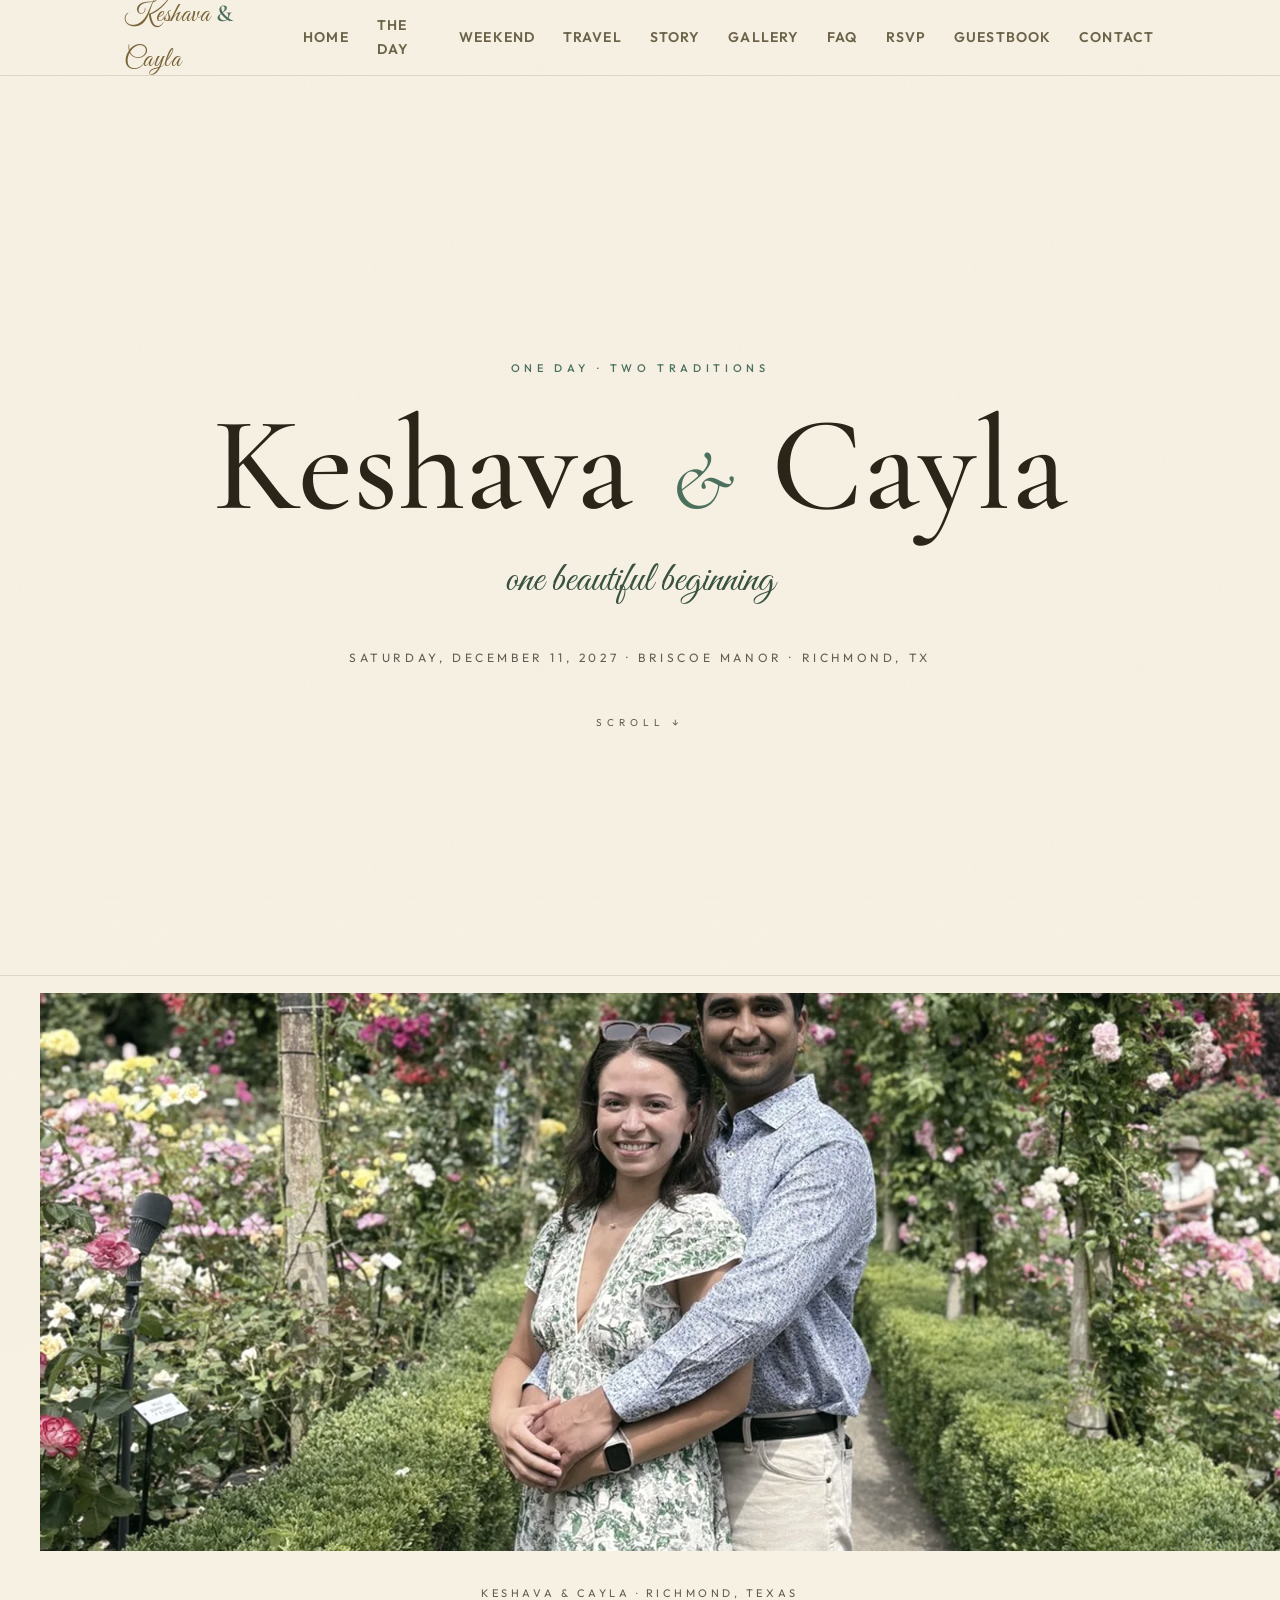
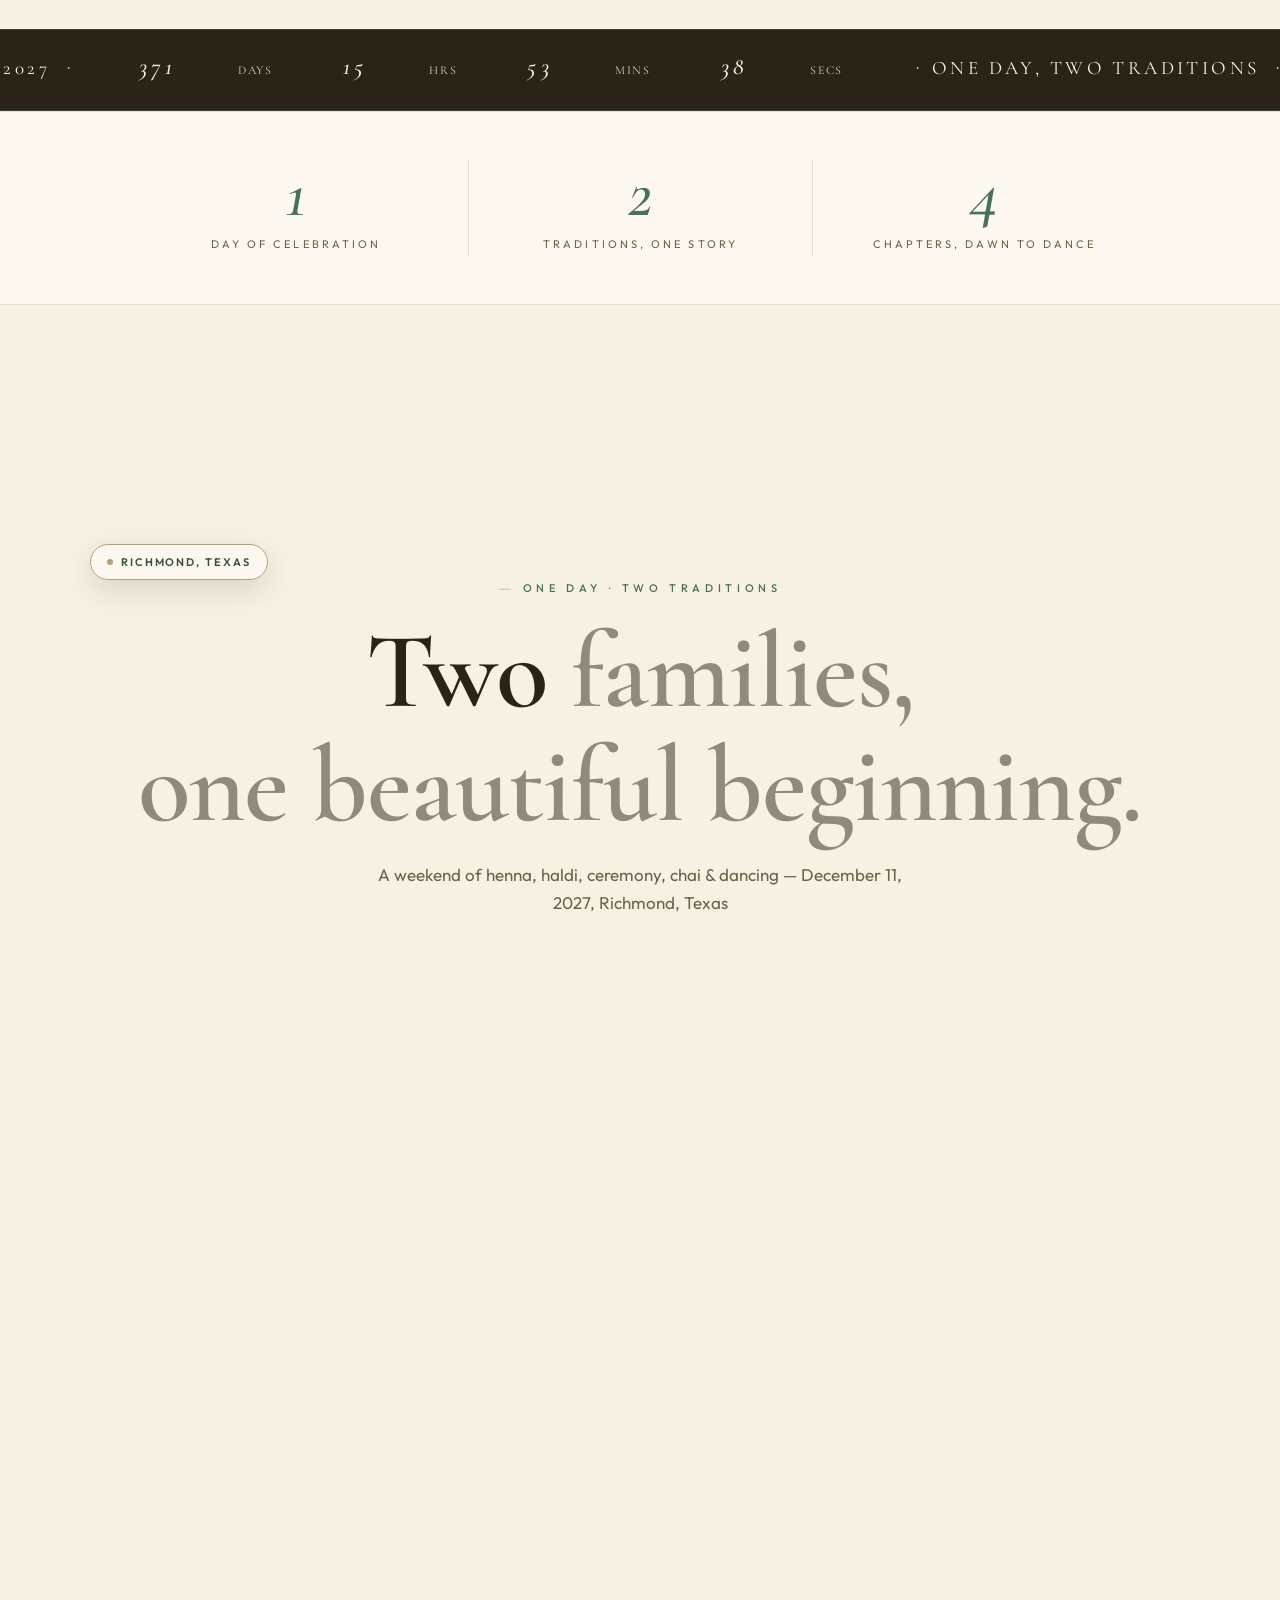
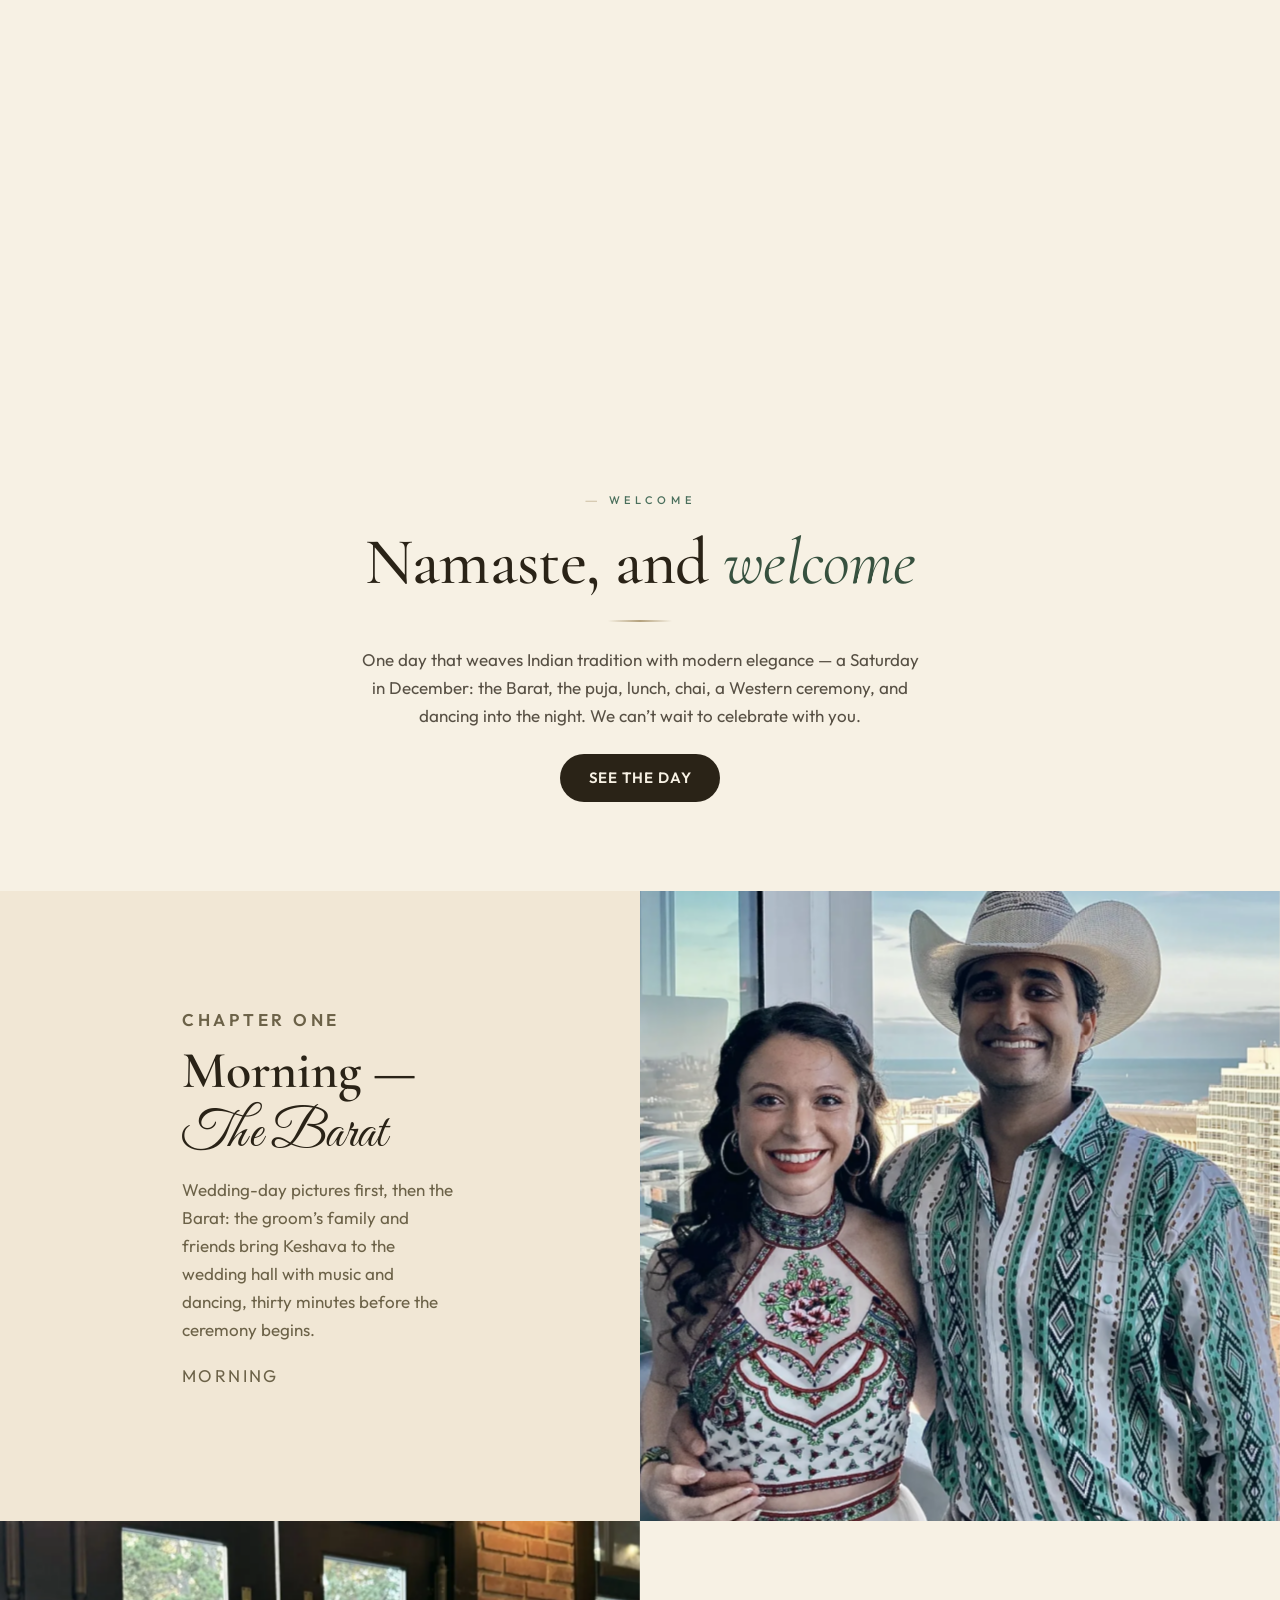
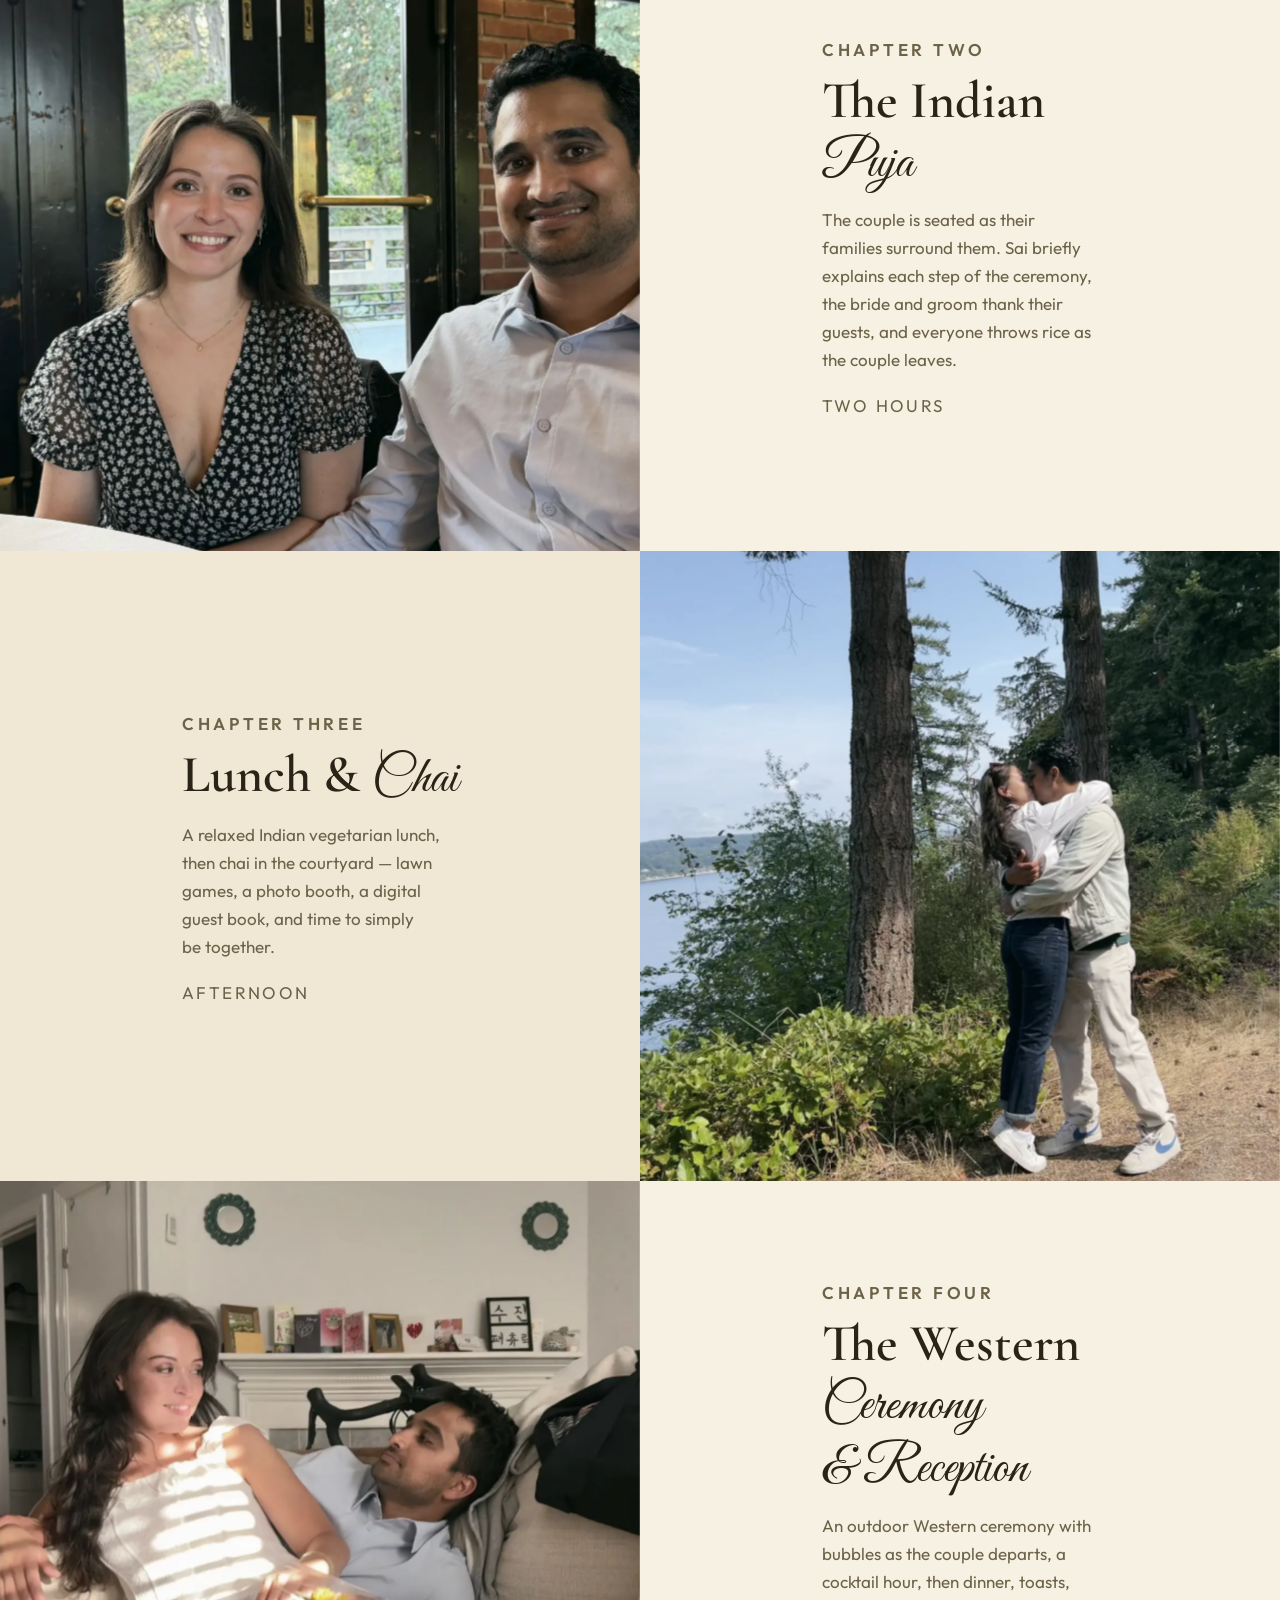
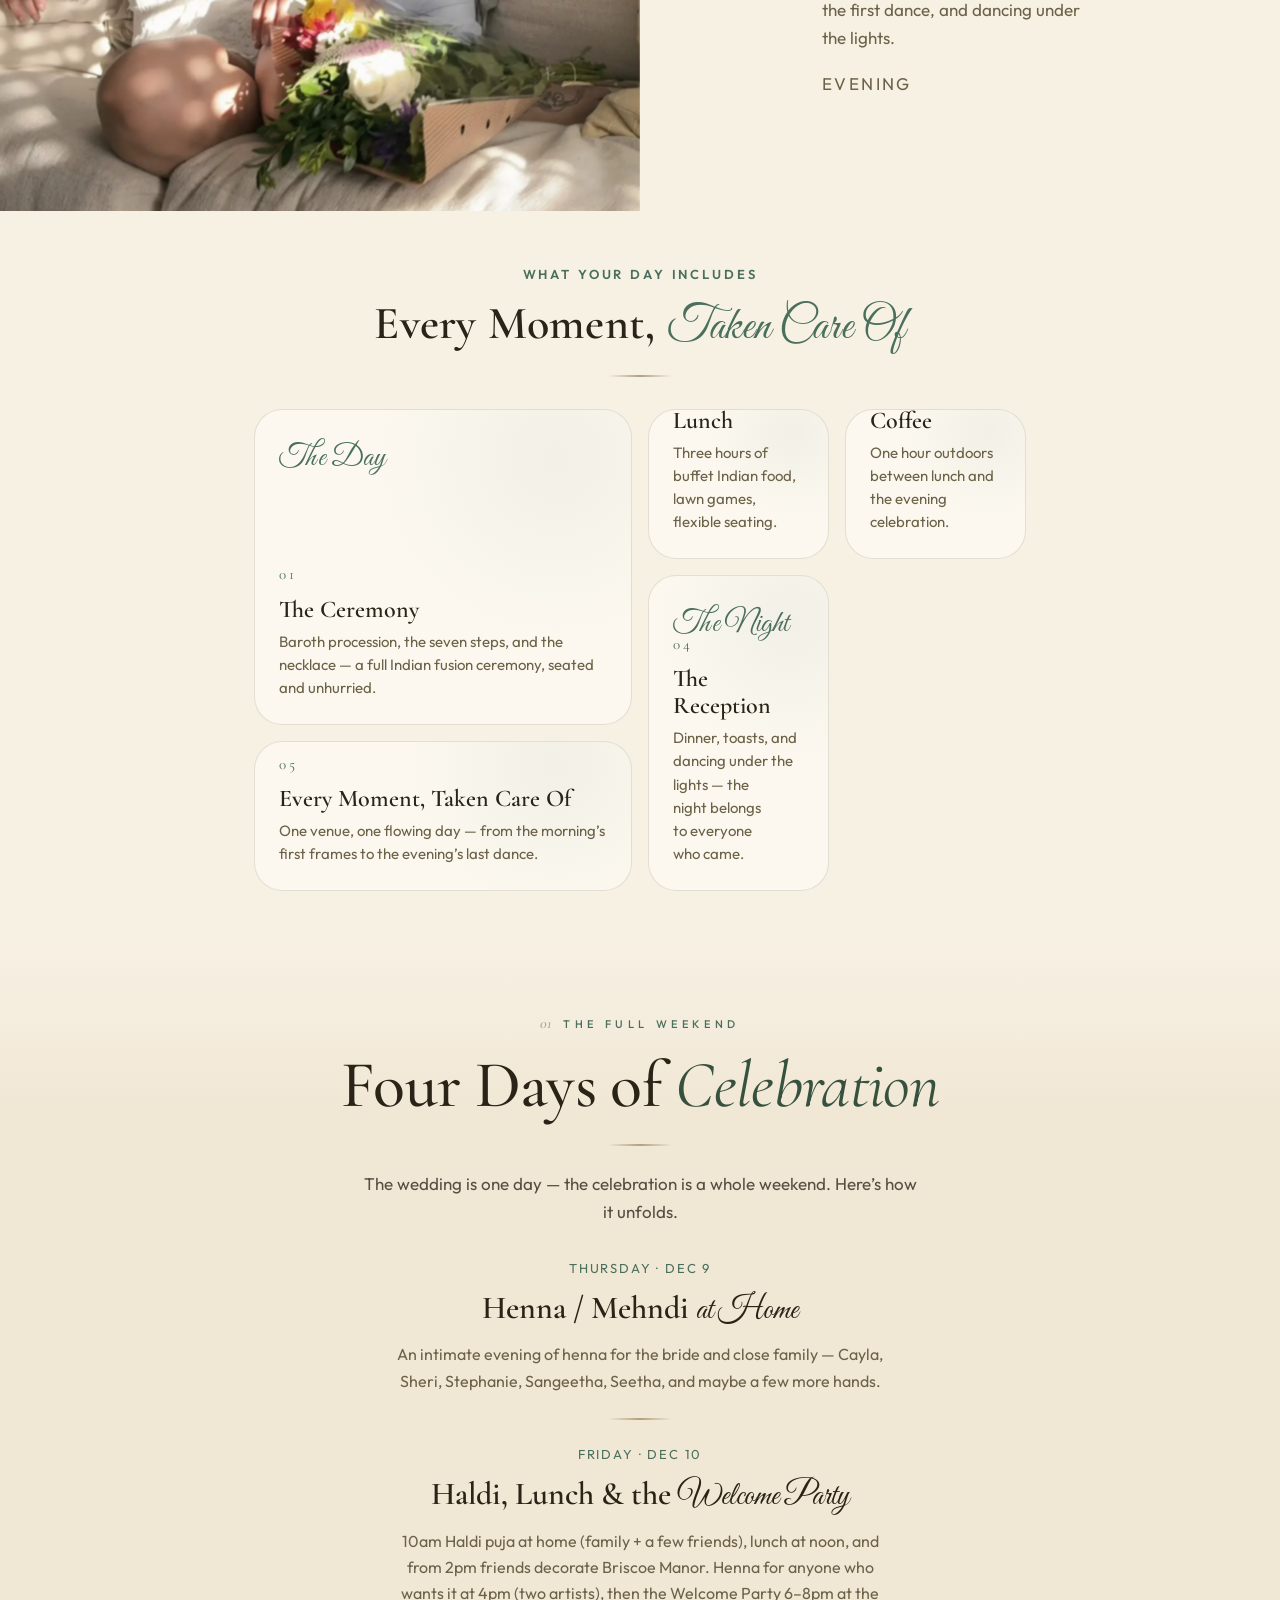
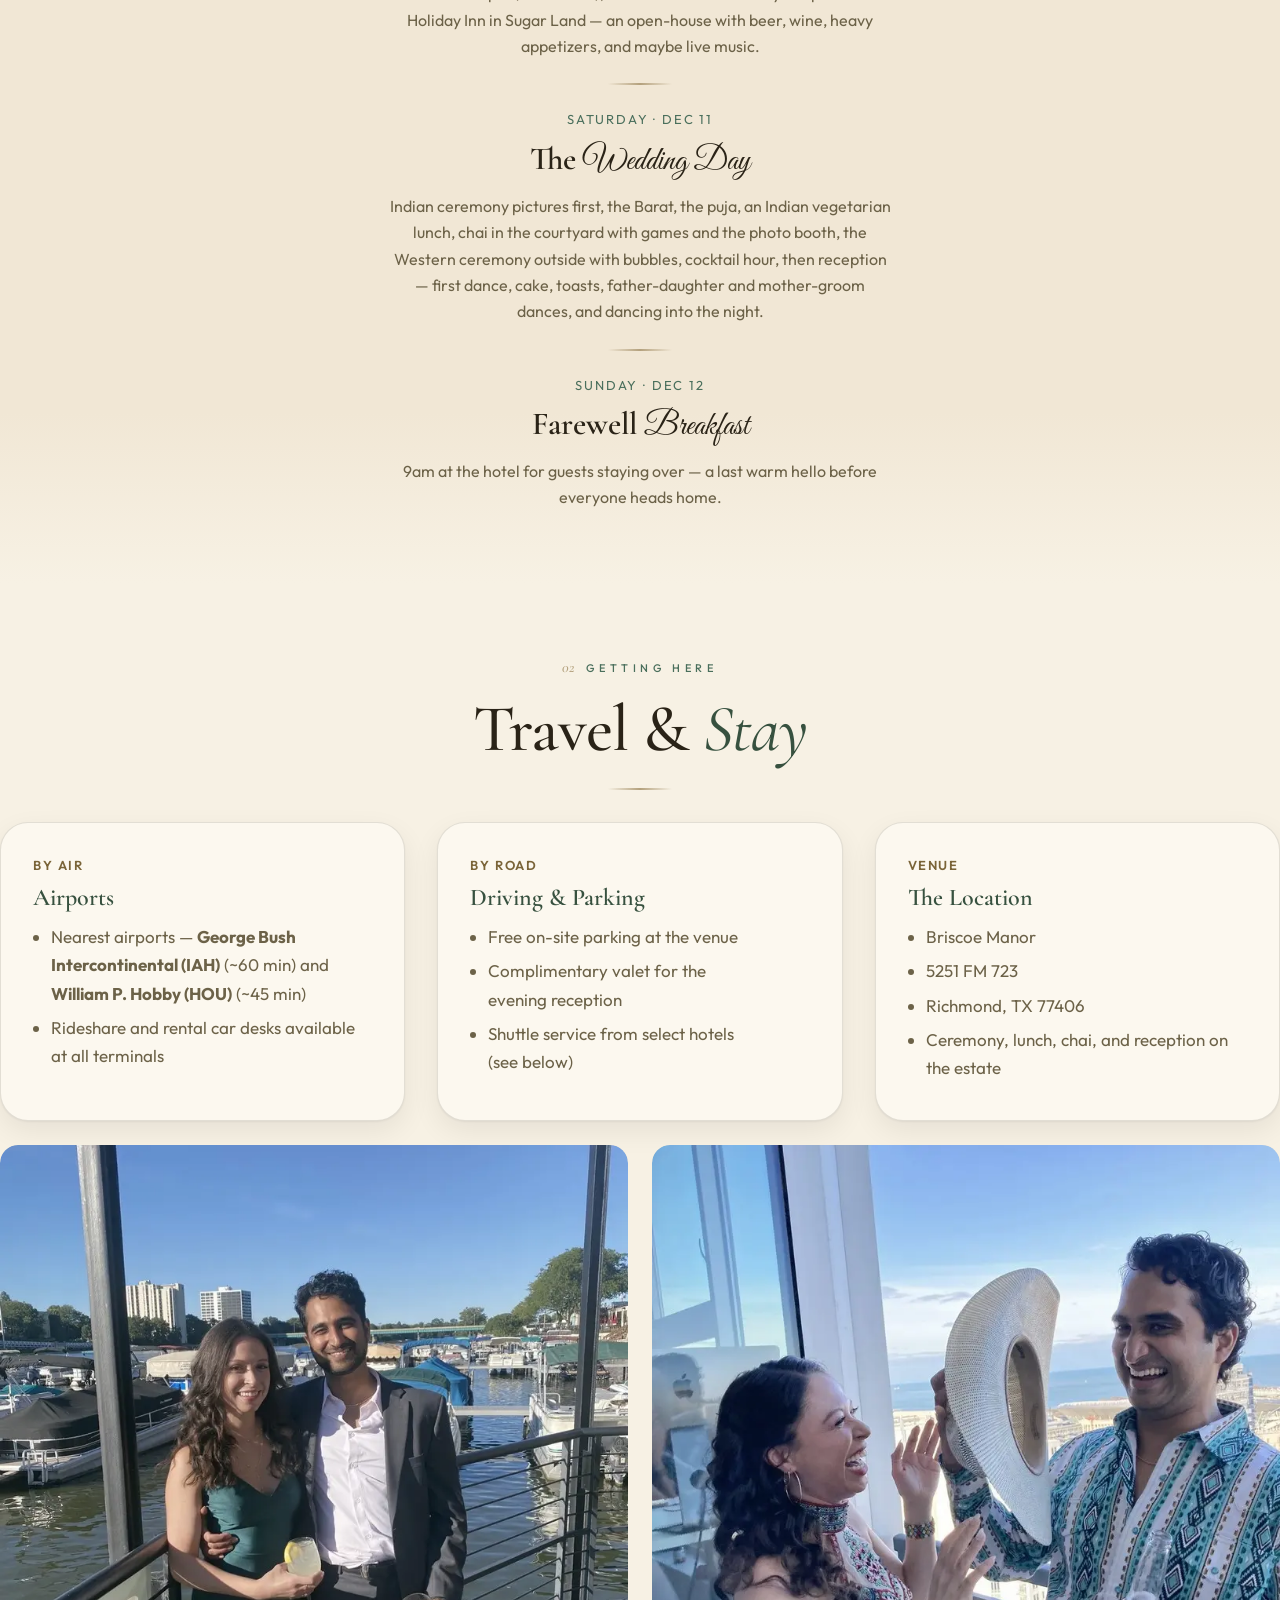
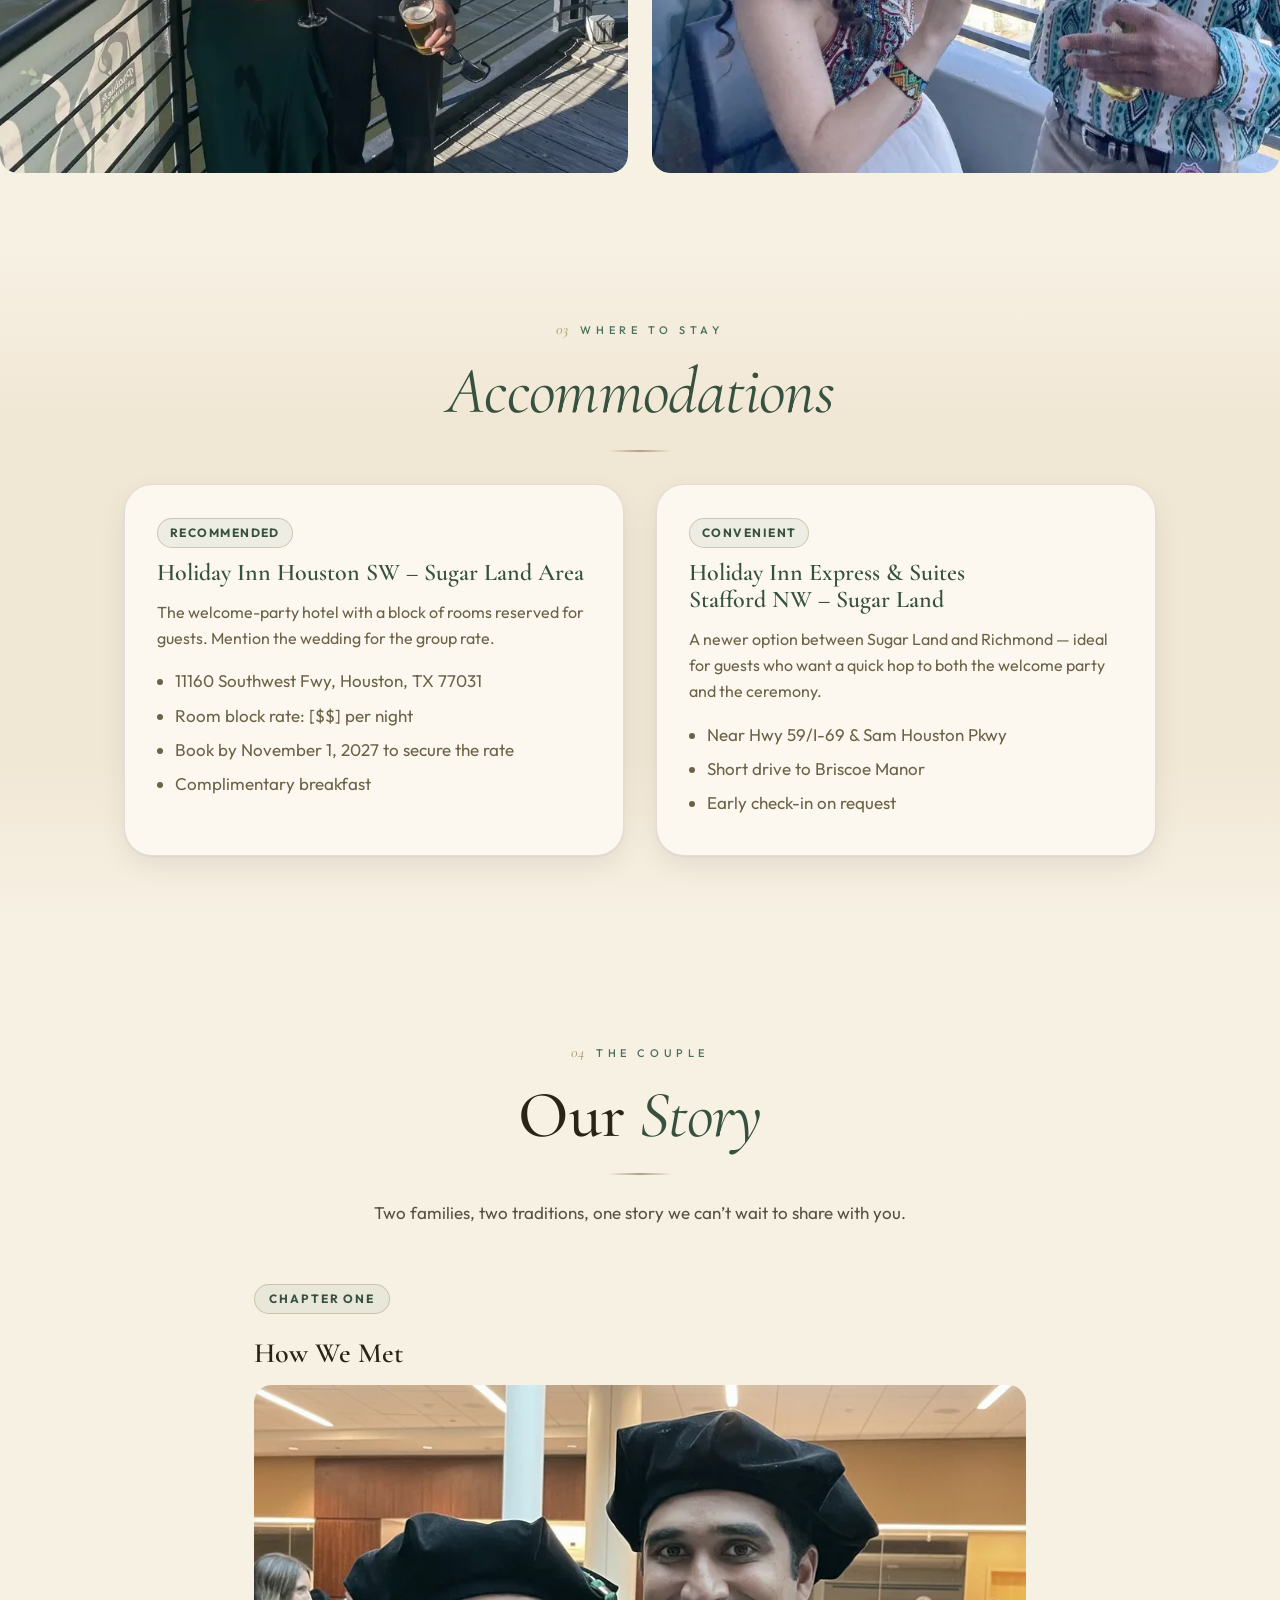
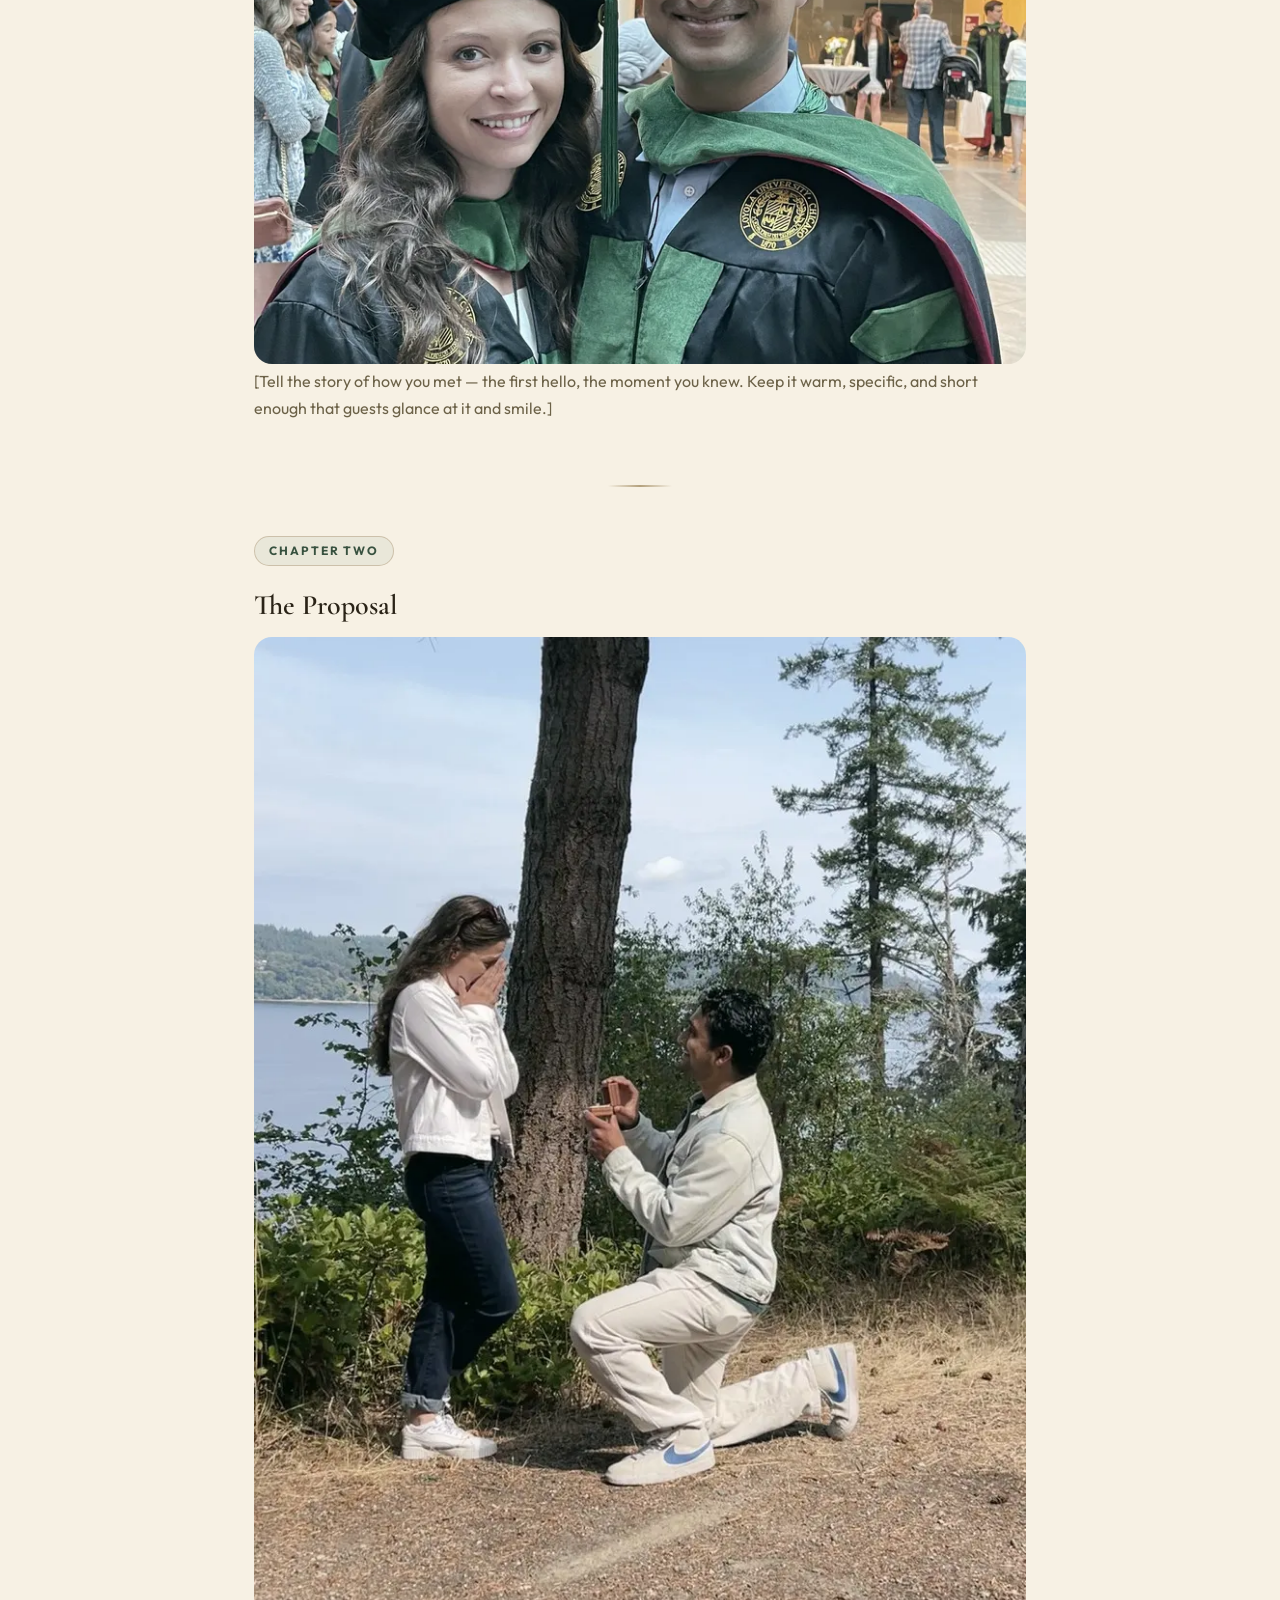
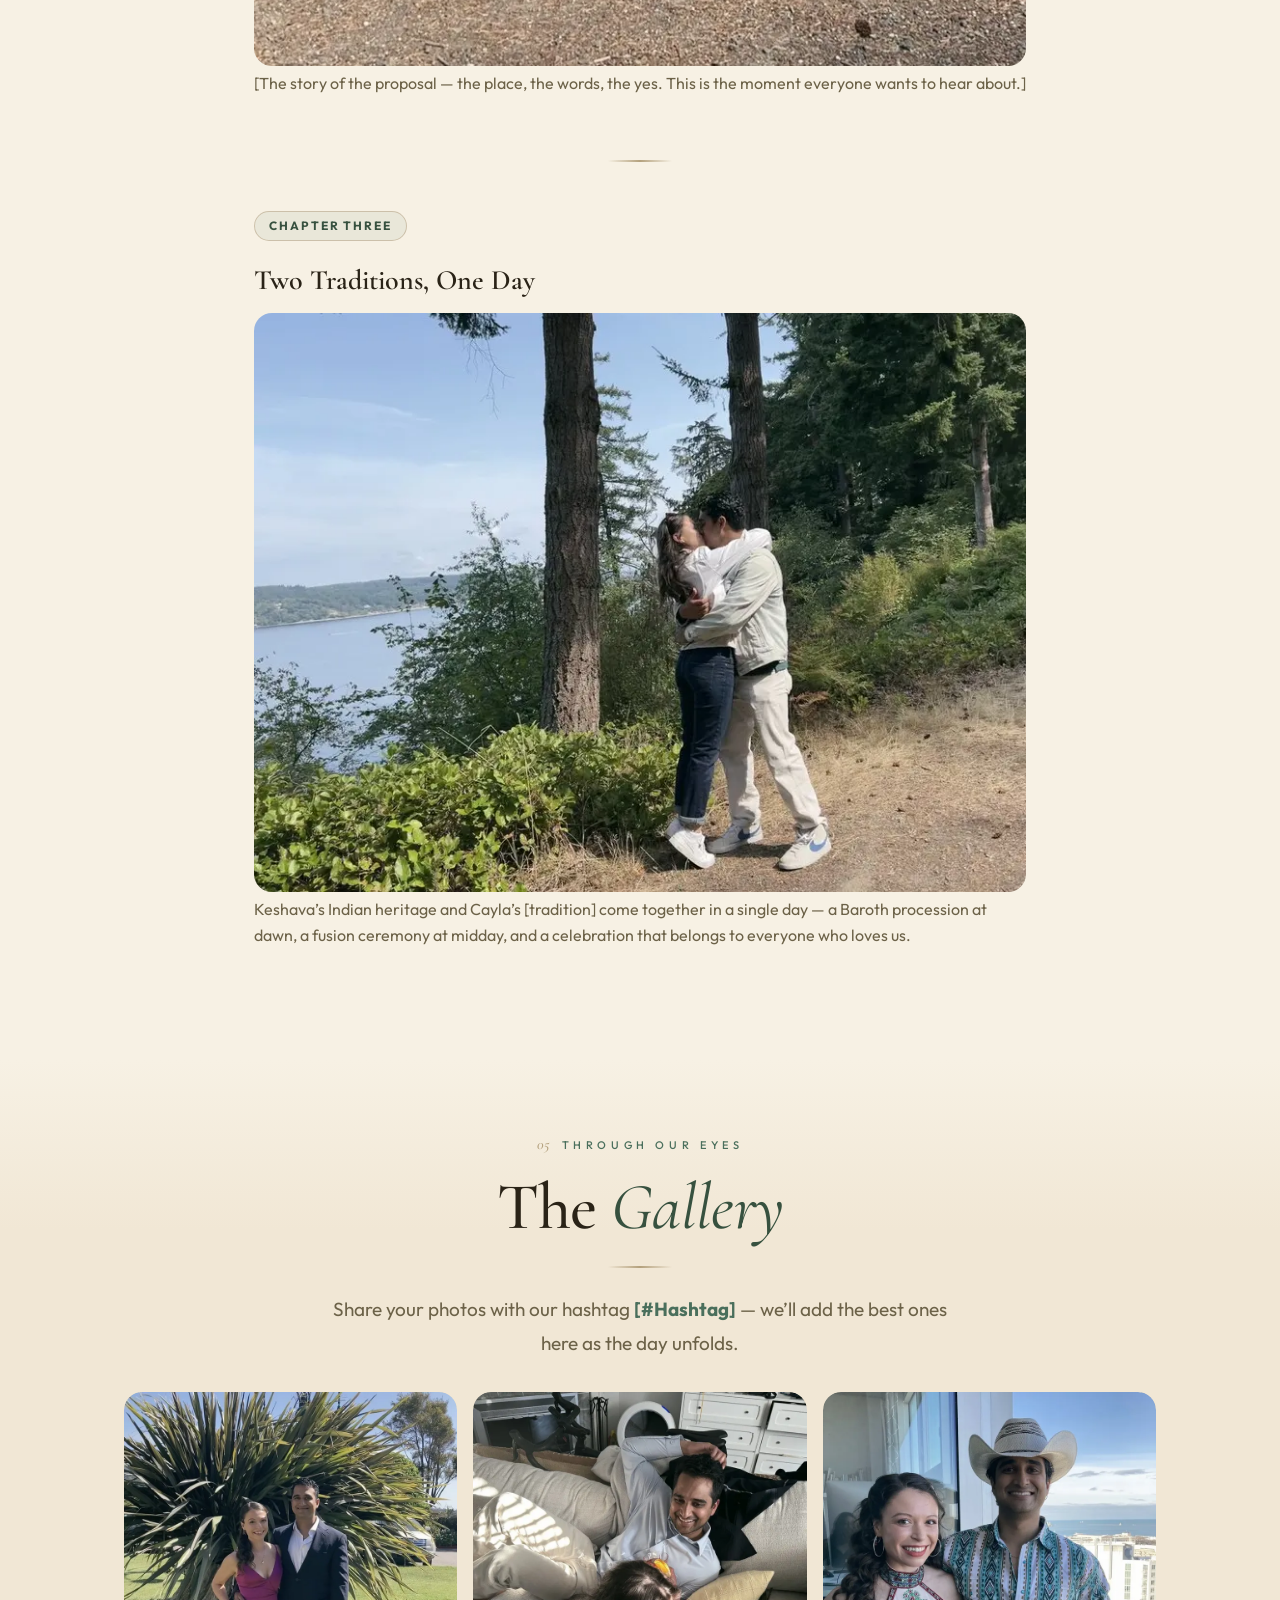
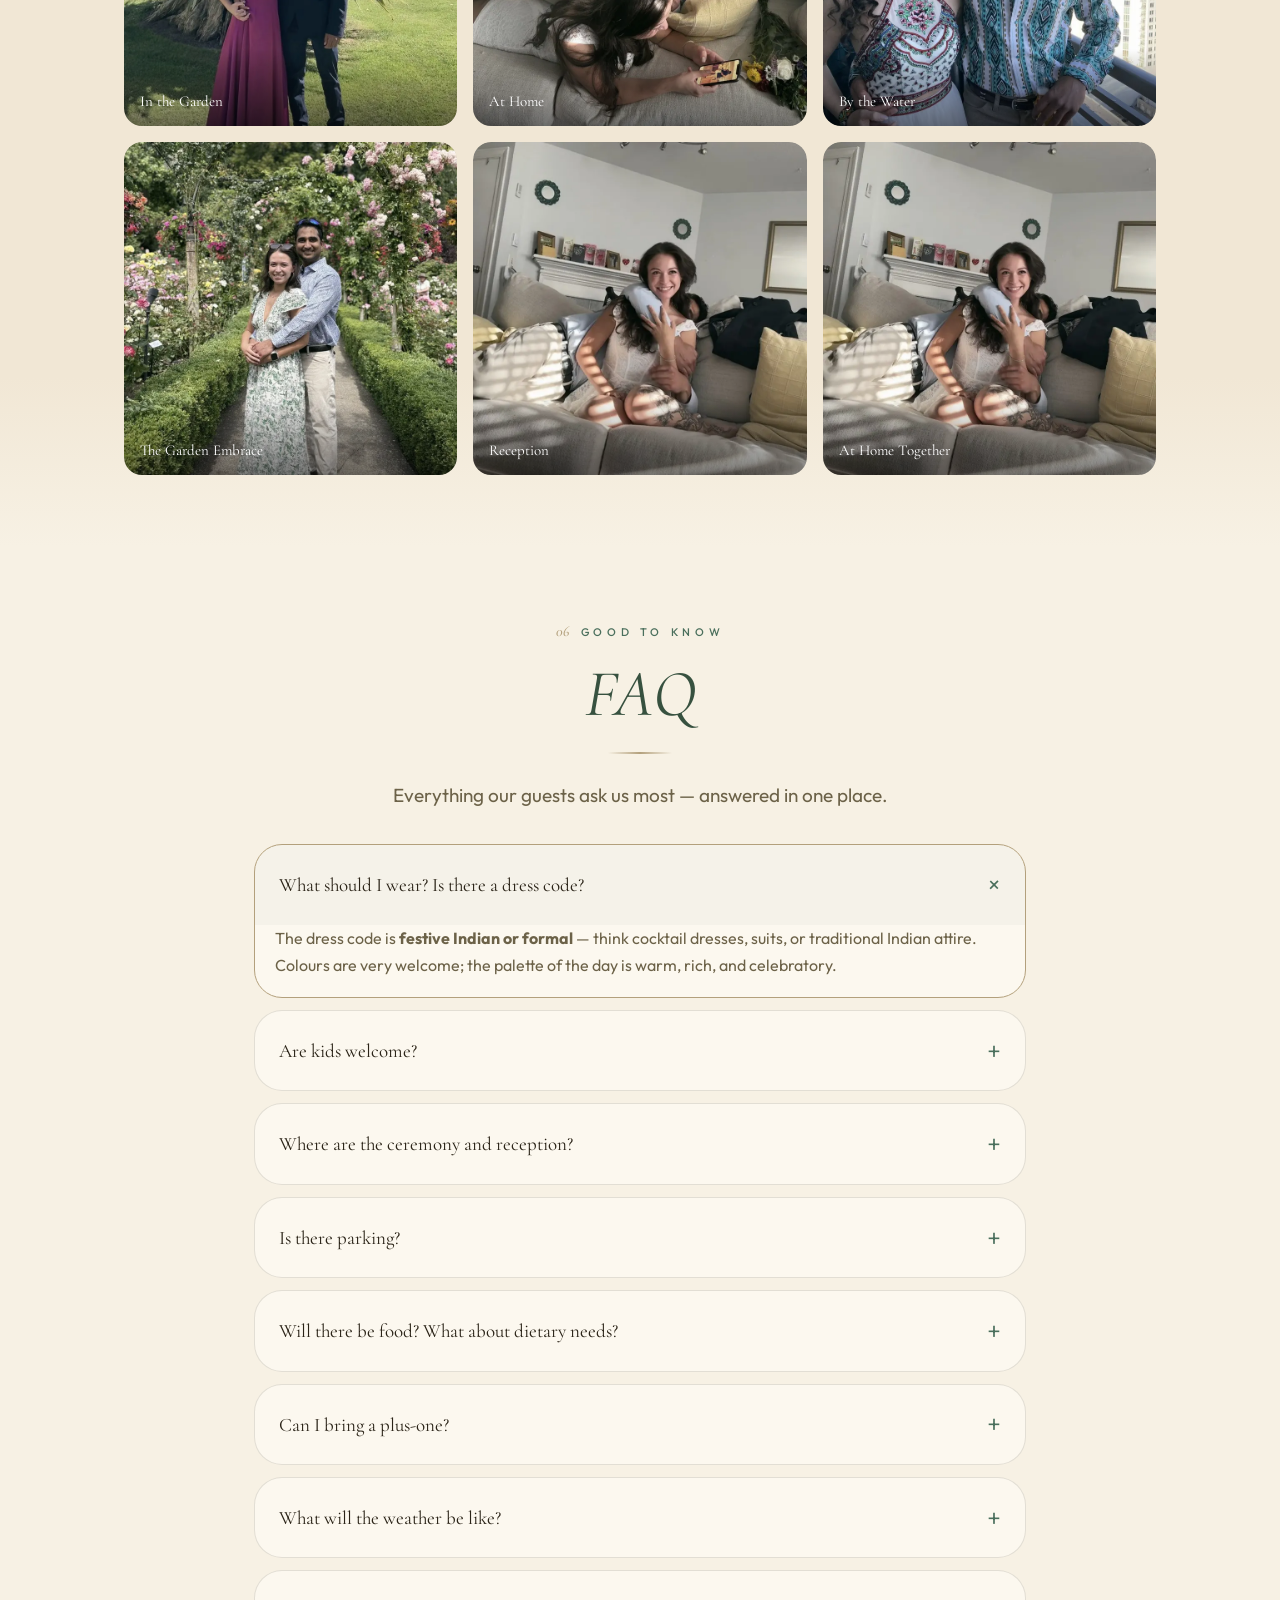
<file: index.html>
<!DOCTYPE html>
<html lang="en">
<head>
<meta charset="UTF-8">
<meta name="viewport" content="width=device-width, initial-scale=1.0, maximum-scale=5.0, viewport-fit=cover">
<meta name="theme-color" content="#f7f1e4">
<meta name="mobile-web-app-capable" content="yes">
<meta name="apple-mobile-web-app-capable" content="yes">
<meta name="apple-mobile-web-app-status-bar-style" content="black-translucent">
<link rel="icon" href="favicon-64.png" sizes="64x64">
<link rel="apple-touch-icon" href="apple-touch-icon.png" sizes="192x192">

<title>Keshava & Cayla — December 11, 2027</title>
<meta name="description" content="Keshava and Cayla's Indian fusion wedding — one day, two traditions. The full weekend, travel, story, gallery, FAQ, RSVP, and guestbook — all in one place.">
<meta property="og:type" content="website">
<meta property="og:title" content="Keshava &amp; Cayla — December 11, 2027">
<meta property="og:description" content="One day, two traditions. Join us for our Indian fusion wedding — Saturday, December 11, 2027 · Briscoe Manor · Richmond, TX.">
<meta property="og:image" content="https://5gv4mwqjmf-max.github.io/wedding-website/images/og-card.jpg">
<meta property="og:url" content="https://5gv4mwqjmf-max.github.io/wedding-website/">
<meta name="twitter:card" content="summary_large_image">
<link rel="preconnect" href="https://fonts.googleapis.com">
<link rel="preconnect" href="https://fonts.gstatic.com" crossorigin>
<link href="https://fonts.googleapis.com/css2?family=Cormorant+Garamond:ital,wght@0,400;0,500;0,600;1,400&family=Great+Vibes&family=Outfit:wght@300;400;500;600;700&display=swap" rel="stylesheet">
<link rel="stylesheet" href="css/styles.css">
<link rel="manifest" href="site.webmanifest">
</head>
<body>
<a class="skip-link" href="#main">Skip to content</a>
<div class="scroll-progress" aria-hidden="true"></div>
<header class="site-nav" id="top">
  <div class="wrap">
    <a class="brand" href="#top"><span class="script">Keshava</span>&amp; <span class="script">Cayla</span></a>
    <button class="nav-toggle" aria-label="Toggle navigation" aria-expanded="false"><span></span><span></span><span></span></button>
    <nav class="nav-links" aria-label="Primary">
      <a href="#top" class="nav-link">Home</a>
      <a href="#timeline" class="nav-link">The Day</a>
      <a href="#weekend" class="nav-link">Weekend</a>
      <a href="#travel" class="nav-link">Travel</a>
      <a href="#story" class="nav-link">Story</a>
      <a href="#gallery" class="nav-link">Gallery</a>
      <a href="#faq" class="nav-link">FAQ</a>
      <a href="#rsvp" class="nav-link nav-cta">RSVP</a>
      <a href="#guestbook" class="nav-link">Guestbook</a>
      <a href="#contact" class="nav-link">Contact</a>
    </nav>
  </div>
</header>
<main id="main" tabindex="-1">
  <div class="grain" aria-hidden="true"></div>
  <!-- ============ HERO — Round 77 Hart Studio editorial opener ============ -->
  <section class="hero" id="hero">
    <div class="hero-inner">
      <p class="hero-eyebrow">One Day &middot; Two Traditions</p>
      <h1 class="hero-names" aria-label="Keshava and Cayla">
        <span class="hero-word">Keshava</span>
        <span class="hero-amp">&amp;</span>
        <span class="hero-word">Cayla</span>
      </h1>
      <p class="hero-script-line">one beautiful beginning</p>
      <p class="hero-date">Saturday, December 11, 2027 &middot; Briscoe Manor &middot; Richmond, TX</p>
      <p class="hero-scroll-hint" aria-hidden="true">Scroll &darr;</p>
    </div>
  </section>

  <!-- Editorial opener photograph (replaces the sunset video, Hart-style) -->
  <figure class="hero-image-wrap">
    <picture>
      <source media="(min-width: 761px)" srcset="images/welcome-couple-1600.webp 1600w" type="image/webp">
      <source media="(min-width: 761px)" srcset="images/welcome-couple-1600.jpg 1600w" type="image/jpeg">
      <source srcset="images/welcome-couple-800.webp" type="image/webp">
      <img src="images/welcome-couple-800.jpg" alt="Keshava and Cayla" decoding="async" width="1600" height="1200">
    </picture>
  </figure>
  <p class="hero-image-caption">Keshava &amp; Cayla &middot; Richmond, Texas</p>

  <!-- Marquee strip (with live countdown — Round 46) -->
  <div class="marquee" aria-hidden="true">
    <div class="marquee-track">
      <span>Keshava <em>&amp;</em> Cayla <em>&middot;</em> December 11, 2027 <em>&middot;</em>
        <span class="countdown"><span class="cd-unit"><span class="cd-num" data-unit="days">–</span><span class="cd-label">Days</span></span><span class="cd-unit"><span class="cd-num" data-unit="hours">–</span><span class="cd-label">Hrs</span></span><span class="cd-unit"><span class="cd-num" data-unit="mins">–</span><span class="cd-label">Mins</span></span><span class="cd-unit"><span class="cd-num" data-unit="secs">–</span><span class="cd-label">Secs</span></span></span>
        <em>&middot;</em> One Day, Two Traditions <em>&middot;</em> Briscoe Manor <em>&middot;</em> Richmond, TX</span>
    </div>
  </div>

  <!-- Stats strip -->
  <section class="stats" aria-label="At a glance">
    <div class="wrap">
      <div class="stat"><span class="stat-num" data-count="1">0</span><span class="stat-label">Day of Celebration</span></div>
      <div class="stat"><span class="stat-num" data-count="2">0</span><span class="stat-label">Traditions, One Story</span></div>
      <div class="stat"><span class="stat-num" data-count="4">0</span><span class="stat-label">Chapters, Dawn to Dance</span></div>
    </div>
  </section>

  <!-- Pinned big type (AirSide-style manifesto; sticky while you scroll) -->
  <section class="manifesto" id="manifesto" aria-label="One day, two traditions">
    <div class="manifesto-pin">
      <p class="ed-num-line"><span class="ed-num">&mdash;</span>One Day &middot; Two Traditions</p>
      <h2 class="manifesto-type">Two families,<br><em>one beautiful beginning.</em></h2>
      <p class="manifesto-note">A weekend of henna, haldi, ceremony, chai &amp; dancing &mdash; December 11, 2027, Richmond, Texas</p>
    </div>
    <span class="floating-chip manifesto-chip" aria-hidden="true"><span class="chip-dot"></span>Richmond, Texas</span>
  </section>

  <!-- Welcome -->
  <!-- Round 77: Welcome converted to a Hart-style editorial personal note
       (text-only; the couple photo now opens the site above) -->
  <section class="section welcome-note" id="welcome">
    <div class="wrap-narrow center">
      <p class="ed-num-line"><span class="ed-num">&mdash;</span>Welcome</p>
      <h2 class="ed-title gentle-reveal">Namaste, and <em>welcome</em></h2>
      <hr class="gold-rule">
      <p class="ed-intro">
        One day that weaves Indian tradition with modern elegance &mdash;
        a Saturday in December: the Barat, the puja, lunch, chai,
        a Western ceremony, and dancing into the night.
        We can&rsquo;t wait to celebrate with you.
      </p>
      <p class="welcome-actions" style="margin-top:var(--s4);">
        <a class="btn btn-maroon" href="#timeline">See the Day</a>
      </p>
    </div>
  </section>

  <!-- ============ THE DAY ============ -->
  <section class="photo-tile dark" id="timeline">
    <div class="tile-text">
      <p class="eyebrow">Chapter One</p>
      <h2>Morning — <span class="script">The Barat</span></h2>
      <p>
        Wedding-day pictures first, then the Barat: the groom&rsquo;s
        family and friends bring Keshava to the wedding hall with music
        and dancing, thirty minutes before the ceremony begins.
      </p>
      <p class="tile-time">Morning</p>
    </div>
    <div class="photo-wrap">
      <picture>
        <source media="(min-width: 761px)" srcset="images/ch1-procession-1600.webp 1600w" type="image/webp">
        <source media="(min-width: 761px)" srcset="images/ch1-procession-1600.jpg 1600w" type="image/jpeg">
        <source srcset="images/ch1-procession-800.webp" type="image/webp">
        <img class="photo-responsive" src="images/ch1-procession-800.jpg" alt="The Barat" loading="lazy" decoding="async" width="800" height="600">
      </picture>
    </div>
  </section>

  <section class="photo-tile light">
    <div class="photo-wrap">
      <picture>
        <source media="(min-width: 761px)" srcset="images/ch2-ceremony-1600.webp 1600w" type="image/webp">
        <source media="(min-width: 761px)" srcset="images/ch2-ceremony-1600.jpg 1600w" type="image/jpeg">
        <source srcset="images/ch2-ceremony-800.webp" type="image/webp">
        <img class="photo-responsive" src="images/ch2-ceremony-800.jpg" alt="The Indian puja" loading="lazy" decoding="async" width="800" height="600">
      </picture>
    </div>
    <div class="tile-text">
      <p class="eyebrow">Chapter Two</p>
      <h2>The Indian <span class="script">Puja</span></h2>
      <p>
        The couple is seated as their families surround them. Sai briefly
        explains each step of the ceremony, the bride and groom thank
        their guests, and everyone throws rice as the couple leaves.
      </p>
      <p class="tile-time">Two Hours</p>
    </div>
  </section>

  <section class="photo-tile dark">
    <div class="tile-text">
      <p class="eyebrow">Chapter Three</p>
      <h2>Lunch &amp; <span class="script">Chai</span></h2>
      <p>
        A relaxed Indian vegetarian lunch, then chai in the courtyard —
        lawn games, a photo booth, a digital guest book, and time
        to simply be together.
      </p>
      <p class="tile-time">Afternoon</p>
    </div>
    <div class="photo-wrap">
      <picture>
        <source media="(min-width: 761px)" srcset="images/ch3-lunch-1600.webp 1600w" type="image/webp">
        <source media="(min-width: 761px)" srcset="images/ch3-lunch-1600.jpg 1600w" type="image/jpeg">
        <source srcset="images/ch3-lunch-800.webp" type="image/webp">
        <img class="photo-responsive" src="images/ch3-lunch-800.jpg" alt="Lunch and chai" loading="lazy" decoding="async" width="800" height="600">
      </picture>
    </div>
  </section>

  <section class="photo-tile light">
    <div class="photo-wrap">
      <picture>
        <source media="(min-width: 761px)" srcset="images/ch4-reception-1600.webp 1600w" type="image/webp">
        <source media="(min-width: 761px)" srcset="images/ch4-reception-1600.jpg 1600w" type="image/jpeg">
        <source srcset="images/ch4-reception-800.webp" type="image/webp">
        <img class="photo-responsive" src="images/ch4-reception-800.jpg" alt="The reception" loading="lazy" decoding="async" width="800" height="600">
      </picture>
    </div>
    <div class="tile-text">
      <p class="eyebrow">Chapter Four</p>
      <h2>The Western <span class="script">Ceremony &amp; Reception</span></h2>
      <p>
        An outdoor Western ceremony with bubbles as the couple departs,
        a cocktail hour, then dinner, toasts, the first dance, and
        dancing under the lights.
      </p>
      <p class="tile-time">Evening</p>
    </div>
  </section>

  <!-- ============ THE DAY BENTO ============ -->
  <section class="section-tight" id="day-bento">
    <div class="wrap-narrow">
      <div class="section-head">
        <p class="eyebrow">What Your Day Includes</p>
        <h2>Every Moment, <span class="script">Taken Care Of</span></h2>
        <hr class="gold-rule">
      </div>
      <div class="bento" style="margin-top:var(--s4);">
        <div class="bento-tile bento-1 reveal pop">
          <span class="bento-script" aria-hidden="true">The Day</span>
          <span class="bento-num">01</span>
          <h3>The Ceremony</h3>
          <p>Baroth procession, the seven steps, and the necklace — a full Indian fusion ceremony, seated and unhurried.</p>
        </div>
        <div class="bento-tile bento-2 reveal pop">
          <span class="bento-num">02</span>
          <h3>Protected Lunch</h3>
          <p>Three hours of buffet Indian food, lawn games, flexible seating.</p>
        </div>
        <div class="bento-tile bento-3 reveal pop">
          <span class="bento-num">03</span>
          <h3>Chai &amp; Coffee</h3>
          <p>One hour outdoors between lunch and the evening celebration.</p>
        </div>
        <div class="bento-tile bento-4 reveal pop">
          <span class="bento-script" aria-hidden="true">The Night</span>
          <span class="bento-num">04</span>
          <h3>The Reception</h3>
          <p>Dinner, toasts, and dancing under the lights — the night belongs to everyone who came.</p>
        </div>
        <div class="bento-tile bento-5 reveal pop">
          <span class="bento-num">05</span>
          <h3>Every Moment, Taken Care Of</h3>
          <p>One venue, one flowing day — from the morning&rsquo;s first frames to the evening&rsquo;s last dance.</p>
        </div>
      </div>
    </div>
  </section>

  <!-- ============ THE WEEKEND ============ -->
  <section class="section cream" id="weekend">
    <div class="wrap-narrow center">
      <p class="ed-num-line"><span class="ed-num">01</span>The Full Weekend</p>
      <h2 class="ed-title gentle-reveal">Four Days of <em>Celebration</em></h2>
      <hr class="gold-rule">
      <p class="ed-intro">The wedding is one day — the celebration is a whole weekend. Here&rsquo;s how it unfolds.</p>
    </div>
    <div class="wrap" style="margin-top:var(--s5);">
      <div class="weekend-day reveal pop">
        <p class="tile-time">Thursday · Dec 9</p>
        <h3>Henna / Mehndi <span class="script">at Home</span></h3>
        <p class="tl-desc">An intimate evening of henna for the bride and close family — Cayla, Sheri, Stephanie, Sangeetha, Seetha, and maybe a few more hands.</p>
      </div>
      <hr class="gold-rule">
      <div class="weekend-day reveal pop">
        <p class="tile-time">Friday · Dec 10</p>
        <h3>Haldi, Lunch &amp; the <span class="script">Welcome Party</span></h3>
        <p class="tl-desc">10am Haldi puja at home (family + a few friends), lunch at noon, and from 2pm friends decorate Briscoe Manor. Henna for anyone who wants it at 4pm (two artists), then the Welcome Party 6–8pm at the Holiday Inn in Sugar Land — an open-house with beer, wine, heavy appetizers, and maybe live music.</p>
      </div>
      <hr class="gold-rule">
      <div class="weekend-day reveal pop">
        <p class="tile-time">Saturday · Dec 11</p>
        <h3>The <span class="script">Wedding Day</span></h3>
        <p class="tl-desc">Indian ceremony pictures first, the Barat, the puja, an Indian vegetarian lunch, chai in the courtyard with games and the photo booth, the Western ceremony outside with bubbles, cocktail hour, then reception — first dance, cake, toasts, father-daughter and mother-groom dances, and dancing into the night.</p>
      </div>
      <hr class="gold-rule">
      <div class="weekend-day reveal pop">
        <p class="tile-time">Sunday · Dec 12</p>
        <h3>Farewell <span class="script">Breakfast</span></h3>
        <p class="tl-desc">9am at the hotel for guests staying over — a last warm hello before everyone heads home.</p>
      </div>
    </div>
  </section>

  <!-- ============ TRAVEL ============ -->
  <section class="section" id="travel">
    <div class="center"><p class="ed-num-line"><span class="ed-num">02</span>Getting Here</p><h2 class="ed-title gentle-reveal">Travel &amp; <em>Stay</em></h2><hr class="gold-rule"></div>
    <div class="grid grid-3 reveal" style="margin-top:var(--s5);">
      <article class="card reveal pop settle">
        <p class="meta">By Air</p>
        <h3>Airports</h3>
        <ul>
          <li>Nearest airports — <strong>George Bush Intercontinental (IAH)</strong> (~60 min) and <strong>William P. Hobby (HOU)</strong> (~45 min)</li>
          <li>Rideshare and rental car desks available at all terminals</li>
        </ul>
      </article>
      <article class="card reveal pop settle">
        <p class="meta">By Road</p>
        <h3>Driving &amp; Parking</h3>
        <ul>
          <li>Free on-site parking at the venue</li>
          <li>Complimentary valet for the evening reception</li>
          <li>Shuttle service from select hotels (see below)</li>
        </ul>
      </article>
      <article class="card reveal pop settle">
        <p class="meta">Venue</p>
        <h3>The Location</h3>
        <ul>
          <li>Briscoe Manor</li>
          <li>5251 FM 723</li>
          <li>Richmond, TX 77406</li>
          <li>Ceremony, lunch, chai, and reception on the estate</li>
        </ul>
      </article>
    </div>
    <div class="travel-photos reveal">
      <div class="gp-item settle"><picture><source srcset="images/travel-venue-600.webp" type="image/webp"><img src="images/travel-venue-600.jpg" alt="The venue garden" loading="lazy" decoding="async" width="600" height="600"></picture></div>
      <div class="gp-item settle"><picture><source srcset="images/travel-hotel-600.webp" type="image/webp"><img src="images/travel-hotel-600.jpg" alt="Hotel balcony" loading="lazy" decoding="async" width="600" height="600"></picture></div>
    </div>
  </section>

  <section class="section cream" id="stay">
    <div class="wrap">
      <div class="center"><p class="ed-num-line"><span class="ed-num">03</span>Where to Stay</p><h2 class="ed-title gentle-reveal"><em>Accommodations</em></h2><hr class="gold-rule"></div>
      <div class="grid grid-2 reveal" style="margin-top:var(--s5);">
        <article class="card reveal pop settle">
          <span class="hotel-tag">Recommended</span>
          <h3>Holiday Inn Houston SW – Sugar Land Area</h3>
          <p class="tl-desc">The welcome-party hotel with a block of rooms reserved for guests. Mention the wedding for the group rate.</p>
          <ul>
            <li>11160 Southwest Fwy, Houston, TX 77031</li>
            <li>Room block rate: [$$] per night</li>
            <li>Book by November 1, 2027 to secure the rate</li>
            <li>Complimentary breakfast</li>
          </ul>
        </article>
        <article class="card reveal pop settle">
          <span class="hotel-tag">Convenient</span>
          <h3>Holiday Inn Express &amp; Suites Stafford NW – Sugar Land</h3>
          <p class="tl-desc">A newer option between Sugar Land and Richmond — ideal for guests who want a quick hop to both the welcome party and the ceremony.</p>
          <ul>
            <li>Near Hwy 59/I-69 &amp; Sam Houston Pkwy</li>
            <li>Short drive to Briscoe Manor</li>
            <li>Early check-in on request</li>
          </ul>
        </article>
      </div>
    </div>
  </section>

  <!-- ============ STORY ============ -->
  <section class="section" id="story" style="padding-top:var(--s8);">
    <div class="wrap-narrow center">
      <p class="ed-num-line"><span class="ed-num">04</span>The Couple</p>
      <h2 class="ed-title gentle-reveal">Our <em>Story</em></h2>
      <hr class="gold-rule">
      <p class="ed-intro">Two families, two traditions, one story we can&rsquo;t wait to share with you.</p>
    </div>
    <div class="wrap-narrow" style="margin-top:var(--s5);">
      <div class="story-block reveal pop settle">
        <span class="tl-time">Chapter One</span>
        <h3 style="font-family:var(--font-display);font-size:28px;color:var(--ink);margin-top:12px;">How We Met</h3>
        <picture style="display:block;width:100%;margin:16px 0 4px;border-radius:18px;overflow:hidden;">
          <source srcset="images/story-met-800.webp" type="image/webp">
          <img src="images/story-met-800.jpg" alt="How we met" loading="lazy" decoding="async" width="800" height="600" style="width:100%;height:auto;display:block;">
        </picture><p class="tl-desc">[Tell the story of how you met — the first hello, the moment you knew. Keep it warm, specific, and short enough that guests glance at it and smile.]</p>
      </div>
      <hr class="gold-rule">
      <div class="story-block reveal pop settle">
        <span class="tl-time">Chapter Two</span>
        <h3 style="font-family:var(--font-display);font-size:28px;color:var(--ink);margin-top:12px;">The Proposal</h3>
        <picture style="display:block;width:100%;margin:16px 0 4px;border-radius:18px;overflow:hidden;">
          <source srcset="images/story-proposal-800.webp" type="image/webp">
          <img src="images/story-proposal-800.jpg" alt="The proposal" loading="lazy" decoding="async" width="800" height="1066" style="width:100%;height:auto;display:block;">
        </picture>
        <p class="tl-desc">[The story of the proposal — the place, the words, the yes. This is the moment everyone wants to hear about.]</p>
      </div>
      <hr class="gold-rule">
      <div class="story-block reveal pop settle">
        <span class="tl-time">Chapter Three</span>
        <h3 style="font-family:var(--font-display);font-size:28px;color:var(--ink);margin-top:12px;">Two Traditions, One Day</h3>
        <picture style="display:block;width:100%;margin:16px 0 4px;border-radius:18px;overflow:hidden;">
          <source srcset="images/story-day-800.webp" type="image/webp">
          <img src="images/story-day-800.jpg" alt="The day" loading="lazy" decoding="async" width="800" height="600" style="width:100%;height:auto;display:block;">
        </picture>
        <p class="tl-desc">Keshava&rsquo;s Indian heritage and Cayla&rsquo;s [tradition] come together in a single day — a Baroth procession at dawn, a fusion ceremony at midday, and a celebration that belongs to everyone who loves us.</p>
      </div>
    </div>
  </section>

  <!-- ============ GALLERY ============ -->
  <section class="section cream" id="gallery">
    <div class="wrap-narrow center">
      <p class="ed-num-line"><span class="ed-num">05</span>Through Our Eyes</p>
      <h2 class="ed-title gentle-reveal">The <em>Gallery</em></h2>
      <hr class="gold-rule">
      <p class="intro-copy">Share your photos with our hashtag <strong style="color:var(--maroon);">[#Hashtag]</strong> — we&rsquo;ll add the best ones here as the day unfolds.</p>
    </div>
    <div class="wrap" style="margin-top:var(--s5);">
      <div class="gallery-photo-grid reveal pop" id="gallery-grid">
        <div class="gp-item settle"><span class="gp-label">In the Garden</span><picture><source srcset="images/gallery-1-800.webp" type="image/webp"><img src="images/gallery-1-800.jpg" alt="In the Garden" loading="lazy" decoding="async" width="600" height="600"></picture></div>
        <div class="gp-item settle"><span class="gp-label">At Home</span><picture><source srcset="images/gallery-2-800.webp" type="image/webp"><img src="images/gallery-2-800.jpg" alt="At Home" loading="lazy" decoding="async" width="600" height="600"></picture></div>
        <div class="gp-item settle"><span class="gp-label">By the Water</span><picture><source srcset="images/gallery-3-800.webp" type="image/webp"><img src="images/gallery-3-800.jpg" alt="By the Water" loading="lazy" decoding="async" width="600" height="600"></picture></div>
        <div class="gp-item settle"><span class="gp-label">The Garden Embrace</span><picture><source srcset="images/gallery-4-800.webp" type="image/webp"><img src="images/gallery-4-800.jpg" alt="The Garden Embrace" loading="lazy" decoding="async" width="600" height="600"></picture></div>
        <div class="gp-item settle"><span class="gp-label">Reception</span><picture><source srcset="images/gallery-5-800.webp" type="image/webp"><img src="images/gallery-5-800.jpg" alt="Reception" loading="lazy" decoding="async" width="600" height="600"></picture></div>
        <div class="gp-item settle"><span class="gp-label">At Home Together</span><picture><source srcset="images/gallery-6-800.webp" type="image/webp"><img src="images/gallery-6-800.jpg" alt="At Home Together" loading="lazy" decoding="async" width="600" height="600"></picture></div>
      </div>
    </div>
  </section>

  <!-- ============ FAQ ============ -->
  <section class="section" id="faq">
    <div class="wrap-narrow center">
      <p class="ed-num-line"><span class="ed-num">06</span>Good to Know</p>
      <h2 class="ed-title gentle-reveal"><em>FAQ</em></h2>
      <hr class="gold-rule">
      <p class="intro-copy">Everything our guests ask us most — answered in one place.</p>
    </div>
    <div class="wrap-narrow" style="margin-top:var(--s5);">
      <div class="faq-list reveal pop">
        <details class="faq-item settle" open>
          <summary>What should I wear? Is there a dress code?</summary>
          <p>The dress code is <strong>festive Indian or formal</strong> — think cocktail dresses, suits, or traditional Indian attire. Colours are very welcome; the palette of the day is warm, rich, and celebratory.</p>
        </details>
        <details class="faq-item settle">
          <summary>Are kids welcome?</summary>
          <p>Absolutely — children are part of the celebration. There will be lawn games and flexible seating during the lunch block, and the reception is family-friendly.</p>
        </details>
        <details class="faq-item settle">
          <summary>Where are the ceremony and reception?</summary>
          <p>Everything happens at one venue — ceremony, lunch, chai, and reception. Full address and directions are in the <a href="#travel">Travel</a> section above.</p>
        </details>
        <details class="faq-item settle">
          <summary>Is there parking?</summary>
          <p>Yes — free on-site parking, plus valet for the evening reception. See <a href="#travel">Travel</a> for details.</p>
        </details>
        <details class="faq-item settle">
          <summary>Will there be food? What about dietary needs?</summary>
          <p>A full Indian buffet is served during the protected lunch block. Vegetarian options are plentiful, and we&rsquo;ll do our best to accommodate allergies — please note them on your <a href="#rsvp">RSVP</a>.</p>
        </details>
        <details class="faq-item settle">
          <summary>Can I bring a plus-one?</summary>
          <p>We&rsquo;d love to celebrate with everyone you love — please include your party size on the <a href="#rsvp">RSVP</a> so we can plan seating and food.</p>
        </details>
        <details class="faq-item settle">
          <summary>What will the weather be like?</summary>
          <p>December in Richmond, TX is mild — highs near 65°F, cooler by evening. The chai hour is outdoors, so bring a light layer if you run cool.</p>
        </details>
        <details class="faq-item settle">
          <summary>Where should I stay?</summary>
          <p>We&rsquo;ve reserved room blocks at the Holiday Inn Houston SW – Sugar Land Area and the Holiday Inn Express &amp; Suites Stafford NW – Sugar Land — details in the <a href="#stay">Accommodations</a> section.</p>
        </details>
        <details class="faq-item settle">
          <summary>Are there gifts / a registry?</summary>
          <p>Your presence is the only present we need. If you&rsquo;d like to contribute to our future together, a small contribution toward our [honeymoon fund / home fund] would mean the world.</p>
        </details>
        <details class="faq-item settle">
          <summary>Can I take photos and share them?</summary>
          <p>Please do! Use our hashtag <strong>[#Hashtag]</strong> and leave your favourite shots in the <a href="#guestbook">Digital Guestbook</a> so we can relive the day through your eyes.</p>
        </details>
      </div>
    </div>
  </section>

  <!-- ============ RSVP ============ -->
  <section class="section cream" id="rsvp">
    <div class="wrap-narrow center">
      <p class="ed-num-line"><span class="ed-num">07</span>Will you join us?</p>
      <h2 class="ed-title gentle-reveal"><em>RSVP</em></h2>
      <hr class="gold-rule">
      <p class="intro-copy">Please let us know by <strong style="color:var(--maroon);">November 13, 2027</strong> so we can plan the celebration around you.</p>
    </div>
    <div class="gb-form-card card reveal pop" style="margin-top:var(--s5);">
      <form id="rsvp-form" novalidate>
        <div class="gb-field">
          <label for="rsvp-name">Full name(s)</label>
          <input id="rsvp-name" name="name" type="text" maxlength="100" required autocomplete="name" placeholder="Jane Smith">
        </div>
        <div class="gb-field">
          <label for="rsvp-email">Email</label>
          <input id="rsvp-email" name="email" type="email" required autocomplete="email" placeholder="jane@example.com">
        </div>
        <div class="gb-field">
          <label>Will you attend?</label>
          <div class="rsvp-choice" role="radiogroup" aria-label="Will you attend?">
            <label class="rsvp-option"><input type="radio" name="attending" value="yes" checked><span>Joyfully accept</span></label>
            <label class="rsvp-option"><input type="radio" name="attending" value="no"><span>Regretfully decline</span></label>
          </div>
        </div>
        <div class="gb-field" id="guest-count-field">
          <label for="rsvp-guests">Number in your party</label>
          <select id="rsvp-guests" name="guests">
            <option value="1">1 — just me</option>
            <option value="2" selected>2 — me + one</option>
            <option value="3">3</option>
            <option value="4">4</option>
            <option value="5">5+</option>
          </select>
        </div>
        <div class="gb-field" id="meal-field">
          <label for="rsvp-meal">Meal preference</label>
          <select id="rsvp-meal" name="meal">
            <option value="vegetarian">Vegetarian (Indian)</option>
            <option value="chicken">Chicken (Indian)</option>
            <option value="lamb">Lamb (Indian)</option>
            <option value="kids">Kids' plate</option>
            <option value="none">No meal needed</option>
          </select>
        </div>
        <div class="gb-field">
          <label for="rsvp-song">Song request for the reception <span style="text-transform:none;letter-spacing:0;">(optional)</span></label>
          <input id="rsvp-song" name="song" type="text" maxlength="120" placeholder="Anything you want to hear on the dance floor!">
        </div>
        <div class="gb-field">
          <label for="rsvp-notes">Dietary needs or notes <span style="text-transform:none;letter-spacing:0;">(optional)</span></label>
          <textarea id="rsvp-notes" name="notes" rows="3" maxlength="500" placeholder="Allergies, accessibility, anything we should know…"></textarea>
        </div>
        <button class="btn btn-maroon btn-block" type="submit">Send RSVP</button>
        <p class="form-consent">Your details are used only to plan our wedding — never shared. Email us anytime to update or remove them.</p>
      </form>
    </div>
  </section>

  <!-- ============ GUESTBOOK ============ -->
  <section class="section" id="guestbook" style="padding-bottom:var(--s6);">
    <div class="marquee" aria-hidden="true" style="margin-bottom:var(--s6);">
      <div class="marquee-track">
        <span>Leave a Wish <em>&middot;</em> Write to the Couple <em>&middot;</em> Be Part of the Story <em>&middot;</em></span>
        <span>Leave a Wish <em>&middot;</em> Write to the Couple <em>&middot;</em> Be Part of the Story <em>&middot;</em></span>
      </div>
    </div>
    <div class="wrap-narrow center">
      <p class="ed-num-line"><span class="ed-num">08</span>Digital Guestbook</p>
      <h2 class="ed-title gentle-reveal">Write to Keshava &amp; <em>Cayla</em></h2>
      <hr class="gold-rule">
      <p class="intro-copy">Share a wish, a memory, or a little advice for the happy couple. Your message will appear on the guestbook wall at the reception.</p>
    </div>
    <div class="gb-form-card card reveal pop" style="margin-top:var(--s5);">
      <form id="gb-form" novalidate>
        <div class="gb-field">
          <label for="gb-name">Your name</label>
          <input id="gb-name" name="name" type="text" maxlength="60" required autocomplete="name" placeholder="Jane Smith">
        </div>
        <div class="gb-field">
          <label for="gb-city">Where you&rsquo;re from <span style="text-transform:none;letter-spacing:0;">(optional)</span></label>
          <input id="gb-city" name="city" type="text" maxlength="60" placeholder="Austin, TX">
        </div>
        <div class="gb-field">
          <label for="gb-message">Your message</label>
          <textarea id="gb-message" name="message" rows="4" maxlength="500" required placeholder="Wishing you both a lifetime of joy…"></textarea>
          <div class="hint" id="gb-count-hint">0 / 500</div>
        </div>
        <button class="btn btn-maroon btn-block" type="submit">Post Message</button>
        <p class="form-consent">Your name and message appear on the guestbook wall at the reception. Email us anytime to have a message removed.</p>
      </form>
    </div>
    <div class="wrap-narrow center" style="margin-top:var(--s5);">
      <p class="eyebrow">Guestbook Wall</p>
      <p class="gb-count" id="gb-count" role="status">Loading messages…</p>
    </div>
    <div class="wrap">
      <div class="gb-wall reveal pop" id="gb-wall" aria-live="polite"></div>
      <p class="gb-empty" id="gb-empty" hidden>No messages yet — be the first to write to the couple!</p>
    </div>
    <div class="center reveal pop" style="margin-top:var(--s6);">
      <button class="btn btn-outline" id="gb-screen-btn">Open Big Screen Mode</button>
      <p style="font-size:13px;color:var(--ink-soft);margin-top:10px;">For the reception display — press <kbd>D</kbd> anytime to toggle.</p>
    </div>
  </section>

  <!-- ============ CONTACT ============ -->
  <section class="section cream" id="contact">
    <div class="wrap-narrow center">
      <p class="ed-num-line"><span class="ed-num">09</span>Get in Touch</p>
      <h2 class="ed-title gentle-reveal">Say <em>Hello</em></h2>
      <hr class="gold-rule">
      <p class="intro-copy">Questions, well-wishes, or anything in between — send us a note and we&rsquo;ll get back to you.</p>
    </div>
    <div class="wrap-narrow" style="margin-top:var(--s5);">
      <div class="card contact-card reveal pop settle">
        <form id="contact-form" novalidate>
          <div class="gb-field">
            <label for="c-name">Your name</label>
            <input id="c-name" name="name" type="text" maxlength="80" required autocomplete="name" placeholder="Your name">
          </div>
          <div class="gb-field">
            <label for="c-email">Your email</label>
            <input id="c-email" name="email" type="email" required autocomplete="email" placeholder="you@example.com">
          </div>
          <div class="gb-field">
            <label for="c-message">Message</label>
            <textarea id="c-message" name="message" rows="5" maxlength="2000" required placeholder="Write your message here…"></textarea>
          </div>
          <button class="btn btn-maroon btn-block" type="submit">Send Message</button>
          <p class="contact-note" id="contact-status" role="status" aria-live="polite"></p>
          <p class="form-consent">Your name and email are used only to reply to you — never shared. Email us anytime to have messages removed.</p>
        </form>
        <p class="contact-note" style="margin-top:var(--s3);">Prefer email? Write to us at <strong style="color:var(--maroon);">[wedding]@[domain].com</strong></p>
      </div>
    </div>
  </section>

  <!-- ============ FINAL CTA ============ -->
  <section class="section-tight center reveal" id="final-cta">
    <div class="wrap-narrow">
      <div class="arch">
        <p class="eyebrow">Join us</p>
        <h2 class="ed-title gentle-reveal">Be part of <em>our story</em></h2>
        <p class="intro-copy" style="font-size:17px;">A weekend of henna, haldi, ceremony, chai, and dancing — we can&rsquo;t wait to celebrate with you.</p>
        <p class="final-cta-actions">
          <a class="btn btn-maroon" href="#rsvp">RSVP</a>
          <a class="btn btn-gold" href="#travel">Travel &amp; Stay</a>
          <a class="btn btn-outline" href="#guestbook">Guestbook</a>
        </p>
      </div>
    </div>
  </section>
</main>

<!-- Mobile sticky CTA -->
<div class="sticky-mobile-cta" style="display:none;">
  <a class="btn btn-maroon btn-block" href="#rsvp" style="width:100%;">RSVP Now</a>
</div>

<!-- Big screen guestbook overlay -->
<div class="gb-screen" id="gb-screen" aria-hidden="true">
  <button class="gb-close" id="gb-screen-close">Close</button>
  <div class="gb-screen-head">
    <div class="script">With love, from our guests</div>
    <h2>Keshava &amp; Cayla</h2>
  </div>
  <div class="gb-screen-wall" id="gb-screen-wall"></div>
</div>
<div class="gb-toast" id="gb-toast" role="status"></div>

<footer class="site-footer">
  <div class="wrap">
    <div class="script">Keshava &amp; Cayla</div>
    <p>One day · Two traditions · A lifetime together</p>
    <div class="footer-links">
      <a href="#top">Home</a><a href="#timeline">The Day</a><a href="#weekend">Weekend</a><a href="#travel">Travel</a><a href="#story">Story</a><a href="#gallery">Gallery</a><a href="#faq">FAQ</a><a href="#rsvp">RSVP</a><a href="#guestbook">Guestbook</a><a href="#contact">Contact</a>
    </div>
  </div>
</footer>
<script src="js/guestbook.js"></script>
<button class="scroll-top" aria-label="Back to top" title="Back to top">↑</button>
<script src="js/site-motion.js"></script>
<script src="js/gentle-scroll.js"></script>
<script src="js/scroll-life.js"></script>
<script src="js/premium-motion.js"></script>
<script>
(function(){
  // Nav toggle
  var t = document.querySelector('.nav-toggle');
  if (t) {
    t.addEventListener('click', function(){
      var l = document.querySelector('.nav-links');
      var open = l.classList.toggle('open');
      t.setAttribute('aria-expanded', open ? 'true' : 'false');
    });
    // close on link tap (mobile)
    document.querySelectorAll('.nav-links a').forEach(function(a){
      a.addEventListener('click', function(ev){
        document.querySelector('.nav-links').classList.remove('open');
        t.setAttribute('aria-expanded', 'false');
        // Round 62: Home (#top) targets the STICKY header — it's already at
        // the viewport top when scrolled, so the browser computes "nothing
        // to scroll" and Home silently does nothing. Force scroll-to-top.
        if (a.getAttribute('href') === '#top') {
          ev.preventDefault();
          window.scrollTo({ top: 0, behavior: 'smooth' });
        }
      });
    });
  }

  // Scroll reveal (Round 70: DISABLED — homepage is static; all content
  // is visible by default via CSS, no scroll-linked hiding)
  /*
    entries.forEach(function(e){ if (e.isIntersecting) e.target.classList.add('in'); });
  }, { threshold: 0.12 });
  var revealEls = document.querySelectorAll('.reveal');
  revealEls.forEach(function(el){ io.observe(el); });
  window.addEventListener('load', function(){
    revealEls.forEach(function(el){
      var r = el.getBoundingClientRect();
      if (r.top < window.innerHeight * 0.9) el.classList.add('in');
    });
  });
  */

  // Active nav highlight (scrollspy)
  var sections = document.querySelectorAll('main section[id]');
  var navLinks = document.querySelectorAll('.nav-links .nav-link');
  var spy = new IntersectionObserver(function(entries){
    entries.forEach(function(entry){
      if (entry.isIntersecting) {
        var id = '#' + entry.target.id;
        navLinks.forEach(function(l){
          l.classList.toggle('is-active', l.getAttribute('href') === id);
        });
      }
    });
  }, { rootMargin: '-40% 0px -55% 0px' });
  sections.forEach(function(s){ spy.observe(s); });

  // Mobile sticky CTA (thumb zone)
  var cta = document.querySelector('.sticky-mobile-cta');
  if (cta && window.innerWidth <= 760) {
    cta.style.display = 'flex';
    var finalCta = document.getElementById('final-cta');
    if (finalCta) {
      var io2 = new IntersectionObserver(function(entries){
        cta.style.display = entries[0].isIntersecting ? 'none' : 'flex';
      }, { rootMargin: '-80px 0px 0px 0px' });
      io2.observe(finalCta);
    }
  }

  // RSVP form
  var form = document.getElementById('rsvp-form');
  if (form) {
    var attending = document.querySelectorAll('input[name=attending]');
    var guestCount = document.getElementById('guest-count-field');
    var mealField = document.getElementById('meal-field');
    var toggleFields = function(){
      var yes = document.querySelector('input[name=attending]:checked').value === 'yes';
      guestCount.style.display = yes ? '' : 'none';
      mealField.style.display = yes ? '' : 'none';
    };
    attending.forEach(function(r){ r.addEventListener('change', toggleFields); });
    toggleFields();
    var thanksEl = null;
    function showRsvpThanks(msg){
      if (!thanksEl) {
        thanksEl = document.createElement('div');
        thanksEl.className = 'rsvp-thanks';
        thanksEl.setAttribute('role', 'status');
        var formCard = document.querySelector('.gb-form-card');
        formCard.parentNode.insertBefore(thanksEl, formCard.nextSibling);
      }
      thanksEl.textContent = msg;
      thanksEl.classList.add('show');
      setTimeout(function(){ thanksEl.classList.remove('show'); }, 6000);
    }
    form.addEventListener('submit', function(e){
      e.preventDefault();
      // Round 51: micro haptic on Android (iOS ignores vibrate — safe no-op)
      if (navigator.vibrate) { try { navigator.vibrate(12); } catch(err) {} }
      var name = document.getElementById('rsvp-name').value.trim();
      var email = document.getElementById('rsvp-email').value.trim();
      if (!name || !email) { showRsvpThanks('Please add your name and email.'); return; }
      var attendingVal = document.querySelector('input[name=attending]:checked').value;
      var msg = attendingVal === 'yes'
        ? 'Thank you! We can\u2019t wait to celebrate with you.'
        : 'Thank you for letting us know. You\u2019ll be missed!';
      try {
        var list = JSON.parse(localStorage.getItem('wedding-rsvps') || '[]');
        list.push({
          name: name, email: email, attending: attendingVal,
          guests: document.getElementById('rsvp-guests').value,
          meal: document.getElementById('rsvp-meal').value,
          song: document.getElementById('rsvp-song').value.trim(),
          notes: document.getElementById('rsvp-notes').value.trim(),
          ts: Date.now()
        });
        localStorage.setItem('wedding-rsvps', JSON.stringify(list));
      } catch(err) {}
      var SCRIPT_URL = 'https://script.google.com/macros/s/AKfycbzQo4e2dttD7ECNMbnusFTad8kHBqDv_ndM1ue9JFA0UvLbxgUvCZmQBkCLw_sUYkQLDQ/exec';
      if (SCRIPT_URL.indexOf('PASTE_YOUR_URL') === -1) {
        fetch(SCRIPT_URL, {
          method: 'POST',
          mode: 'no-cors',
          headers: { 'Content-Type': 'text/plain;charset=utf-8' },
          body: JSON.stringify({
            action: 'rsvp',
            name: name, email: email, attending: attendingVal,
            guests: document.getElementById('rsvp-guests').value,
            meal: document.getElementById('rsvp-meal').value,
            song: document.getElementById('rsvp-song').value.trim(),
            notes: document.getElementById('rsvp-notes').value.trim()
          })
        }).catch(function(){});
      }
      form.reset();
      toggleFields();
      showRsvpThanks(msg);
    });
  }

  // Contact form
  var cform = document.getElementById('contact-form');
  if (cform) {
    var statusEl = document.getElementById('contact-status');
    var SCRIPT_URL = 'https://script.google.com/macros/s/AKfycbzQo4e2dttD7ECNMbnusFTad8kHBqDv_ndM1ue9JFA0UvLbxgUvCZmQBkCLw_sUYkQLDQ/exec';
    cform.addEventListener('submit', function(e){
      e.preventDefault();
      var name = document.getElementById('c-name').value.trim();
      var email = document.getElementById('c-email').value.trim();
      var message = document.getElementById('c-message').value.trim();
      if (!name || !email || !message) {
        statusEl.textContent = 'Please fill in all fields.';
        statusEl.style.color = 'var(--maroon)';
        return;
      }
      statusEl.textContent = 'Sending…';
      statusEl.style.color = 'var(--ink-soft)';
      fetch(SCRIPT_URL, {
        method: 'POST',
        mode: 'no-cors',
        headers: { 'Content-Type': 'text/plain;charset=utf-8' },
        body: JSON.stringify({ action: 'contact', name: name, email: email, message: message })
      }).then(function(){
        statusEl.textContent = 'Thank you! Your message is on its way.';
        statusEl.style.color = 'var(--maroon)';
        cform.reset();
      }).catch(function(){
        statusEl.textContent = 'Something went wrong — please email us directly at [wedding]@[domain].com';
        statusEl.style.color = 'var(--maroon)';
      });
    });
  }
})();
</script>
</body>
</html>
</file>
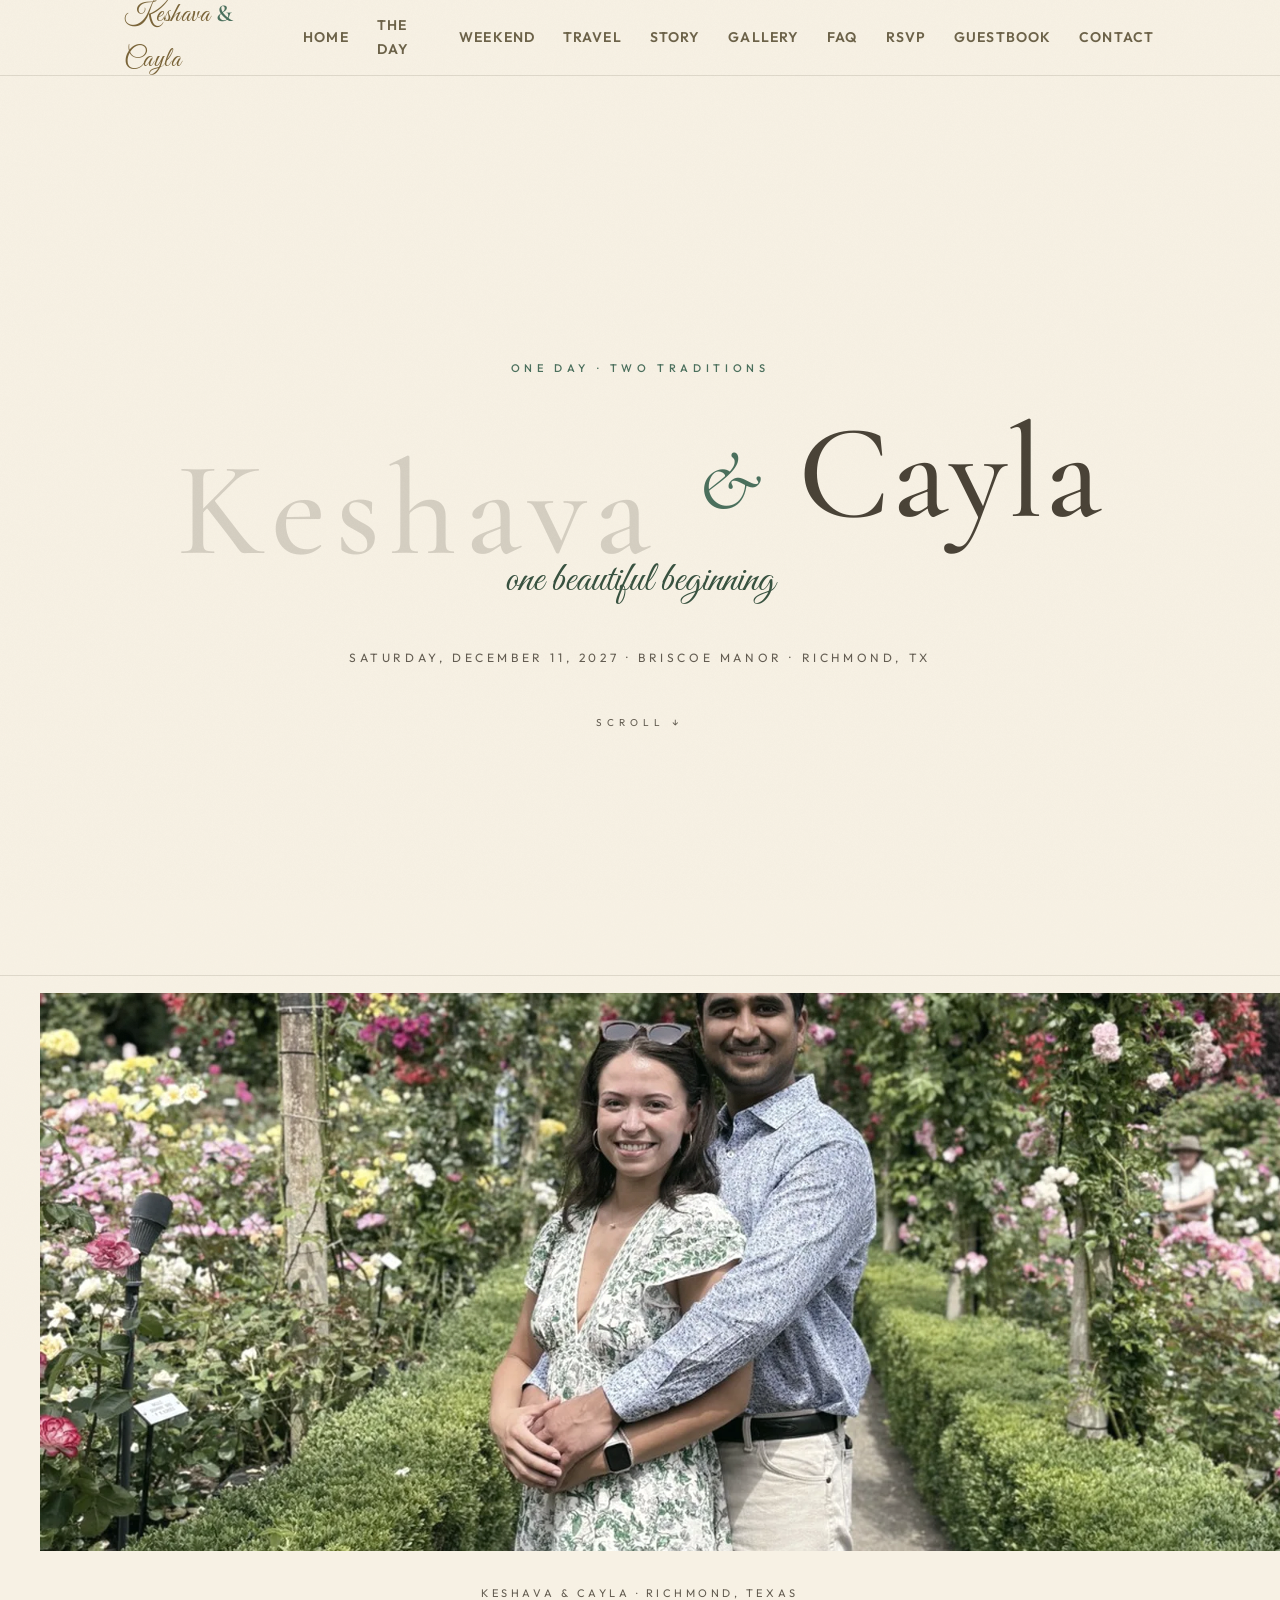
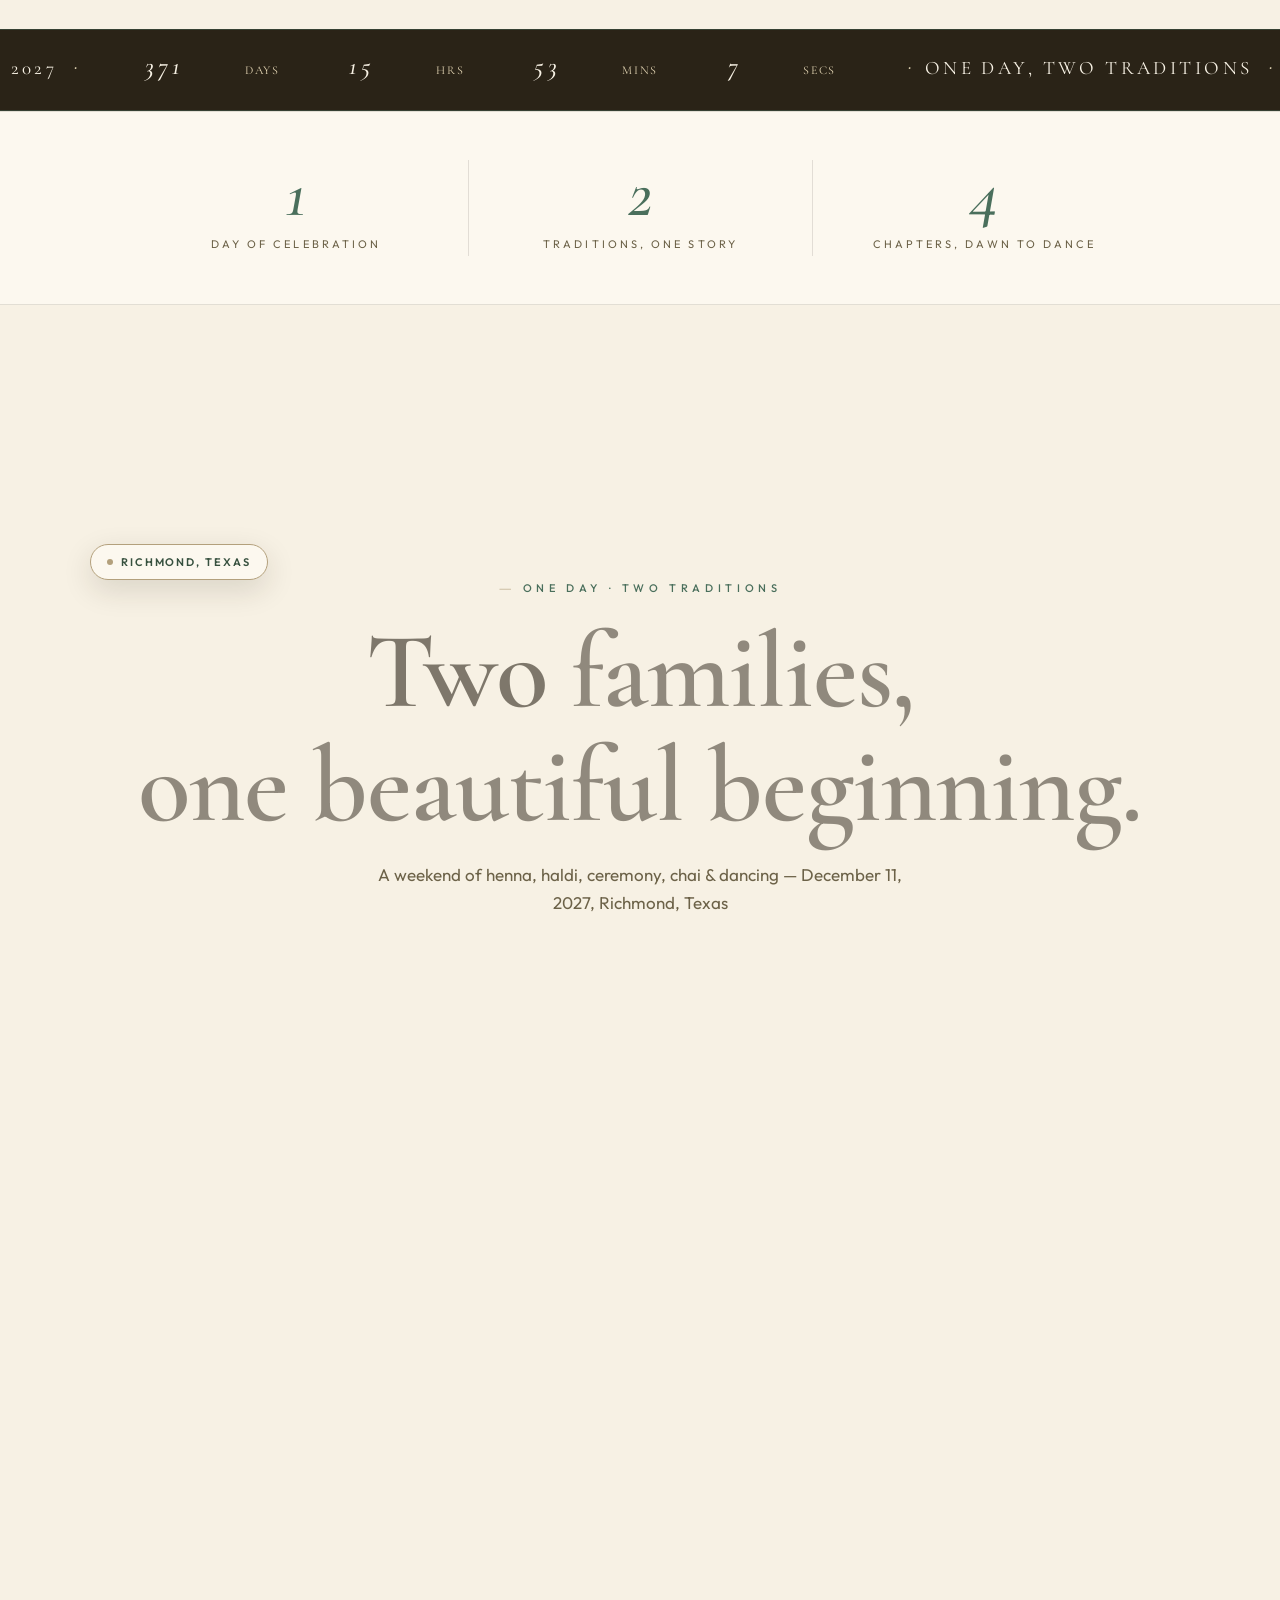
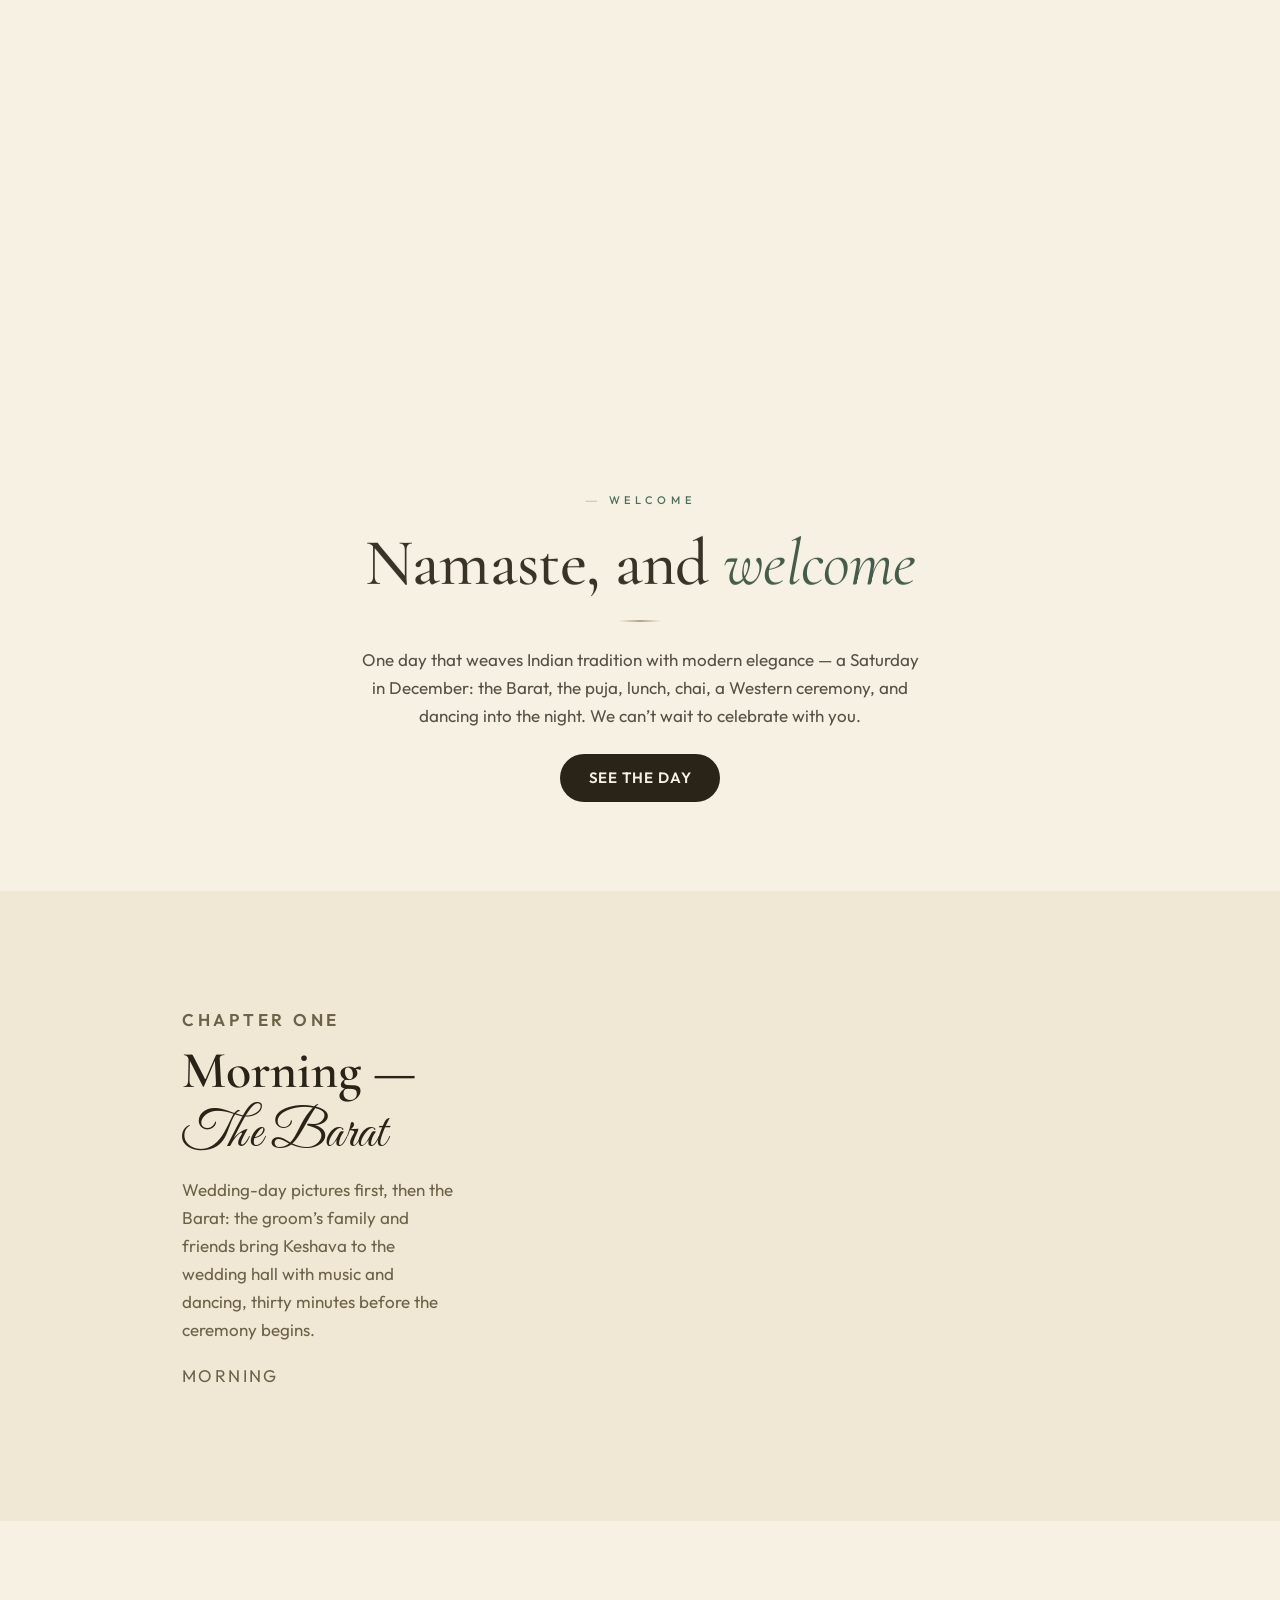
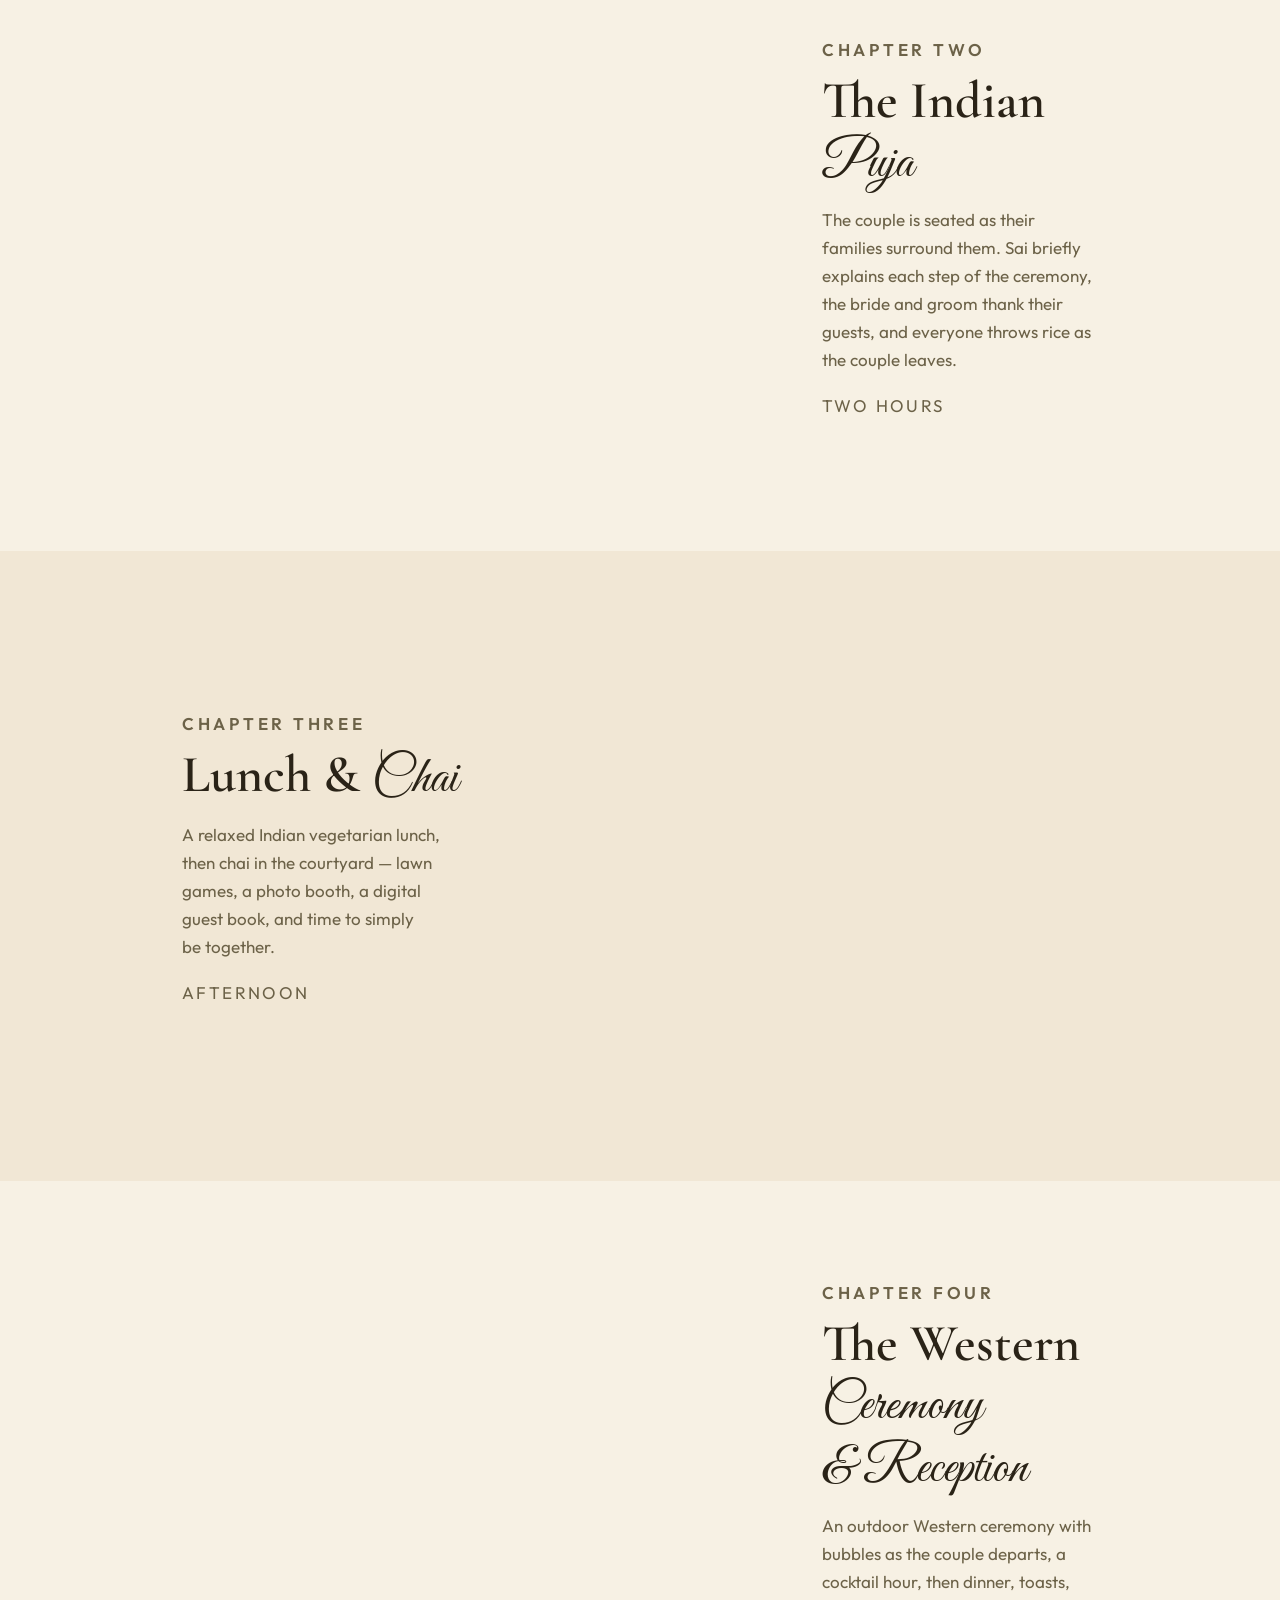
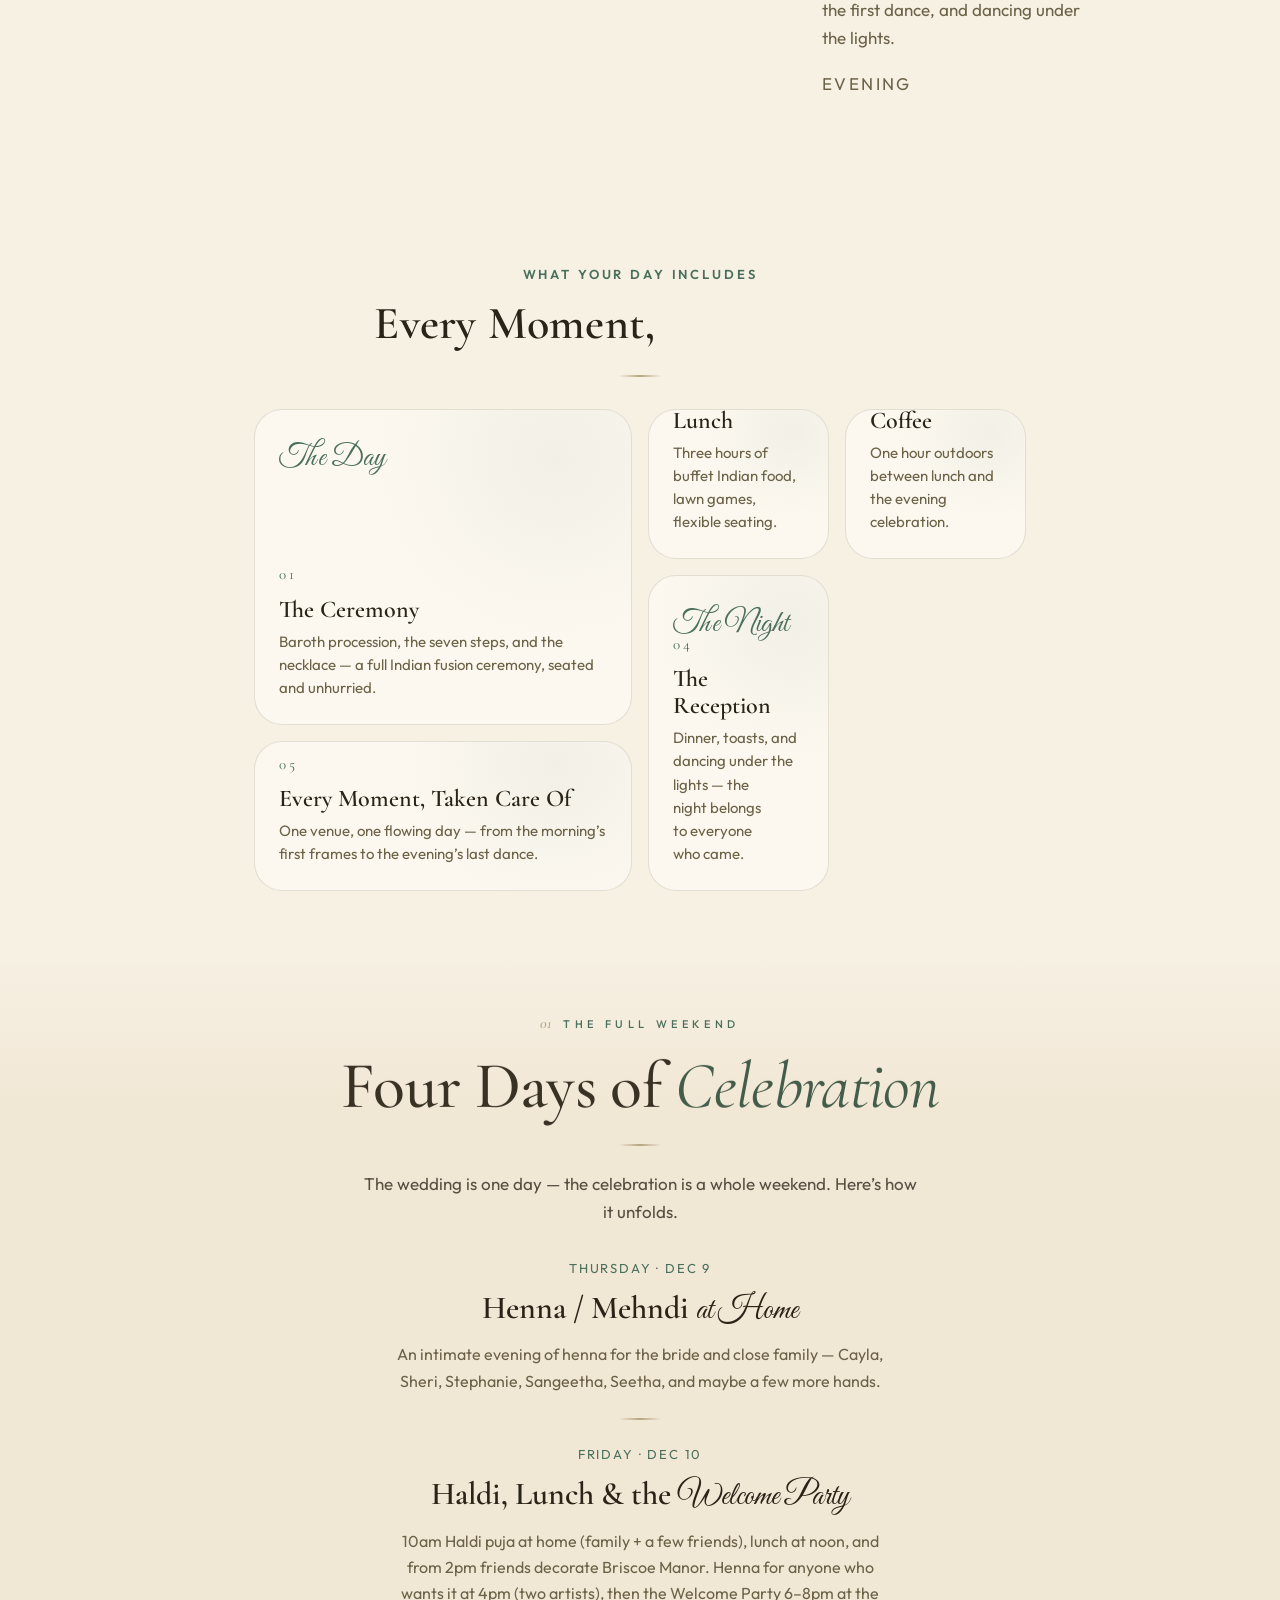
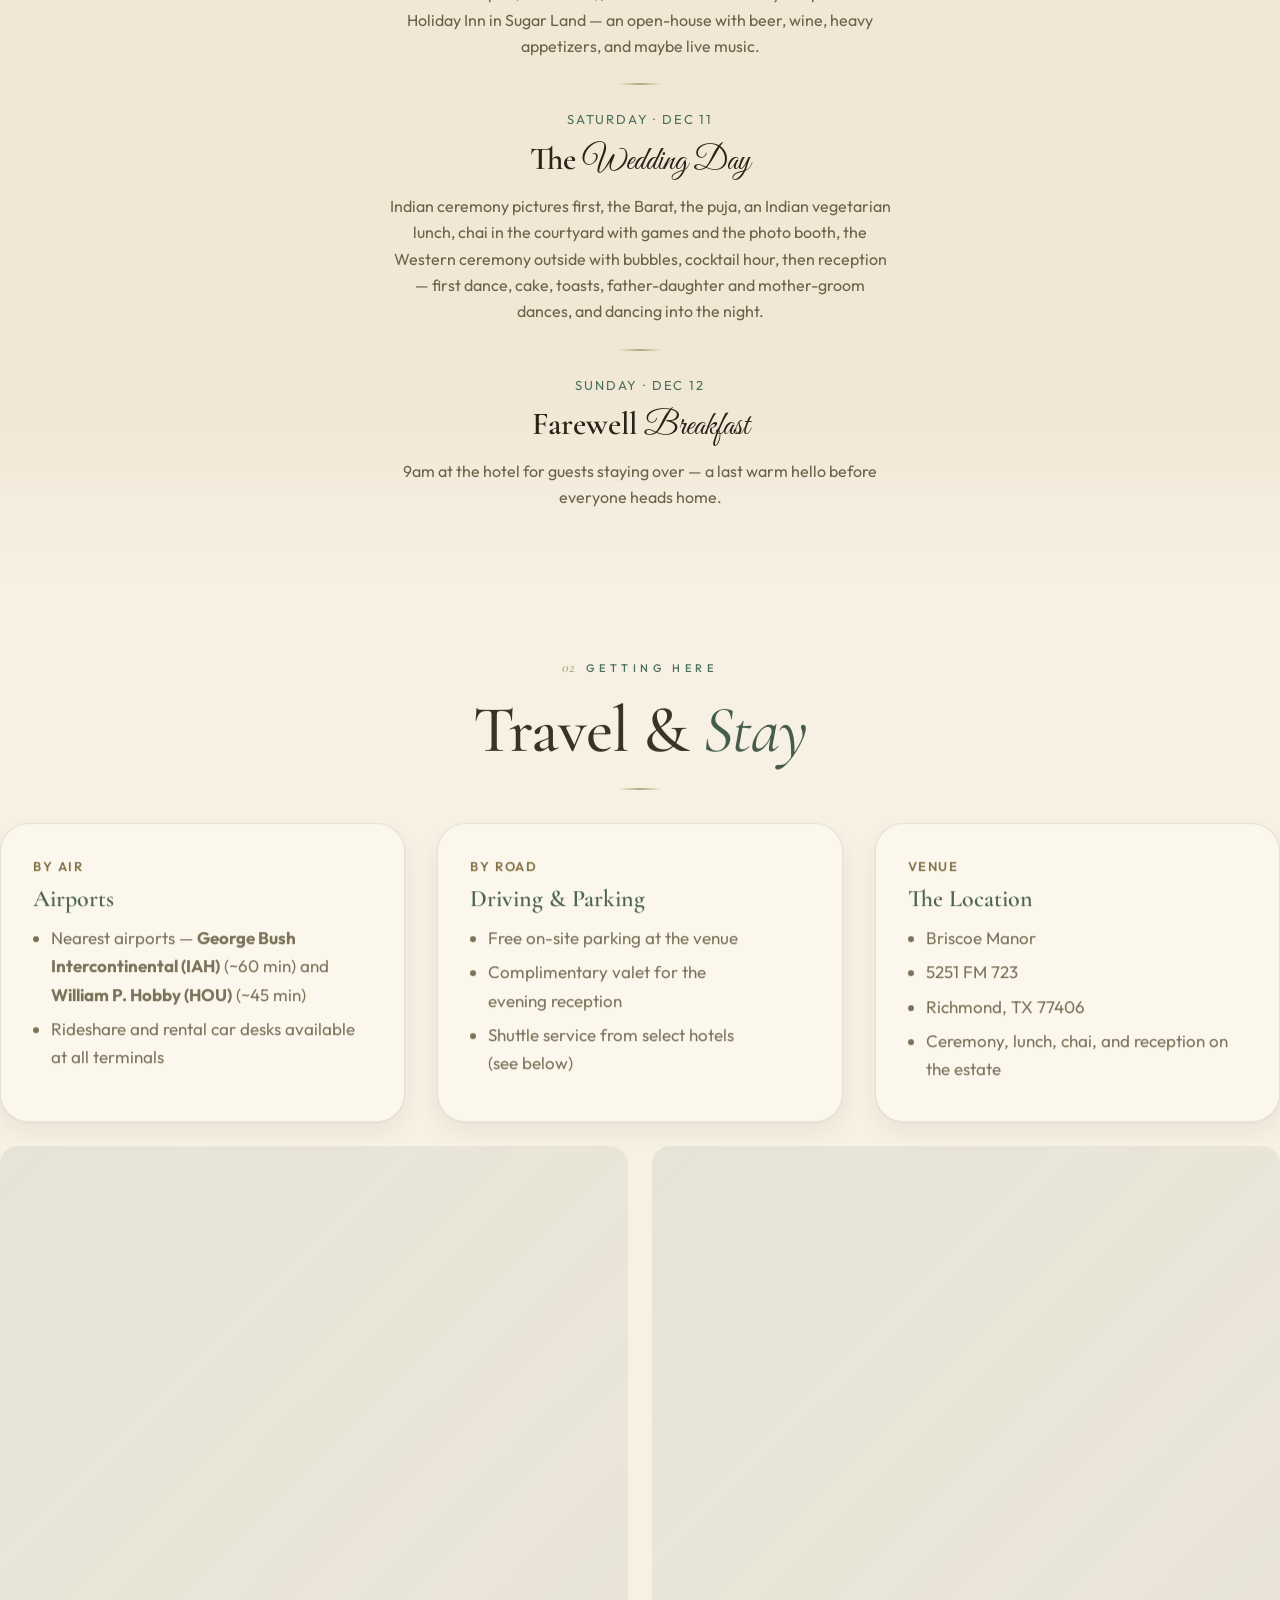
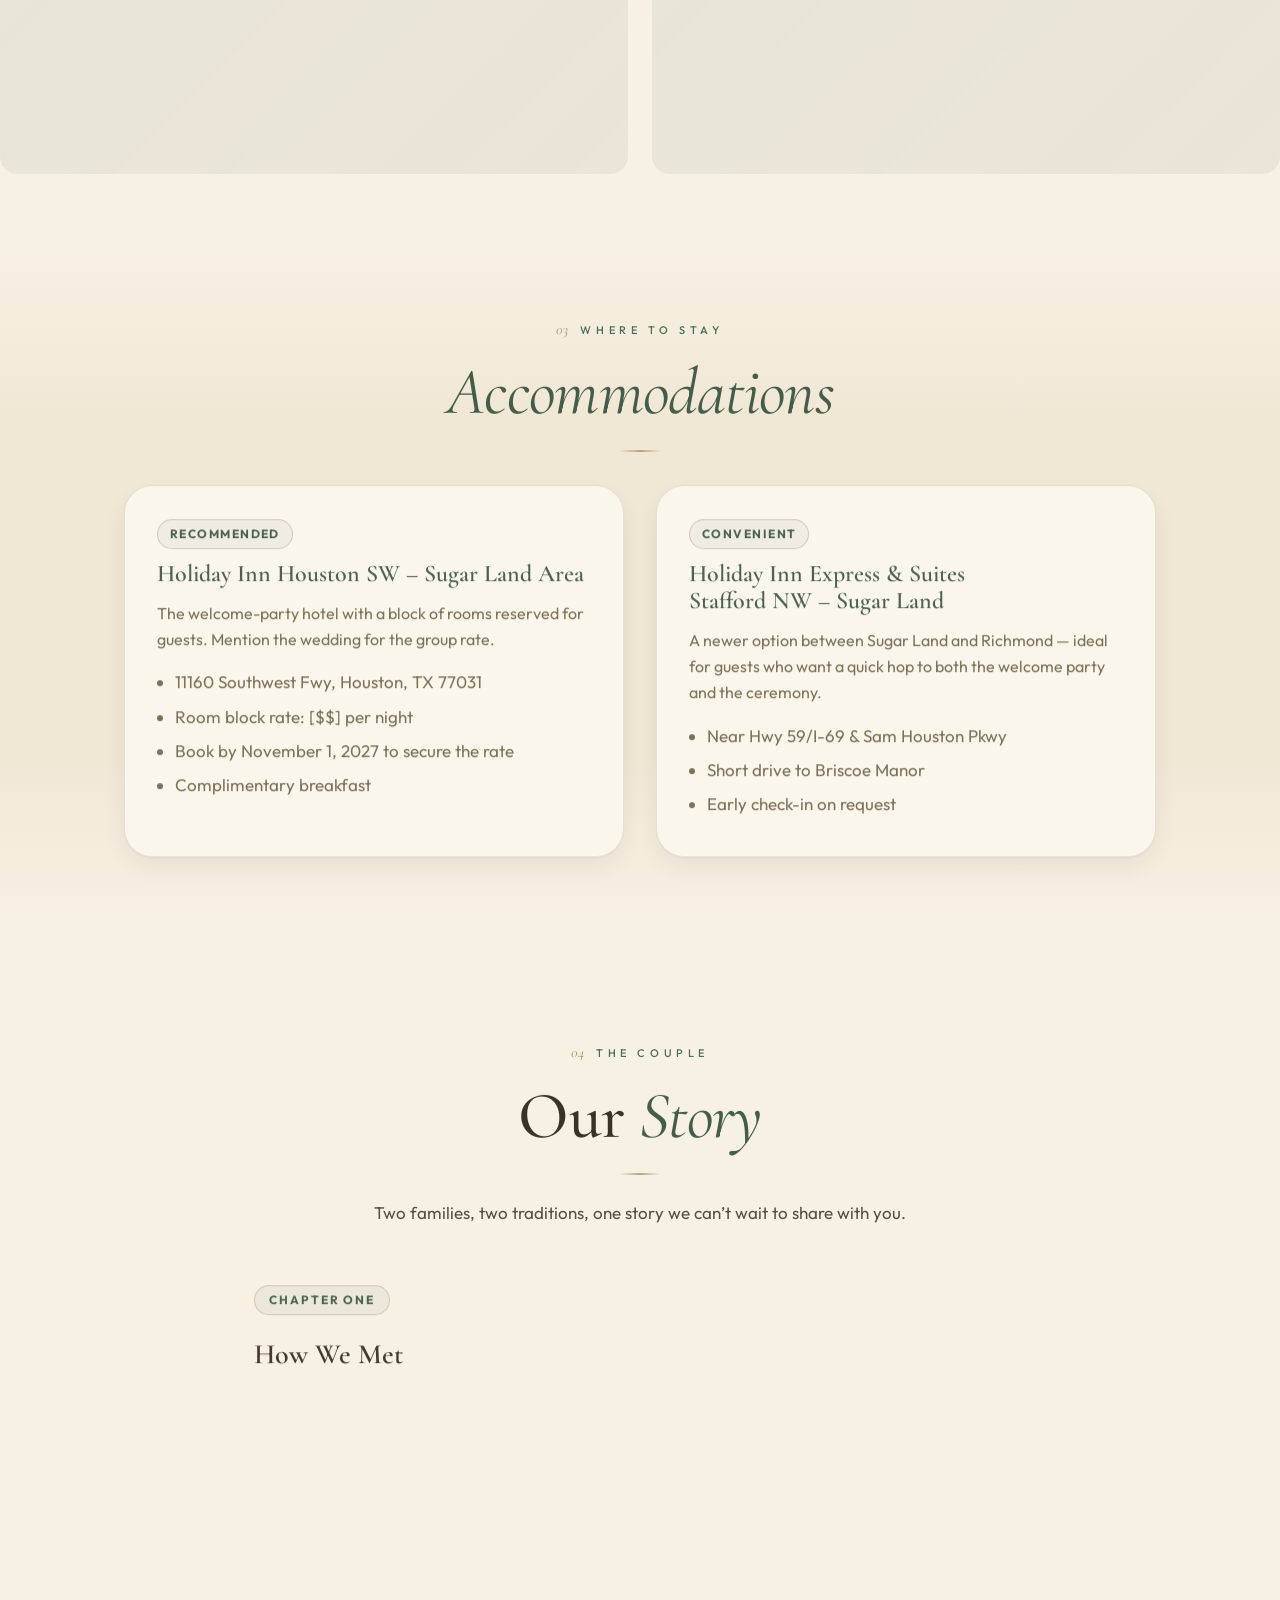
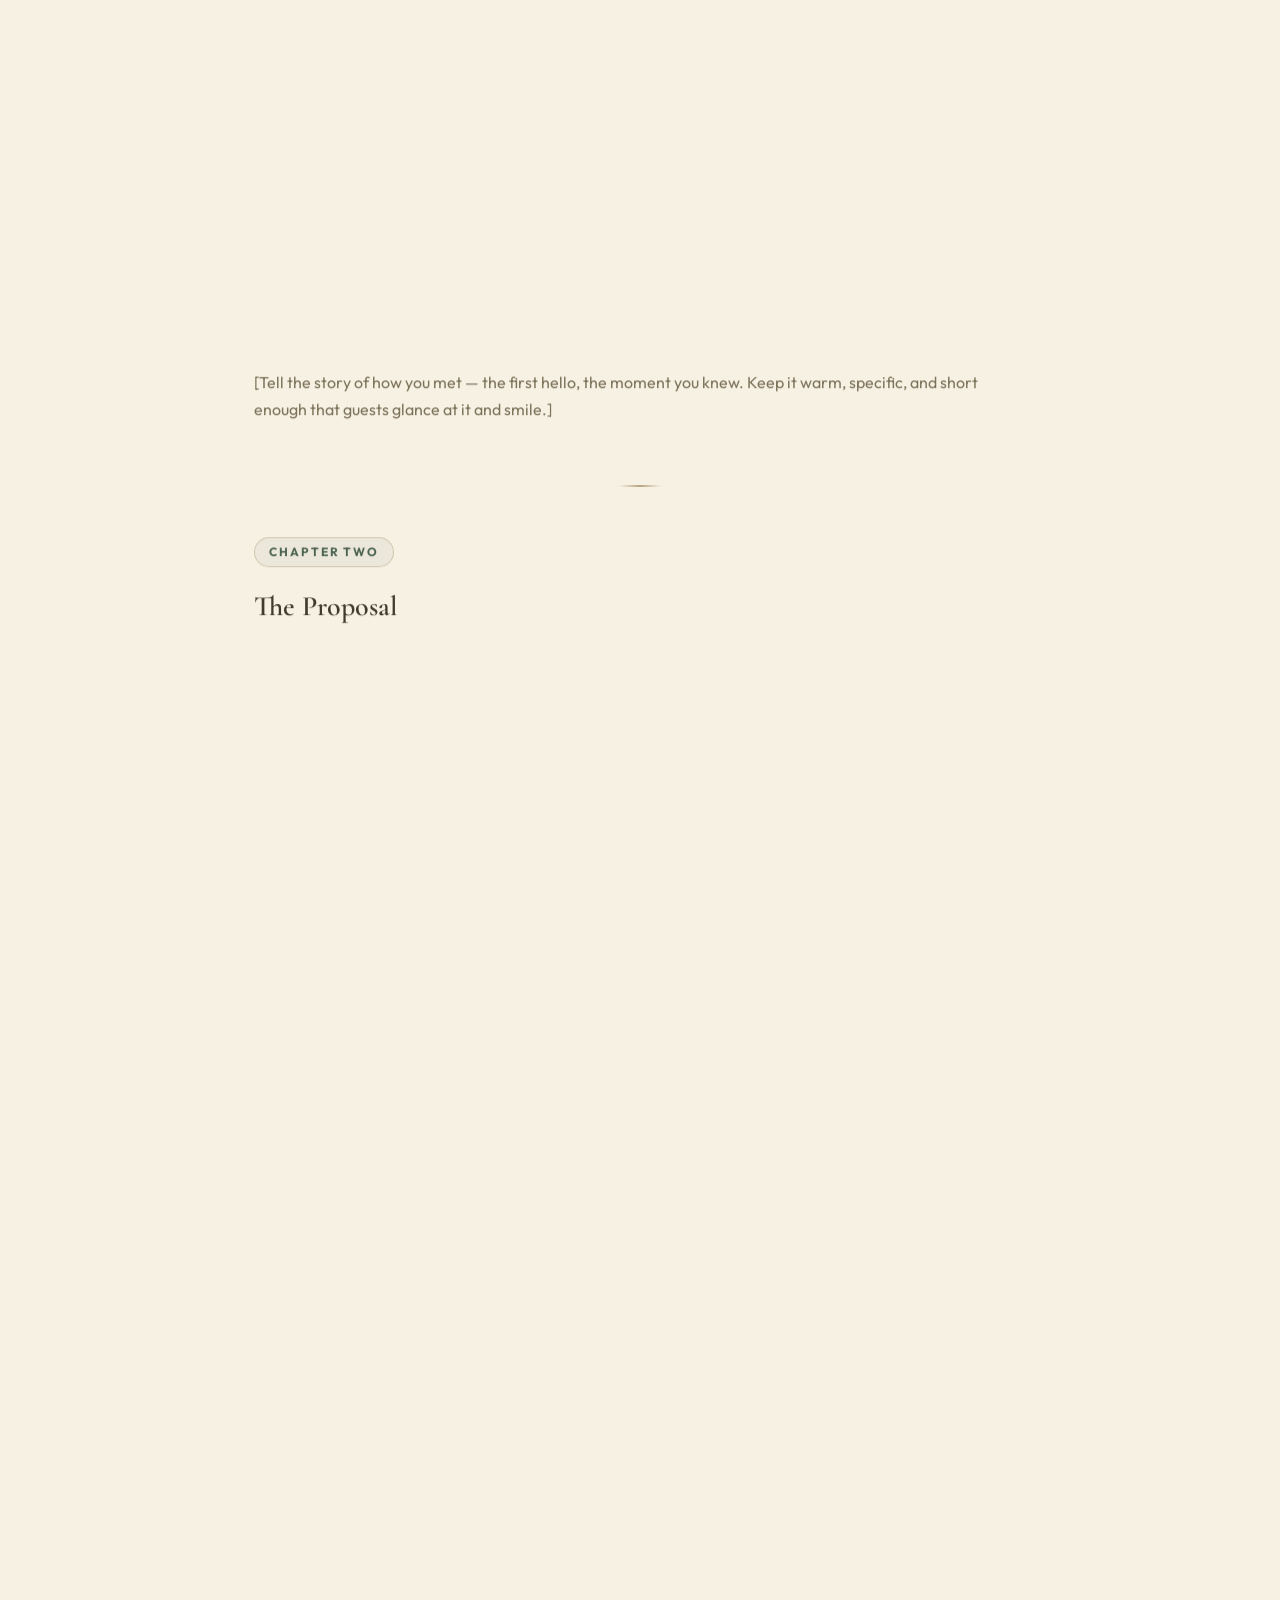
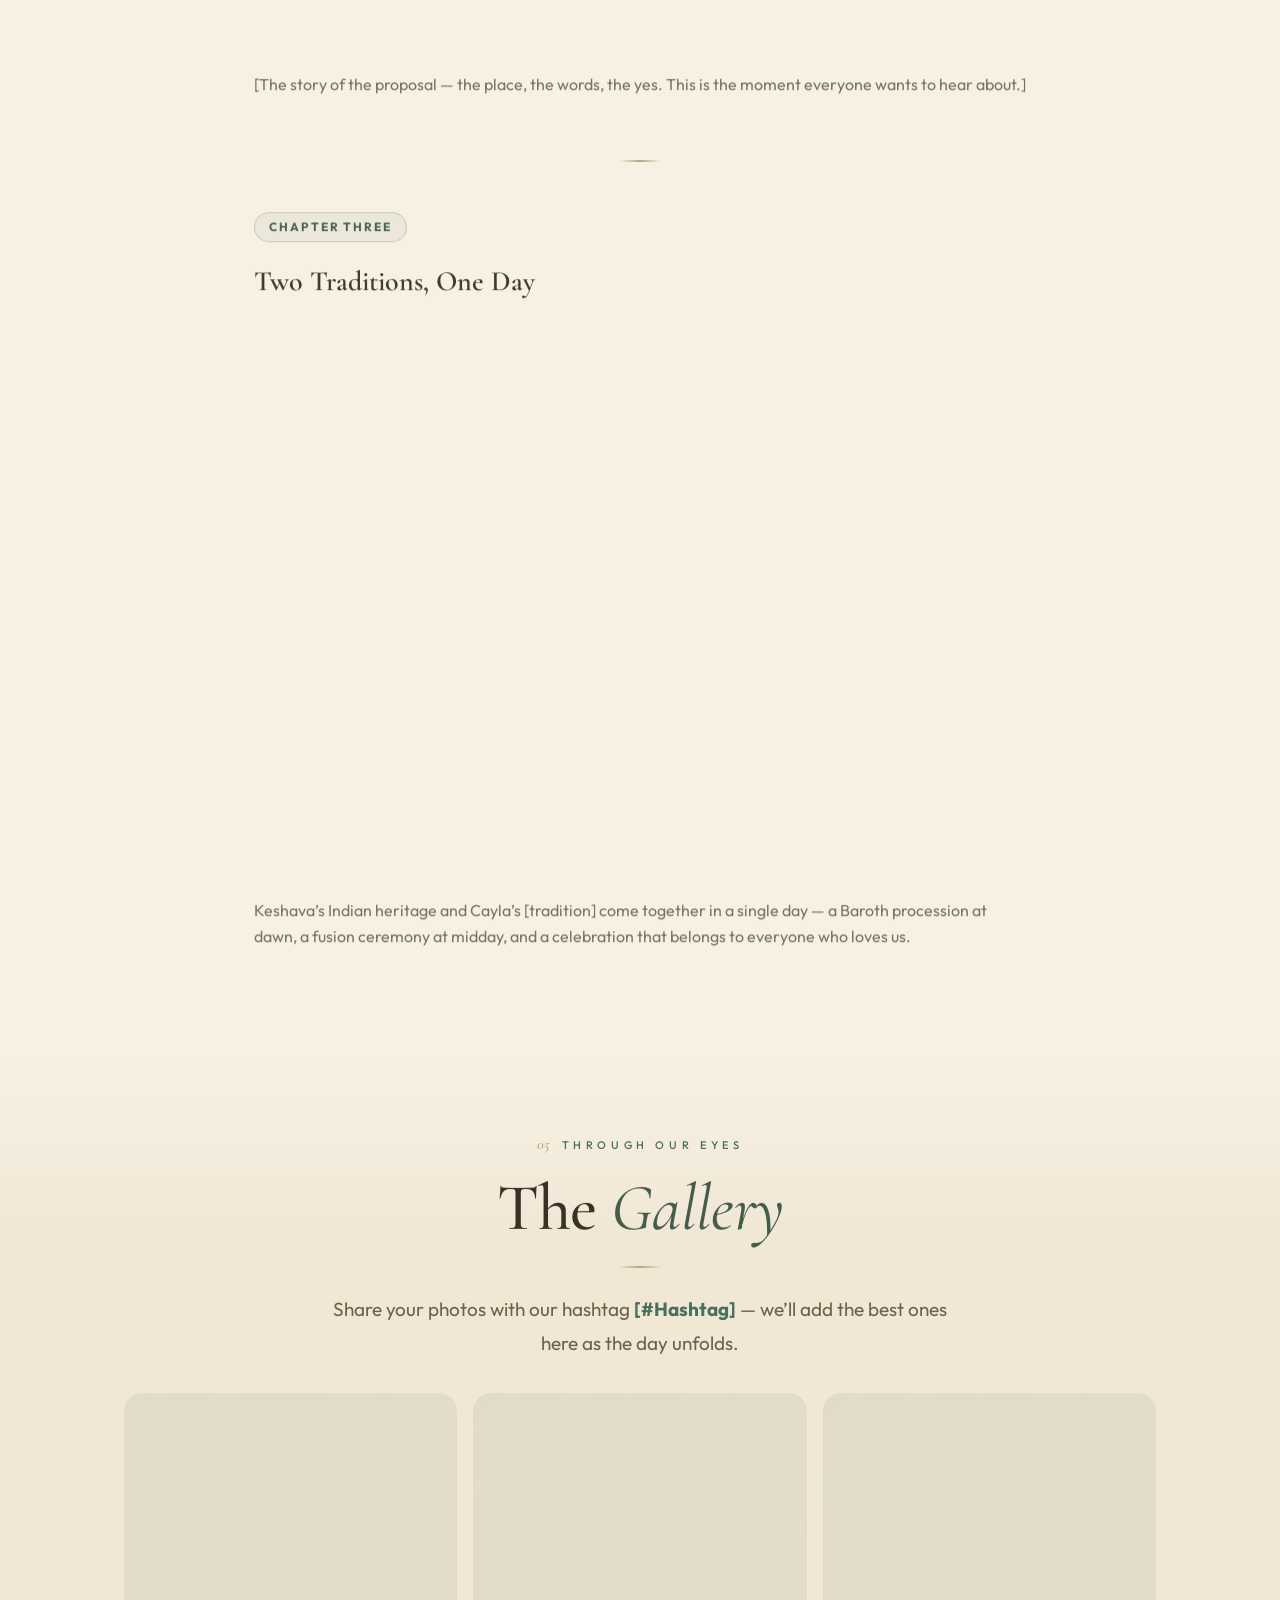
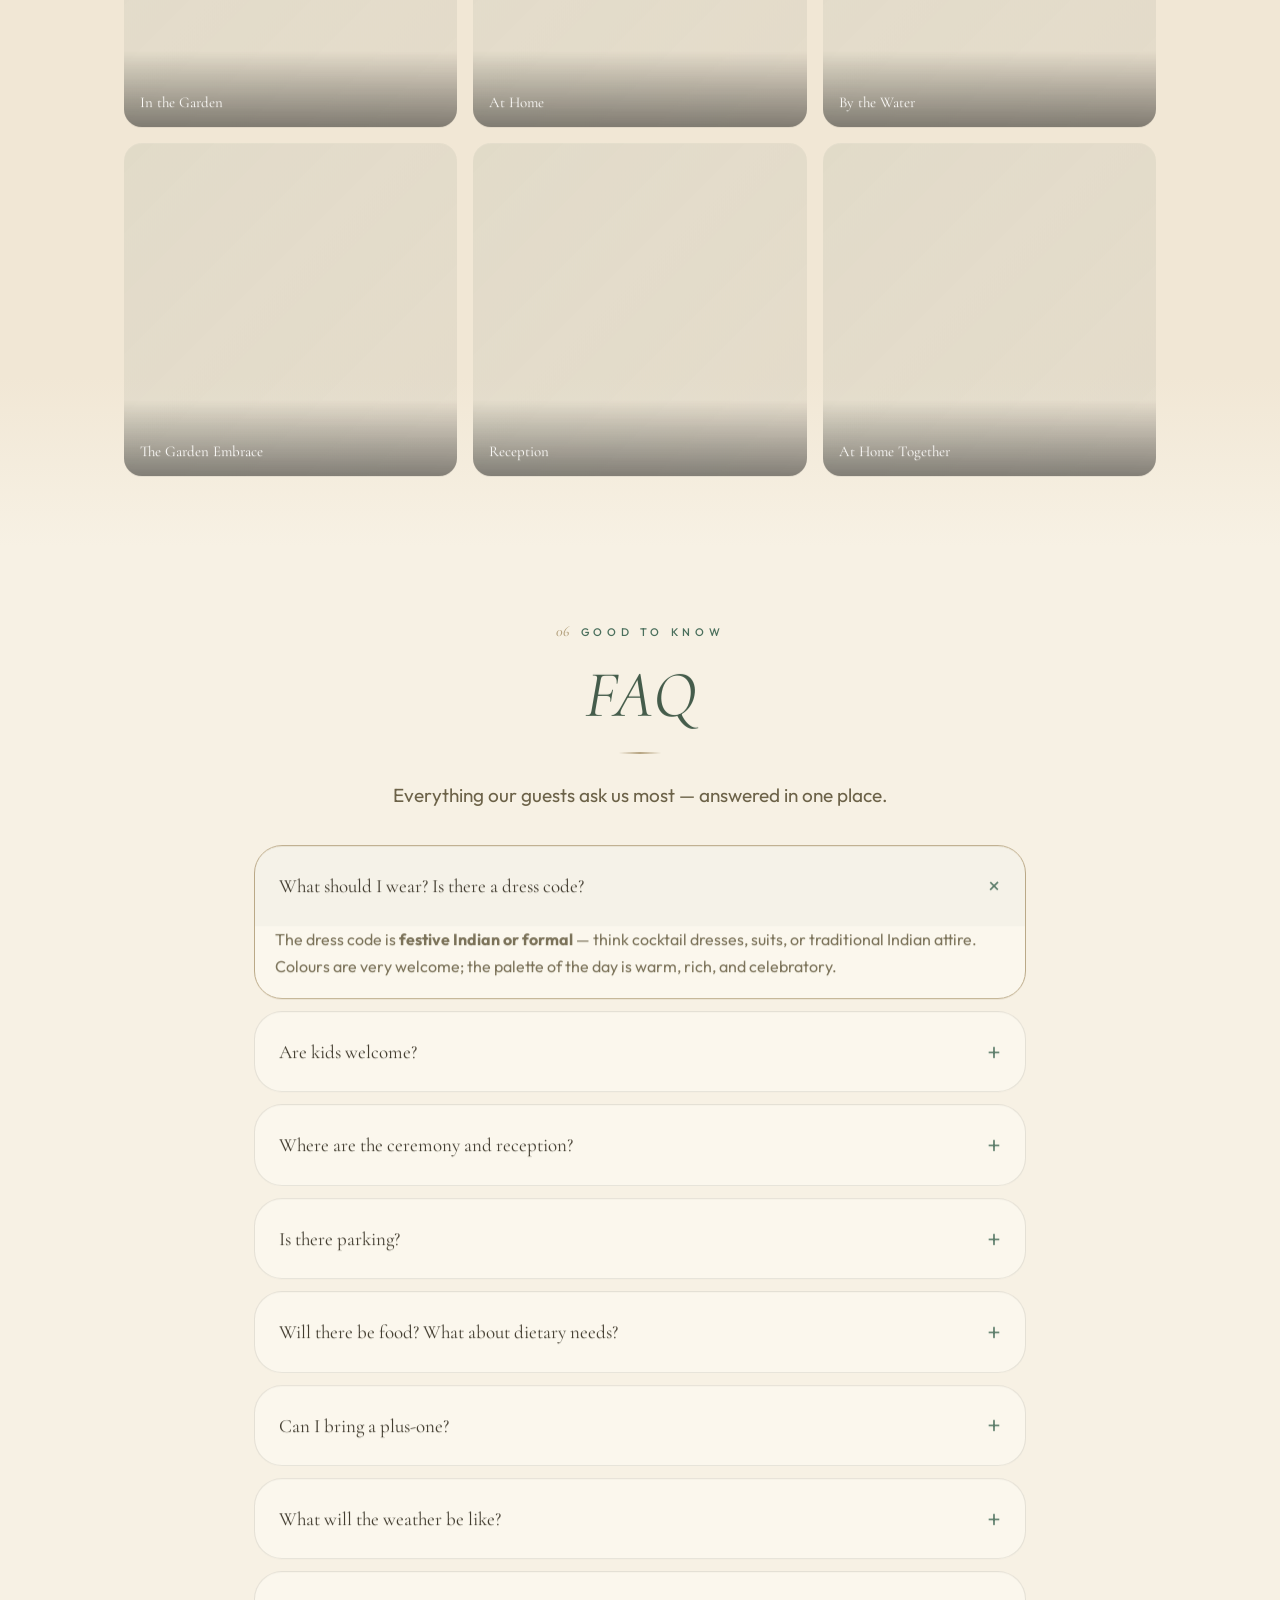
<file: contact.html>
<!DOCTYPE html>
<html lang="en">
<head>
<meta charset="UTF-8">
<meta name="viewport" content="width=device-width, initial-scale=1.0">
<meta http-equiv="refresh" content="0;url=index.html#contact">
<title>Keshava &amp; Cayla — redirecting…</title>
<link rel="canonical" href="index.html#contact">
<style>body{font-family:Georgia,serif;background:#f7f1e4;color:#2a2317;display:flex;align-items:center;justify-content:center;min-height:100vh;margin:0;}p{text-align:center;}</style>
</head>
<body><p>Taking you to the right place… <a href="index.html#contact">Continue</a></p></body>
</html>
</file>
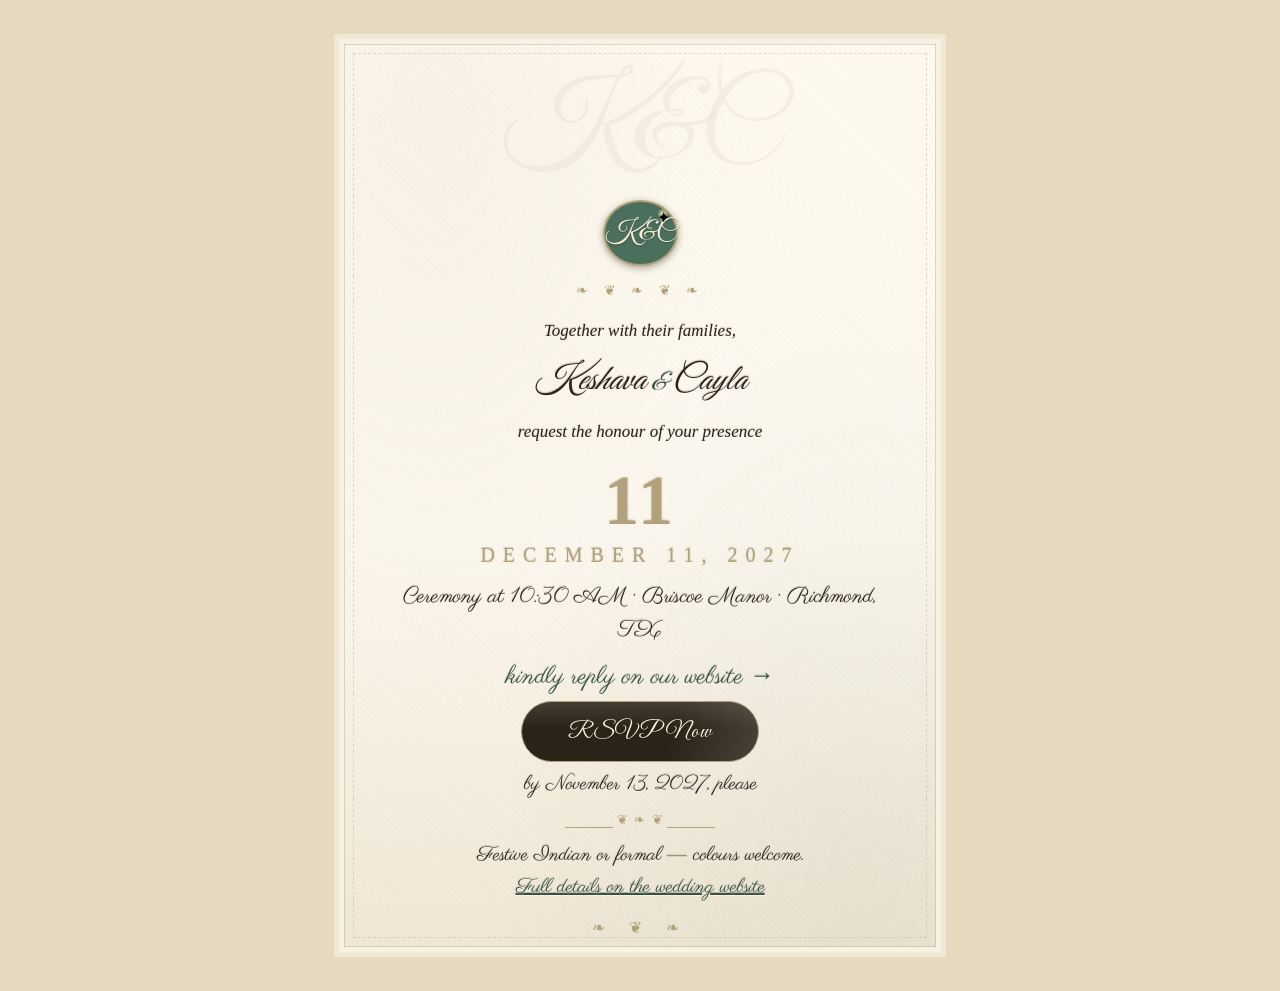
<file: evite.html>
<!DOCTYPE html>
<html lang="en">
<head>
<meta charset="UTF-8">
<meta name="viewport" content="width=device-width, initial-scale=1.0, maximum-scale=5.0">
<meta name="theme-color" content="#4a6f5c">
<meta name="apple-mobile-web-app-capable" content="yes">
<meta name="apple-mobile-web-app-status-bar-style" content="black-translucent">
<link rel="icon" href="favicon-64.png" sizes="64x64">
<link rel="apple-touch-icon" href="apple-touch-icon.png" sizes="192x192">


<meta name="x-apple-disable-message-reformatting">
<title>Invitation — Keshava & Cayla</title>
<style>
  @import url('https://fonts.googleapis.com/css2?family=Great+Vibes&family=Parisienne&display=swap');
  @keyframes kf-rise { from { opacity: 0; transform: translateY(10px); } to { opacity: 1; transform: translateY(0); } }
  @keyframes kf-shimmer { 0% { background-position: -120% 0; } 100% { background-position: 220% 0; } }
  @keyframes kf-fade { from { opacity: 0; } to { opacity: 1; } }
  @keyframes kf-foil { 0% { text-shadow: 0 0 2px rgba(179,160,124,.35), 0 1px 1px rgba(255,255,255,.6), 0 -1px 1px rgba(120,95,50,.3); } 50% { text-shadow: 0 0 6px rgba(179,160,124,.65), 0 1px 2px rgba(255,255,255,.8), 0 -1px 1px rgba(120,95,50,.35); } 100% { text-shadow: 0 0 2px rgba(179,160,124,.35), 0 1px 1px rgba(255,255,255,.6), 0 -1px 1px rgba(120,95,50,.3); } }
  @keyframes kf-breathe { 0%, 100% { opacity: 1; } 50% { opacity: .85; } }
  @keyframes kf-glint { 0%, 72% { opacity: 0; } 78% { opacity: 1; } 90% { opacity: 0; } 100% { opacity: 0; } }
  @media (prefers-reduced-motion: reduce) { .anim, .anim2, .anim3, .paper, .foil-glow { animation: none !important; } }
  /* Round 66: mobile-safe sizing (email clients + phone browsers).
     The 612px fixed card overflowed 28px on phones; scale type + padding
     down so the invitation reads cleanly at 320-414px. */
  @media (max-width: 600px) {
    .paper td[style*="padding:30px 34px 24px;"], table table table td[style*="padding:30px 34px 24px;"] {
      padding: 18px 14px 14px !important;
    }
    td[style*="font-size:110px"], div[style*="font-size:110px"] { font-size: 56px !important; }
    span[style*="font-size:36px"] { font-size: 30px !important; }
    div[style*="font-size:70px"] { font-size: 48px !important; }
    div[style*="font-size:22px"] { font-size: 17px !important; }
    div[style*="font-size:20px"] { font-size: 16px !important; }
    div[style*="font-size:25px"] { font-size: 21px !important; }
    td[style*="padding:30px 34px"] { padding: 18px 14px !important; }
    a[style*="padding:15px 46px"] { padding: 12px 28px !important; font-size: 19px !important; }
    table[width="150"] { width: 110px !important; }
  }
  .paper {
    background-color: #fcf8ef;
    background-image:
      repeating-linear-gradient(45deg, rgba(120,90,40,.015) 0 2px, transparent 2px 4px),
      radial-gradient(ellipse at 15% 8%, rgba(179,160,124,.07), transparent 45%),
      radial-gradient(ellipse at 88% 92%, rgba(74,111,92,.06), transparent 50%),
      linear-gradient(180deg, #fefaf0 0%, #fcf8ef 55%, #f1e7d5 100%);
    animation: kf-breathe 6s ease-in-out infinite;
  }
  .ink { color: #2a2317; text-shadow: 0 1px 1px rgba(255,255,255,.55), 0 -1px 1px rgba(42,35,23,.28); }
  .ink-deep { color: #37513f; text-shadow: 0 1px 1px rgba(255,255,255,.45), 0 -1px 1px rgba(55,81,63,.30); }
  .foil { color: #b3a07c; text-shadow: 0 0 2px rgba(179,160,124,.35), 0 1px 1px rgba(255,255,255,.6), 0 -1px 1px rgba(120,95,50,.3); }
  .foil-glow { animation: kf-foil 4s ease-in-out infinite; }
  .anim { animation: kf-rise .8s ease-out both; }
  .anim2 { animation: kf-rise .8s ease-out .2s both; }
  .anim3 { animation: kf-rise .8s ease-out .4s both; }
  .glint { animation: kf-glint 4.5s ease-in-out infinite; }
</style>
<div style="display:none;max-height:0;overflow:hidden;mso-hide:all;">Together with their families, Keshava &amp; Cayla request the honour of your presence. RSVP on the website.&nbsp;&zwnj;&nbsp;&zwnj;&nbsp;&zwnj;&nbsp;&zwnj;&nbsp;&zwnj;&nbsp;&zwnj;&nbsp;&zwnj;&nbsp;&zwnj;&nbsp;&zwnj;&nbsp;&zwnj;&nbsp;&zwnj;&nbsp;&zwnj;&nbsp;&zwnj;&nbsp;&zwnj;</div>
<link rel="manifest" href="site.webmanifest">
</head>
<body style="margin:0;padding:0;background-color:#e5d9bf;font-family:Georgia,serif;-webkit-text-size-adjust:100%;">
  <center role="article" aria-label="Wedding Invitation" style="width:100%;table-layout:fixed;">
    <table role="presentation" width="100%" cellpadding="0" cellspacing="0" style="background-color:#e5d9bf;">
      <tr><td align="center" style="padding:34px 16px;">
        <!-- CARD STACK -->
        <table role="presentation" width="612" cellpadding="0" cellspacing="0" style="max-width:612px;width:100%;border-collapse:collapse;background-color:#f1e7d5;">
          <tr><td style="padding:5px;">
            <table role="presentation" width="100%" cellpadding="0" cellspacing="0" style="border-collapse:collapse;background-color:#f7f1e4;">
              <tr><td style="padding:5px;">
                <table role="presentation" width="100%" cellpadding="0" cellspacing="0" class="paper" style="border-collapse:collapse;background-color:#fcf8ef;">
                  <tr><td style="padding:0;">
                    <table role="presentation" width="100%" cellpadding="0" cellspacing="0" style="border-collapse:collapse;border:1px solid rgba(179,160,124,.4);">
                      <tr><td style="padding:8px;">
                        <table role="presentation" width="100%" cellpadding="0" cellspacing="0" style="border-collapse:collapse;border:1px dashed rgba(179,160,124,.35);">
                          <tr><td style="padding:30px 34px 24px;">

                            <!-- Watermark monogram (huge pale K&C) -->
                            <table role="presentation" width="100%" cellpadding="0" cellspacing="0"><tr>
                              <td align="center" style="font-family:'Great Vibes','Brush Script MT',cursive;font-size:110px;line-height:.8;color:rgba(179,160,124,.10);">K&amp;C</td>
                            </tr></table>

                            <!-- Wax seal (over the watermark, glints) -->
                            <tr><td align="center" style="padding:4px 0 10px;">
                              <table role="presentation" cellpadding="0" cellspacing="0"><tr>
                                <td width="62" height="62" align="center" class="anim" style="position:relative;background-color:#4a6f5c;border-radius:50%;border:2px solid #b3a07c;box-shadow:0 2px 7px rgba(42,35,23,.4);animation:kf-fade 1.2s ease-out both;">
                                  <div style="font-family:'Great Vibes','Brush Script MT',cursive;font-size:28px;color:#f9f0dc;line-height:62px;text-shadow:0 1px 1px rgba(42,35,23,.4);">K&amp;C</div>
                                  <div class="glint" style="position:absolute;top:6px;right:7px;width:12px;height:12px;border-radius:50%;background:radial-gradient(circle,#ffe9b8,transparent 70%);">&#10022;</div>
                                </td>
                              </tr></table>
                            </td></tr>

                            <!-- Ornamental band -->
                            <tr><td align="center" style="padding:6px 0 2px;font-family:Georgia,serif;font-size:14px;color:#b3a07c;letter-spacing:6px;animation:kf-rise .8s ease-out .2s both;">&#10087; &#10086; &#10087; &#10086; &#10087;</td></tr>

                            <!-- Request line -->
                            <tr><td align="center" style="padding:14px 24px 2px;">
                              <div class="ink" style="font-family:Georgia,serif;font-size:17px;font-style:italic;line-height:1.9;">
                                Together with their families,<br>
                                <span class="anim" style="font-family:'Great Vibes','Brush Script MT',cursive;font-size:36px;color:#2a2317;text-shadow:0 1px 1px rgba(255,255,255,.55),0 -1px 1px rgba(42,35,23,.28);animation:kf-rise 1s ease-out both;">Keshava <span class="ink-deep" style="font-size:25px;">&amp;</span> Cayla</span><br>
                                request the honour of your presence
                              </div>
                            </td></tr>

                            <!-- Foil date (glows) -->
                            <tr><td align="center" style="padding:16px 24px 0;">
                              <div class="foil foil-glow" style="font-family:Georgia,serif;font-size:70px;font-weight:bold;line-height:1;letter-spacing:3px;">11</div>
                            </td></tr>
                            <tr><td align="center" style="padding:8px 24px 2px;">
                              <div class="foil" style="font-family:Georgia,serif;font-size:20px;letter-spacing:8px;text-transform:uppercase;animation:kf-rise .8s ease-out .4s both;">December 11, 2027</div>
                            </td></tr>

                            <!-- Venue (Parisienne) -->
                            <tr><td align="center" style="padding:12px 36px 0;">
                              <div class="ink" style="font-family:'Parisienne','Great Vibes','Snell Roundhand',cursive;font-size:22px;line-height:1.5;">Ceremony at 10:30 AM &middot; Briscoe Manor &middot; Richmond, TX</div>
                            </td></tr>

                            <!-- Handwritten RSVP cue -->
                            <tr><td align="center" style="padding:14px 24px 0;">
                              <div class="anim ink-deep" style="font-family:'Parisienne','Great Vibes',cursive;font-size:25px;line-height:1.3;animation:kf-rise 1.2s ease-out both;">kindly reply on our website &rarr;</div>
                            </td></tr>

                            <!-- CTA -->
                            <tr><td align="center" style="padding:8px 24px 0;">
                              <table role="presentation" cellpadding="0" cellspacing="0" style="border-collapse:separate;mso-table-lspace:0pt;mso-table-rspace:0pt;">
                                <tr>
                                  <td align="center" bgcolor="#2a2317" class="anim" style="border-radius:999px;mso-padding-alt:15px 46px;border:1px solid #b3a07c;background-image:linear-gradient(180deg,rgba(255,255,255,.12) 0%,rgba(255,255,255,0) 45%),linear-gradient(110deg,transparent 30%,rgba(255,255,255,.16) 50%,transparent 70%);background-size:100% 100%,220% 100%;animation:kf-shimmer 4.5s ease-in-out infinite;">
                                    <a href="https://5gv4mwqjmf-max.github.io/wedding-website/open-invitation.html" target="_blank" rel="noopener" style="display:inline-block;padding:15px 46px;font-family:'Great Vibes','Brush Script MT',cursive;font-size:23px;letter-spacing:1px;color:#f9f0dc;text-decoration:none;text-shadow:0 1px 1px rgba(42,35,23,.4);">RSVP Now</a>
                                  </td>
                                </tr>
                              </table>
                              <div class="ink" style="font-family:'Parisienne','Great Vibes',cursive;font-size:20px;line-height:1.3;padding-top:10px;">by November 13, 2027, please</div>
                            </td></tr>

                            <!-- Divider -->
                            <tr><td align="center" style="padding:14px 0 0;">
                              <table role="presentation" width="150" cellpadding="0" cellspacing="0"><tr>
                                <td width="40" style="border-bottom:1px solid #b3a07c;font-size:0;">&nbsp;</td>
                                <td width="16" align="center" style="font-size:13px;color:#b3a07c;">&#10086;</td>
                                <td width="14" align="center" style="font-size:13px;color:#b3a07c;">&#10087;</td>
                                <td width="16" align="center" style="font-size:13px;color:#b3a07c;">&#10086;</td>
                                <td width="40" style="border-bottom:1px solid #b3a07c;font-size:0;">&nbsp;</td>
                              </tr></table>
                            </td></tr>

                            <!-- Dress code + site link -->
                            <tr><td align="center" style="padding:12px 36px 0;">
                              <div class="ink" style="font-family:'Parisienne','Great Vibes',cursive;font-size:20px;line-height:1.6;">
                                Festive Indian or formal &mdash; colours welcome.<br>
                                <a href="https://5gv4mwqjmf-max.github.io/wedding-website/" target="_blank" rel="noopener" style="color:#37513f;">Full details on the wedding website</a>
                              </div>
                            </td></tr>

                            <!-- Floral flourish -->
                            <tr><td align="center" style="padding:14px 0 0;font-family:Georgia,serif;font-size:16px;color:#b3a07c;letter-spacing:10px;">&#10087; &#10086; &#10087;</td></tr>
                          </td></tr>
                        </table>
                      </td></tr>
                    </table>
                  </td></tr>
                </table>
              </td></tr>
            </table>
          </td></tr>
        </table>
      </td></tr>
    </table>
  </center>
</body>
</html>
</file>
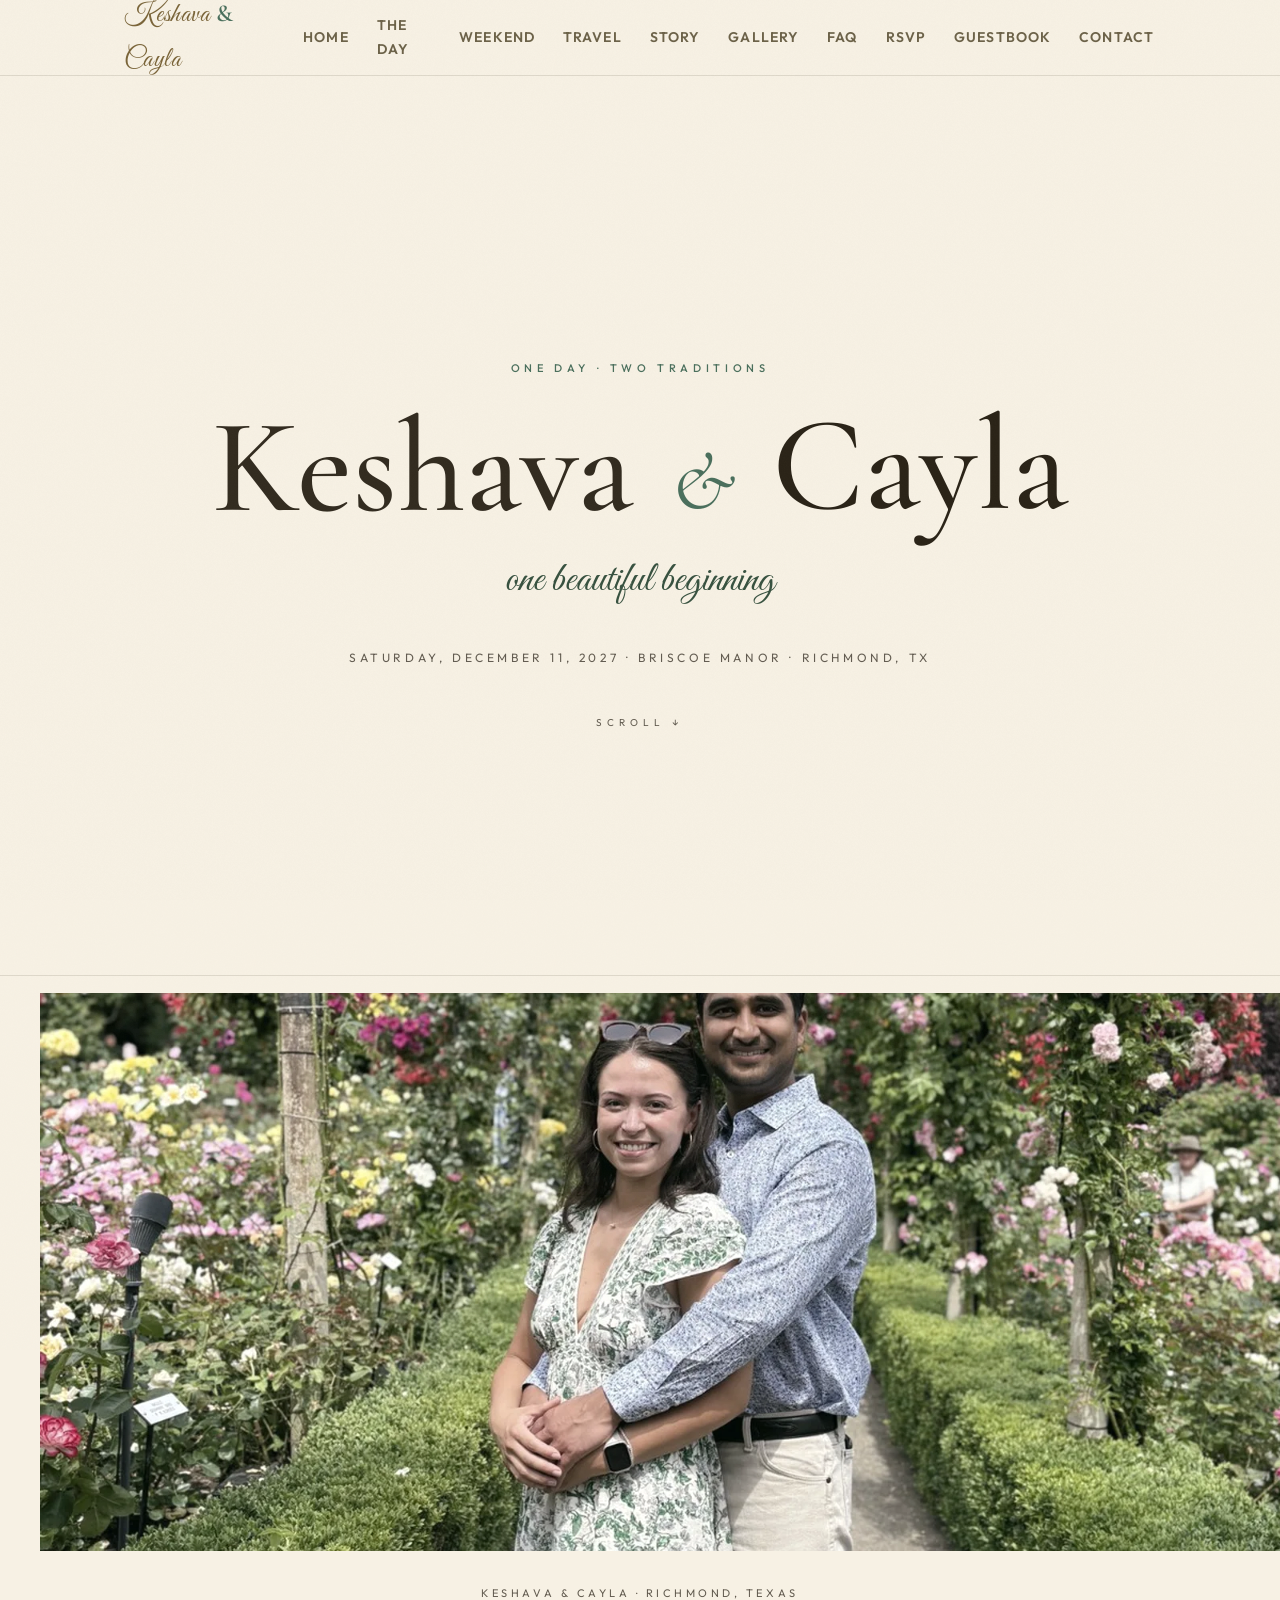
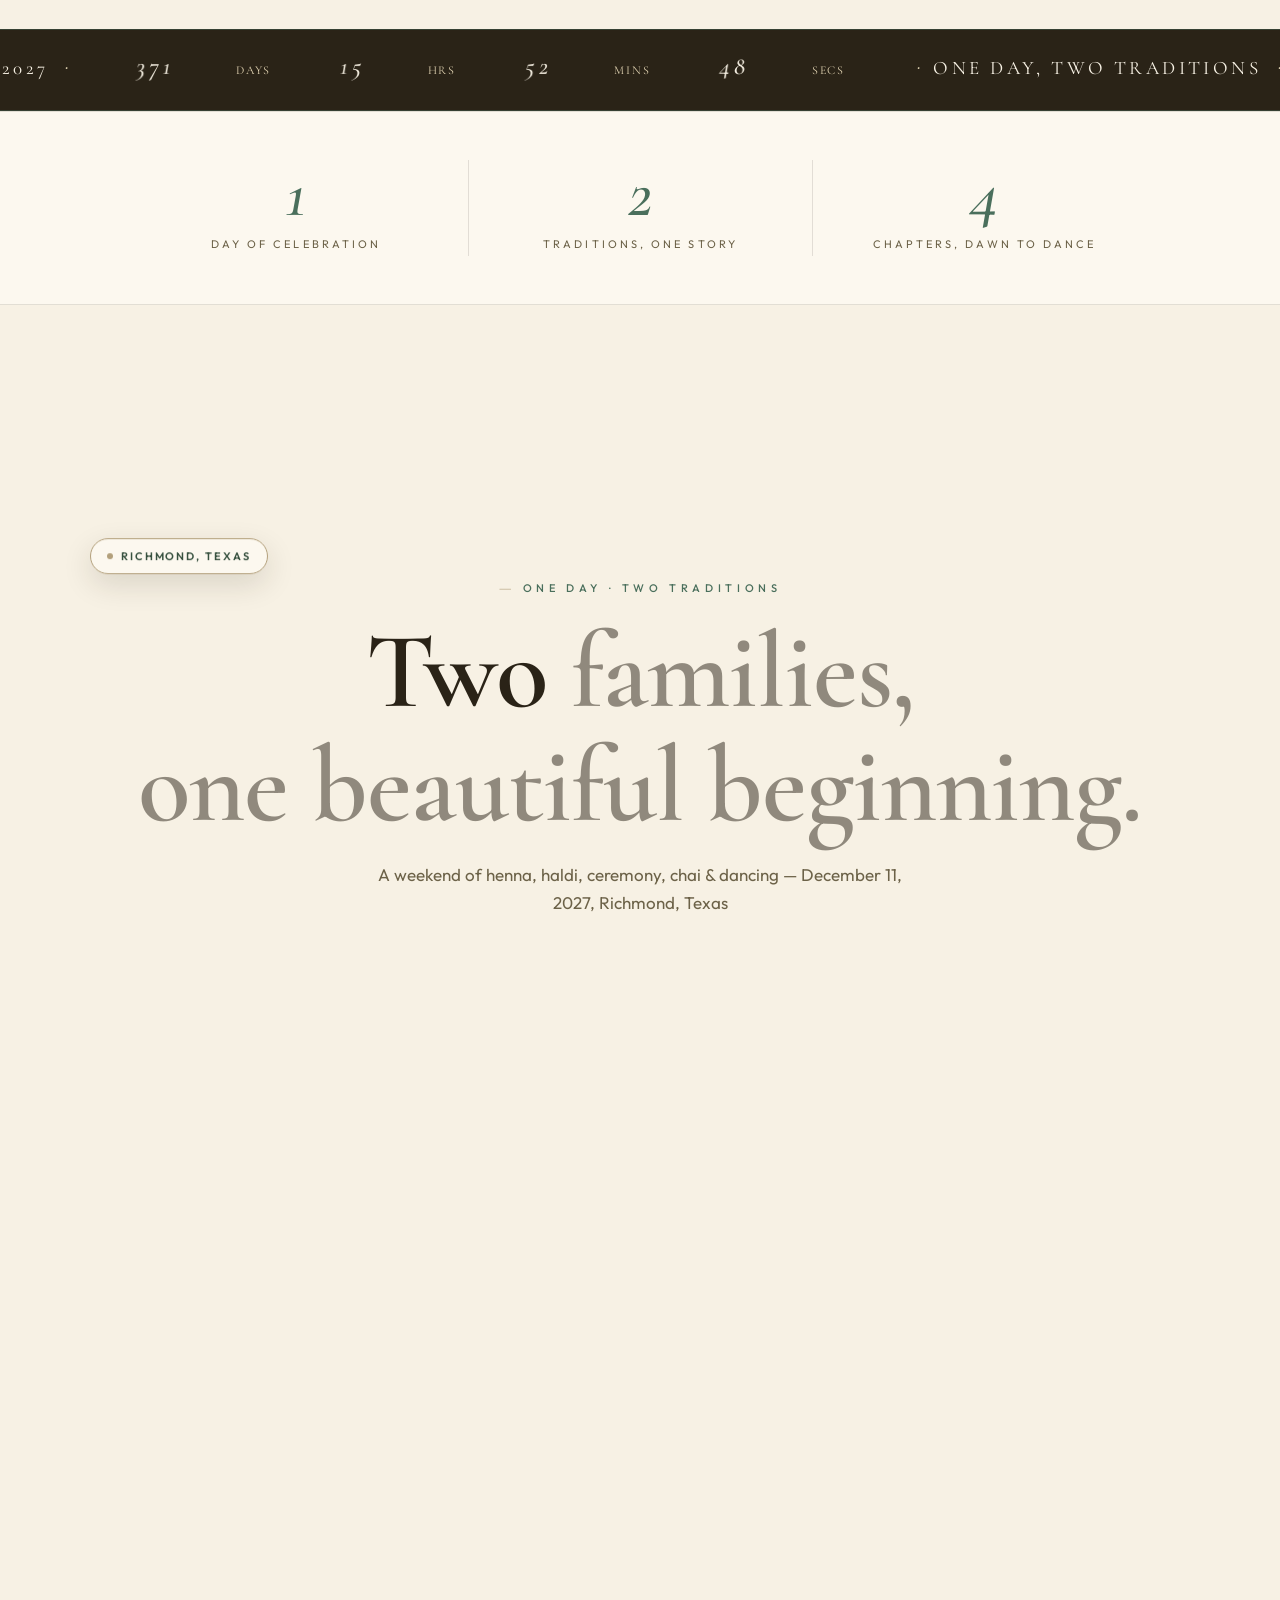
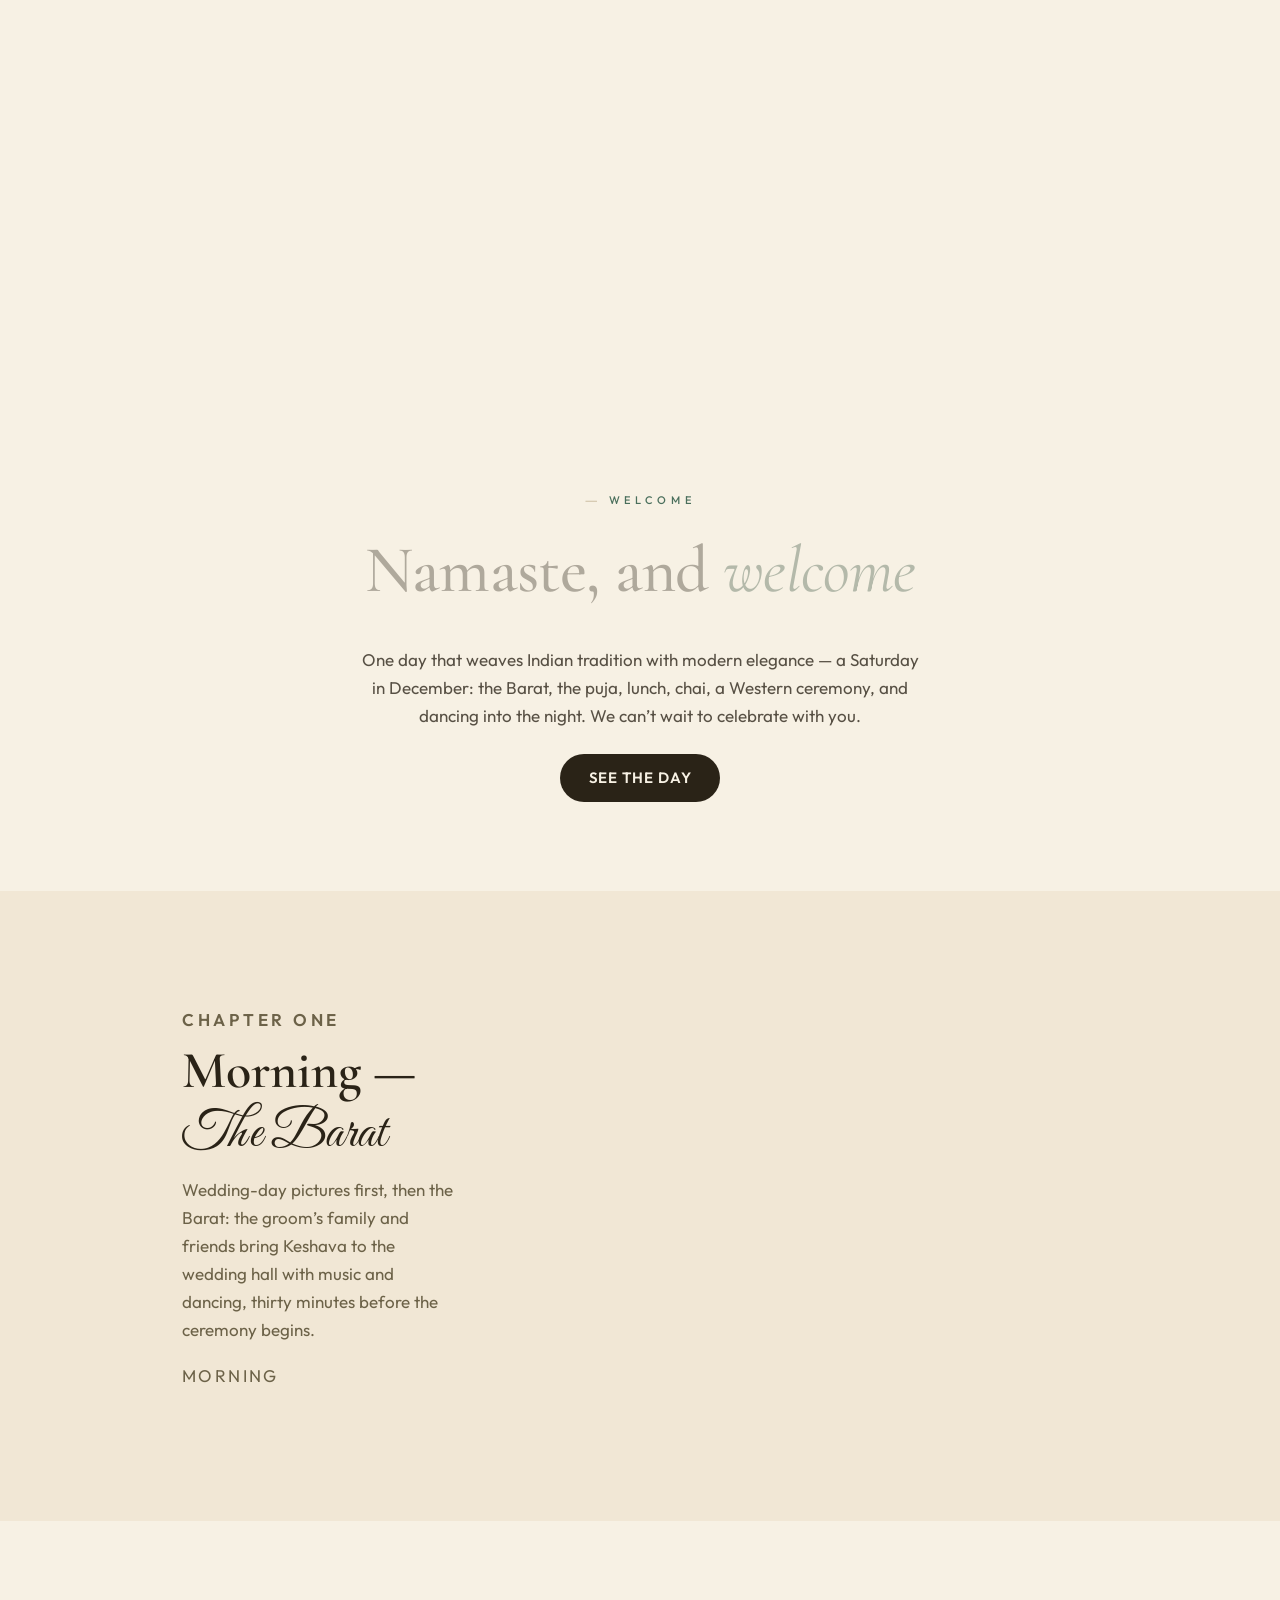
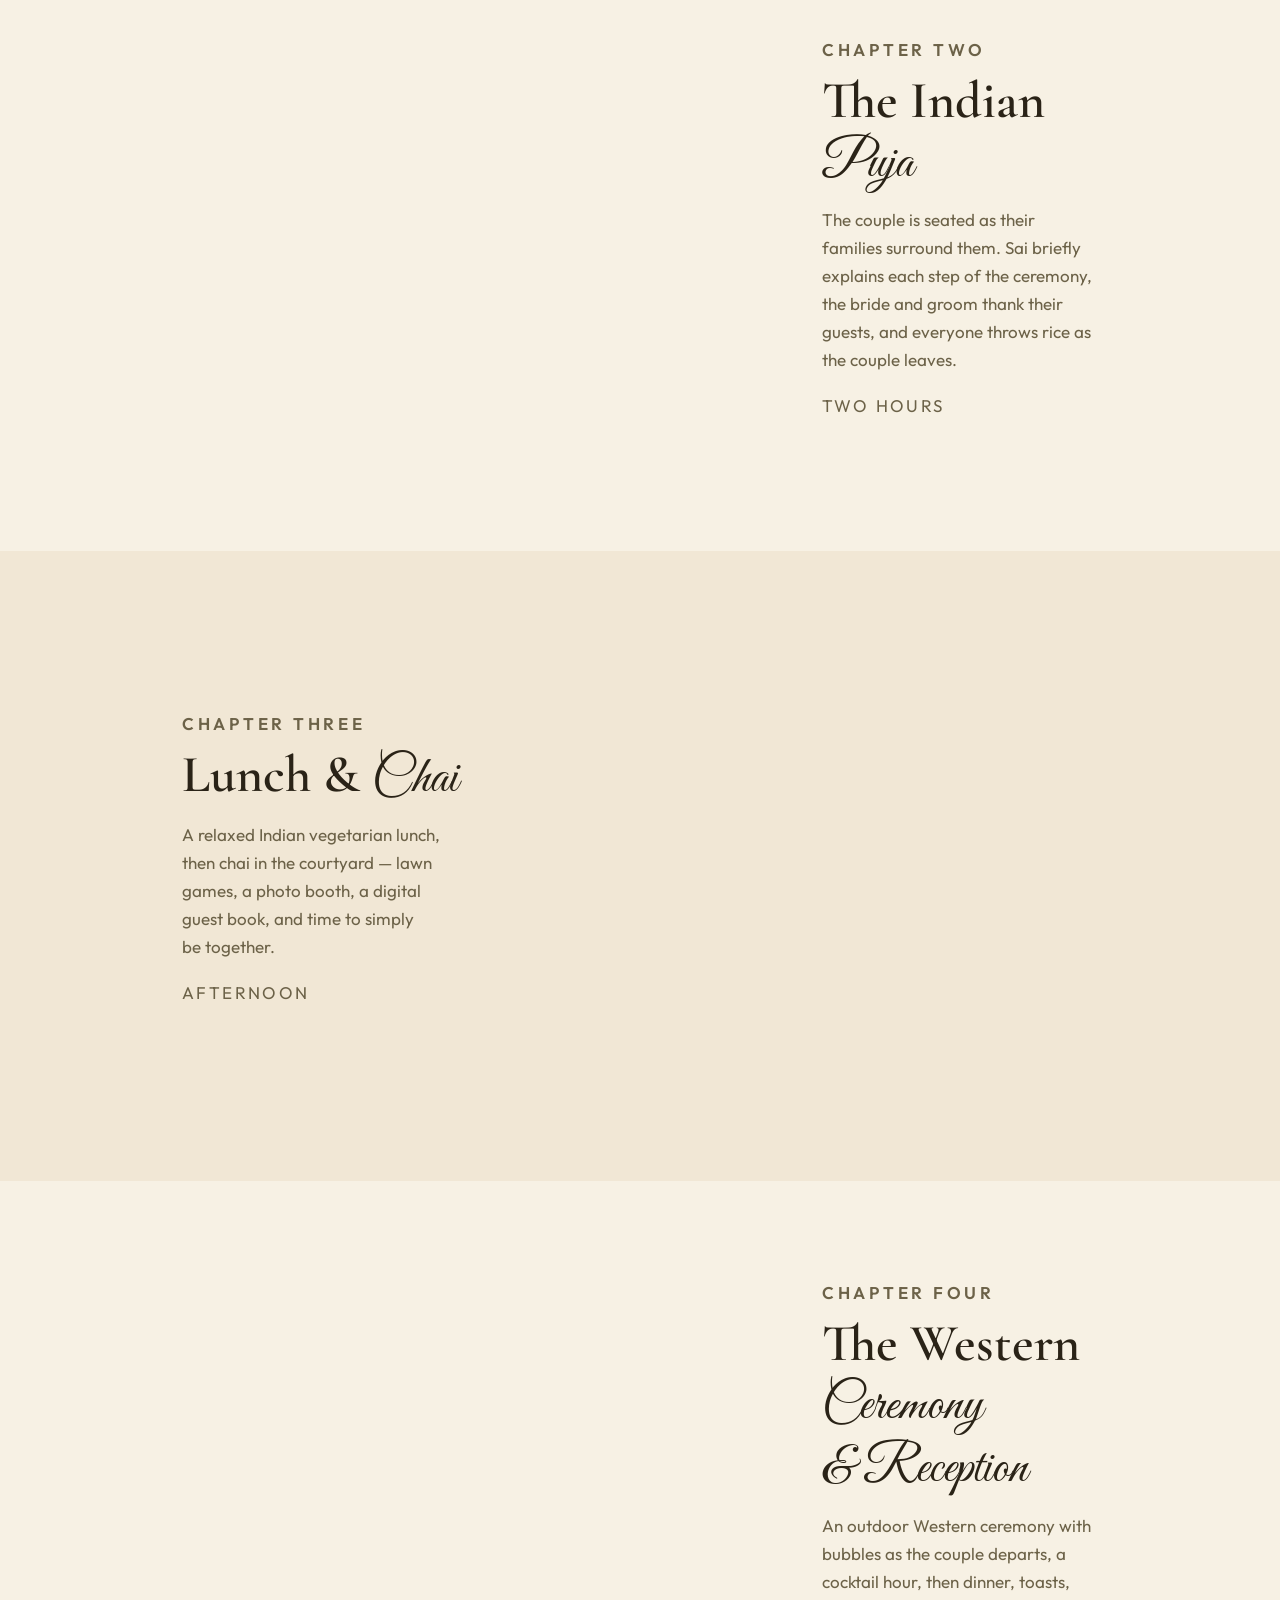
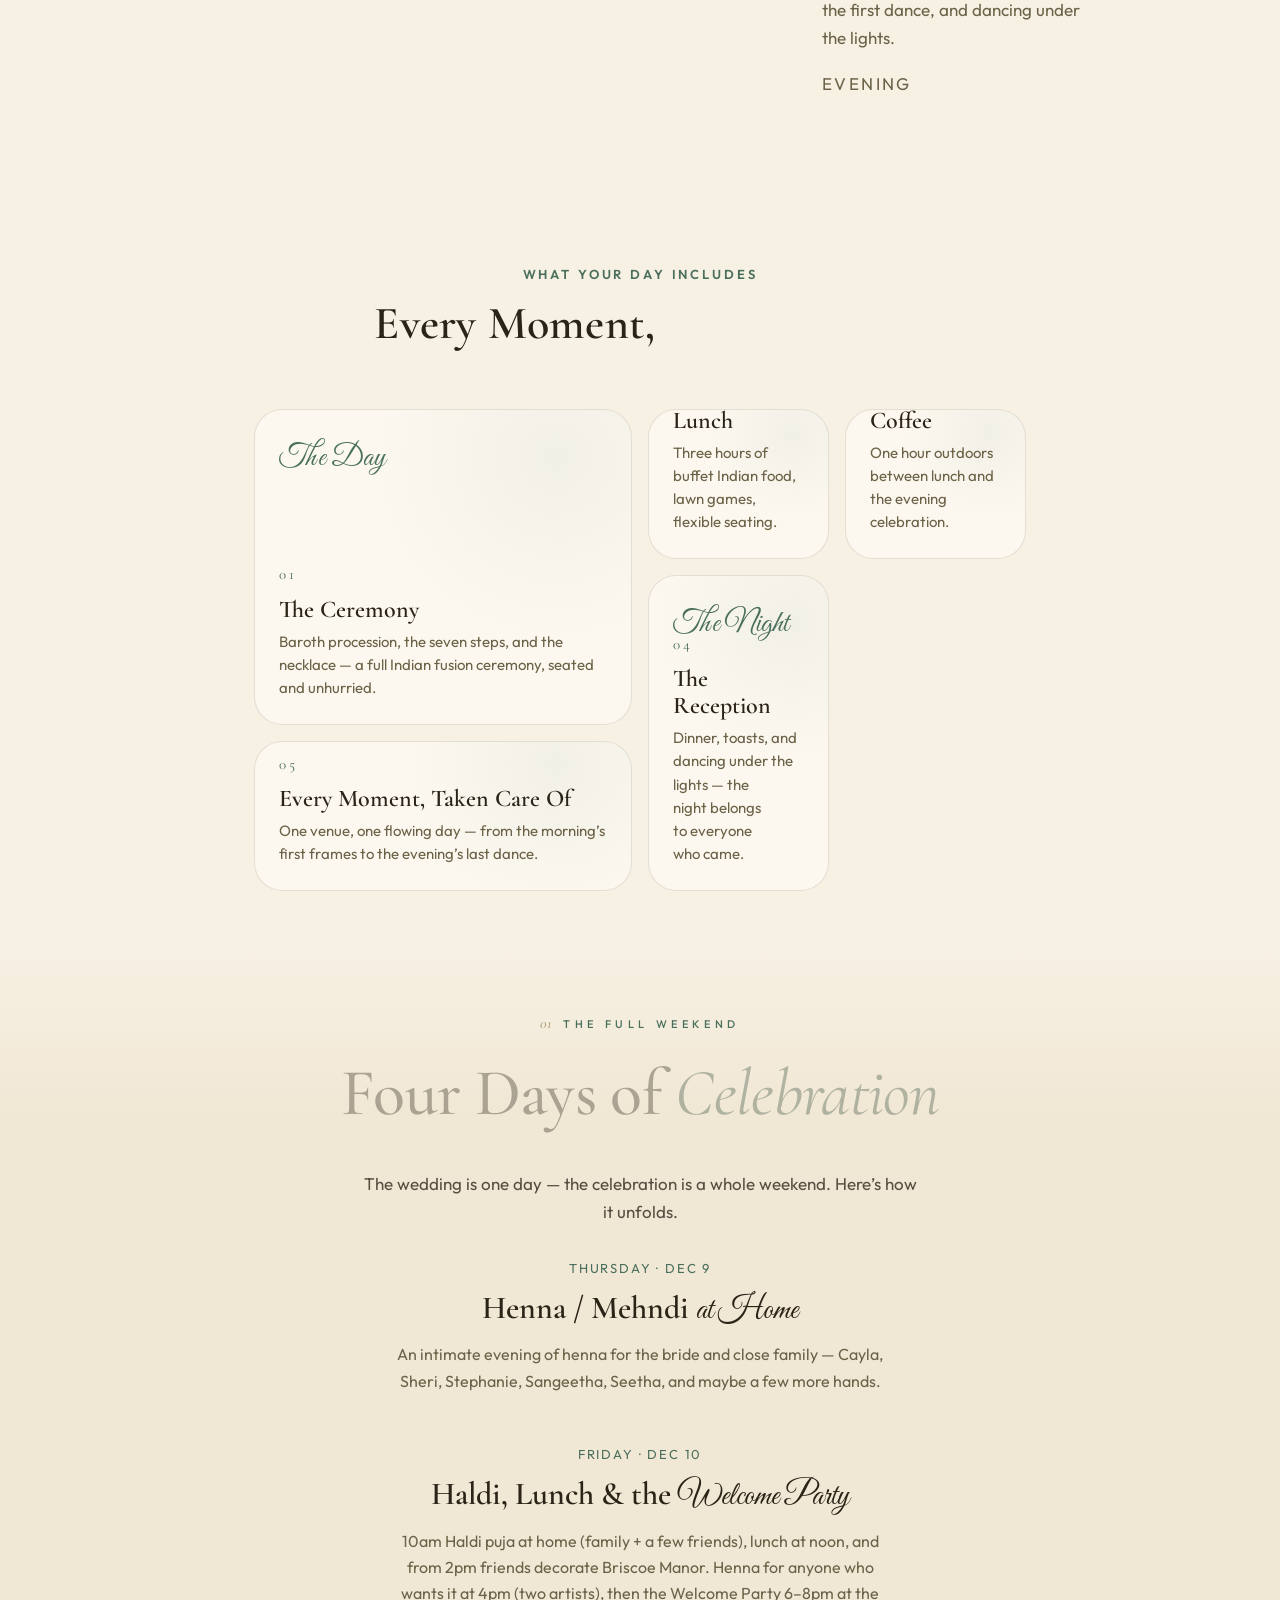
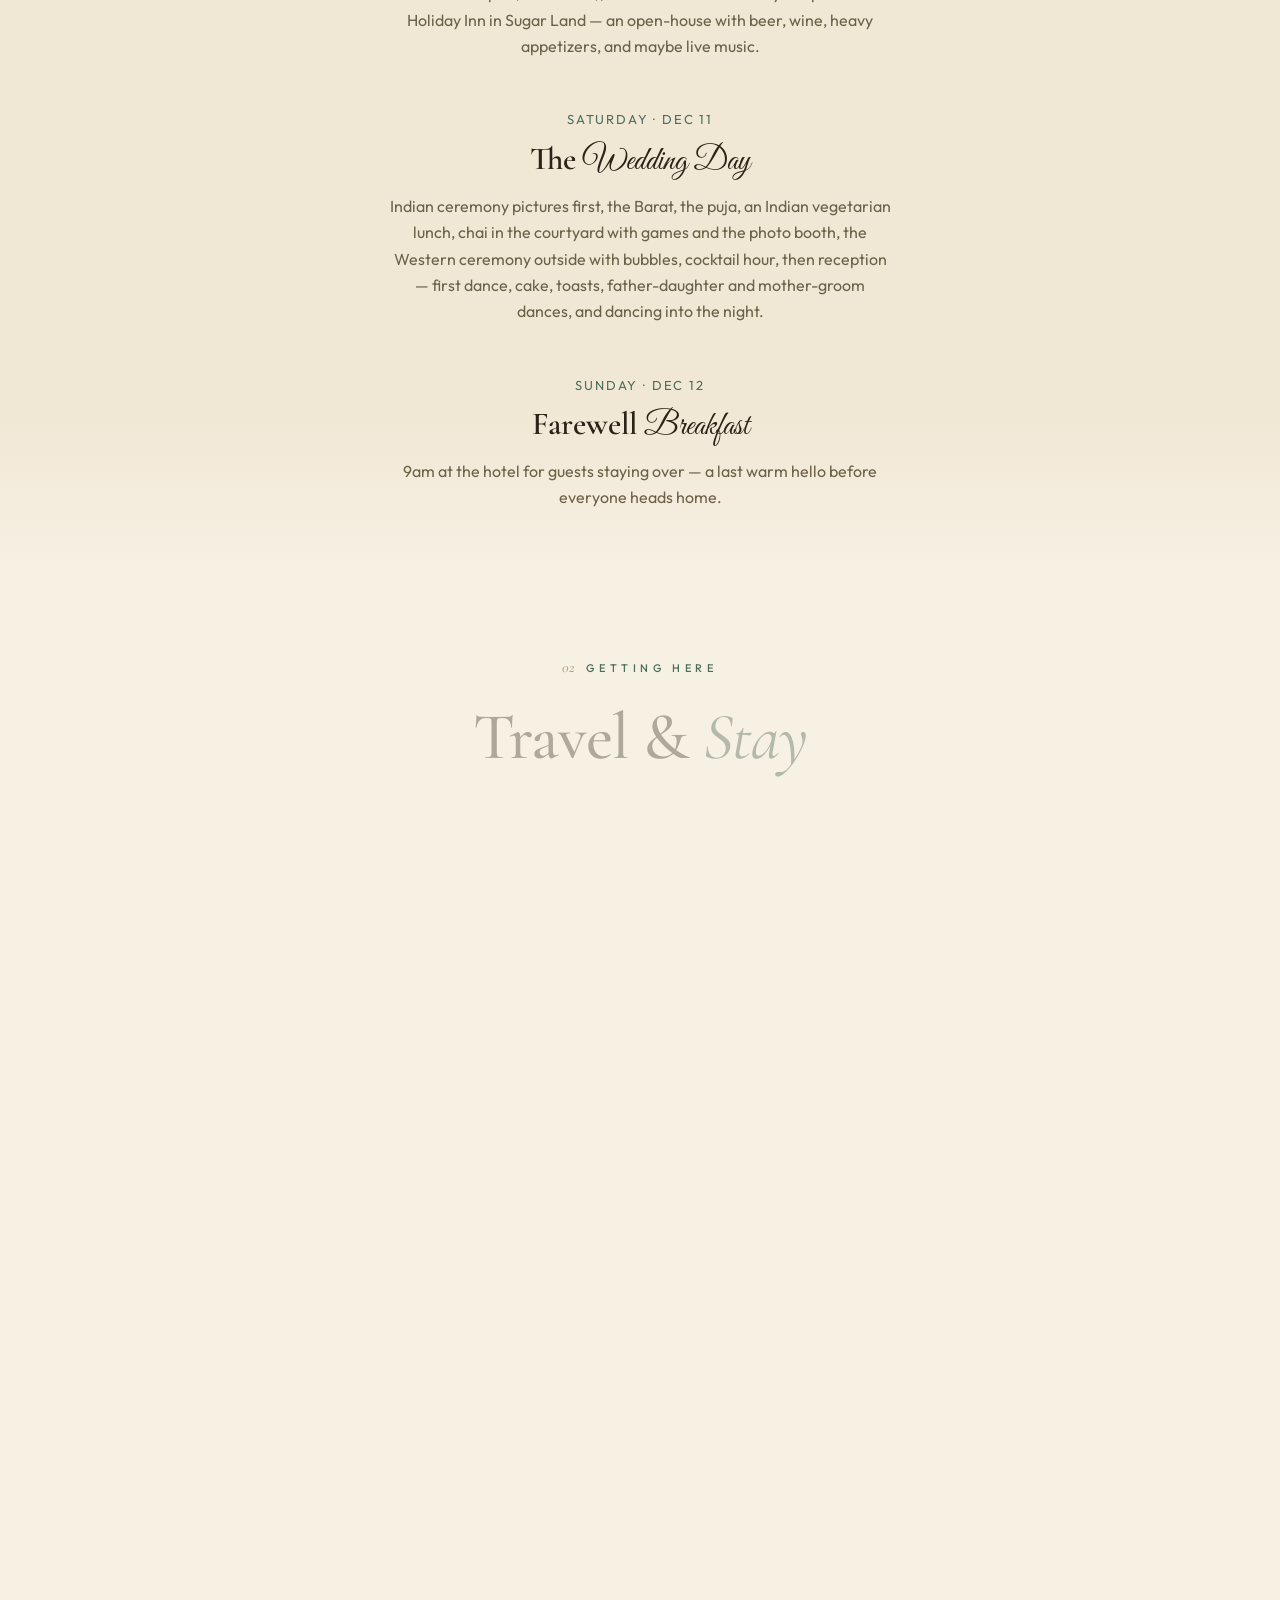
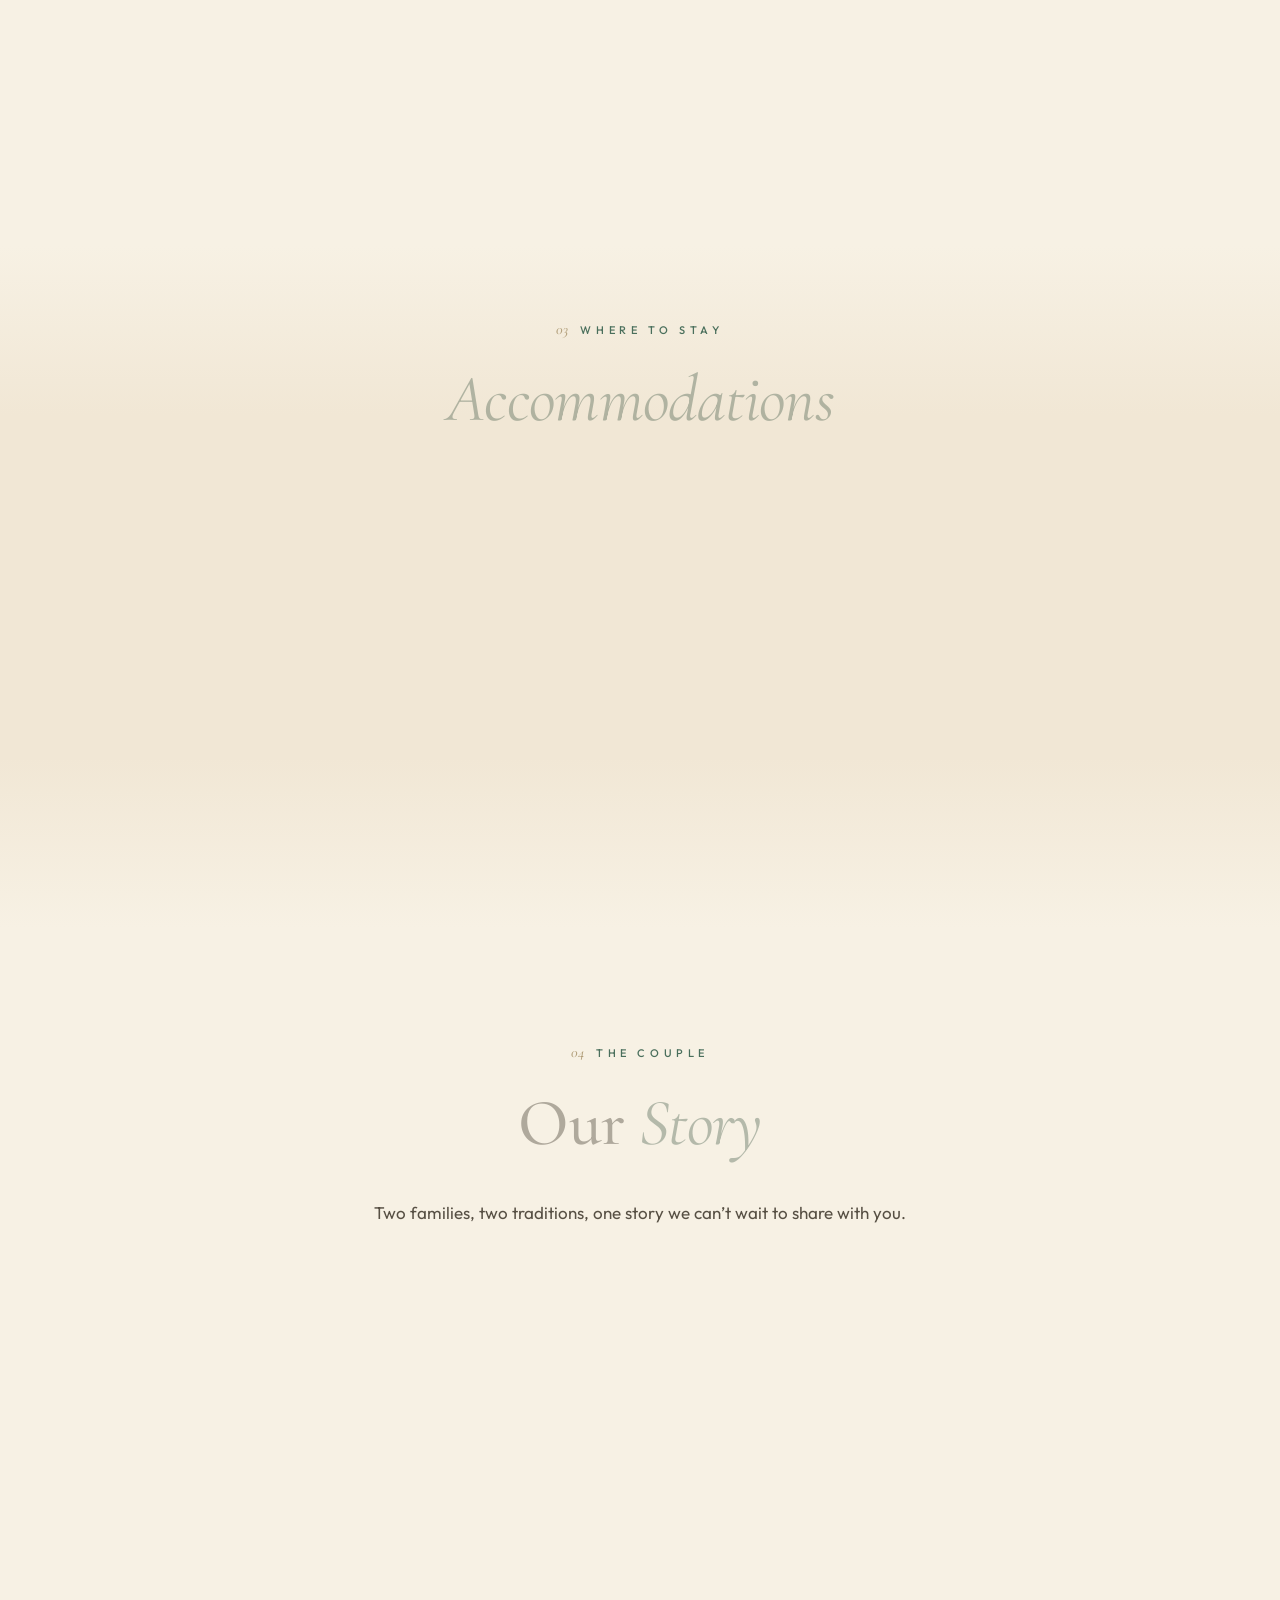
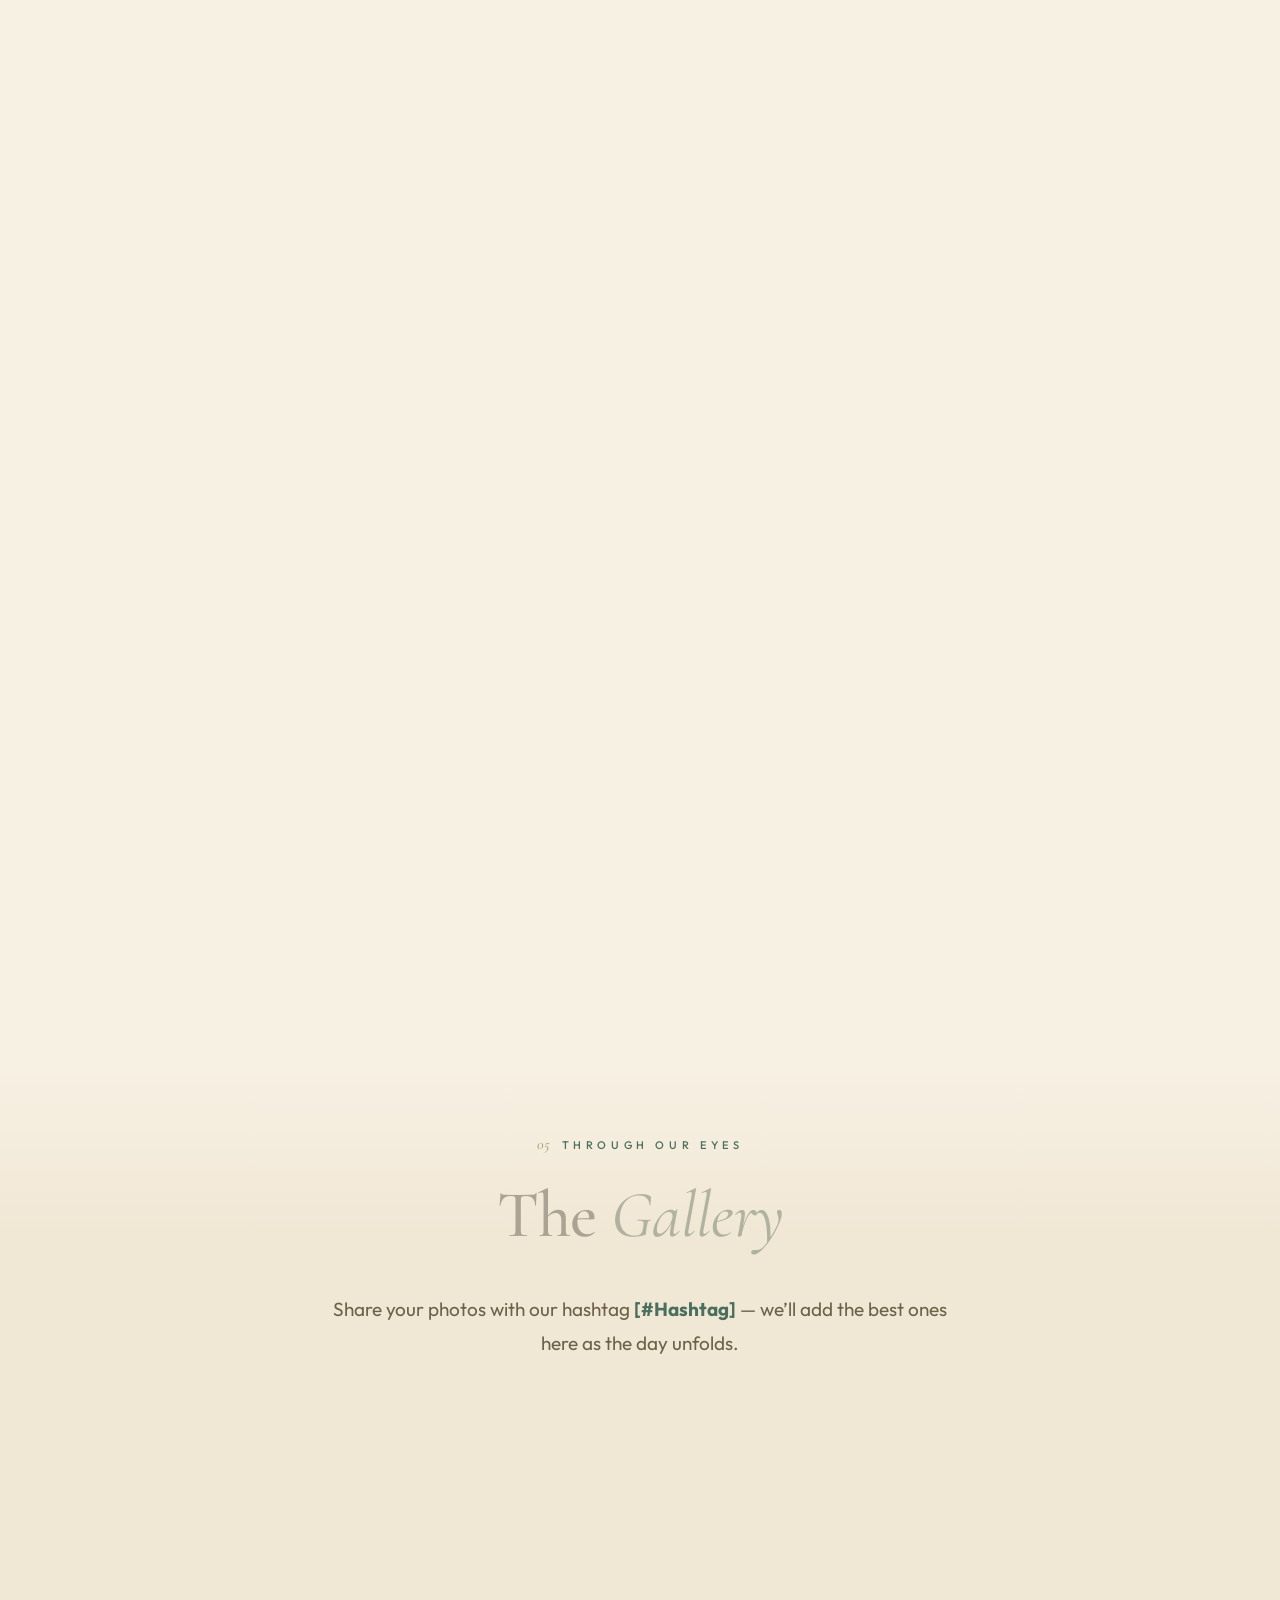
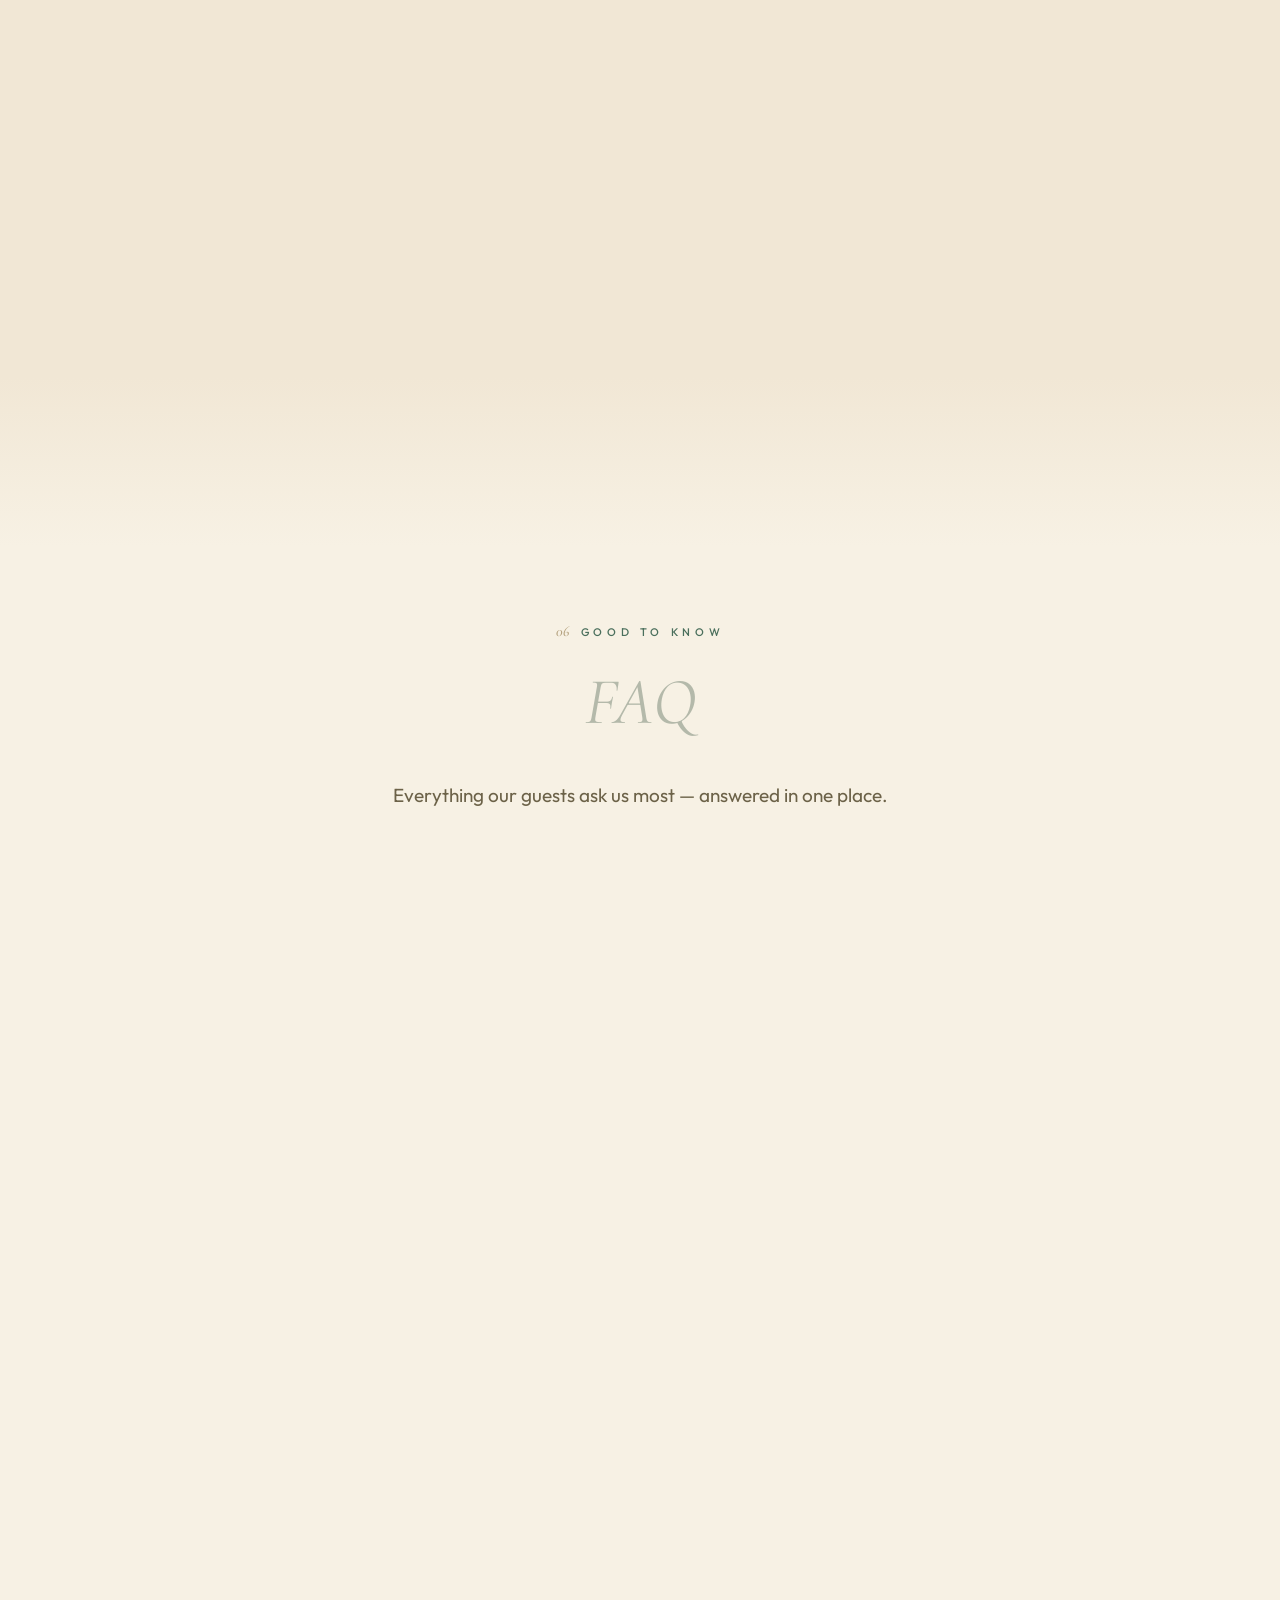
<file: faq.html>
<!DOCTYPE html>
<html lang="en">
<head>
<meta charset="UTF-8">
<meta name="viewport" content="width=device-width, initial-scale=1.0">
<meta http-equiv="refresh" content="0;url=index.html#faq">
<title>Keshava &amp; Cayla — redirecting…</title>
<link rel="canonical" href="index.html#faq">
<style>body{font-family:Georgia,serif;background:#f7f1e4;color:#2a2317;display:flex;align-items:center;justify-content:center;min-height:100vh;margin:0;}p{text-align:center;}</style>
</head>
<body><p>Taking you to the right place… <a href="index.html#faq">Continue</a></p></body>
</html>
</file>
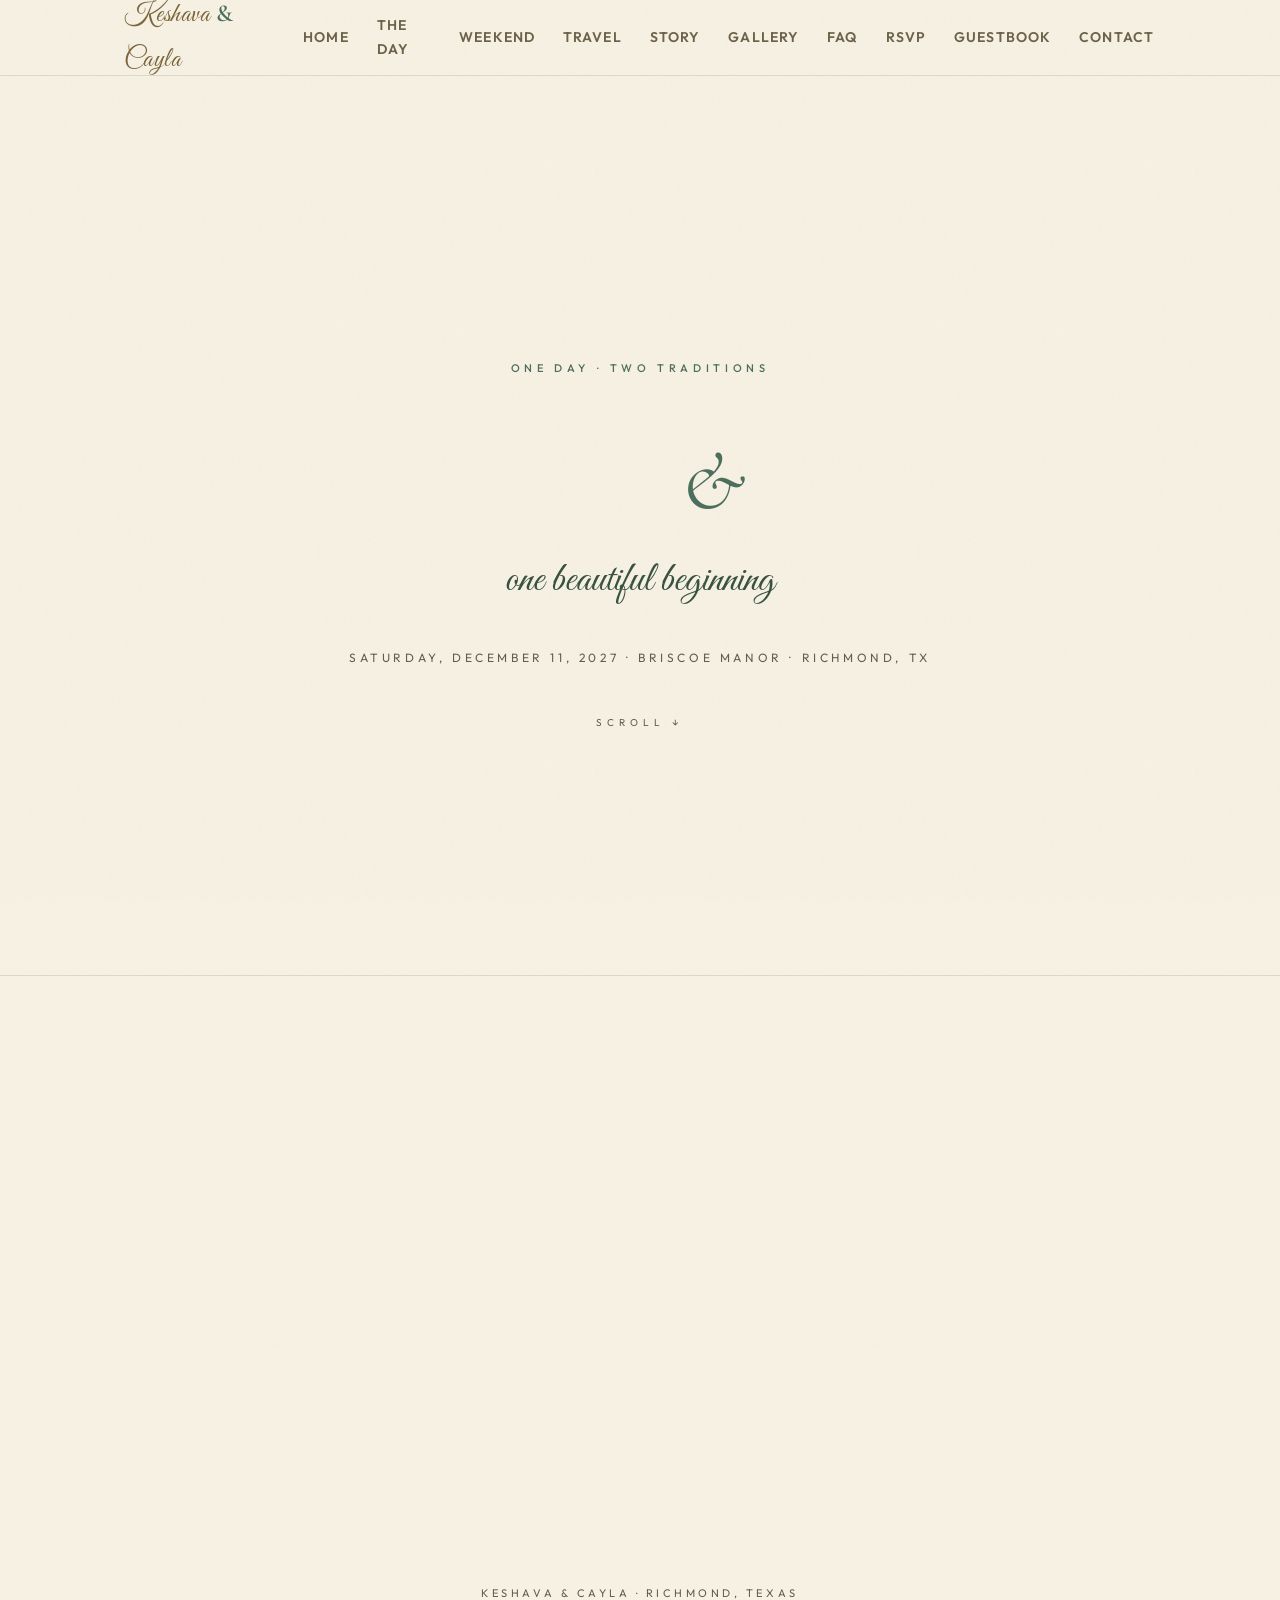
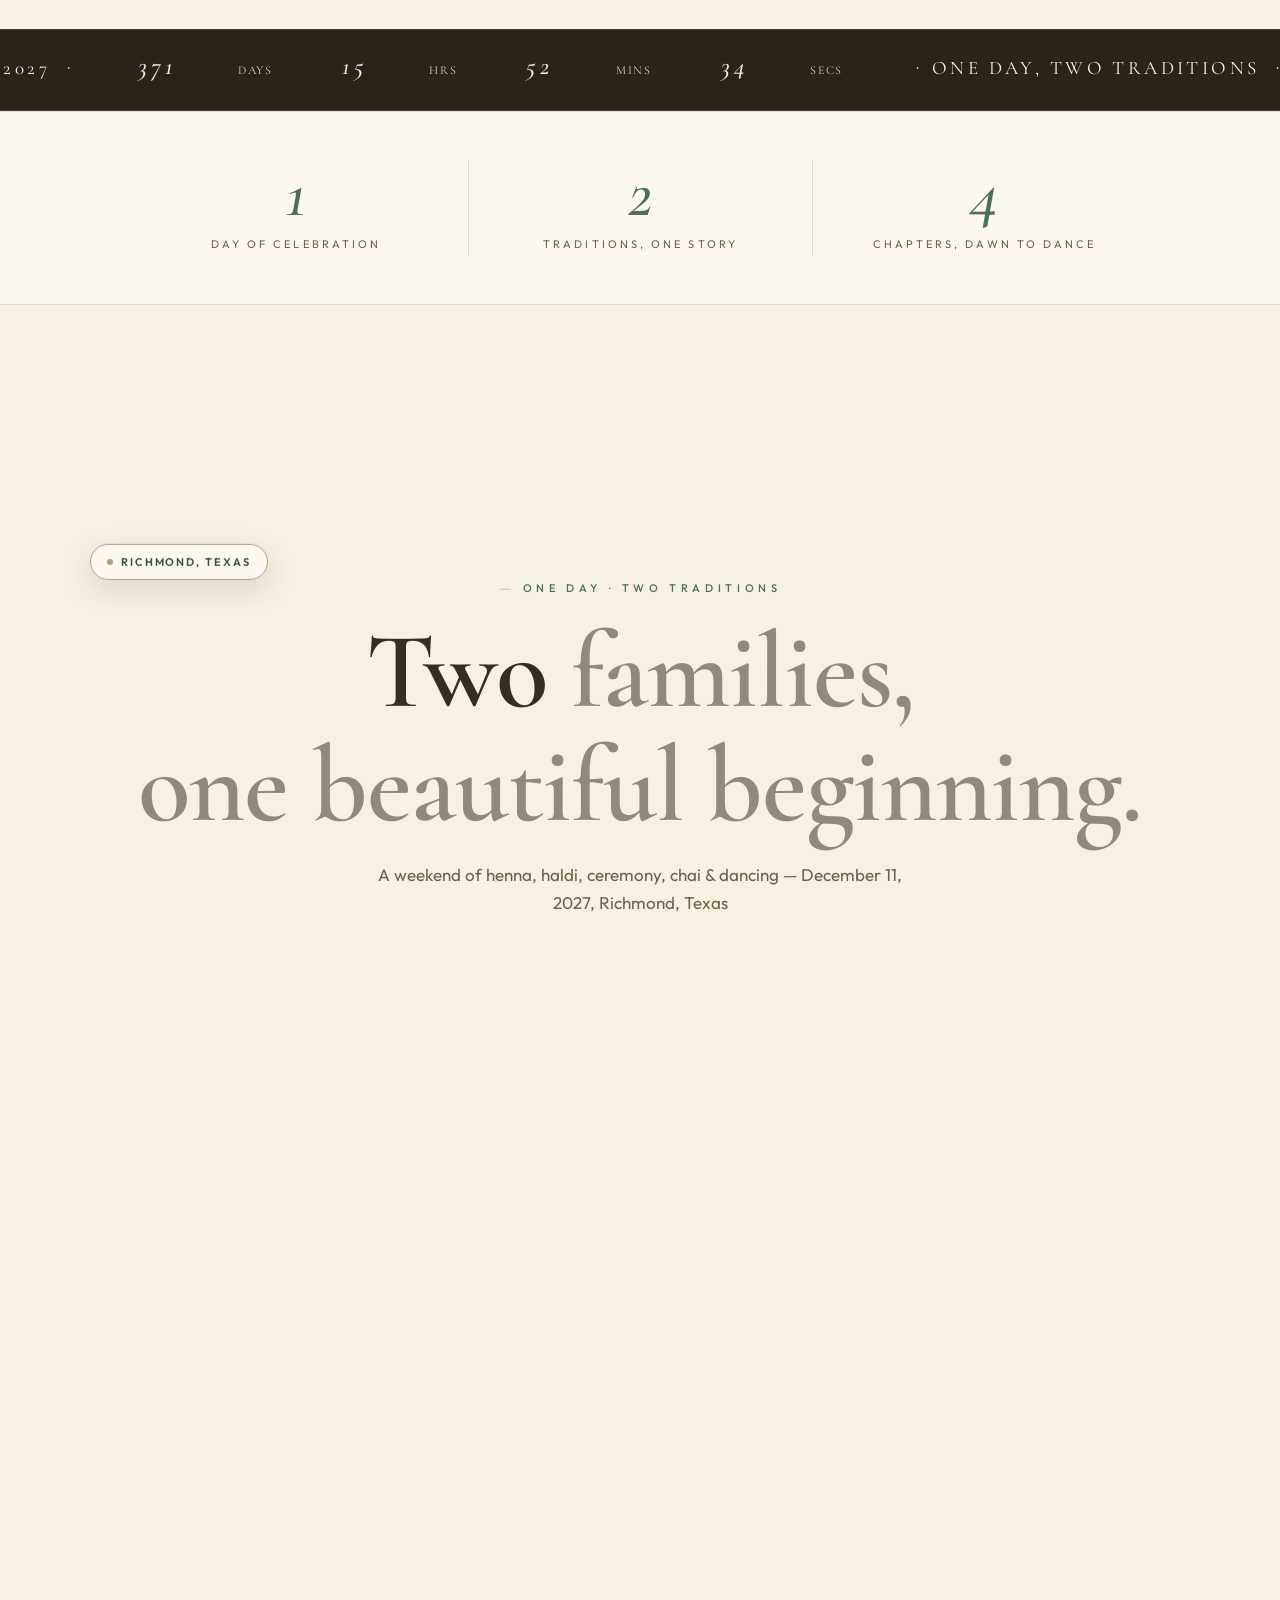
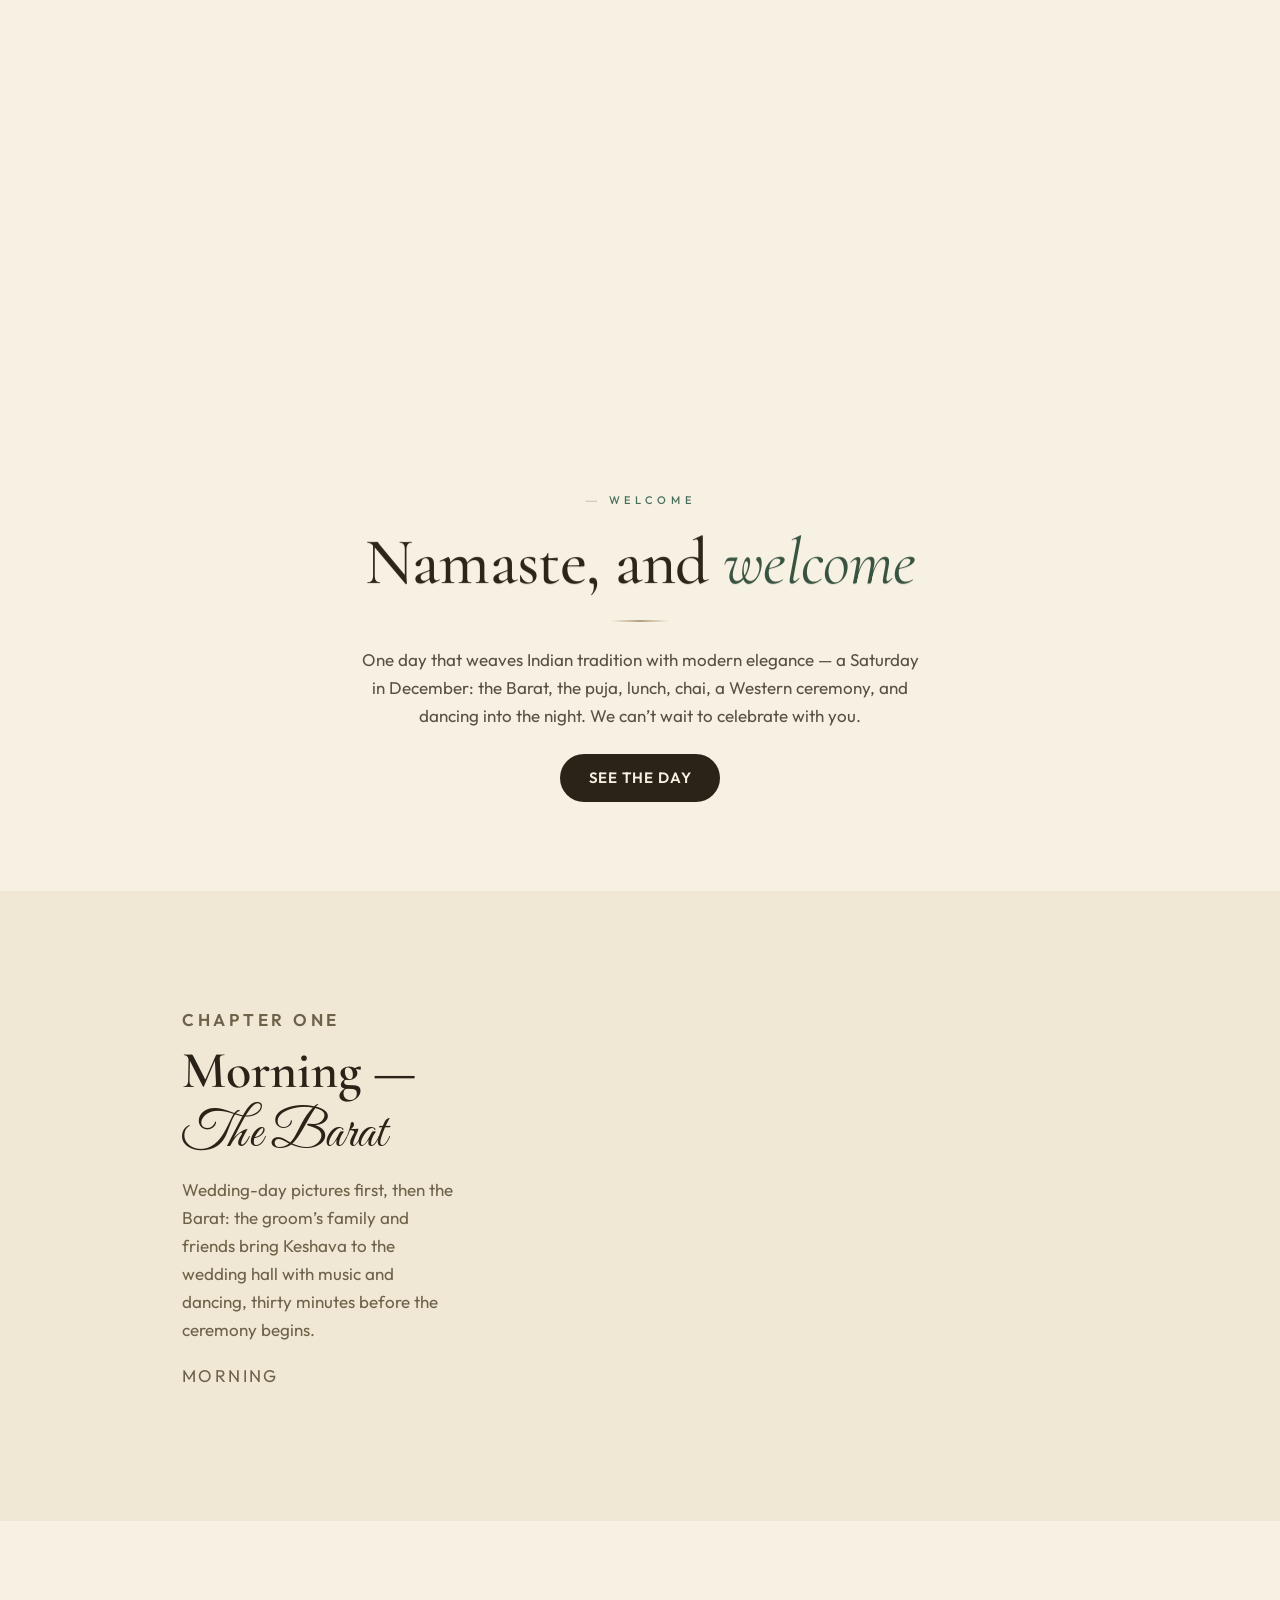
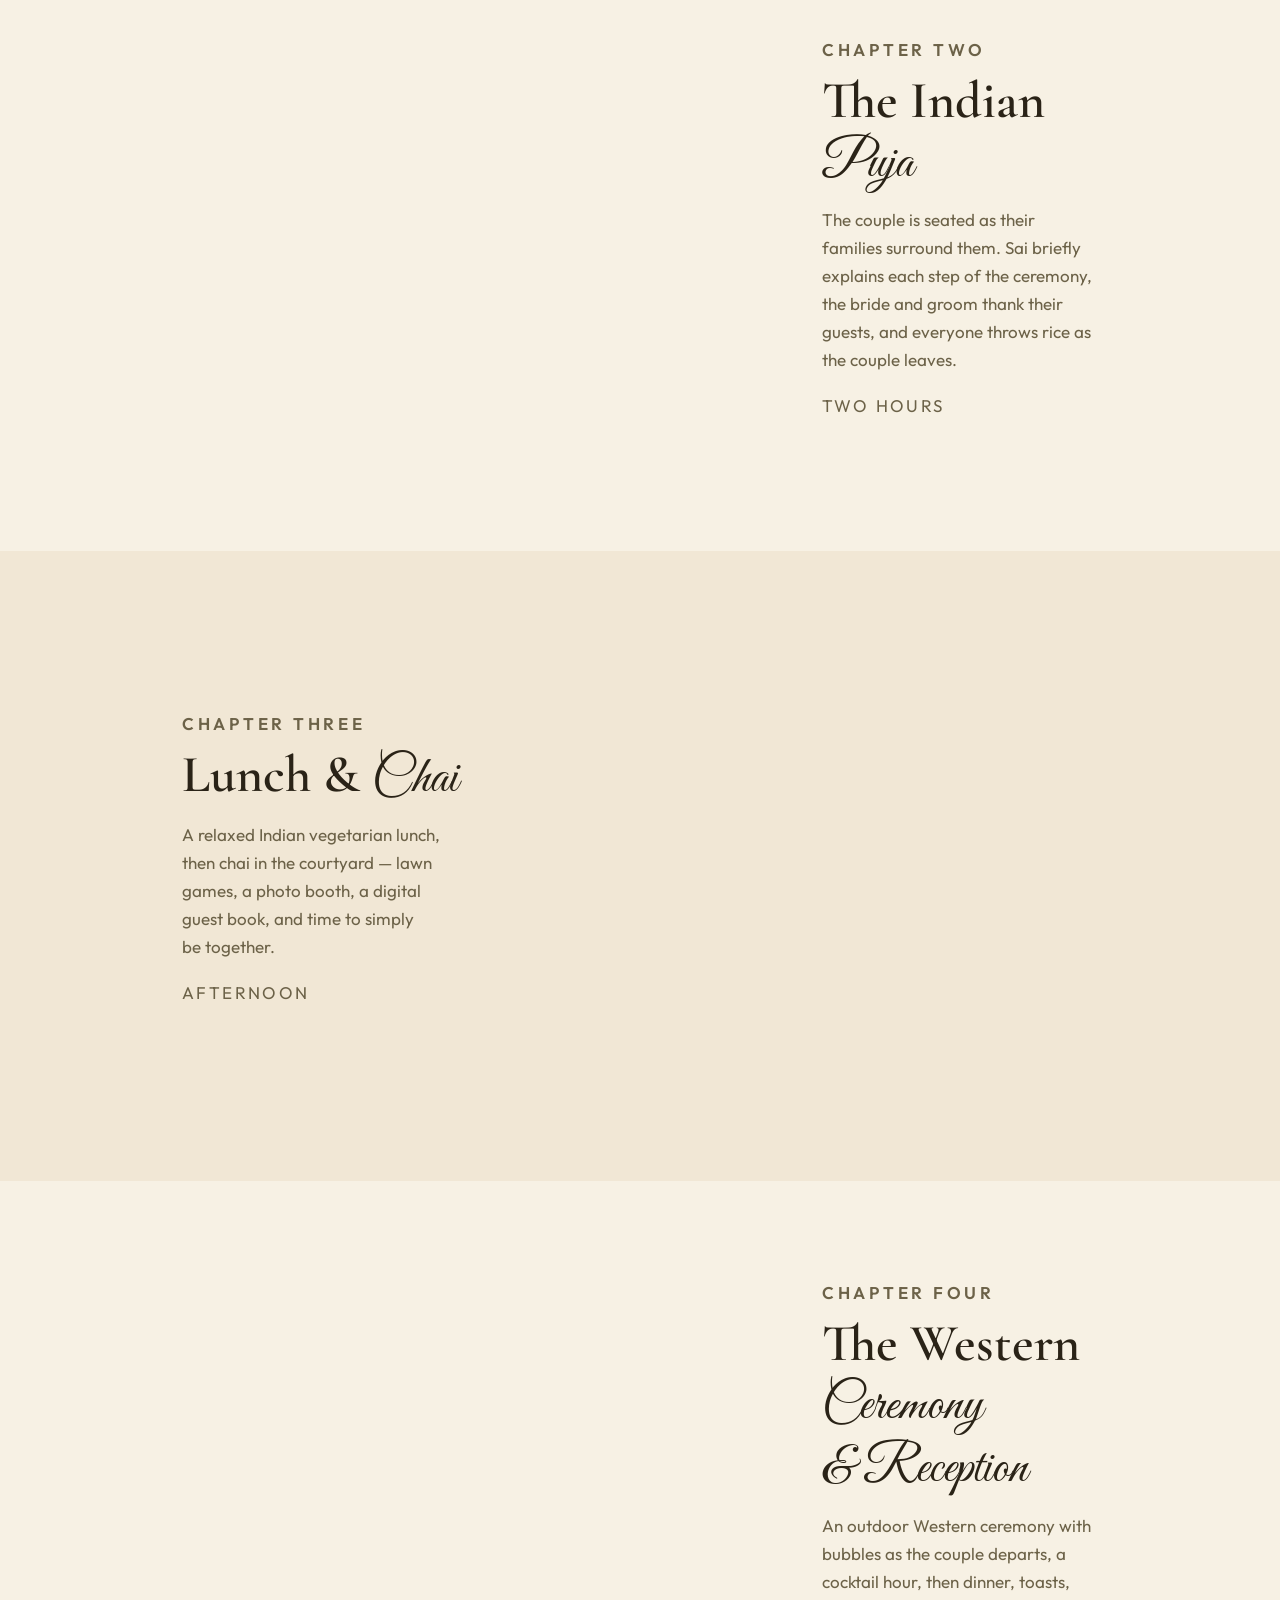
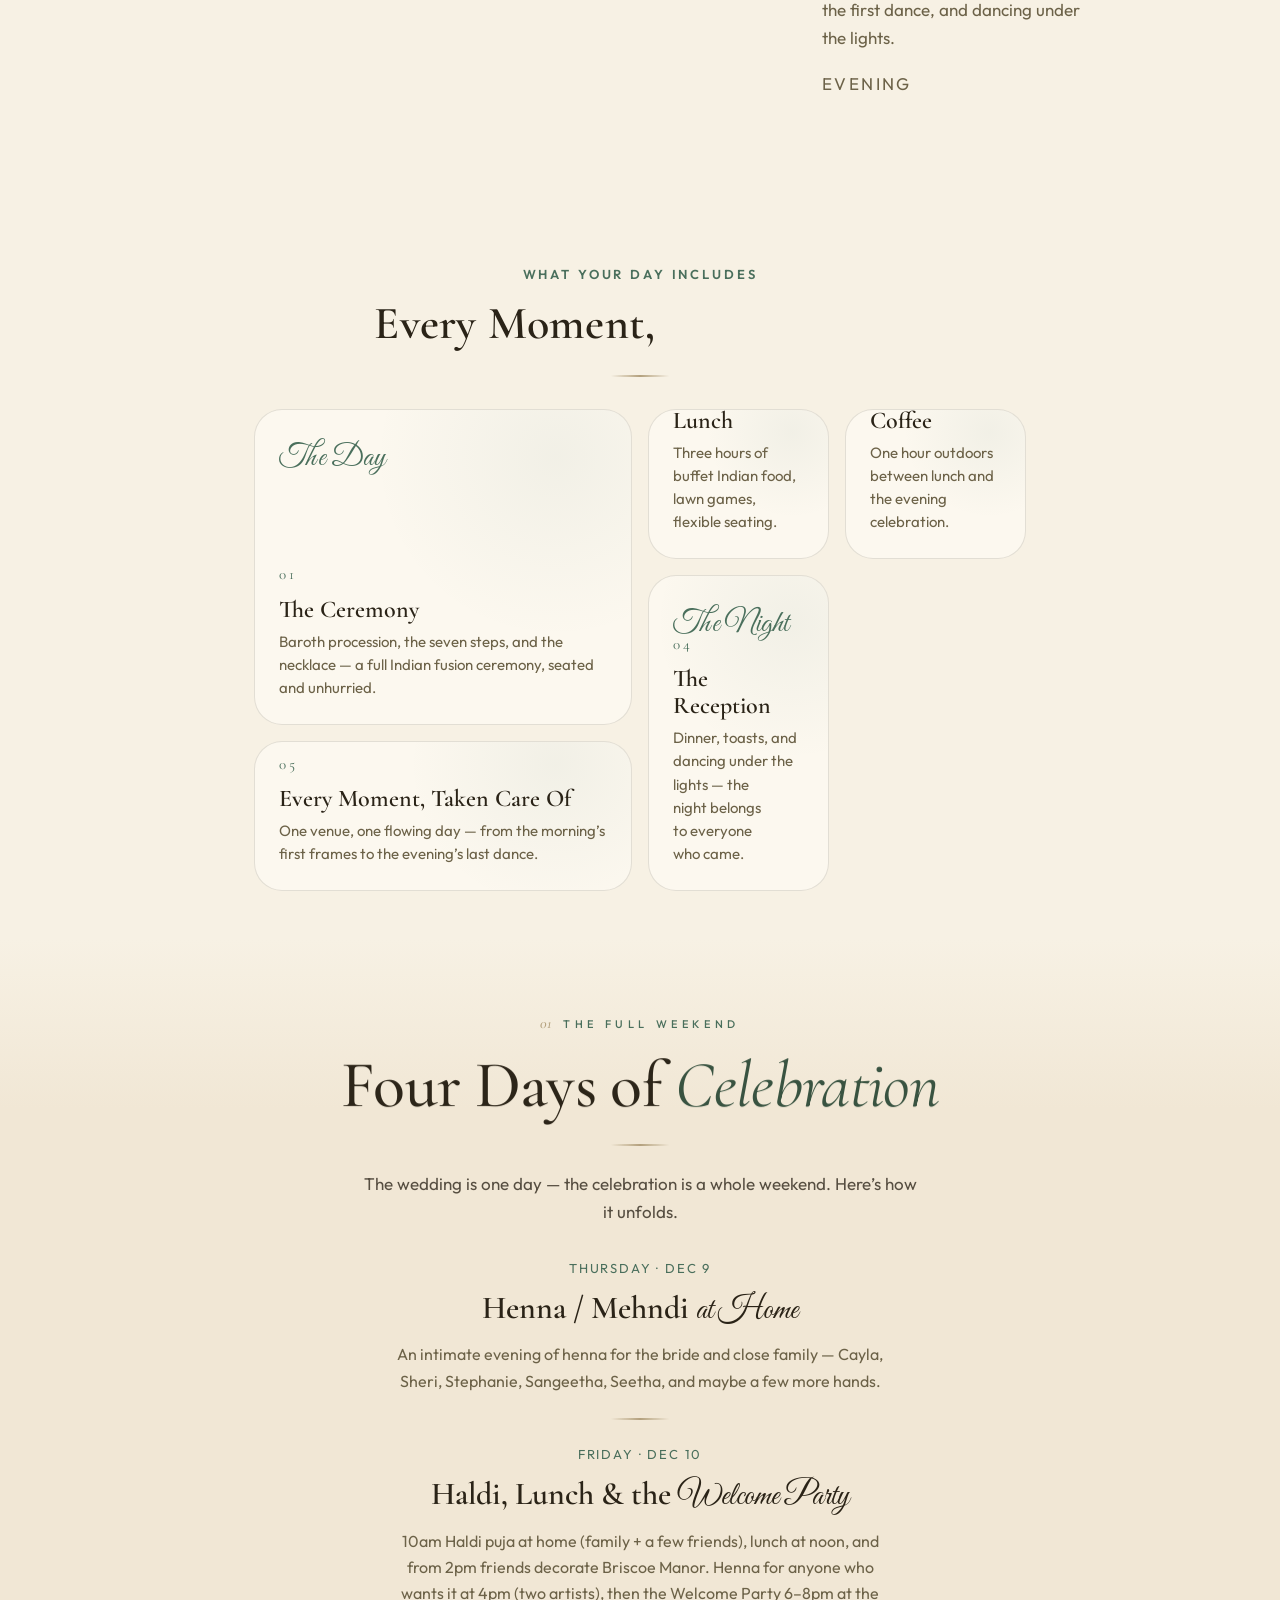
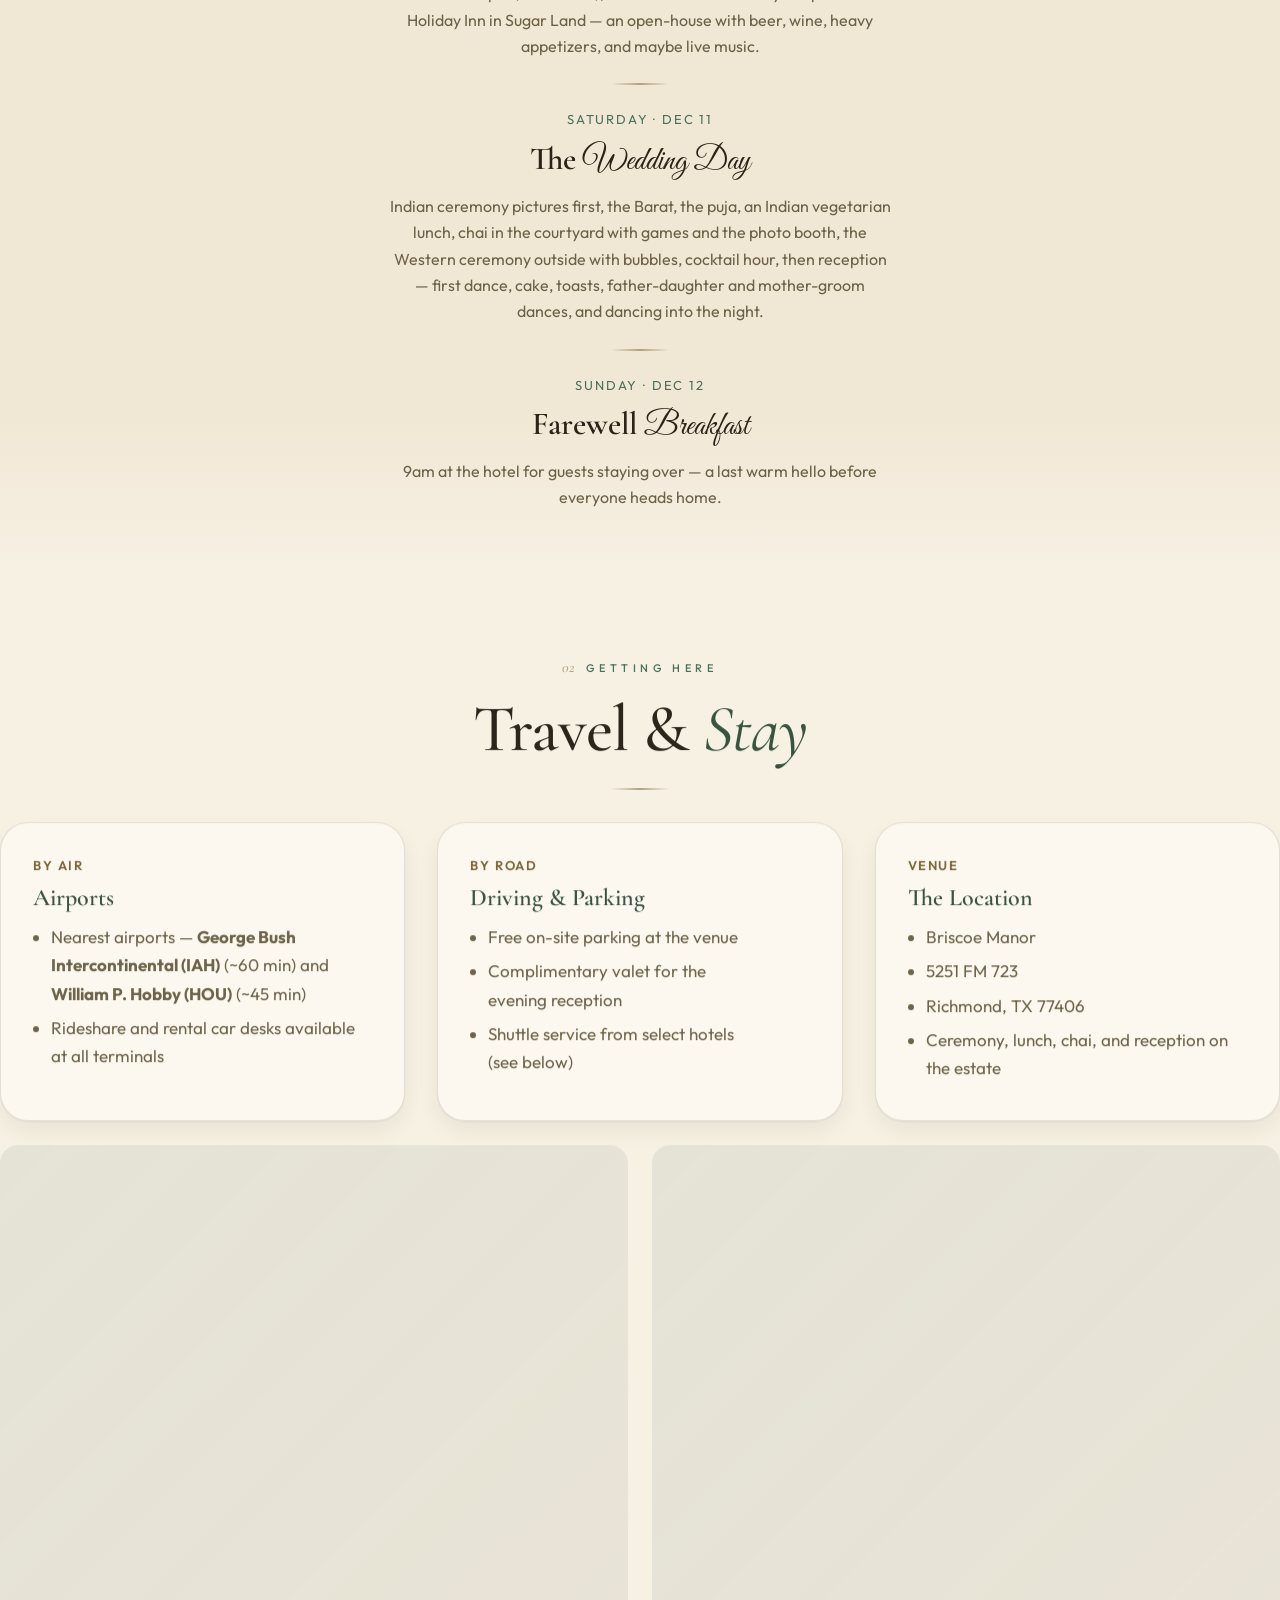
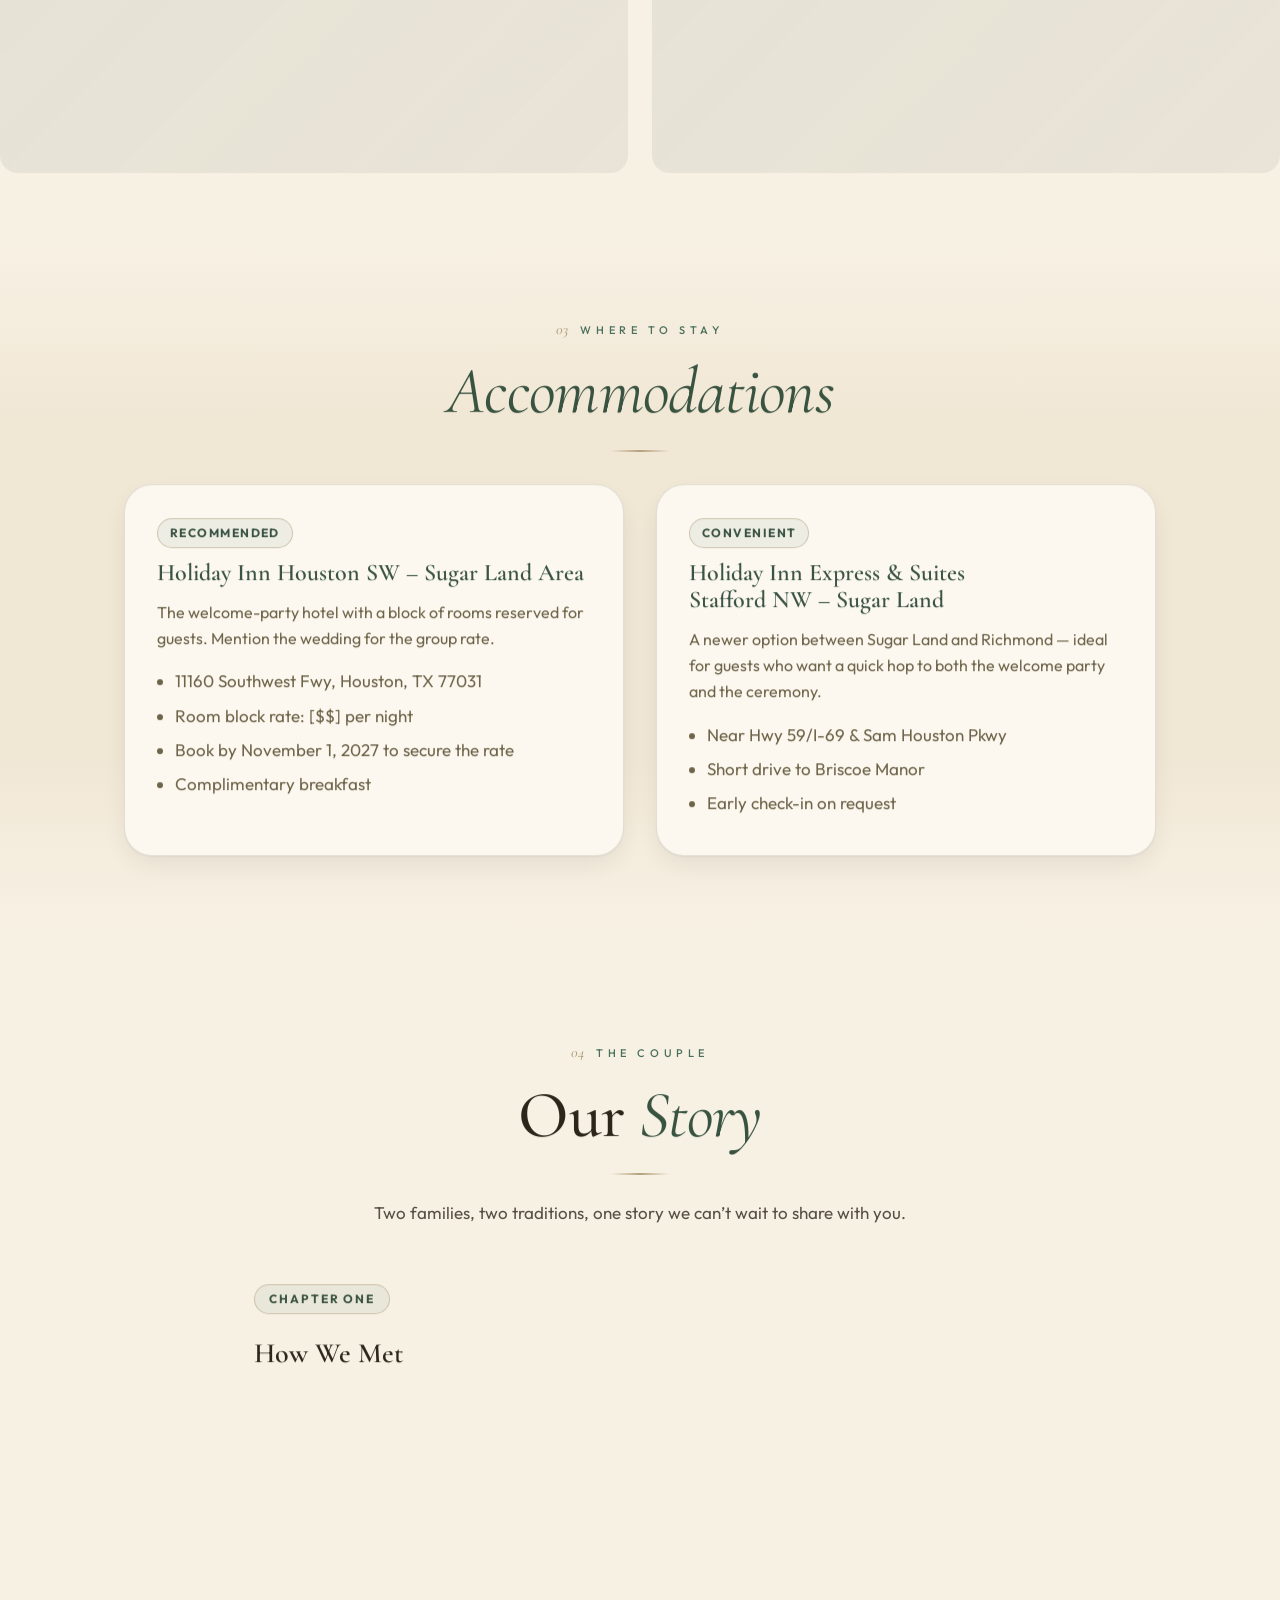
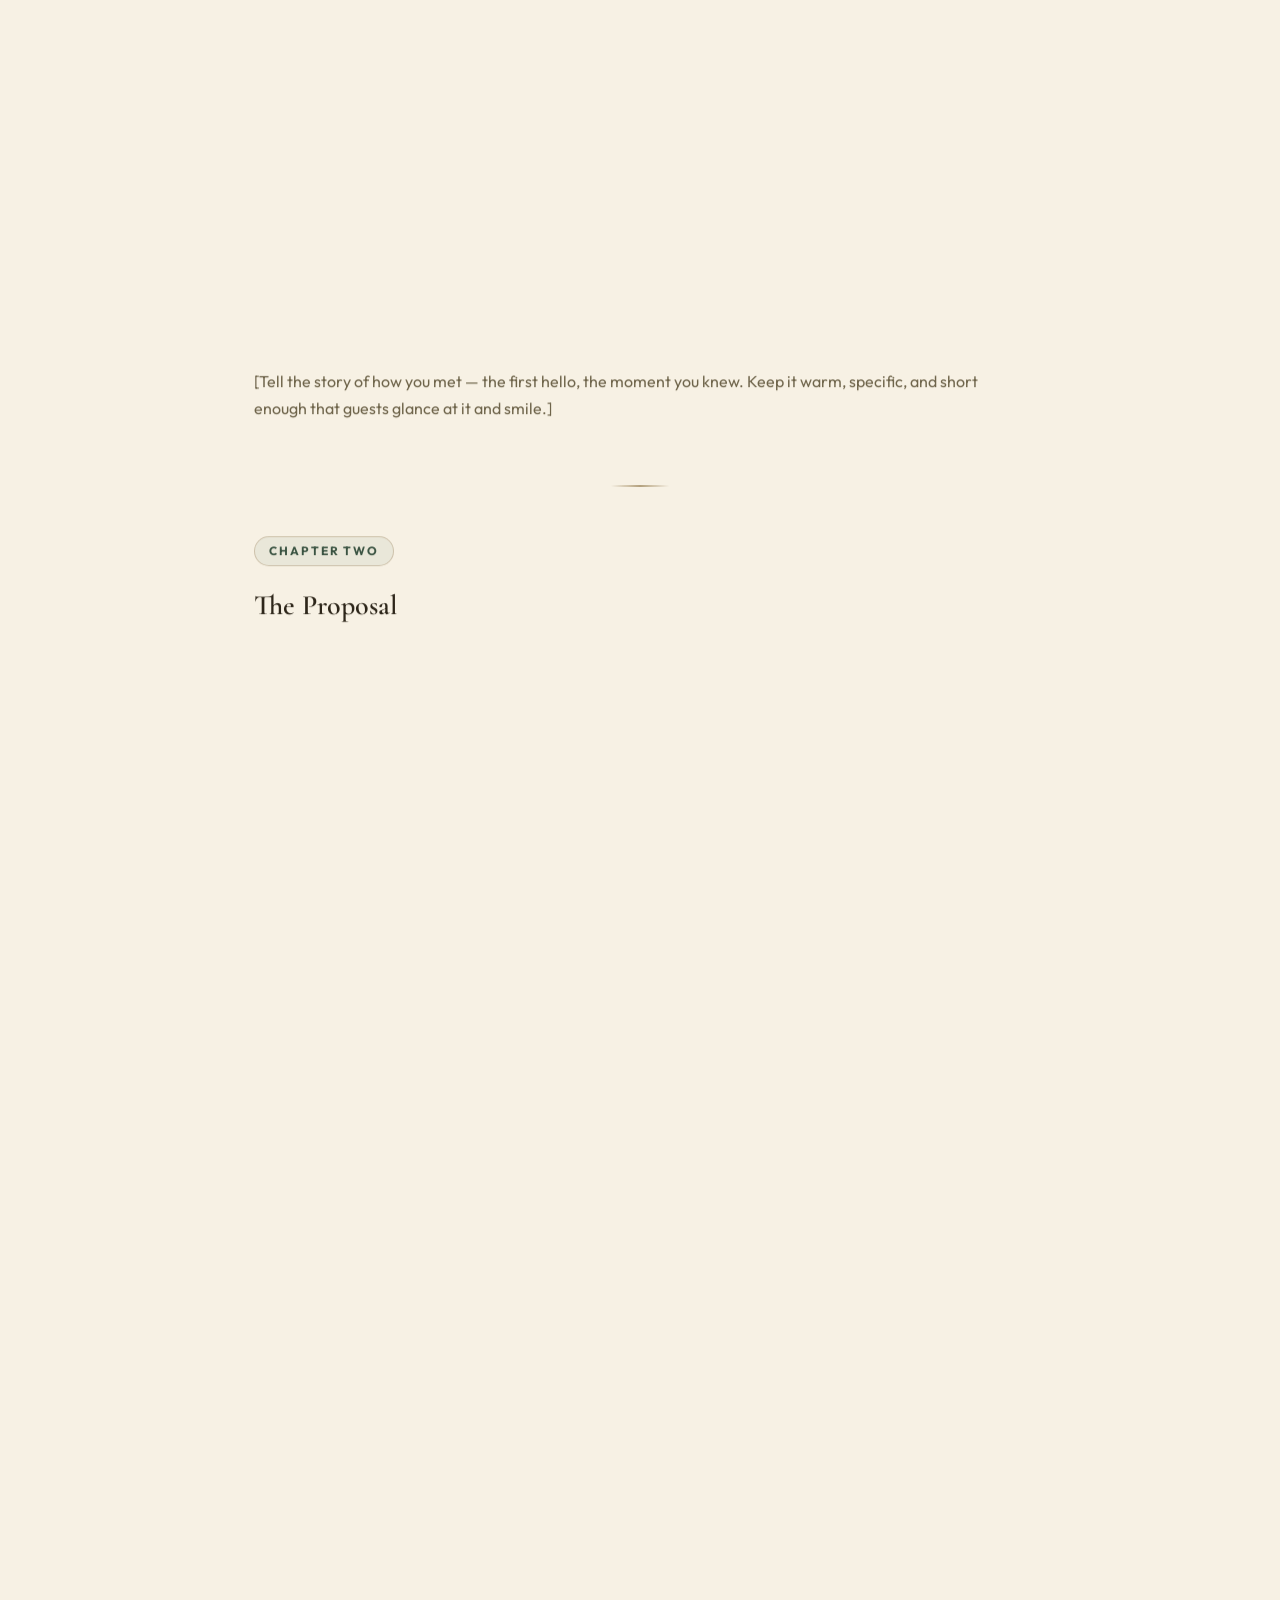
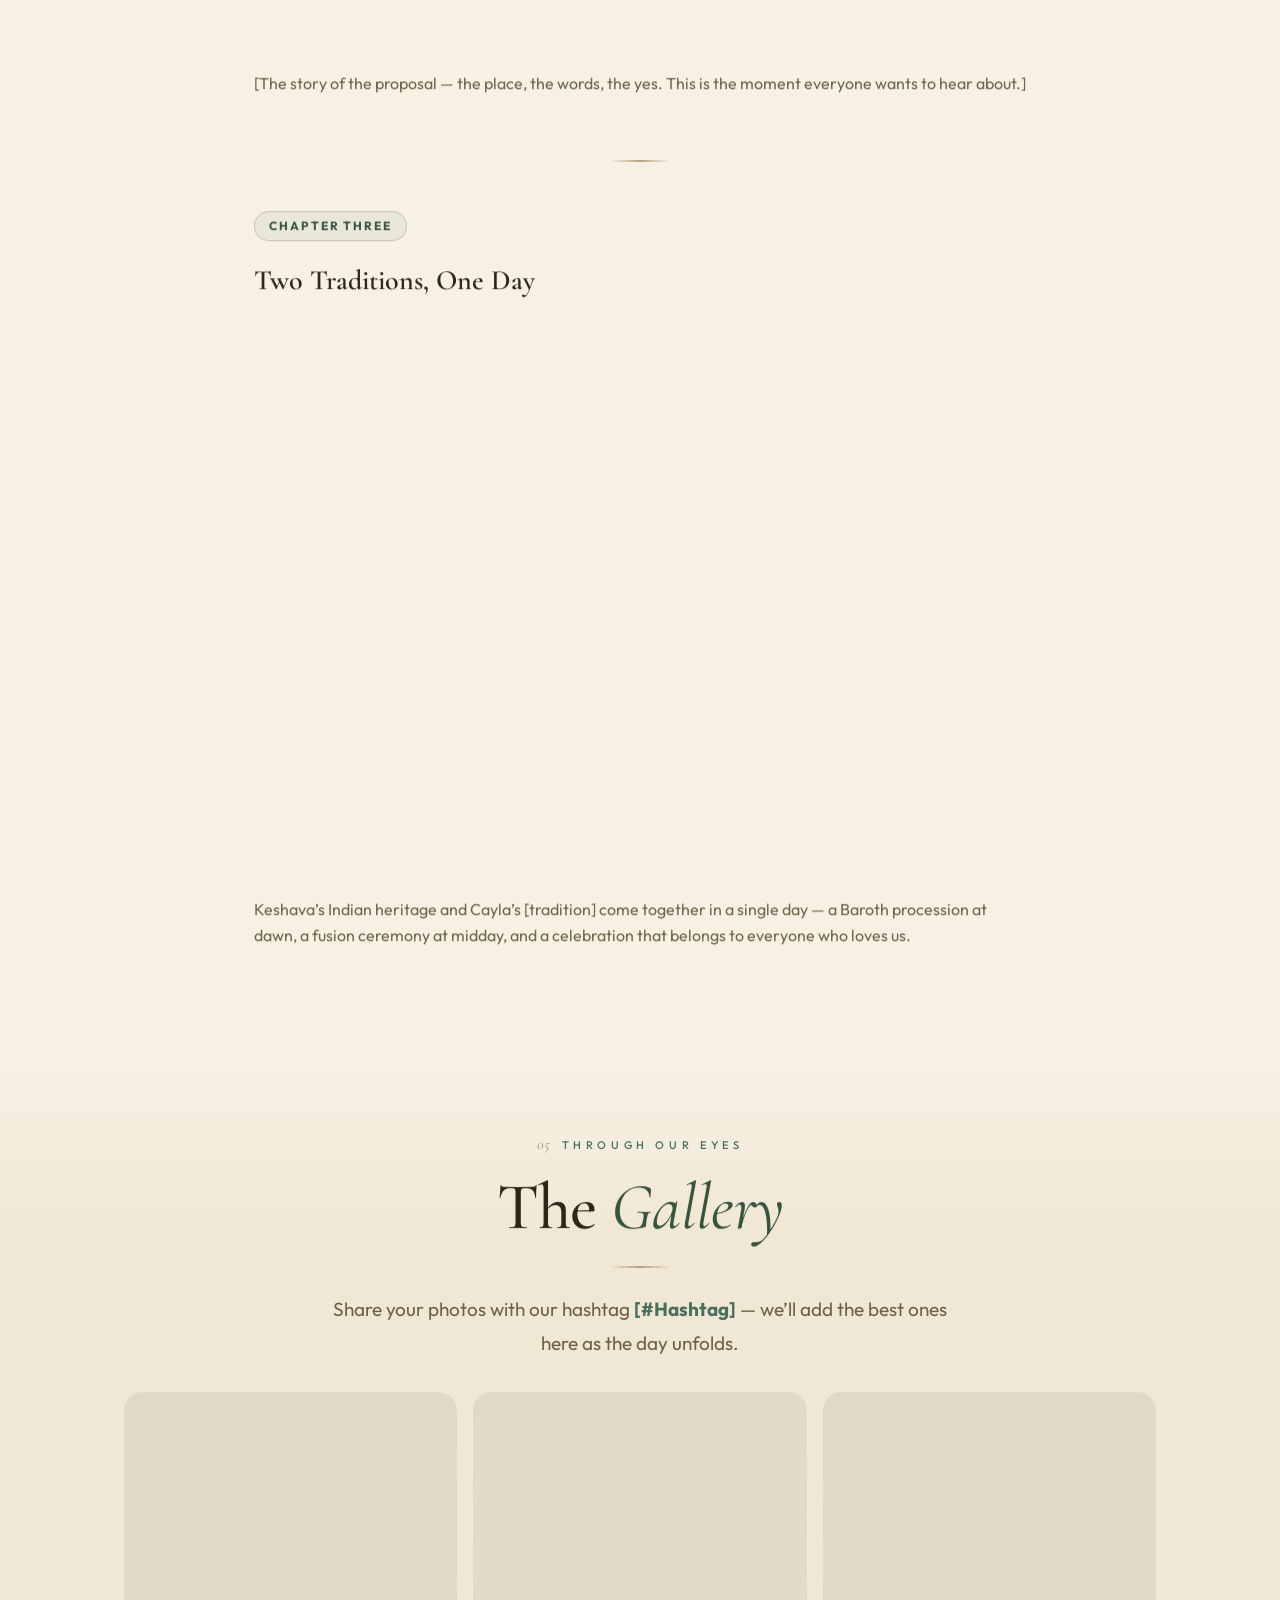
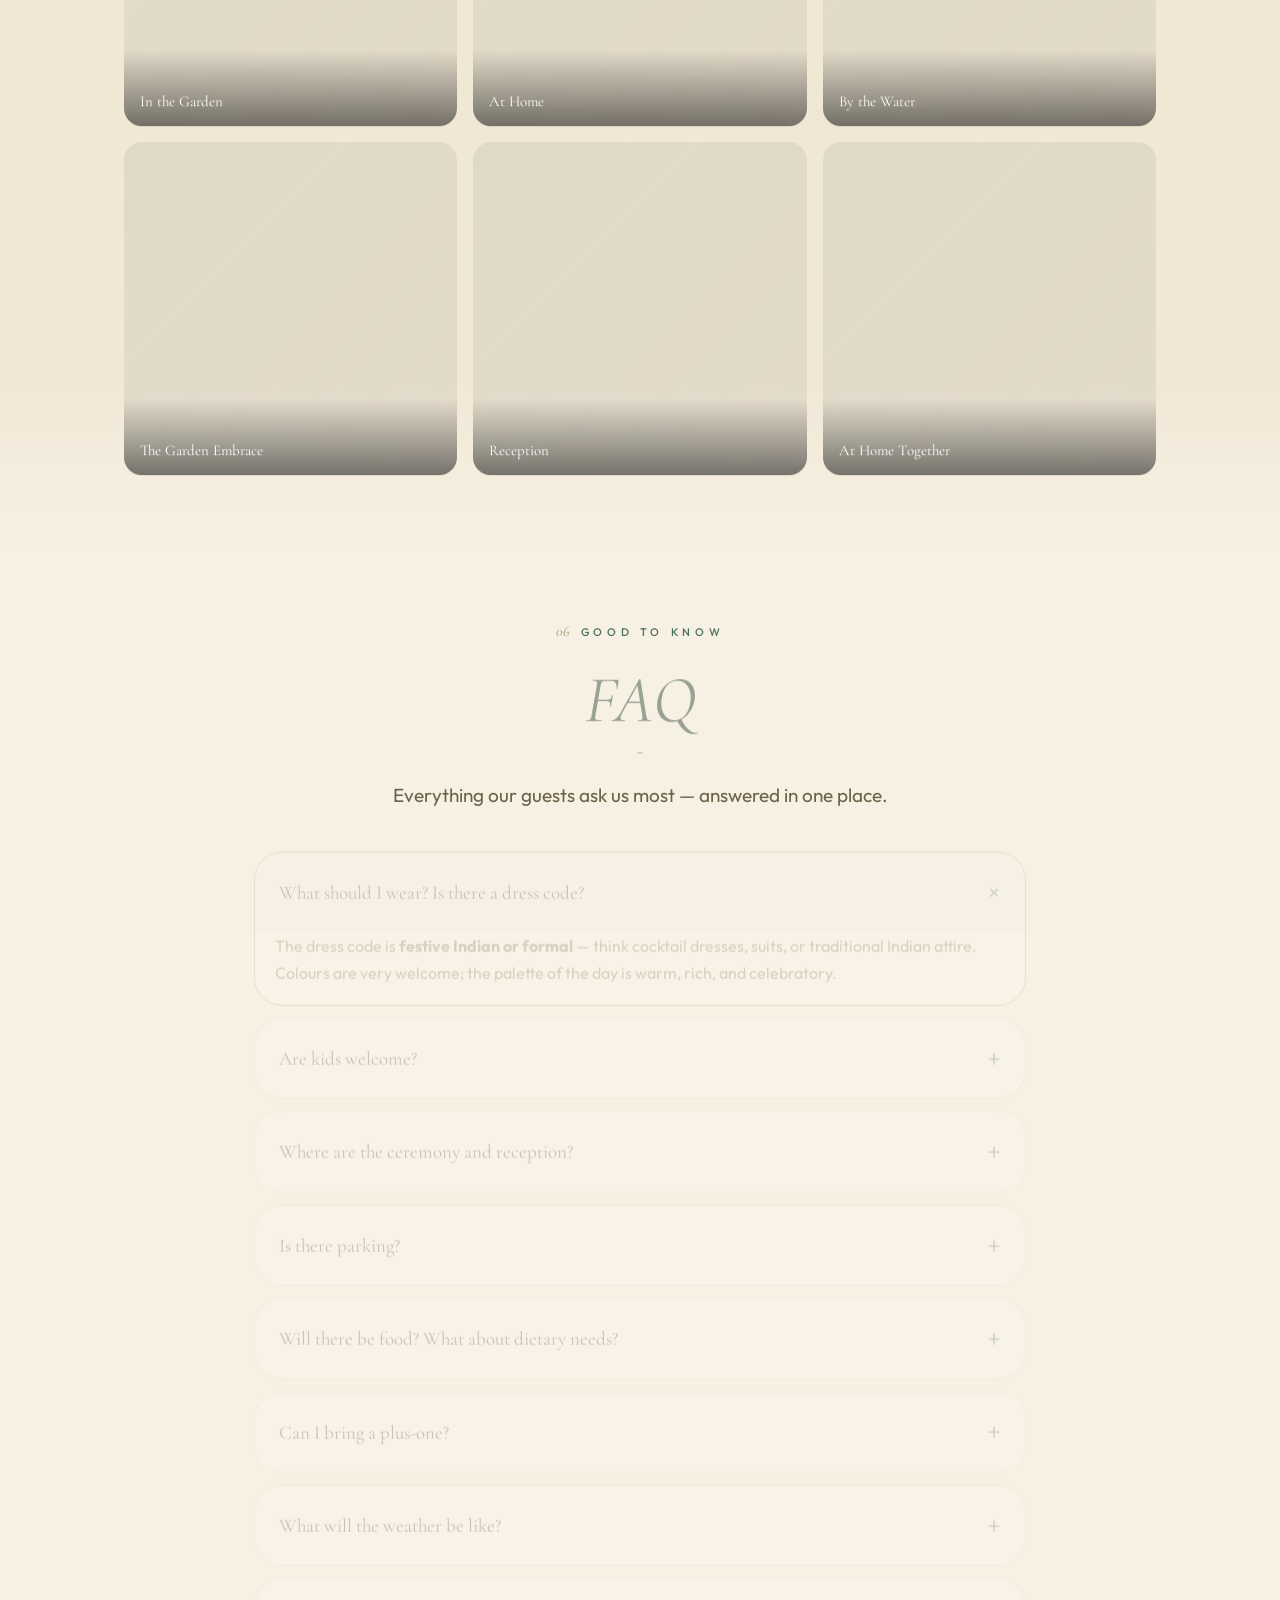
<file: gallery.html>
<!DOCTYPE html>
<html lang="en">
<head>
<meta charset="UTF-8">
<meta name="viewport" content="width=device-width, initial-scale=1.0">
<meta http-equiv="refresh" content="0;url=index.html#gallery">
<title>Keshava &amp; Cayla — redirecting…</title>
<link rel="canonical" href="index.html#gallery">
<style>body{font-family:Georgia,serif;background:#f7f1e4;color:#2a2317;display:flex;align-items:center;justify-content:center;min-height:100vh;margin:0;}p{text-align:center;}</style>
</head>
<body><p>Taking you to the right place… <a href="index.html#gallery">Continue</a></p></body>
</html>
</file>
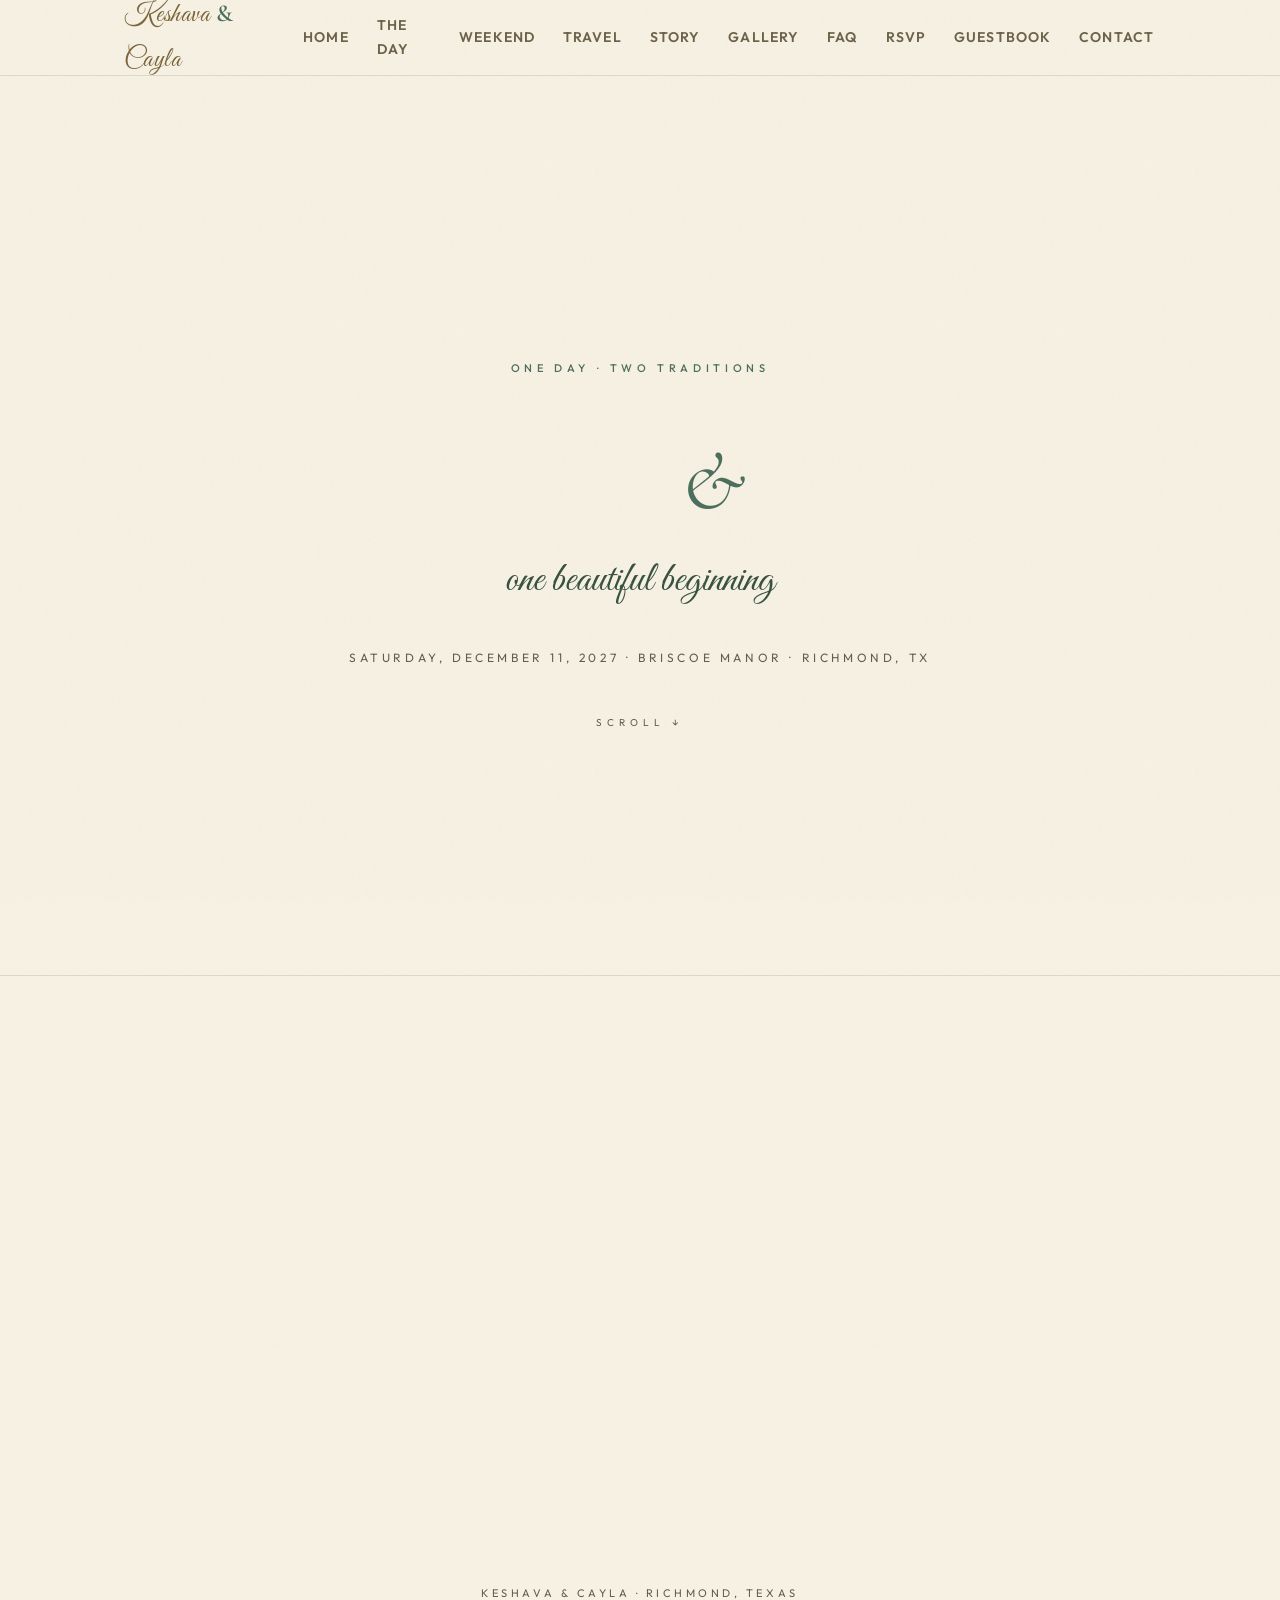
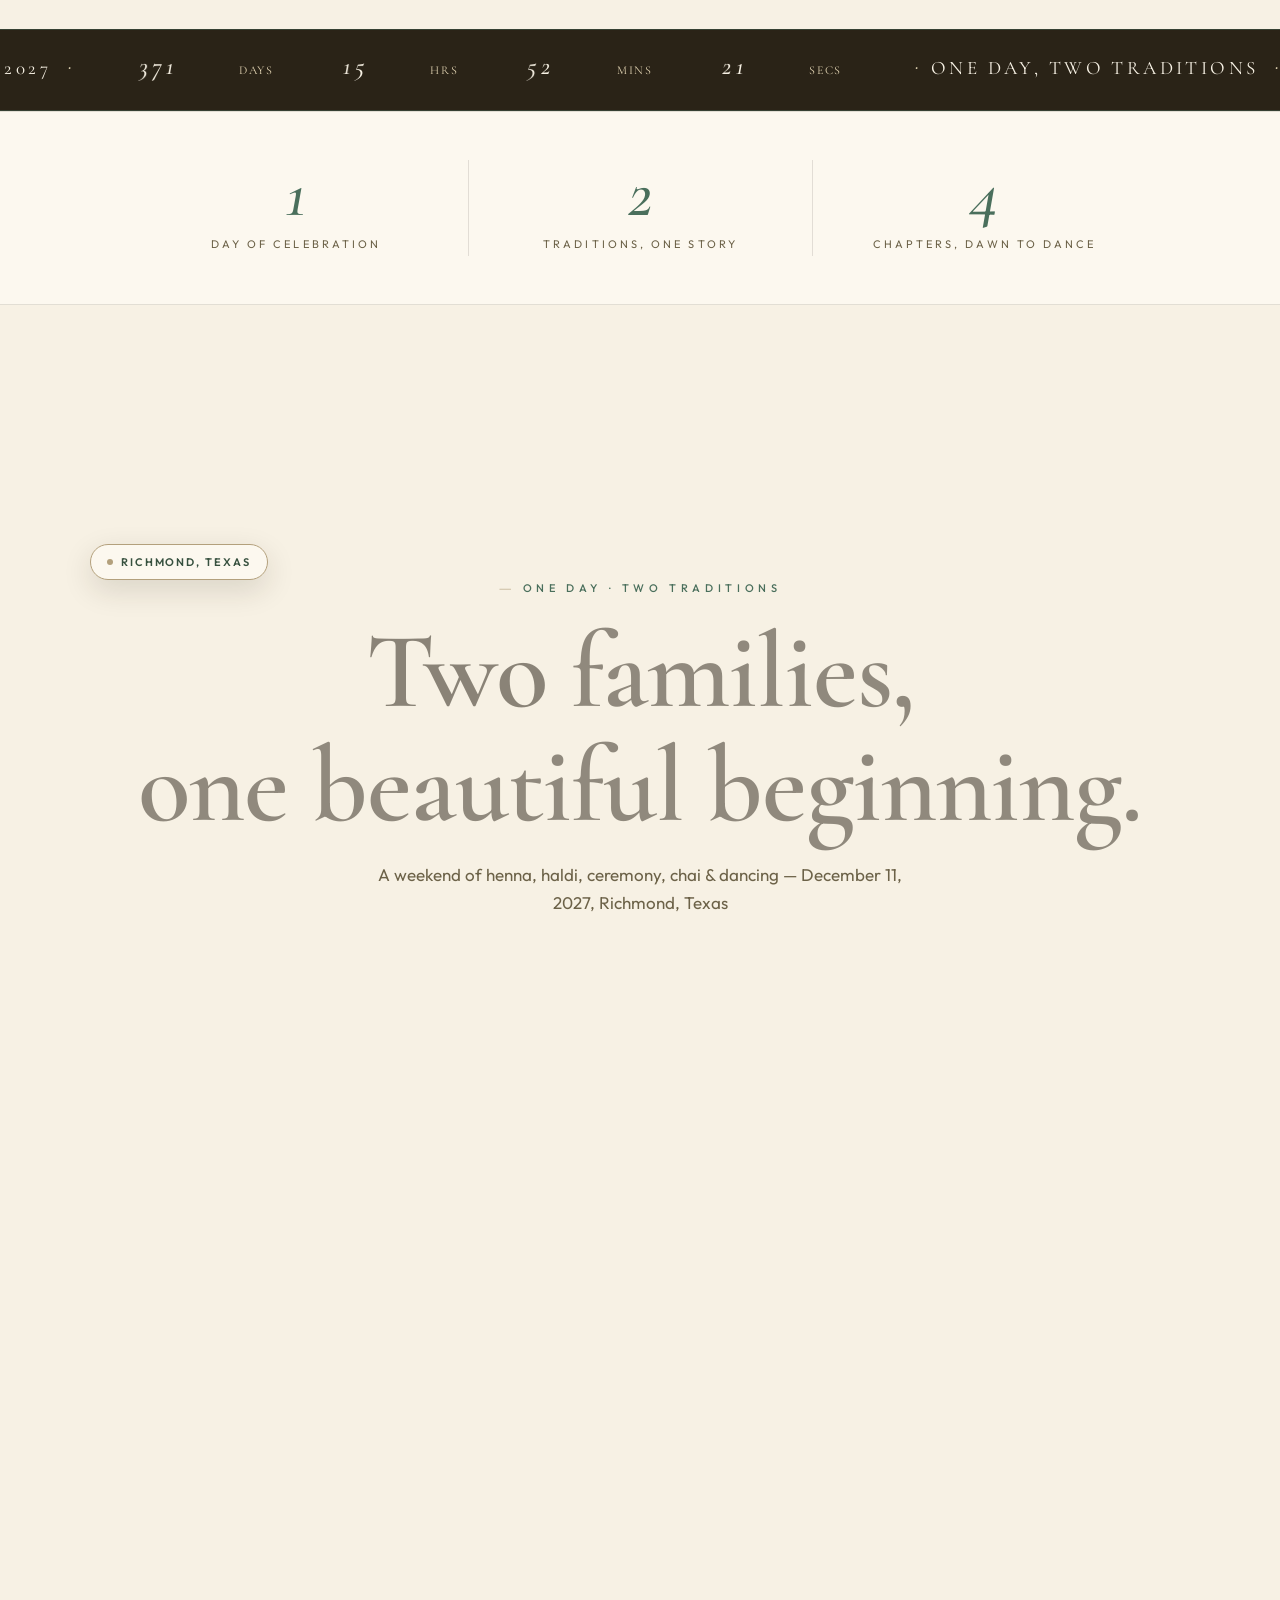
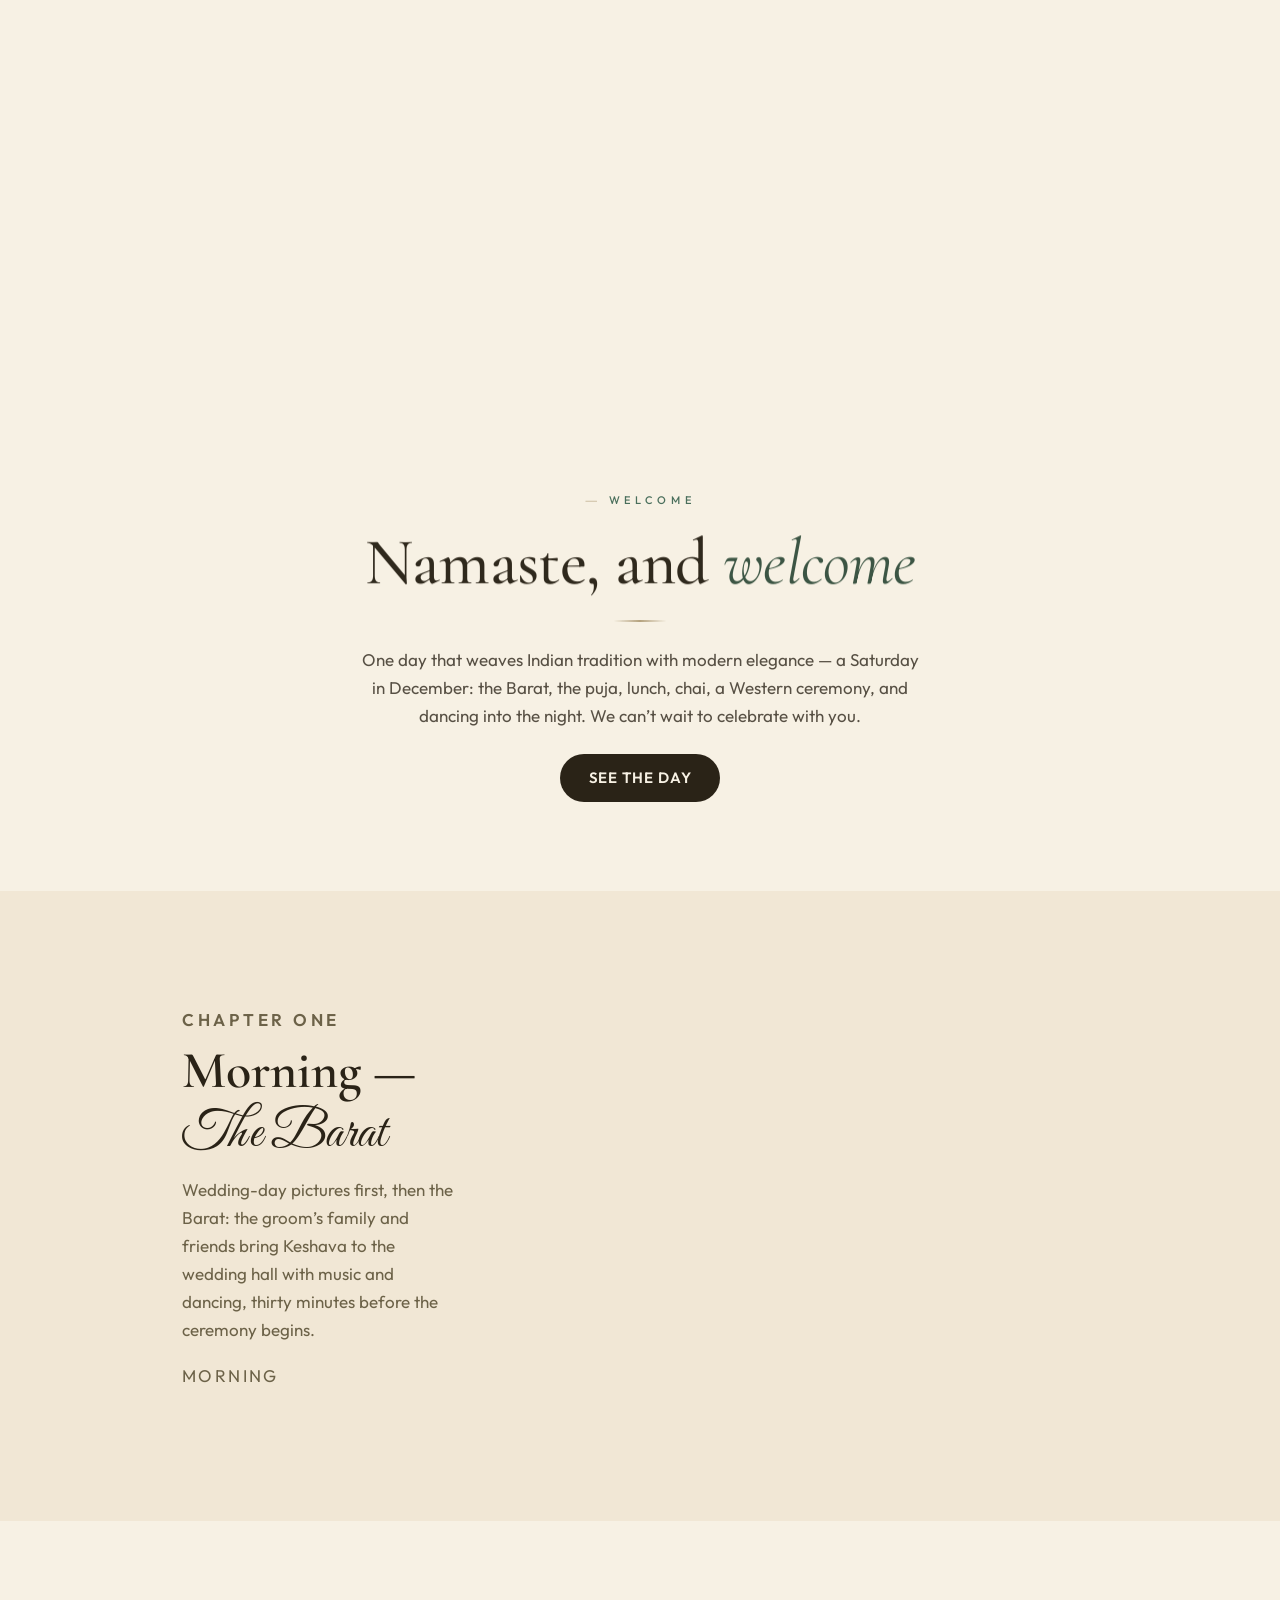
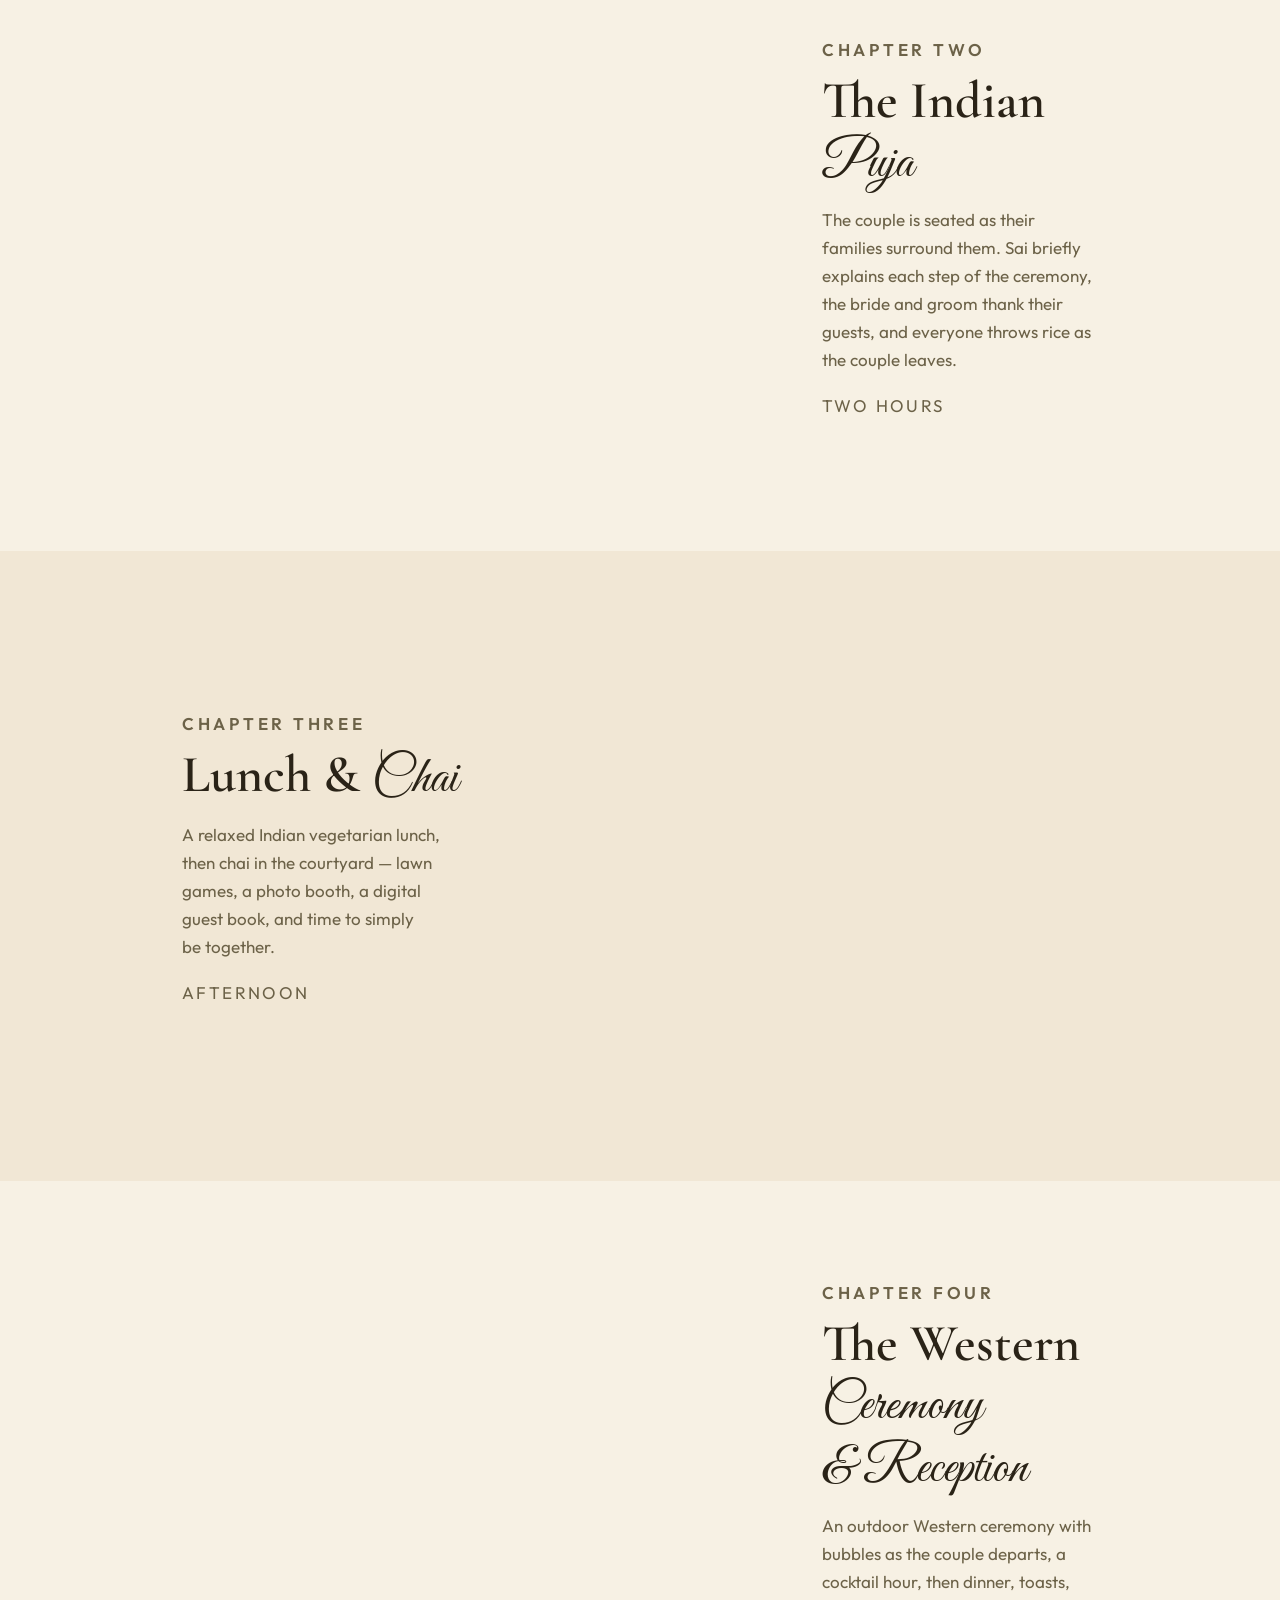
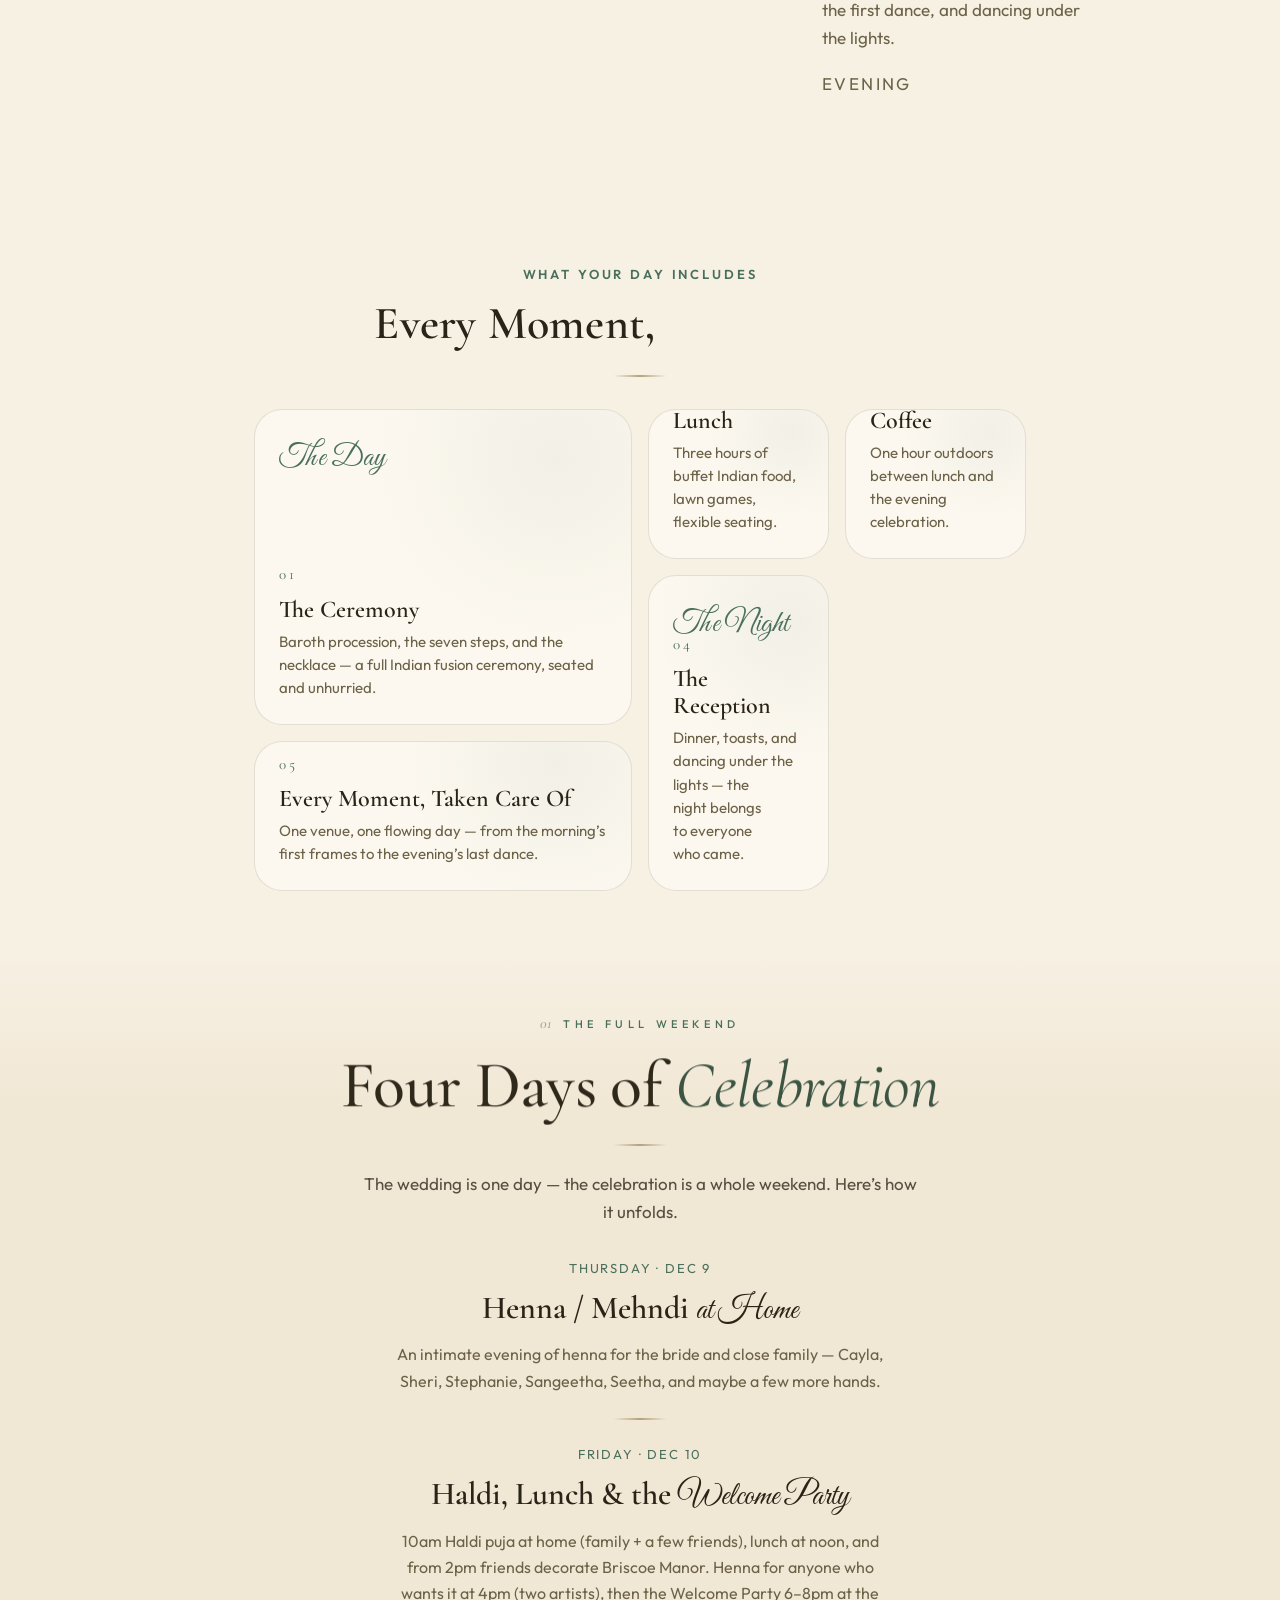
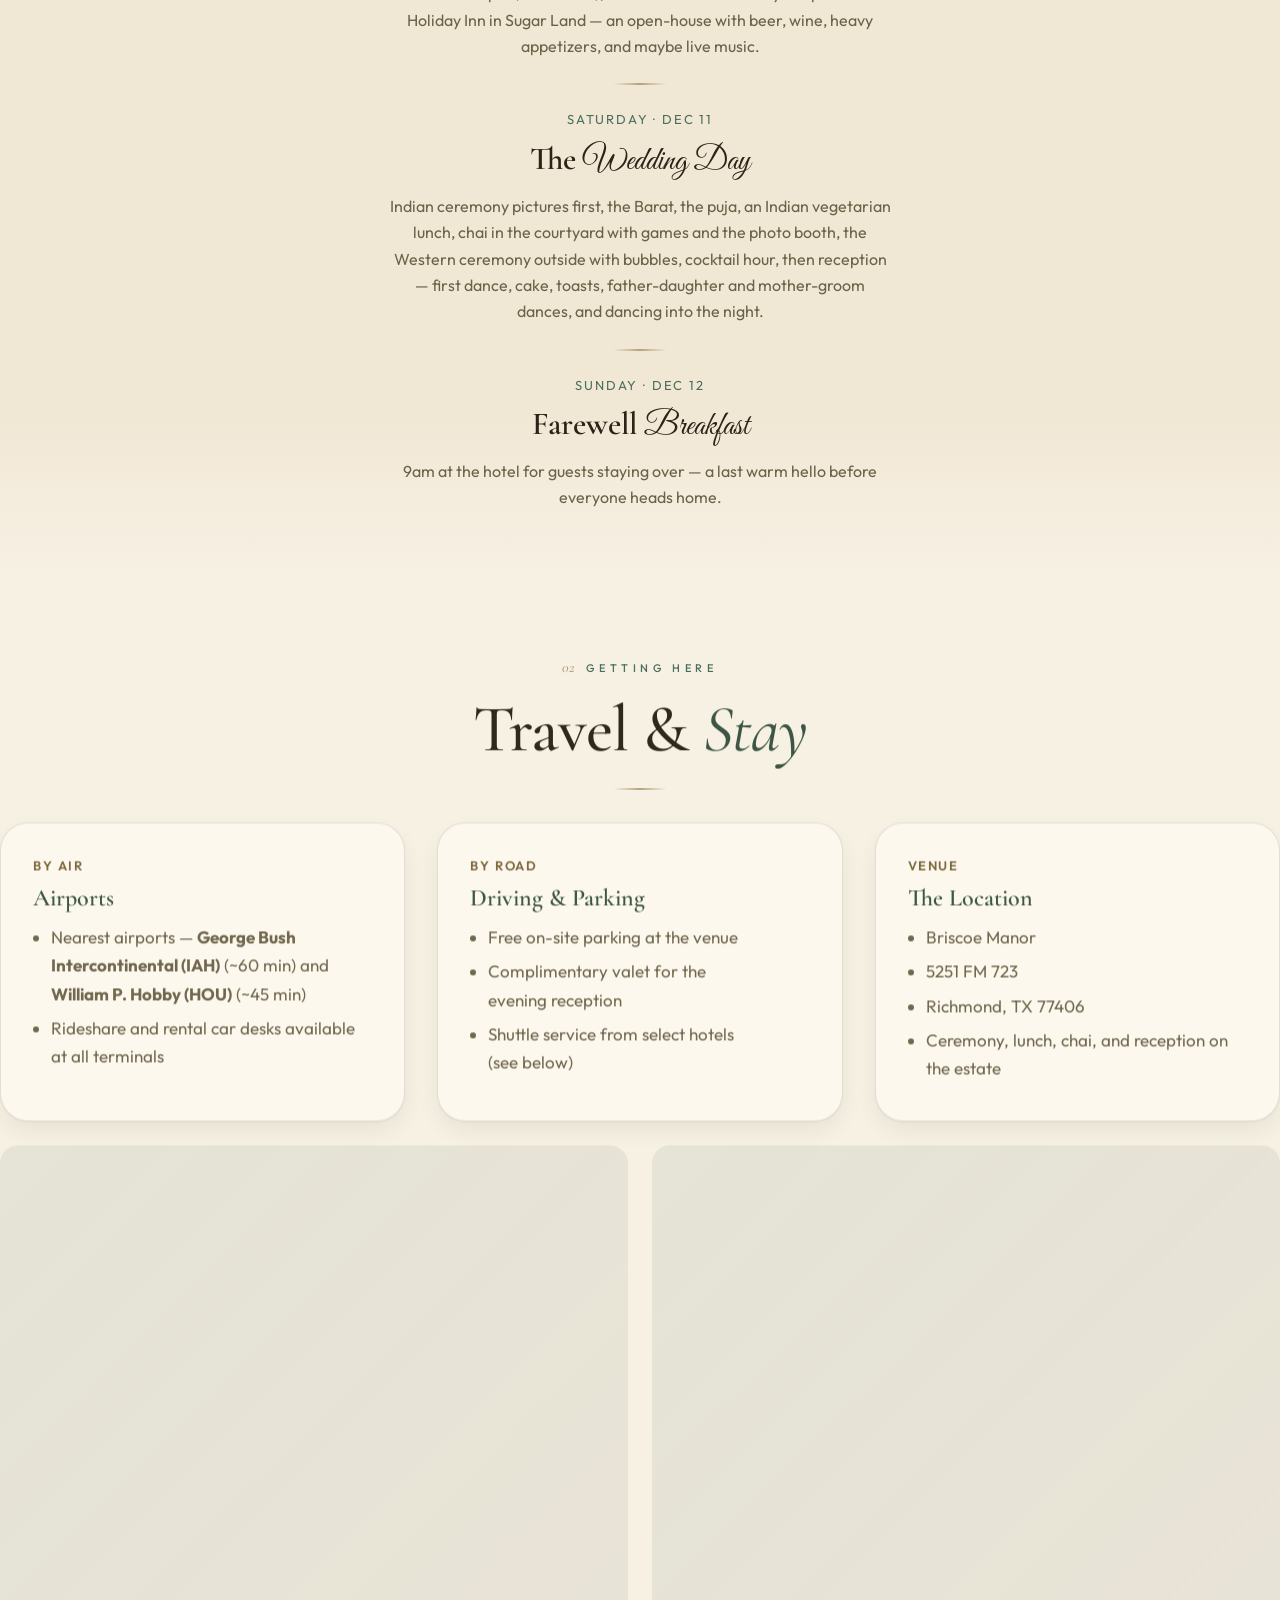
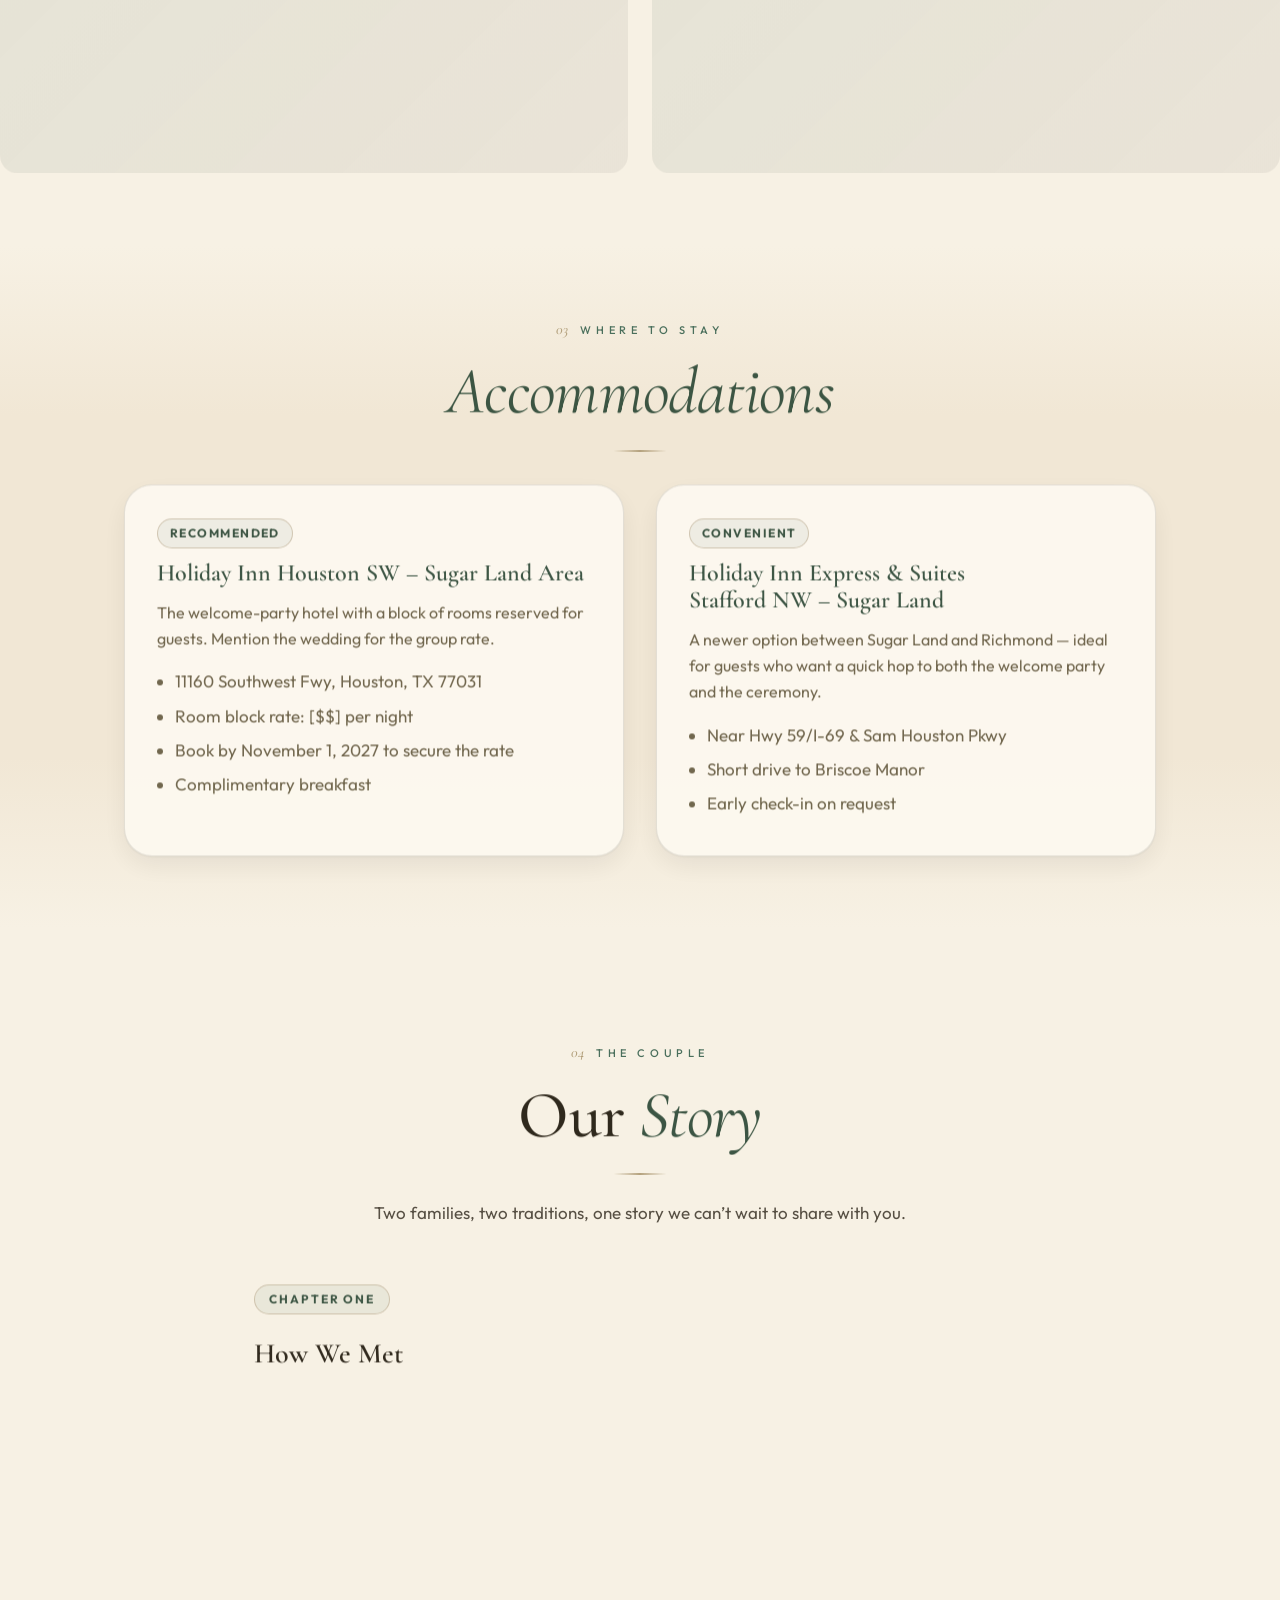
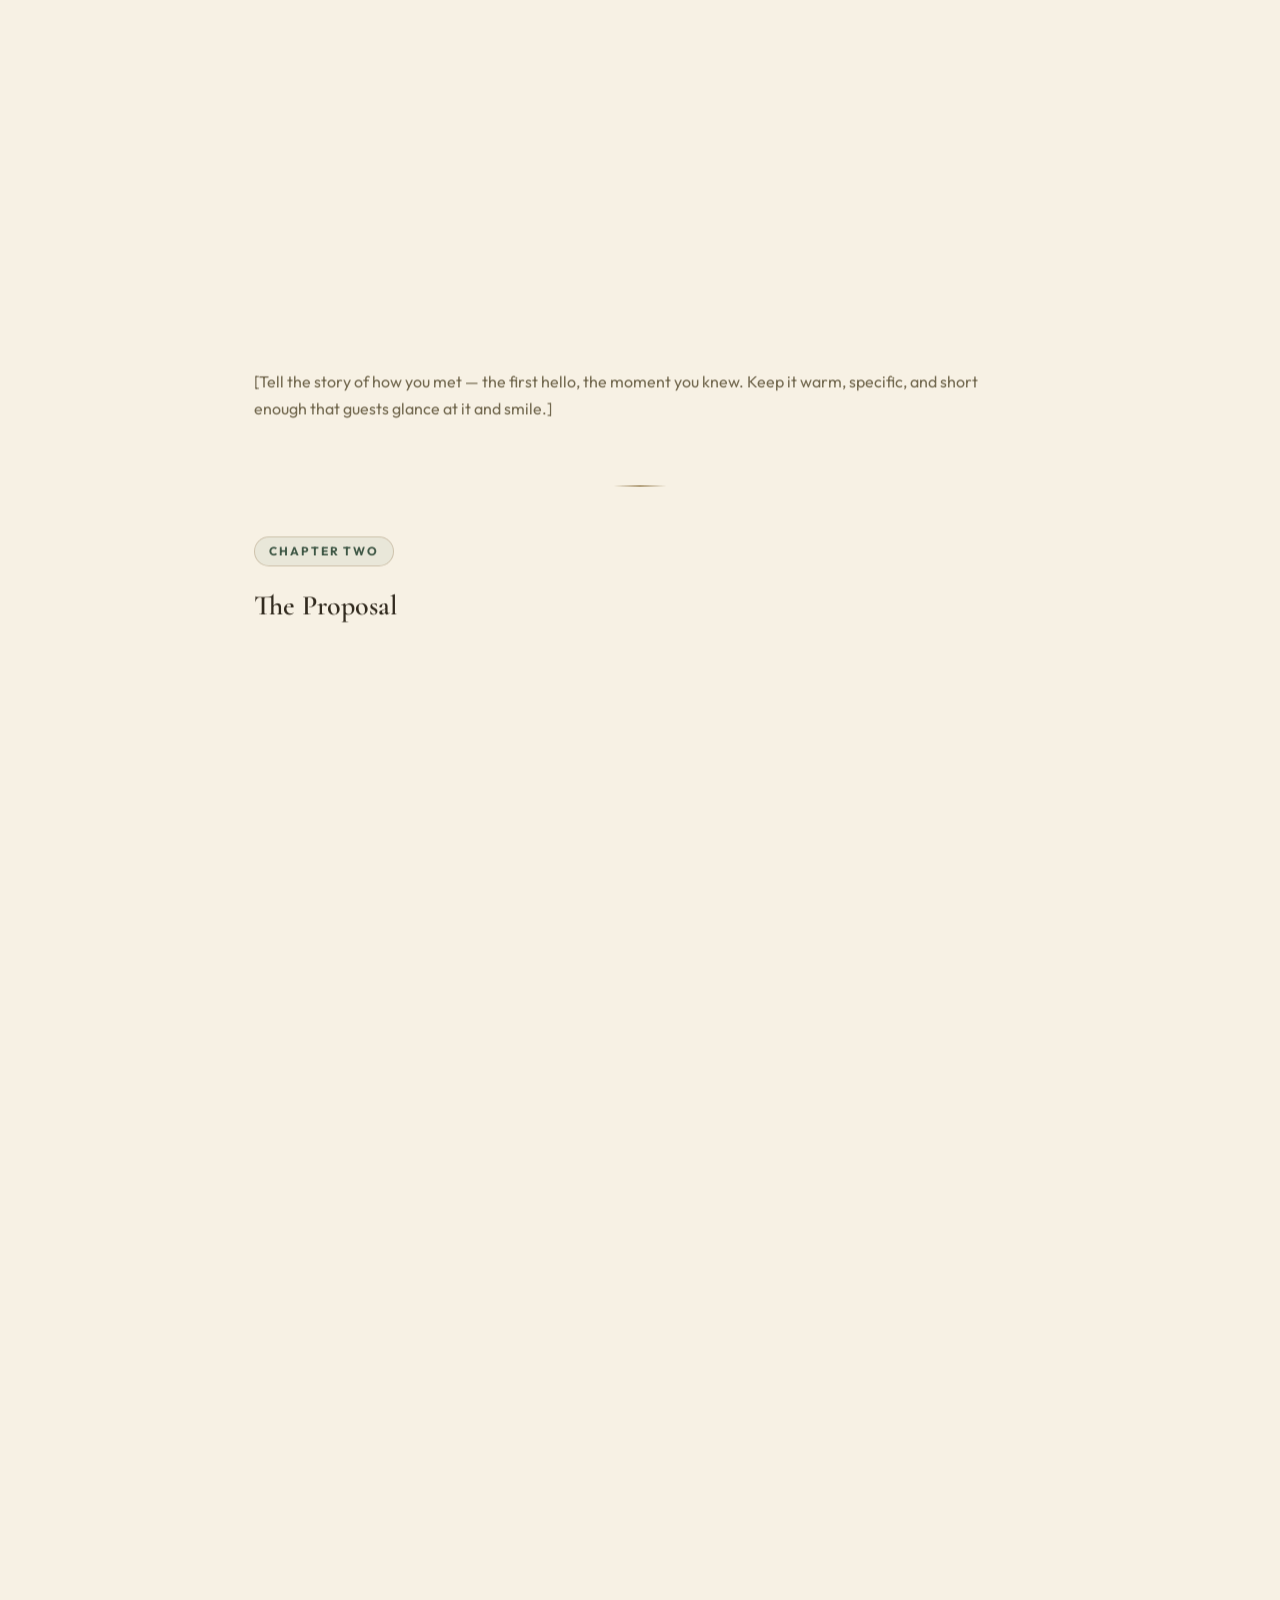
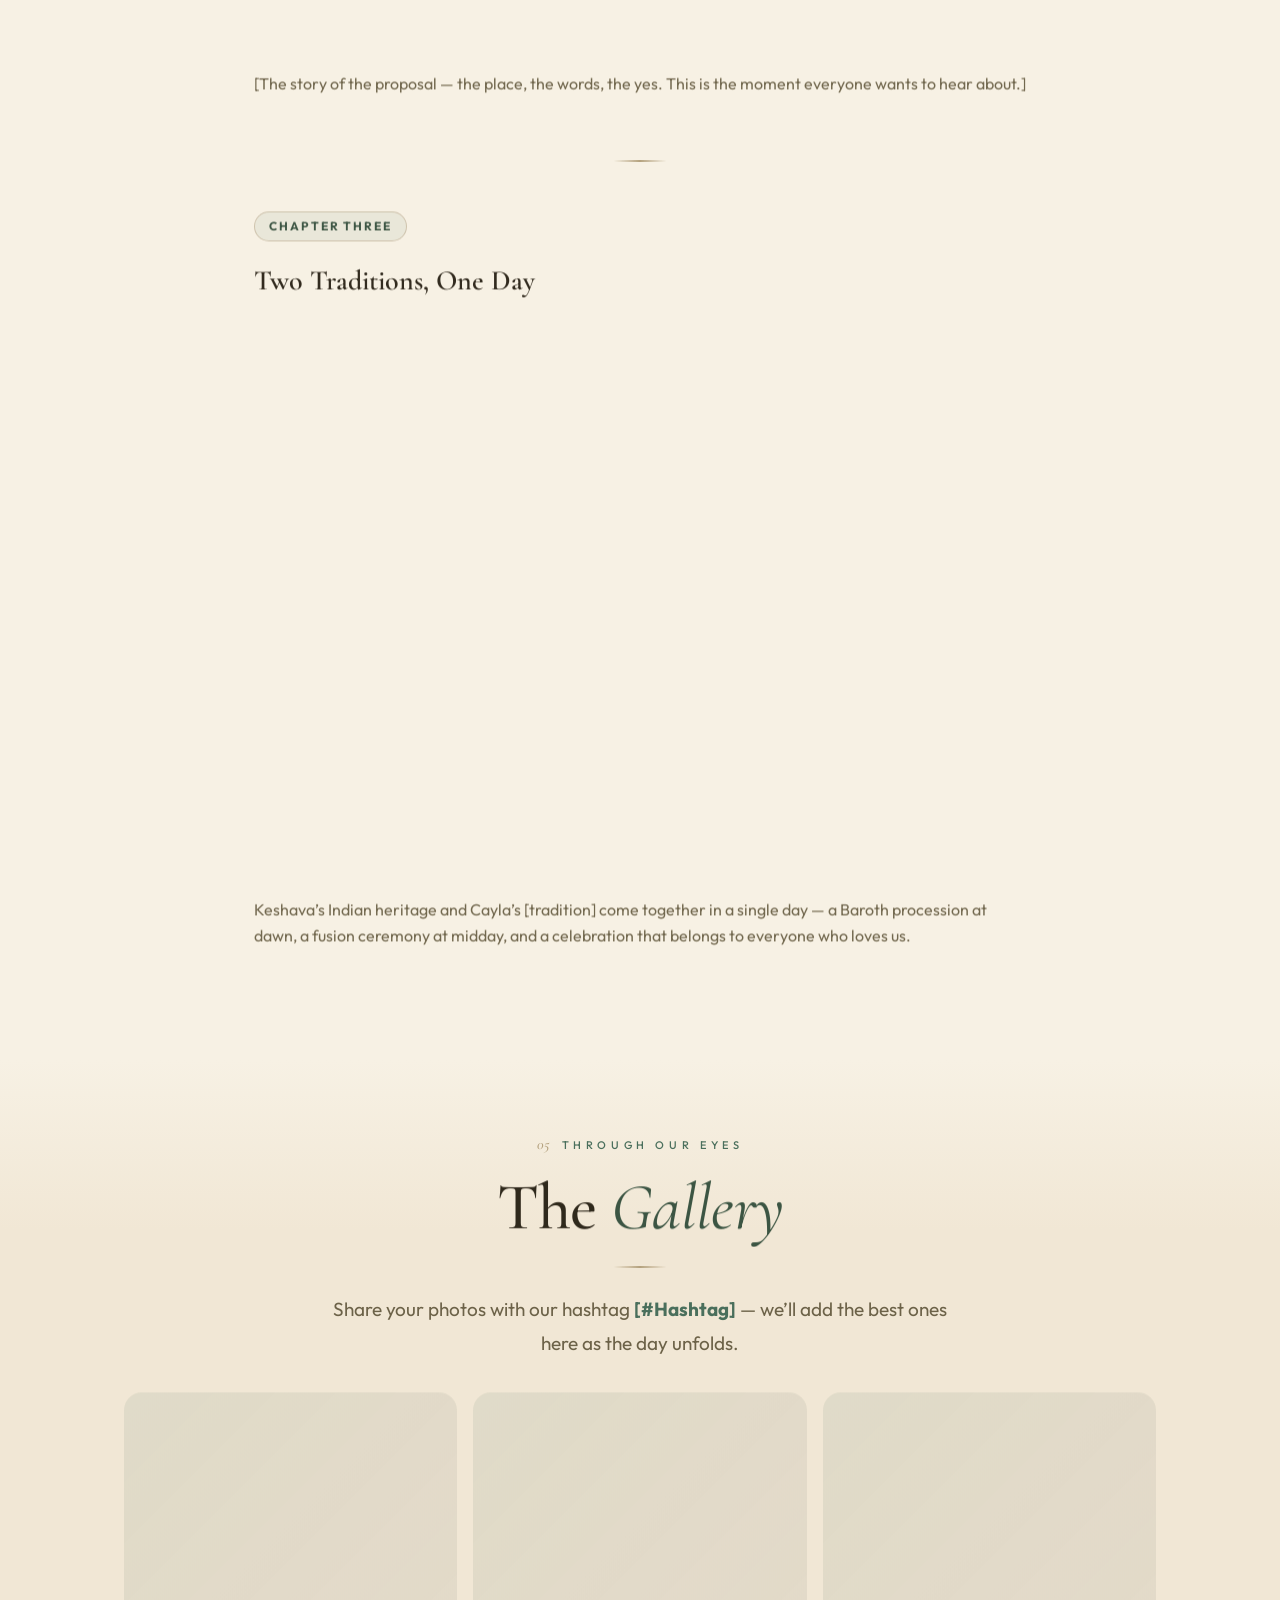
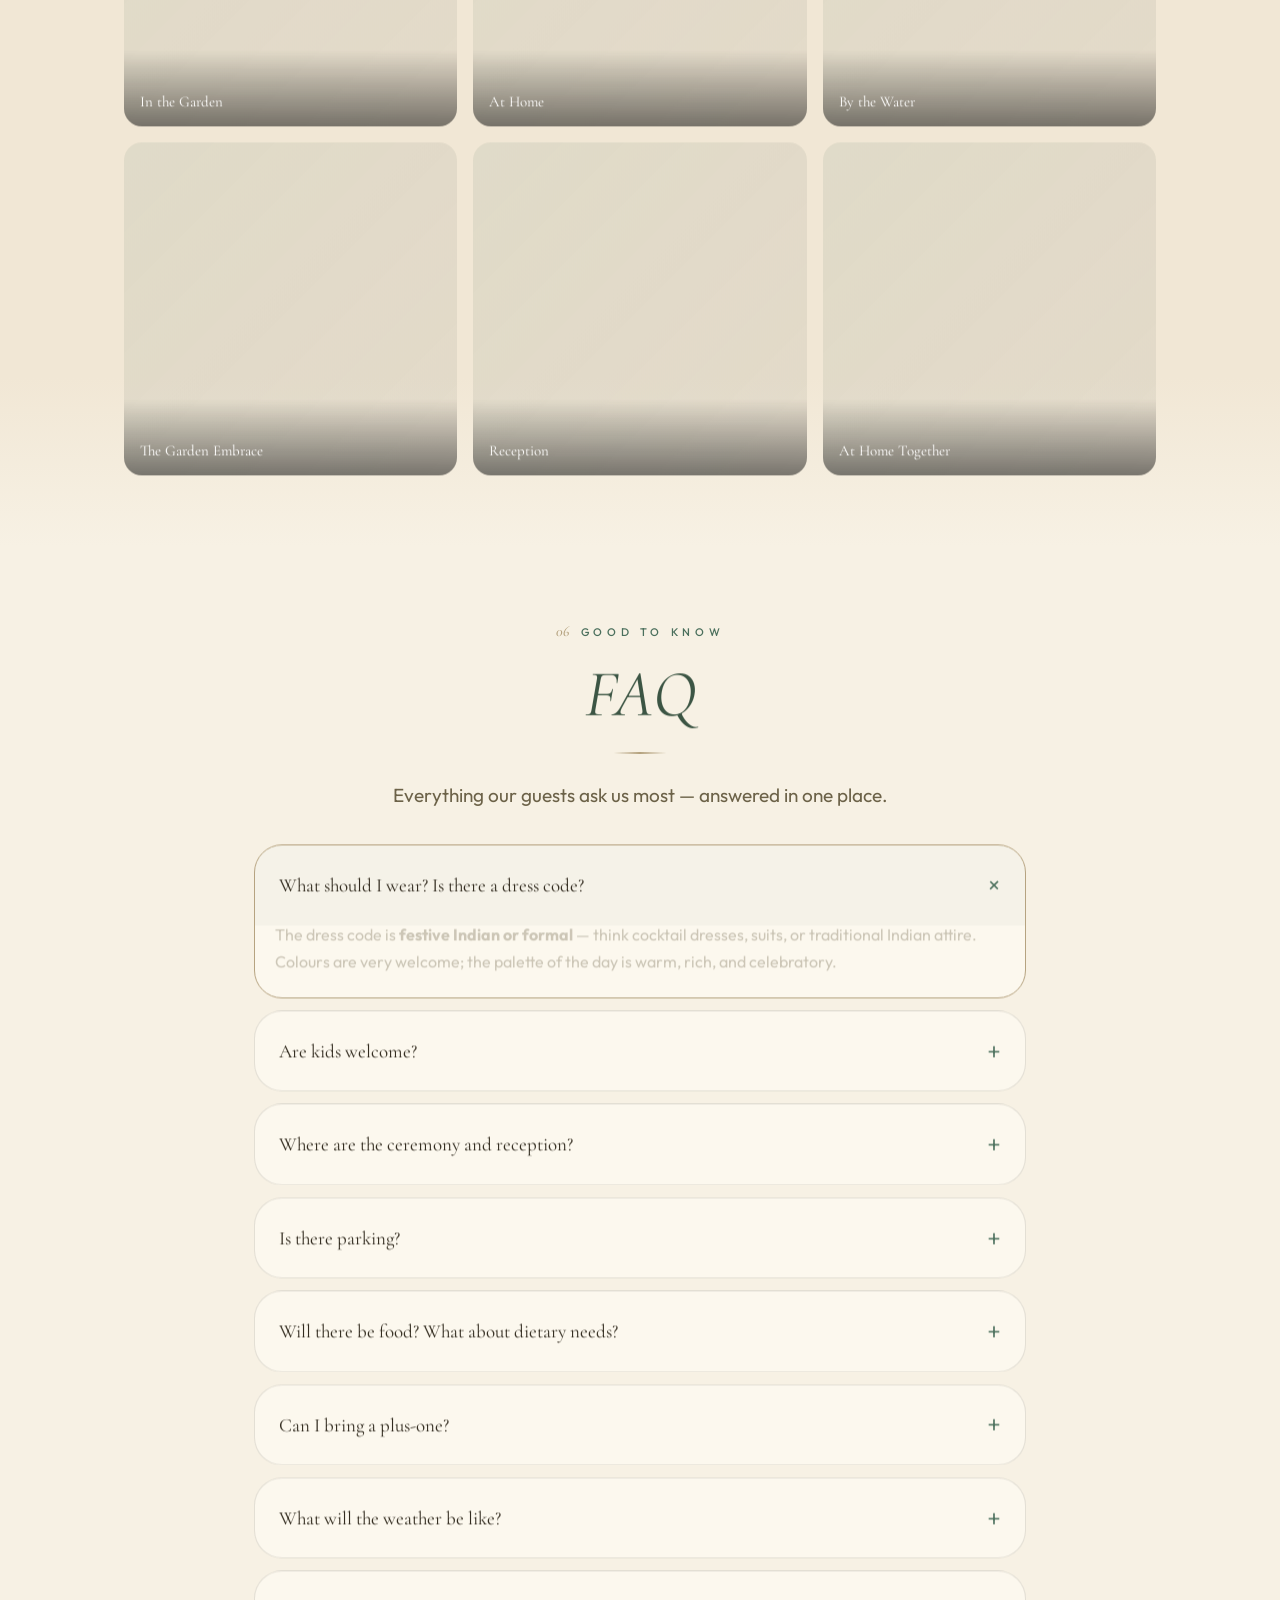
<file: guestbook.html>
<!DOCTYPE html>
<html lang="en">
<head>
<meta charset="UTF-8">
<meta name="viewport" content="width=device-width, initial-scale=1.0">
<meta http-equiv="refresh" content="0;url=index.html#guestbook">
<title>Keshava &amp; Cayla — redirecting…</title>
<link rel="canonical" href="index.html#guestbook">
<style>body{font-family:Georgia,serif;background:#f7f1e4;color:#2a2317;display:flex;align-items:center;justify-content:center;min-height:100vh;margin:0;}p{text-align:center;}</style>
</head>
<body><p>Taking you to the right place… <a href="index.html#guestbook">Continue</a></p></body>
</html>
</file>
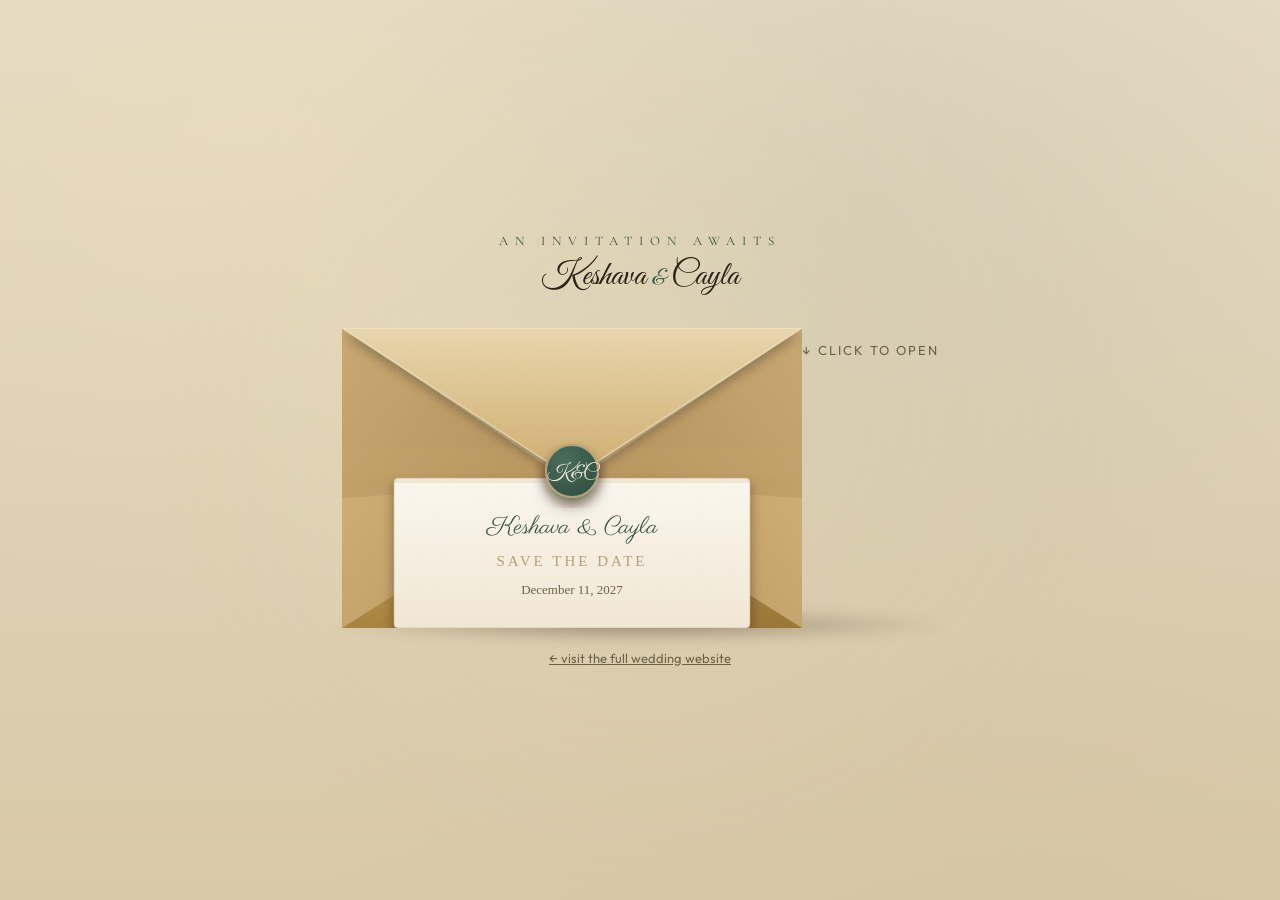
<file: open-invitation.html>
<!DOCTYPE html>
<html lang="en">
<head>
<meta charset="UTF-8">
<meta name="viewport" content="width=device-width, initial-scale=1.0, maximum-scale=5.0">
<meta name="theme-color" content="#4a6f5c">
<meta name="apple-mobile-web-app-capable" content="yes">
<meta name="apple-mobile-web-app-status-bar-style" content="black-translucent">
<link rel="icon" href="favicon-64.png" sizes="64x64">
<link rel="apple-touch-icon" href="apple-touch-icon.png" sizes="192x192">


<title>Your Invitation — Keshava & Cayla</title>
<meta name="description" content="Open your invitation from Keshava and Cayla.">
<link rel="preconnect" href="https://fonts.googleapis.com">
<link rel="preconnect" href="https://fonts.gstatic.com" crossorigin>
<link href="https://fonts.googleapis.com/css2?family=Cormorant+Garamond:ital,wght@0,400;0,500;0,600;1,400&family=Great+Vibes&family=Parisienne&family=Outfit:wght@300;400;500;600;700&display=swap" rel="stylesheet">
<style>
  :root {
    --paper: #fcf8ef;
    --paper-deep: #f1e7d5;
    --ink: #2a2317;
    --ink-soft: #6c6248;
    --maroon-deep: #37513f;   /* Round 53: replaced the old burgundy --red */
    --gold: #b3a07c;
  }
  * { box-sizing: border-box; margin: 0; padding: 0; }
  /* ---------- Living background (the 'full-screen looping video' feel) ---------- */
  body {
    font-family: 'Cormorant Garamond', Georgia, serif;
    background:
      radial-gradient(ellipse at 20% 15%, rgba(255,235,184,.18), transparent 45%),
      radial-gradient(ellipse at 80% 85%, rgba(179,160,124,.10), transparent 50%),
      radial-gradient(ellipse at 65% 25%, rgba(74,111,92,.08), transparent 45%),
      linear-gradient(180deg, #e4d9c3 0%, #d9c9a8 100%);
    background-size: 100% 100%, 100% 100%, 100% 100%, 100% 100%;
    animation: bg-breathe 9s ease-in-out infinite;
    min-height: 100vh;
    display: flex;
    align-items: center;
    justify-content: center;
    padding: 24px;
    overflow-x: hidden;
  }
  @keyframes bg-breathe {
    0%, 100% { background-position: 0 0, 0 0, 0 0, 0 0; }
    50% { background-position: -2% -1%, 2% 1%, -1% 2%, 0 0; }
  }
  /* Warm candle-flicker overlay — subtle light variation like a flame */
  body::before {
    content: ""; position: fixed; inset: 0; pointer-events: none; z-index: 0;
    background: radial-gradient(circle at 50% 45%, rgba(255,240,200,.10), transparent 60%);
    animation: flicker 3.2s ease-in-out infinite;
  }
  @keyframes flicker {
    0%, 100% { opacity: .35; transform: scale(1); }
    25% { opacity: .55; transform: scale(1.03); }
    60% { opacity: .28; transform: scale(.98); }
    80% { opacity: .5; transform: scale(1.02); }
  }
  .stage { position: relative; z-index: 1; text-align: center; width: 100%; max-width: 720px; }
  html, body { overflow-x: hidden; max-width: 100%; }
  .env-stage { max-width: 94vw; }
  .envelope { max-width: 100%; height: auto; }
  @media (prefers-reduced-motion: reduce) {
    body, body::before { animation: none !important; }
  }

  /* ACT 1 — ARRIVAL: kicker + names fade in, envelope drops with spring */
  .top-kicker {
    opacity: 0;
    animation: fade-in 1s ease-out .3s both;
    font-size: 13px; letter-spacing: 7px; color: var(--maroon-deep); text-transform: uppercase;
  }
  .top-names {
    opacity: 0;
    animation: fade-in 1s ease-out .5s both;
    font-family: 'Great Vibes', cursive; font-size: 34px; color: var(--ink); margin-top: 6px;
  }
  .top-names .amp { color: var(--maroon-deep); font-size: 22px; }
  @keyframes fade-in { from { opacity: 0; transform: translateY(8px); } to { opacity: 1; transform: none; } }

  /* Envelope drop-in: falls from above, bounces on the table */
  @keyframes env-drop {
    0% { transform: translateY(-120vh); opacity: 0; }
    55% { transform: translateY(0); opacity: 1; }
    70% { transform: translateY(-34px); }
    82% { transform: translateY(0); }
    90% { transform: translateY(-12px); }
    100% { transform: translateY(0); }
  }
  .env-stage {
    display: flex; justify-content: center;
    position: relative;
    width: 100%;
    margin: 30px auto 0;
    cursor: pointer;
    perspective: 1400px;
    perspective-origin: 50% 30%;
  }
  /* Inner wrapper carries the drop animation so the flex container
     itself never transforms (prevents mobile off-center rendering) */
  .env-drop-wrap {
    width: 100%;
    display: flex; justify-content: center;
    animation: env-drop 1.15s cubic-bezier(.22,1,.36,1) .8s both;
  }
  .env-shadow {
    position: absolute; left: 50%; top: auto; bottom: -14px;
    width: 88%; height: 34px;
    background: radial-gradient(ellipse, rgba(40,25,10,.38), rgba(40,25,10,0) 70%);
    filter: blur(6px);
    z-index: 0;
    transform: translateX(-50%);
    transition: opacity .6s;
    animation: shadow-settle 1.2s ease-out .8s both;
  }
  @keyframes shadow-settle {
    0% { opacity: 0; transform: translateX(-50%) scale(.4); }
    55% { opacity: 1; transform: translateX(-50%) scale(1.15); }
    75% { transform: translateX(-50%) scale(.95); }
    100% { opacity: 1; transform: translateX(-50%) scale(1); }
  }

  .envelope {
    flex-shrink: 0;
    width: min(460px, 94vw);
    display: block;
    transform-style: preserve-3d;
    transition: transform .3s ease;
    z-index: 1;
  }
  .env-stage:hover .envelope { transform: translateY(-5px); }

  /* Wax seal glint — sparkle passes over it */
  @keyframes seal-glint {
    0%, 55% { opacity: 0; }
    60% { opacity: 1; }
    75% { opacity: 0; }
    100% { opacity: 0; }
  }
  #seal-glint {
    opacity: 0;
    animation: seal-glint 2.8s ease-in-out 2.2s infinite;
  }

  /* The flap lifts in 3D */
  #flap {
    transform-origin: 230px 12px;
    transition: transform .85s cubic-bezier(.55,-0.15,.35,1.25);
  }
  .env-stage.open #flap { transform: rotateX(-150deg); }

  /* Light spill — warm glow from the opened envelope (ACT 2) */
  #light-beam {
    opacity: 0;
    transition: opacity .5s ease .25s;
  }
  .env-stage.open #light-beam { opacity: 1; }

  /* The card rises out */
  #card {
    transition: transform .9s cubic-bezier(.5,-0.08,.3,1.3);
  }
  .env-stage.open #card { transform: translateY(-92px); }
  .env-stage.open { cursor: default; }
  .env-stage.open .env-shadow { opacity: .4; }

  /* Petals rising after open — FULL SCENE, fixed overlay over everything */
  .petals {
    position: fixed; inset: 0; overflow: hidden; pointer-events: none; z-index: 50;
  }
  .petal {
    position: absolute; bottom: -18px;
    border-radius: 60% 40% 55% 45%;
    opacity: 0;
    animation: petal-rise linear infinite;
  }
  @keyframes petal-rise {
    0% { transform: translateY(0) translateX(0) rotate(0); opacity: 0; }
    10% { opacity: .55; }
    90% { opacity: .4; }
    100% { transform: translateY(-105vh) translateX(30px) rotate(320deg); opacity: 0; }
  }
  .stage.opened .petals .petal { animation-play-state: running; }

  /* ---------- Invitation card (ACT 3 — staggered reveal) ---------- */
  .invitation {
    display: none;
    margin: 30px auto 0;
    max-width: 600px;
    background: var(--paper);
    background-image:
      repeating-linear-gradient(45deg, rgba(120,90,40,.015) 0 2px, transparent 2px 4px),
      radial-gradient(ellipse at 15% 8%, rgba(179,160,124,.07), transparent 45%),
      radial-gradient(ellipse at 88% 92%, rgba(74,111,92,.06), transparent 50%),
      linear-gradient(180deg, #fefaf0 0%, var(--paper) 55%, var(--paper-deep) 100%);
    border: 1px solid rgba(179,160,124,.4);
    border-radius: 4px;
    padding: 34px 30px 26px;
    text-align: center;
    box-shadow: 0 30px 60px rgba(40,25,10,.35);
    position: relative;
  }
  .invitation.visible { display: block; animation: card-in .7s cubic-bezier(.5,-0.1,.3,1.3) both; }
  @keyframes card-in { from { opacity: 0; transform: translateY(-34px) scale(.97); } to { opacity: 1; transform: none; } }
  /* Staggered inner elements */
  .invitation .stagger { opacity: 0; transform: translateY(14px); }
  .invitation.visible .stagger { animation: fade-up .6s ease-out both; }
  .invitation.visible .st1 { animation-delay: .35s; }
  .invitation.visible .st2 { animation-delay: .55s; }
  .invitation.visible .st3 { animation-delay: .75s; }
  .invitation.visible .st4 { animation-delay: .95s; }
  .invitation.visible .st5 { animation-delay: 1.15s; }
  .invitation.visible .st6 { animation-delay: 1.35s; }
  @keyframes fade-up { to { opacity: 1; transform: none; } }

  .orn-band { font-size: 15px; color: var(--gold); letter-spacing: 6px; margin-bottom: 14px; }
  .inv-kicker { font-size: 12px; letter-spacing: 5px; color: var(--maroon-deep); text-transform: uppercase; margin-bottom: 10px; }
  .inv-names { font-family: 'Great Vibes', cursive; font-size: 44px; line-height: 1.2; color: var(--ink); margin-bottom: 6px; }
  .inv-names .amp { color: var(--maroon-deep); font-size: 26px; }
  .inv-request { font-style: italic; font-size: 17px; color: var(--ink-soft); line-height: 1.8; margin-bottom: 16px; }
  .inv-date { font-size: 62px; font-weight: 600; line-height: 1; color: var(--gold); text-shadow: 0 0 2px rgba(179,160,124,.35), 0 1px 1px rgba(255,255,255,.6), 0 -1px 1px rgba(120,95,50,.3); margin: 10px 0 4px; }
  .inv-month { font-size: 18px; letter-spacing: 8px; color: var(--gold); text-transform: uppercase; margin-bottom: 14px; }
  .inv-venue { font-family: 'Parisienne', cursive; font-size: 22px; color: var(--ink-soft); margin-bottom: 18px; }
  .inv-cta {
    display: inline-block; margin-top: 8px; padding: 15px 44px;
    background: var(--ink); border: 1px solid var(--gold); border-radius: 999px;  /* Round 53: ink pill button */
    font-family: 'Great Vibes', cursive; font-size: 23px; color: #f9f0dc;
    text-decoration: none; text-shadow: 0 1px 1px rgba(28,23,18,.4);
    transition: transform .2s, box-shadow .2s;
    animation: cta-pulse 2.2s ease-in-out 2s infinite;
  }
  @keyframes cta-pulse {
    0%, 100% { transform: scale(1); box-shadow: 0 4px 14px rgba(42,35,23,.25); }
    50% { transform: scale(1.04); box-shadow: 0 8px 24px rgba(42,35,23,.4); }
  }
  .inv-cta:hover { transform: scale(1.06) translateY(-2px); }
  .inv-note { font-family: 'Parisienne', cursive; font-size: 20px; color: var(--ink-soft); margin-top: 14px; }
  .inv-dress { font-family: 'Parisienne', cursive; font-size: 19px; color: var(--ink-soft); margin-top: 12px; }
  .inv-flourish { font-size: 16px; color: var(--gold); letter-spacing: 10px; margin-top: 16px; }

  .hint {
    margin-top: 14px; font-family: 'Outfit', sans-serif; font-size: 13px;
    letter-spacing: 2px; color: var(--ink-soft); text-transform: uppercase;
    opacity: 0; animation: fade-in 1s ease-out 2s both;
  }
  .hint.hidden { visibility: hidden; }
  .back-link { display: inline-block; margin-top: 22px; font-family: 'Outfit', sans-serif; font-size: 13px; color: var(--ink-soft); text-decoration: underline; }

  /* Kinetic words (Seedance/Apple-style) */
  .kinetic-words { position: fixed; inset: 0; overflow: hidden; pointer-events: none; z-index: 60; }
  .kw { position: absolute; font-family: 'Cormorant Garamond', Georgia, serif; font-style: italic; color: rgba(28,23,18,.05); white-space: nowrap; animation: kw-drift linear infinite; }
  .kw-1 { top: 10%; font-size: 64px; animation-duration: 24s; left: -20%; }
  .kw-2 { top: 30%; font-size: 40px; animation-duration: 18s; left: -12%; color: rgba(74,111,92,.06); }
  .kw-3 { top: 55%; font-size: 80px; animation-duration: 28s; left: -25%; }
  .kw-4 { top: 75%; font-size: 36px; animation-duration: 20s; left: -15%; color: rgba(179,160,124,.06); }
  .kw-5 { top: 88%; font-size: 52px; animation-duration: 32s; left: -30%; }
  @keyframes kw-drift { from { transform: translateX(0); } to { transform: translateX(calc(100vw + 40%)); } }
  @media (prefers-reduced-motion: reduce) { .kw { animation: none; display: none; } }

  @media (prefers-reduced-motion: reduce) {
    .env-stage, .env-shadow, #flap, #card, .invitation, .petal, #seal-glint, #light-beam, .inv-cta { animation: none !important; transition: none !important; }
    .top-kicker, .top-names, .hint { animation: fade-in .3s both; }
  }
</style>
<link rel="manifest" href="site.webmanifest">
</head>
<body>
  <div class="stage" id="stage">
    <!-- Kinetic words drifting across (Seedance/Apple-style) -->
    <div class="kinetic-words" aria-hidden="true">
      <span class="kw kw-1">Keshava</span>
      <span class="kw kw-2">&amp;</span>
      <span class="kw kw-3">Cayla</span>
      <span class="kw kw-4">An Invitation</span>
      <span class="kw kw-5">Keshava &amp; Cayla</span>
    </div>
    <div class="top-kicker">An invitation awaits</div>
    <div class="top-names">Keshava <span class="amp">&amp;</span> Cayla</div>

    <div class="env-drop-wrap">
      <div class="env-stage" id="env" role="button" tabindex="0" aria-label="Open your invitation">
        <div class="env-shadow"></div>
        <svg class="envelope" viewBox="0 0 460 300" xmlns="http://www.w3.org/2000/svg" aria-hidden="true">
        <defs>
          <linearGradient id="gBack" x1="0" y1="0" x2="0" y2="1">
            <stop offset="0" stop-color="#e3cda1"/><stop offset="1" stop-color="#c9a86a"/>
          </linearGradient>
          <linearGradient id="gPocketL" x1="0" y1="0" x2="1" y2="1">
            <stop offset="0" stop-color="#d8b87e"/><stop offset="1" stop-color="#b8935a"/>
          </linearGradient>
          <linearGradient id="gPocketR" x1="1" y1="0" x2="0" y2="1">
            <stop offset="0" stop-color="#d8b87e"/><stop offset="1" stop-color="#b8935a"/>
          </linearGradient>
          <linearGradient id="gBottom" x1="0" y1="0" x2="0" y2="1">
            <stop offset="0" stop-color="#c9a86a"/><stop offset="1" stop-color="#a8843f"/>
          </linearGradient>
          <linearGradient id="gFlap" x1="0" y1="0" x2="0" y2="1">
            <stop offset="0" stop-color="#e9d7ae"/><stop offset="1" stop-color="#d0ad6f"/>
          </linearGradient>
          <linearGradient id="gCard" x1="0" y1="0" x2="0" y2="1">
            <stop offset="0" stop-color="#fcf8ef"/><stop offset="1" stop-color="#f1e7d5"/>
          </linearGradient>
          <radialGradient id="gSeal" cx="0.35" cy="0.3" r="0.9">
            <stop offset="0" stop-color="#4a6f5c"/><stop offset="1" stop-color="#2f4a3c"/>
          </radialGradient>
          <radialGradient id="gLight" cx="0.5" cy="0.2" r="0.8">
            <stop offset="0" stop-color="#ffe9b8" stop-opacity=".85"/>
            <stop offset="1" stop-color="#ffe9b8" stop-opacity="0"/>
          </radialGradient>
          <filter id="grain" x="0" y="0" width="100%" height="100%">
            <feTurbulence type="fractalNoise" baseFrequency="0.9" numOctaves="2" stitchTiles="stitch" result="n"/>
            <feColorMatrix in="n" type="saturate" values="0"/>
            <feComponentTransfer><feFuncA type="linear" slope="0.05"/></feComponentTransfer>
            <feBlend in="SourceGraphic" mode="multiply"/>
          </filter>
          <filter id="softShadow" x="-20%" y="-20%" width="140%" height="140%">
            <feDropShadow dx="0" dy="6" stdDeviation="6" flood-color="#28190a" flood-opacity="0.4"/>
          </filter>
        </defs>

        <!-- LIGHT BEAM (ACT 2 — spills out when opened) -->
        <ellipse id="light-beam" cx="230" cy="60" rx="210" ry="120" fill="url(#gLight)"/>

        <!-- BACK PANEL -->
        <rect width="460" height="300" rx="10" fill="url(#gBack)" filter="url(#grain)"/>

        <!-- LEFT POCKET FOLD -->
        <polygon points="0,0 230,155 0,300" fill="url(#gPocketL)" filter="url(#grain)"/>
        <polygon points="0,0 230,155 0,170" fill="rgba(120,80,30,.14)"/>

        <!-- RIGHT POCKET FOLD -->
        <polygon points="460,0 230,155 460,300" fill="url(#gPocketR)" filter="url(#grain)"/>
        <polygon points="460,0 230,155 460,170" fill="rgba(120,80,30,.14)"/>

        <!-- BOTTOM FOLD -->
        <polygon points="0,300 230,155 460,300" fill="url(#gBottom)" filter="url(#grain)"/>
        <polygon points="230,155 460,300 230,300" fill="rgba(90,55,15,.16)"/>

        <!-- THE CARD -->
        <g id="card" filter="url(#softShadow)">
          <rect x="52" y="150" width="356" height="150" rx="4" fill="url(#gCard)" filter="url(#grain)"/>
          <rect x="52" y="150" width="356" height="150" rx="4" fill="none" stroke="rgba(179,160,124,.4)" stroke-width="1"/>
          <text x="230" y="205" text-anchor="middle" font-family="Parisienne, cursive" font-size="24" fill="#37513f">Keshava &amp; Cayla</text>
          <text x="230" y="238" text-anchor="middle" font-family="Georgia, serif" font-size="15" letter-spacing="3" fill="#b3a07c">SAVE THE DATE</text>
          <text x="230" y="266" text-anchor="middle" font-family="Georgia, serif" font-size="13" fill="#6c6248">December 11, 2027</text>
        </g>

        <!-- FRONT BAND -->
        <rect x="0" y="120" width="460" height="35" fill="rgba(201,168,106,.18)"/>

        <!-- FLAP + WAX SEAL -->
        <g id="flap" filter="url(#softShadow)">
          <polygon points="0,0 230,150 460,0" fill="url(#gFlap)" filter="url(#grain)"/>
          <polygon points="0,0 230,150 460,0" fill="none" stroke="rgba(255,245,220,.4)" stroke-width="1.5"/>
          <circle cx="230" cy="143" r="26" fill="url(#gSeal)" stroke="#b3a07c" stroke-width="2" filter="url(#softShadow)"/>
          <text x="230" y="150" text-anchor="middle" font-family="Great Vibes, cursive" font-size="20" fill="#f5ecd8">K&amp;C</text>
          <!-- glint sparkle on the seal -->
          <path id="seal-glint" d="M230 120 L233 138 L251 141 L233 144 L230 162 L227 144 L209 141 L227 138 Z" fill="#ffe9b8" opacity=".9"/>
        </g>
      </svg>
      <div class="hint" id="hint">&#8595; click to open</div>
    </div>
    </div><!-- /env-drop-wrap -->

    <!-- Petals: full-scene fixed overlay (ACT 4) -->
    <div class="petals" id="petals" aria-hidden="true"></div>

    <!-- Invitation card (ACT 3) -->
    <div class="invitation" id="invitation">
      <div class="stagger st1 orn-band">&#10087; &#10086; &#10087; &#10086; &#10087;</div>
      <div class="stagger st2 inv-kicker">Together with their families</div>
      <div class="stagger st3 inv-names">Keshava <span class="amp">&amp;</span> Cayla</div>
      <div class="stagger st4 inv-request">request the honour of your presence<br>at the celebration of their marriage</div>
      <div class="stagger st4 inv-date">11</div>
      <div class="stagger st4 inv-month">December 2027</div>
      <div class="stagger st5 inv-venue">Ceremony at 10:30 AM &middot; Briscoe Manor &middot; Richmond, TX</div>
      <div class="stagger st5 inv-note">kindly reply on our website &rarr;</div>
      <picture><source srcset="images/invite-couple-800.webp" type="image/webp"><img src="images/invite-couple-800.jpg" alt="Keshava and Cayla" loading="lazy" decoding="async" width="800" height="600" style="width:100%;max-width:420px;border-radius:18px;margin:18px auto 8px;display:block;object-fit:cover;"></picture>
      <div class="stagger st6"><a class="inv-cta" href="index.html#rsvp">RSVP Now</a></div>
      <div class="stagger st6 inv-dress">Festive Indian or formal &mdash; colours welcome</div>
      <div class="stagger st6 inv-flourish">&#10087; &#10086; &#10087;</div>
    </div>

    <a class="back-link" href="index.html">&#8592; visit the full wedding website</a>
  </div>

<script>
  (function(){
    var env = document.getElementById('env');
    var stage = document.getElementById('stage');
    var inv = document.getElementById('invitation');
    var hint = document.getElementById('hint');

    // Spawn petals (ACT 4 — only animate after open)
    var PETAL_COLORS = ['rgba(179,160,124,.5)','rgba(74,111,92,.38)','rgba(227,213,180,.4)','rgba(42,35,23,.22)'];
    var i, petal;
    if (!window.matchMedia('(prefers-reduced-motion: reduce)').matches) {
      for (i = 0; i < 16; i++) {
        petal = document.createElement('span');
        petal.className = 'petal';
        var size = 5 + Math.random() * 9;
        petal.style.cssText =
          'left:' + (Math.random() * 100) + '%;' +
          'width:' + size + 'px;height:' + (size * 1.25) + 'px;' +
          'background:' + PETAL_COLORS[i % PETAL_COLORS.length] + ';' +
          'animation-duration:' + (10 + Math.random() * 14) + 's;' +
          'animation-delay:' + (Math.random() * 12) + 's;' +
          'animation-play-state:paused;';
        document.getElementById('petals').appendChild(petal);
      }
    }

    function openIt(){
      if (env.classList.contains('open')) return;
      env.classList.add('open');
      stage.classList.add('opened');
      hint.classList.add('hidden');
      var petals = document.querySelectorAll('.petal');
      for (i = 0; i < petals.length; i++) petals[i].style.animationPlayState = 'running';
      setTimeout(function(){
        inv.classList.add('visible');
        inv.scrollIntoView({ behavior: 'smooth', block: 'center' });
      }, 800);
    }
    env.addEventListener('click', openIt);
    env.addEventListener('keydown', function(e){ if (e.key === 'Enter' || e.key === ' ') { e.preventDefault(); openIt(); } });
  })();
</script>
</body>
</html>
</file>
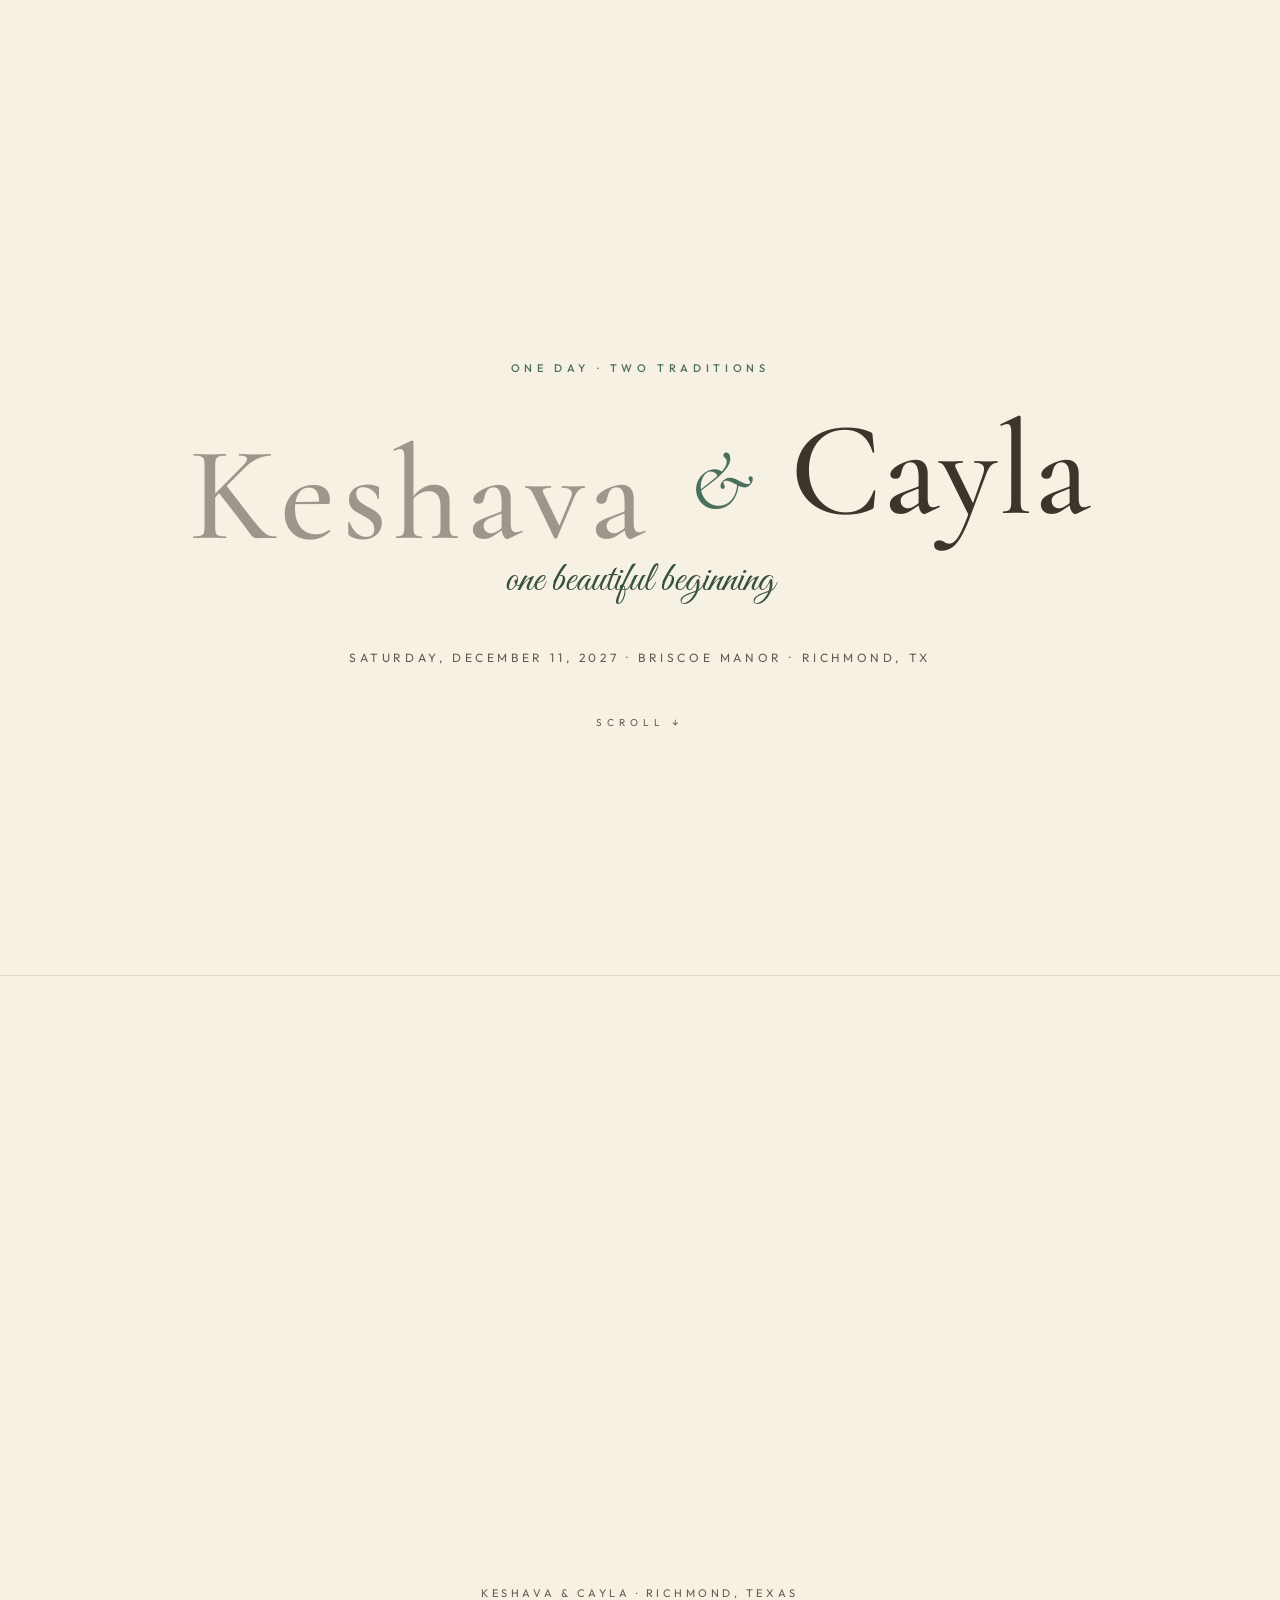
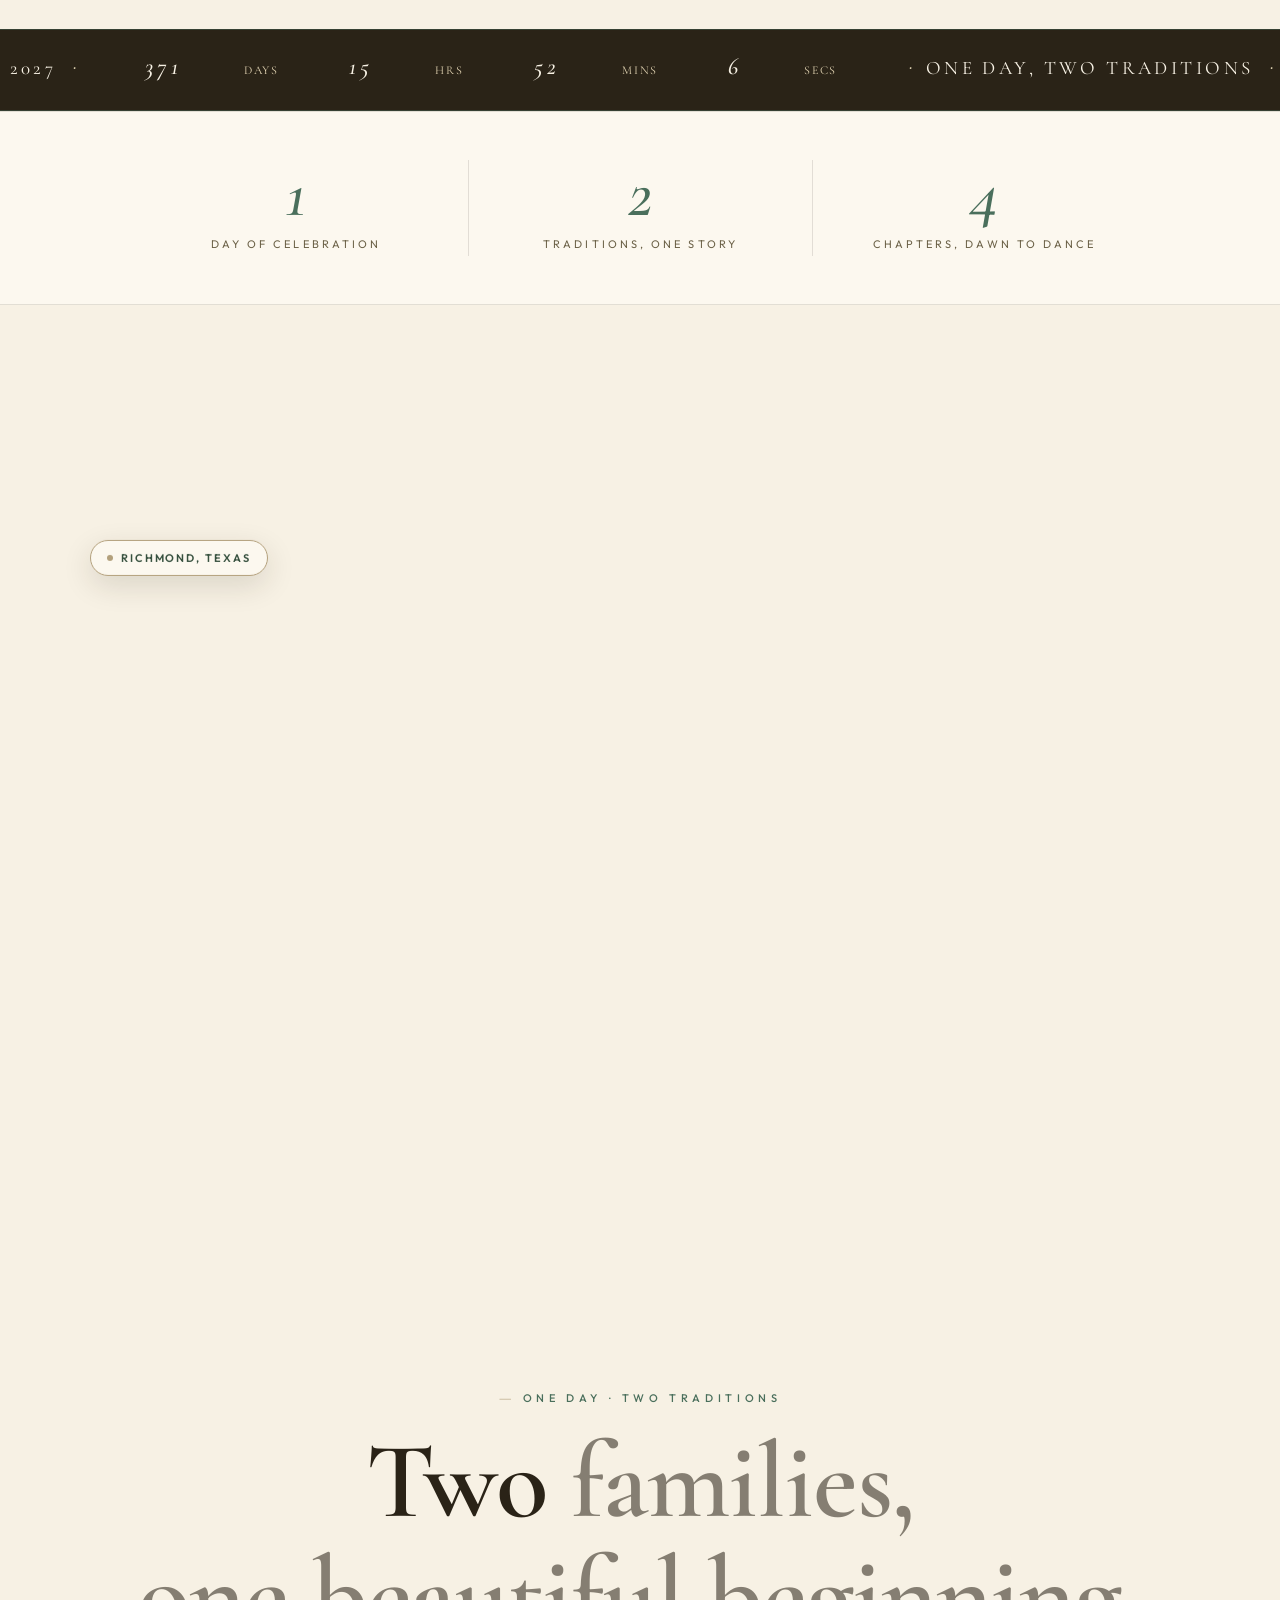
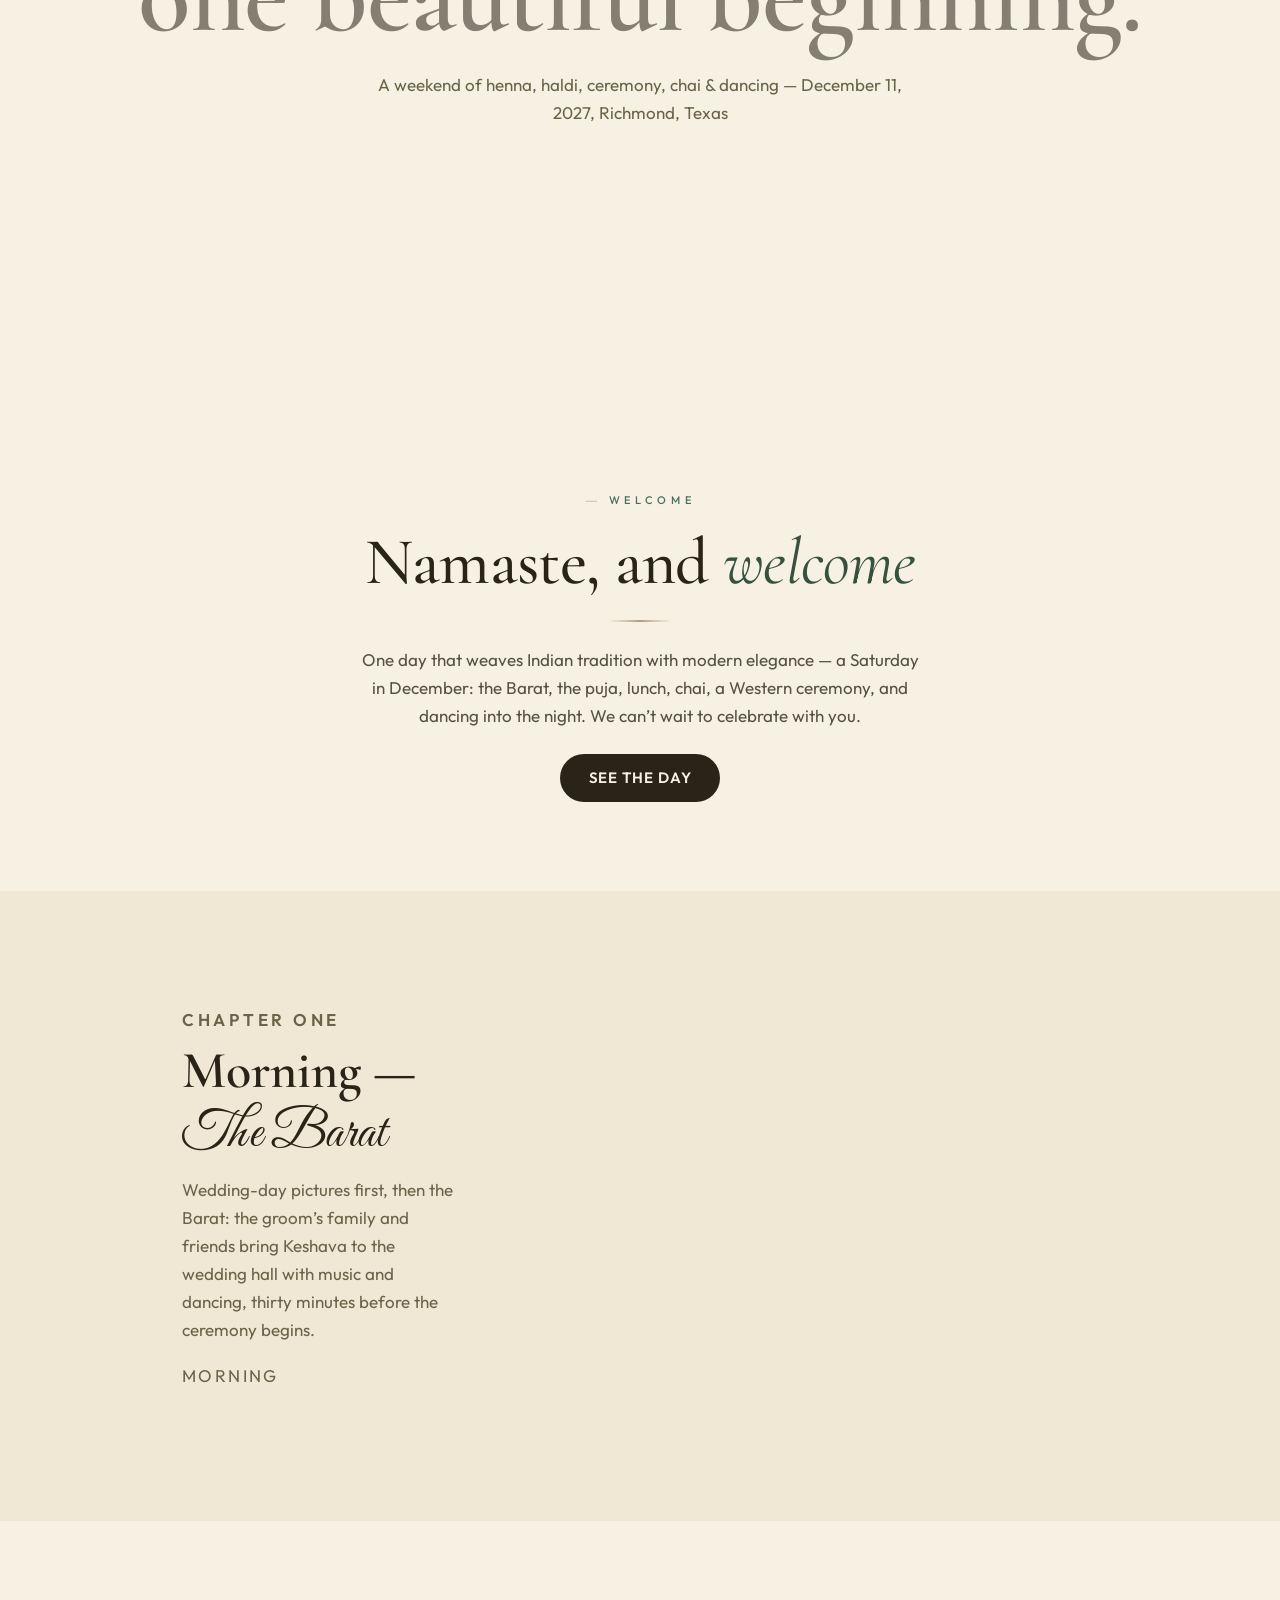
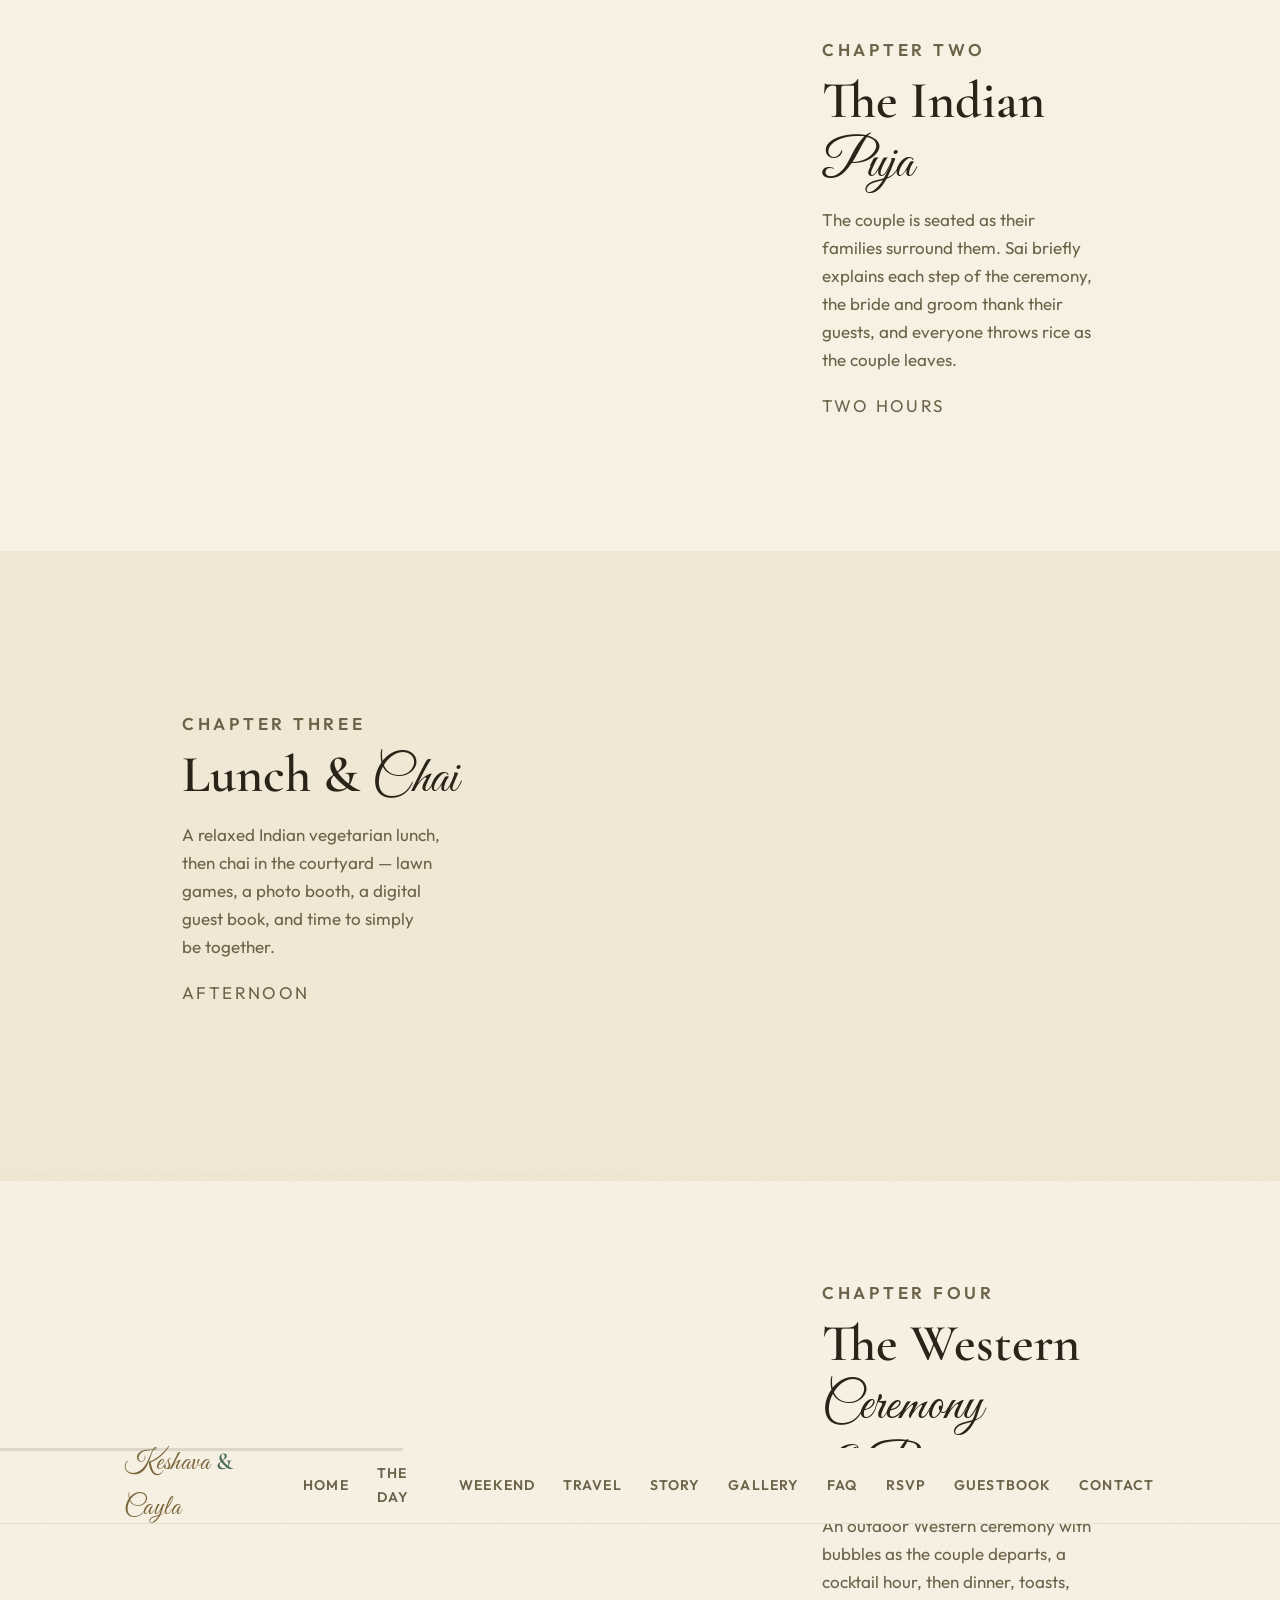
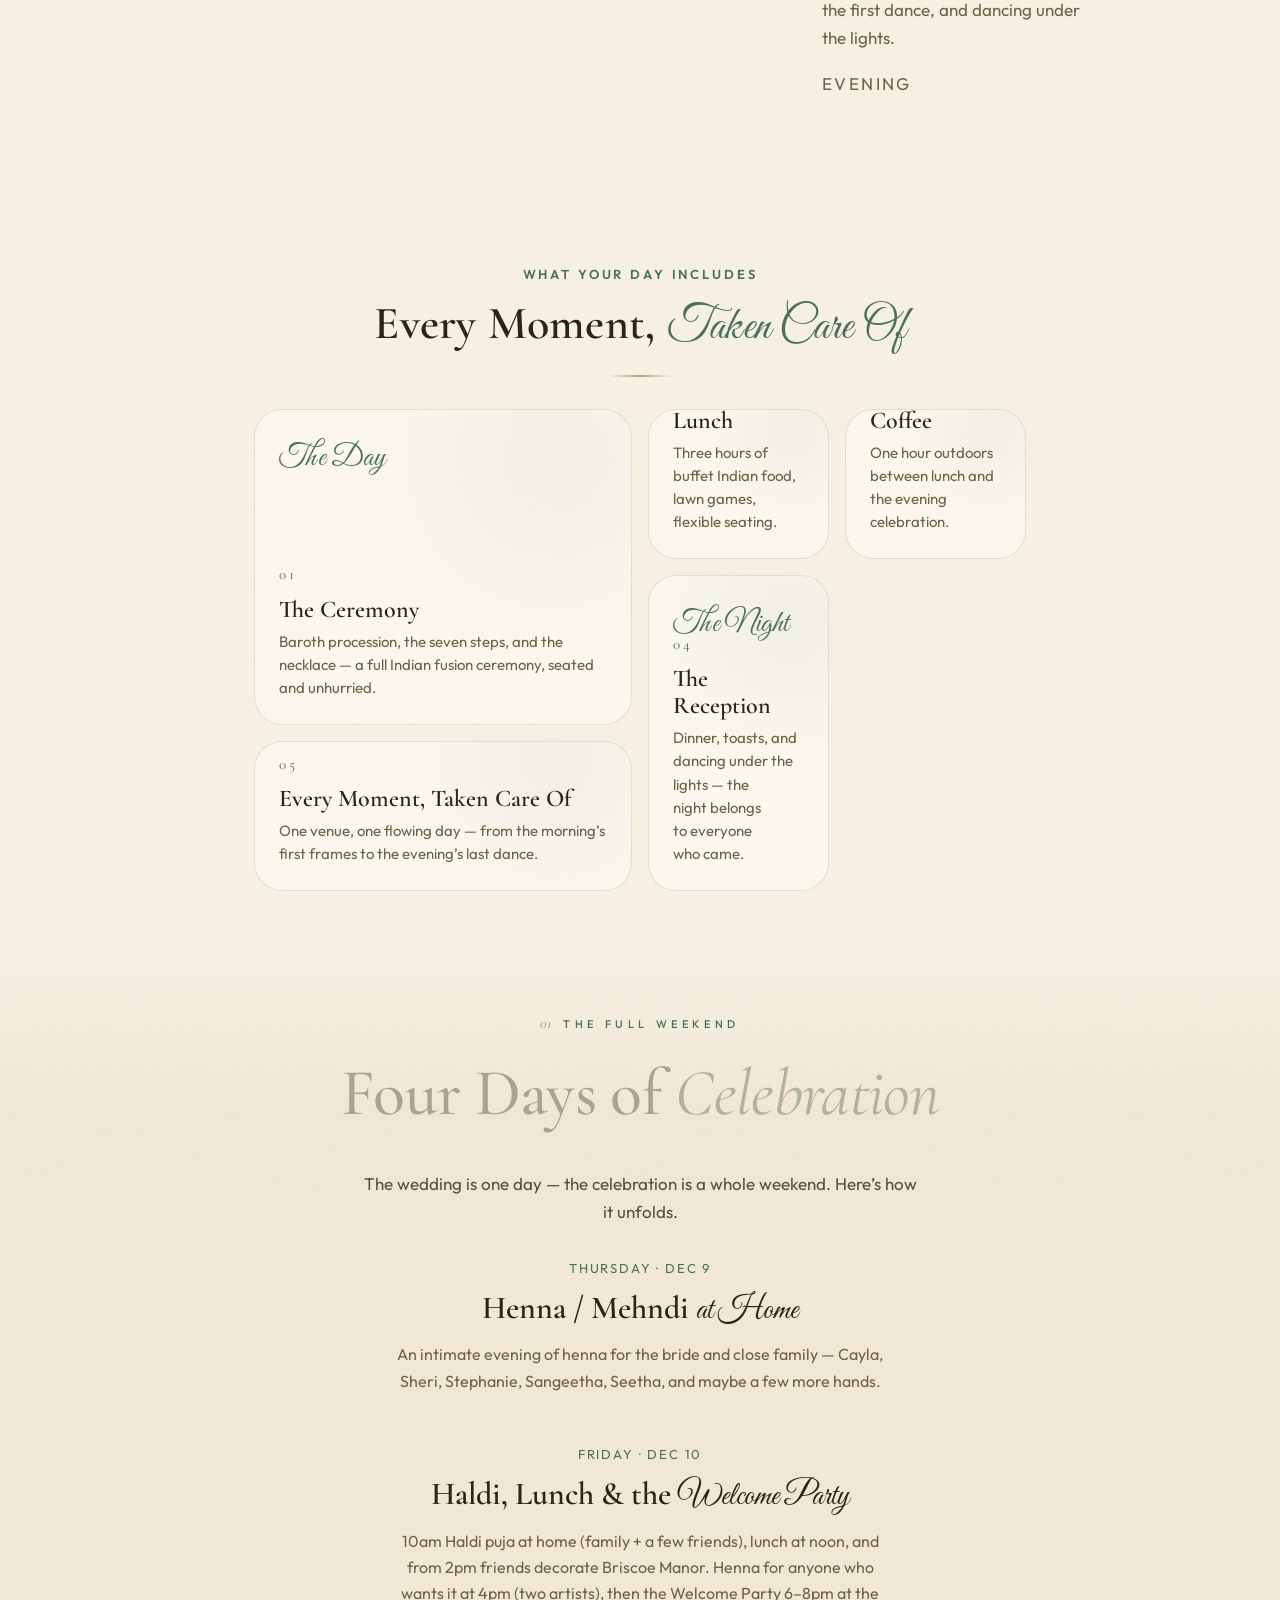
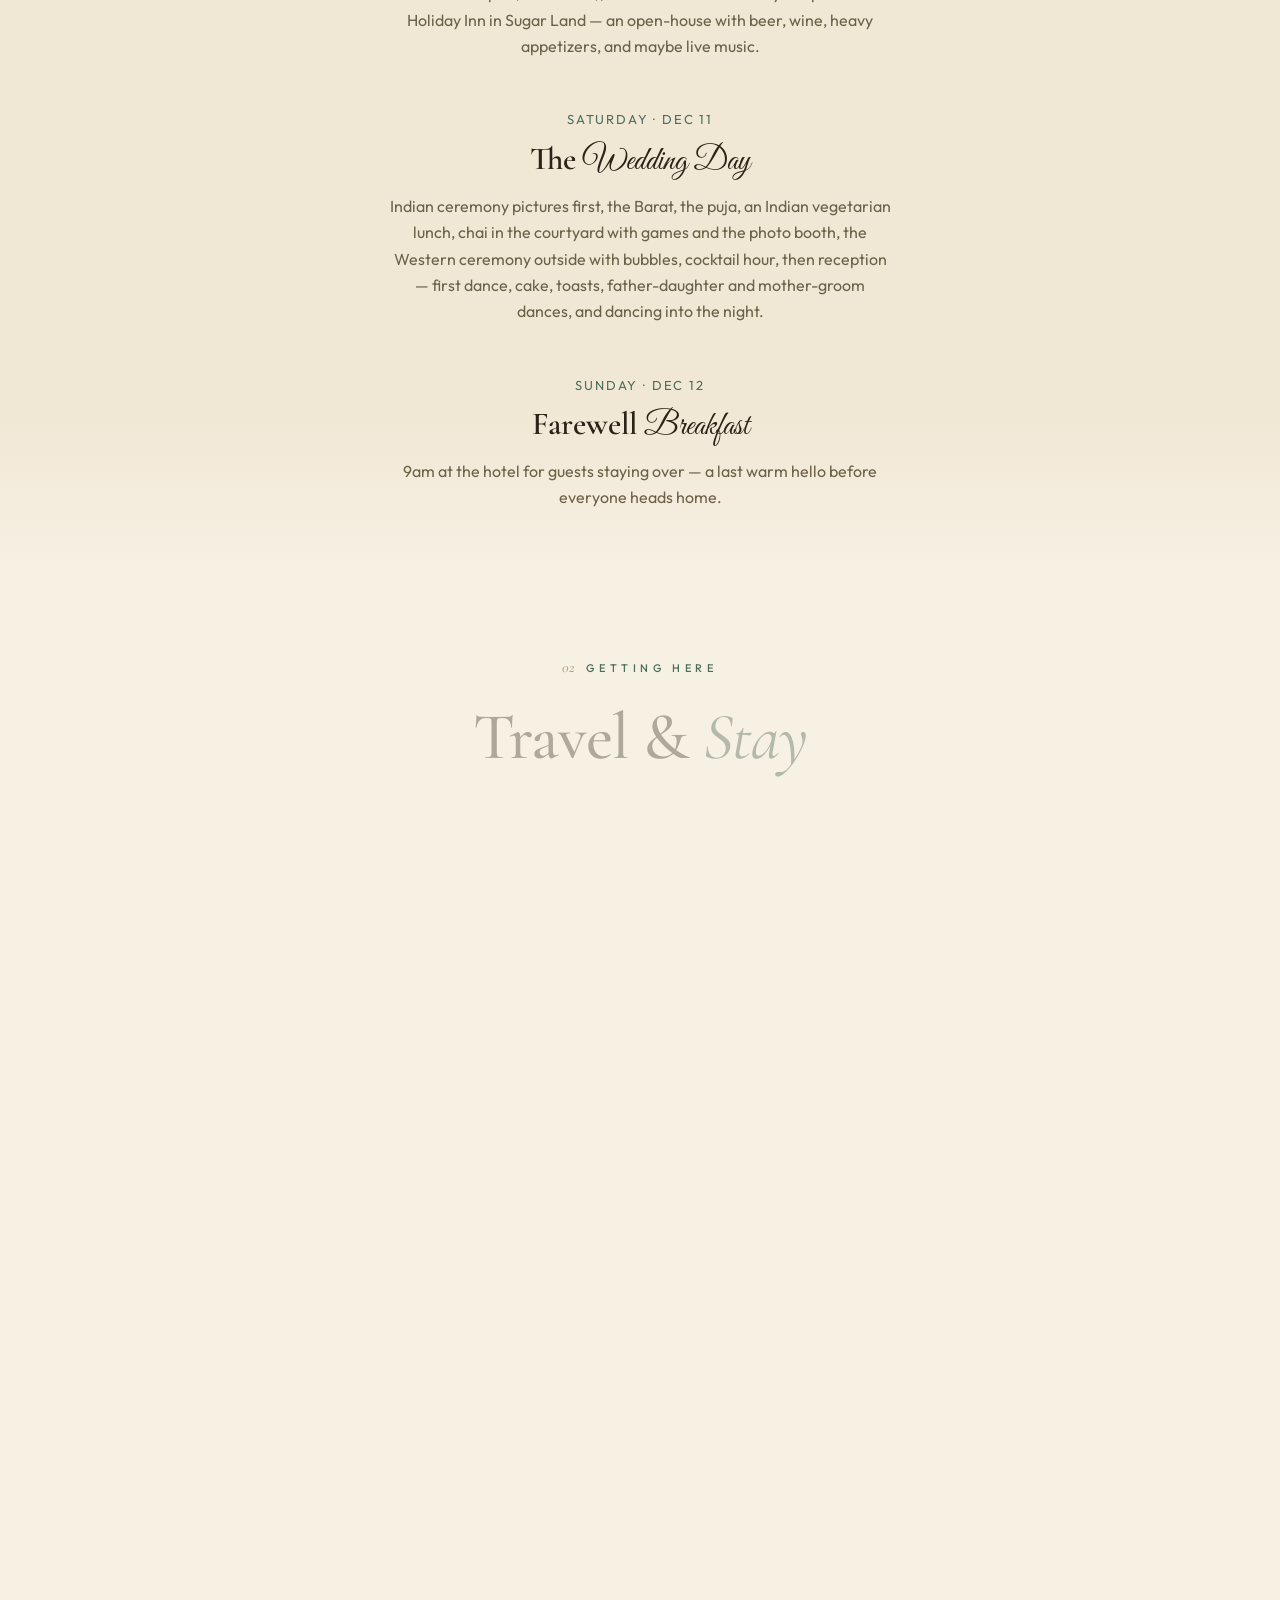
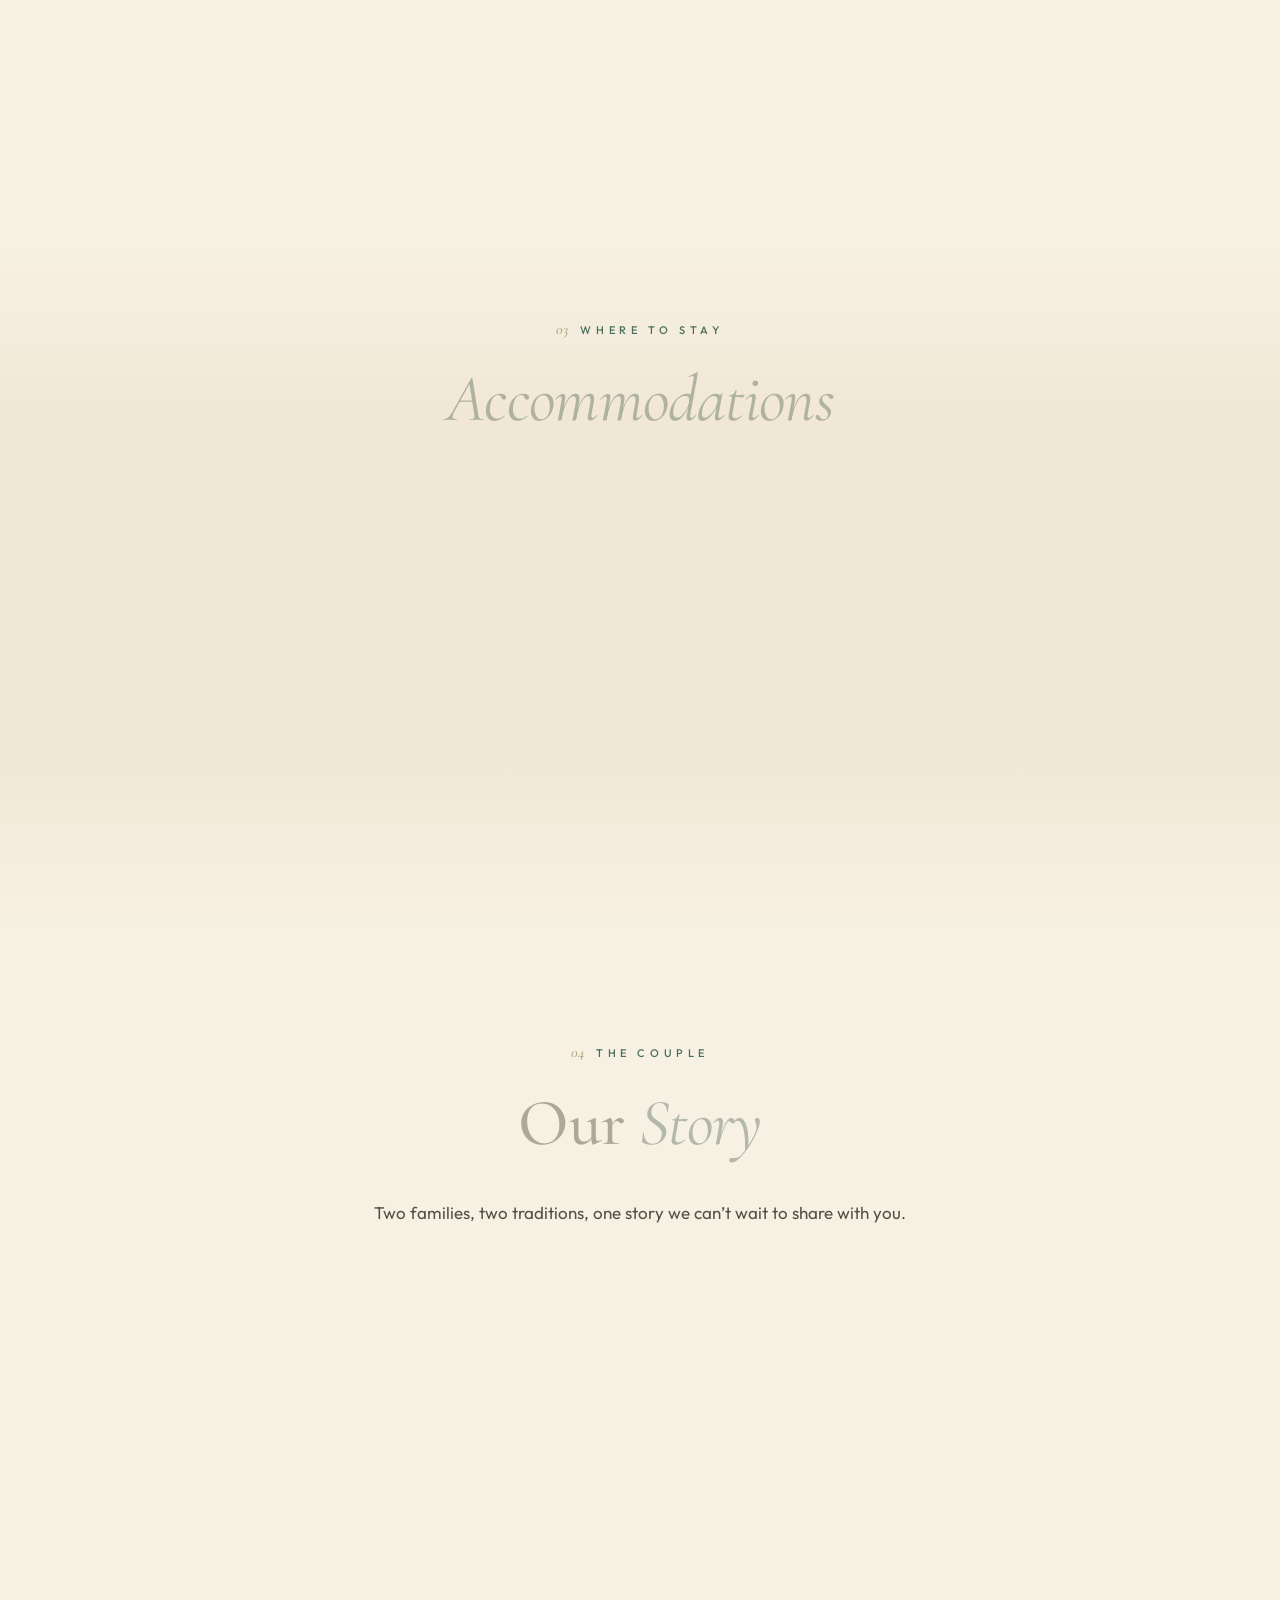
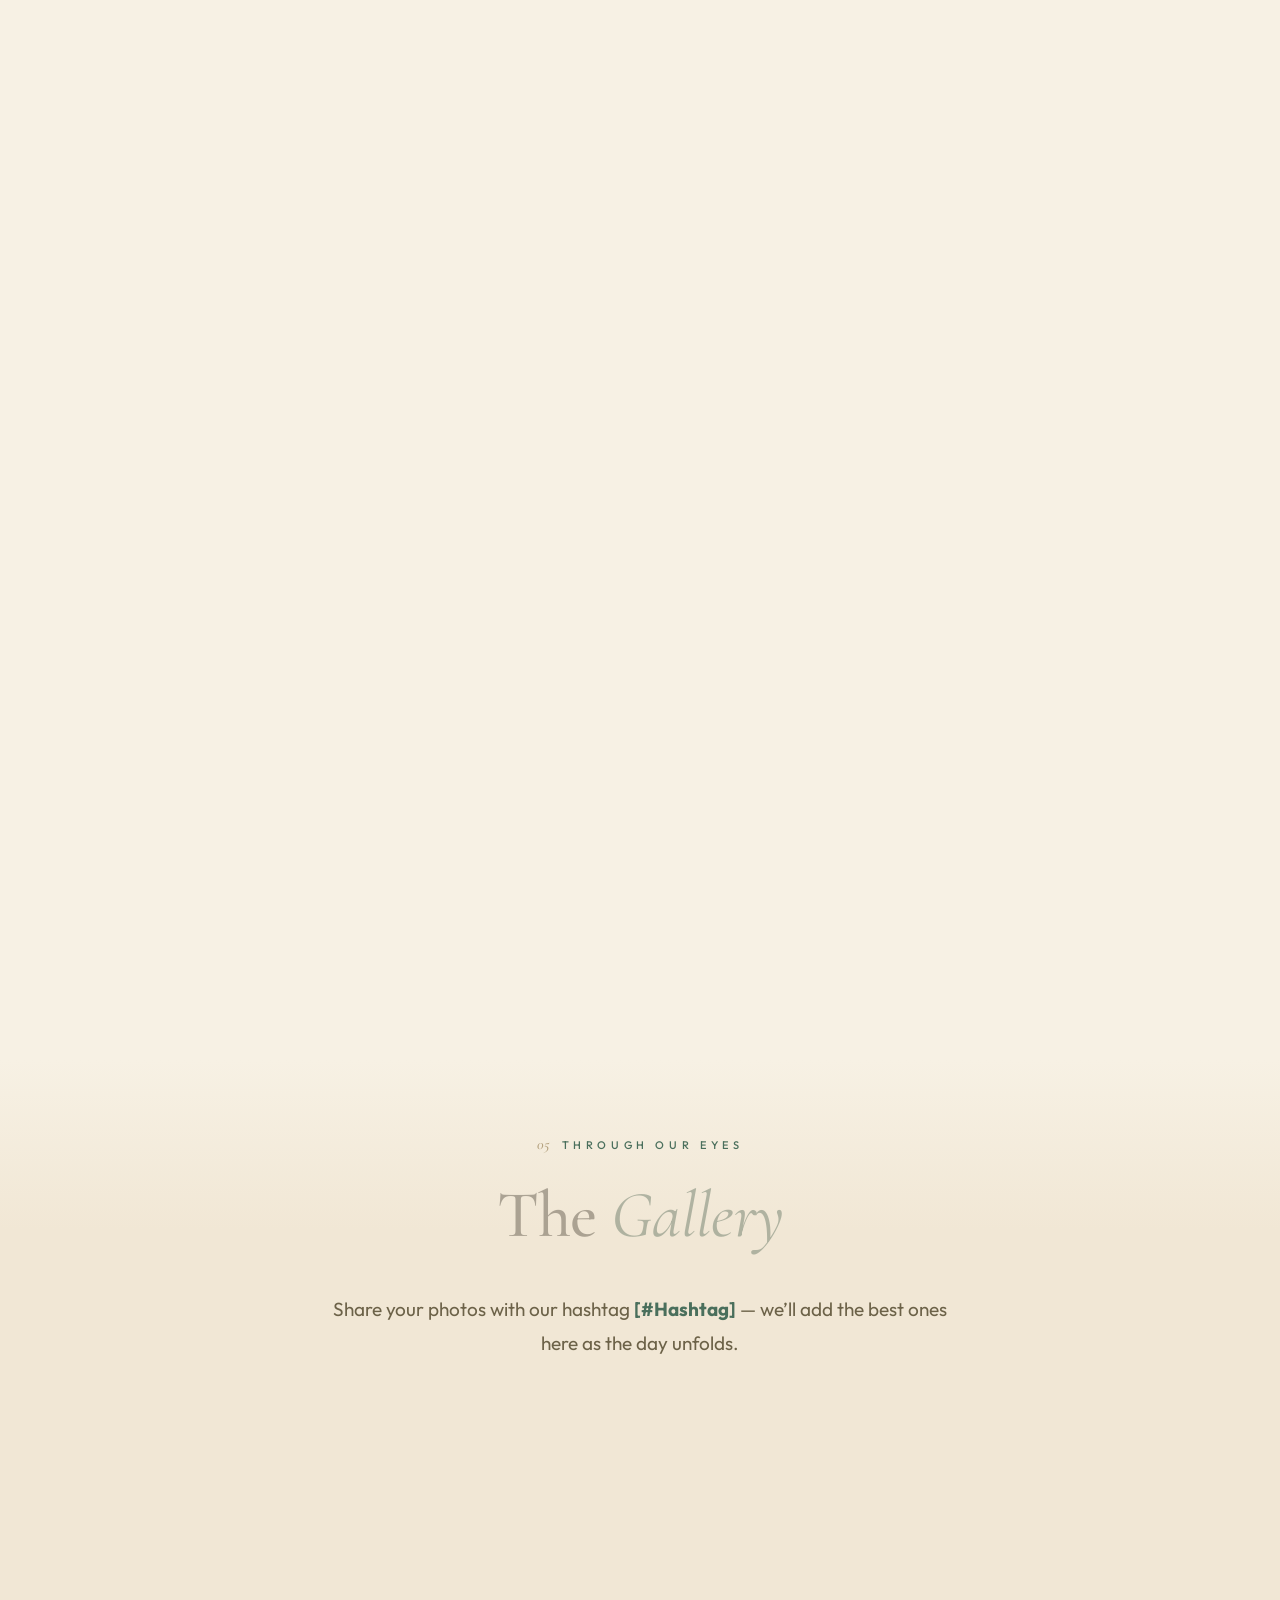
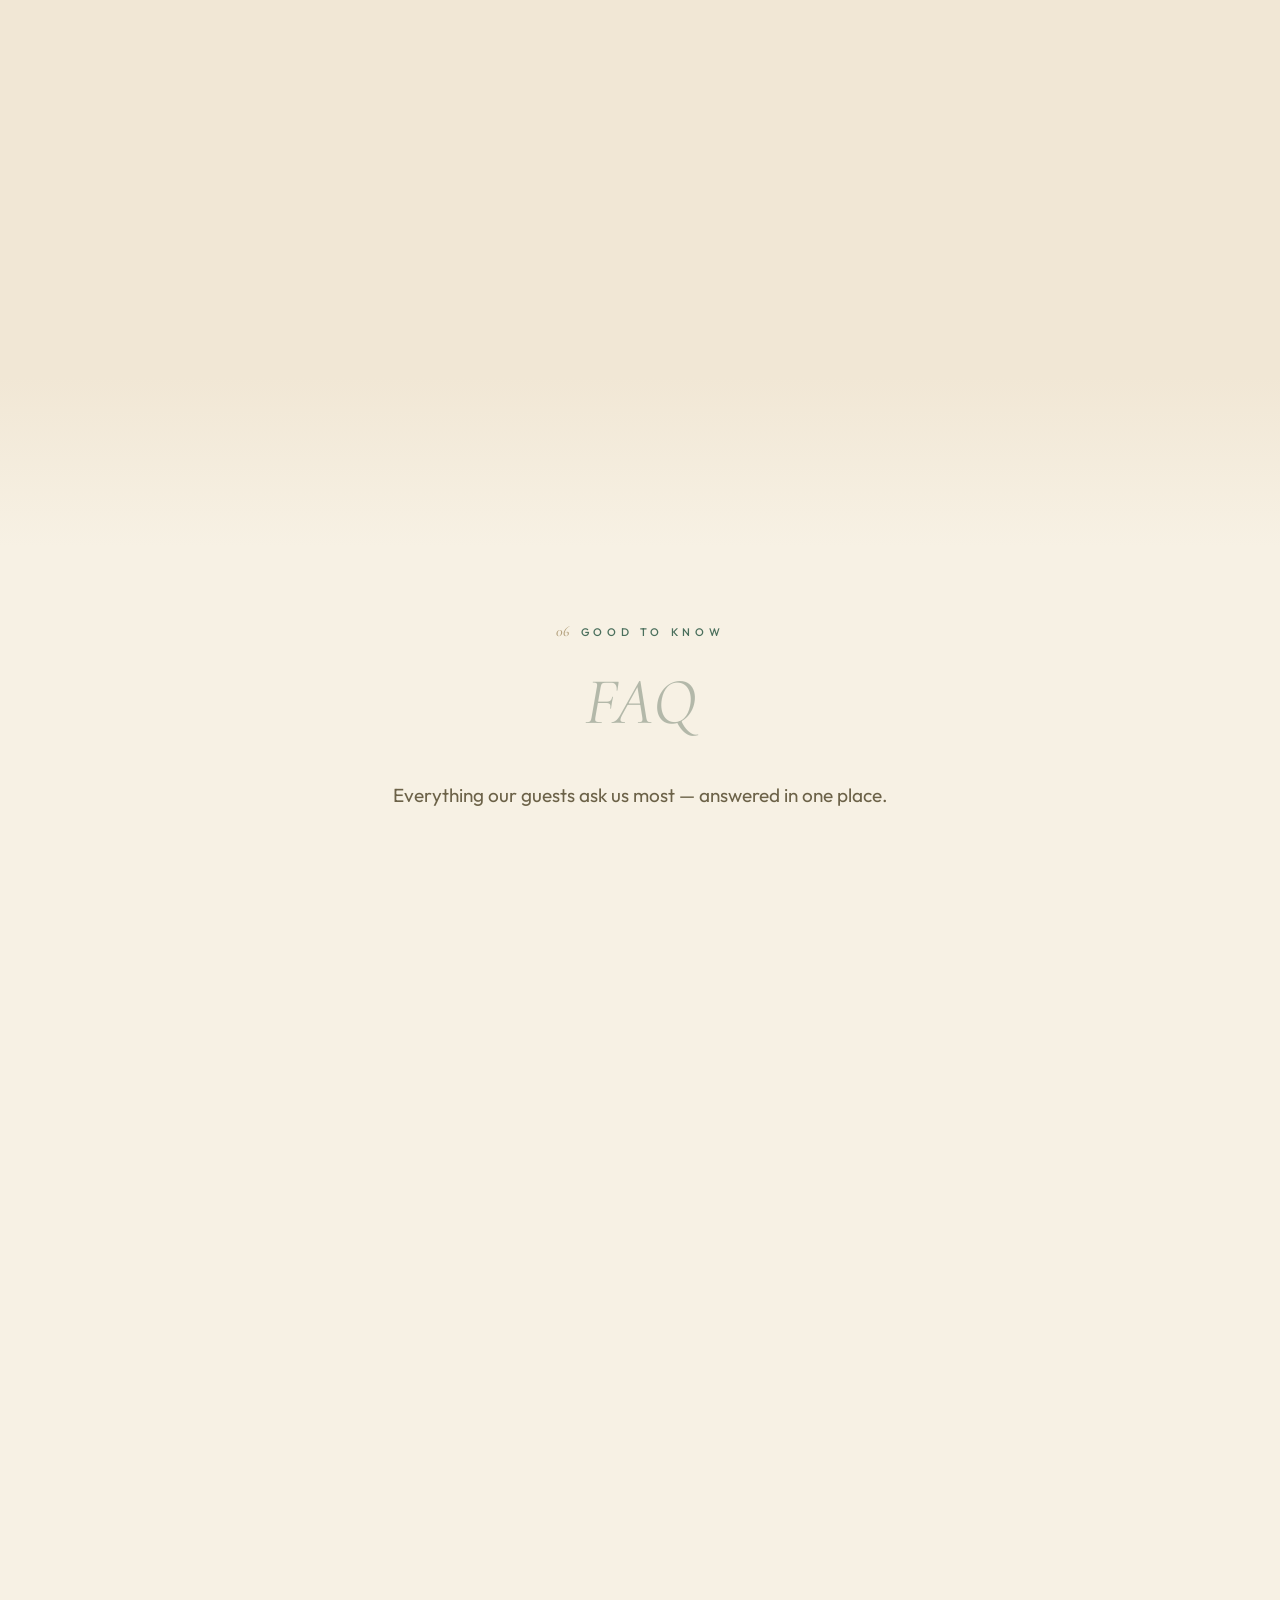
<file: rsvp.html>
<!DOCTYPE html>
<html lang="en">
<head>
<meta charset="UTF-8">
<meta name="viewport" content="width=device-width, initial-scale=1.0">
<meta http-equiv="refresh" content="0;url=index.html#rsvp">
<title>Keshava &amp; Cayla — redirecting…</title>
<link rel="canonical" href="index.html#rsvp">
<style>body{font-family:Georgia,serif;background:#f7f1e4;color:#2a2317;display:flex;align-items:center;justify-content:center;min-height:100vh;margin:0;}p{text-align:center;}</style>
</head>
<body><p>Taking you to the right place… <a href="index.html#rsvp">Continue</a></p></body>
</html>
</file>
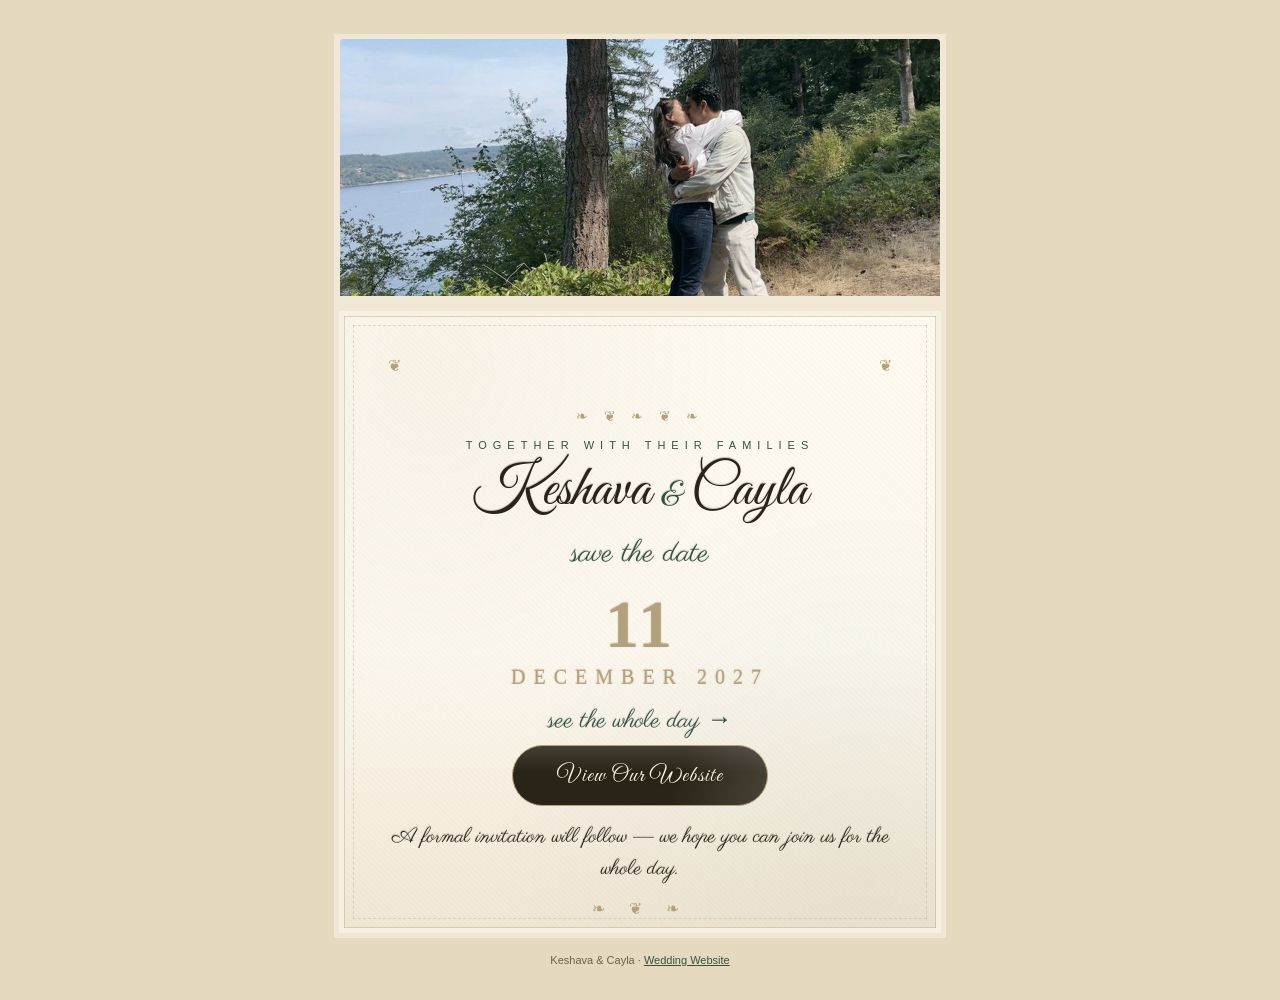
<file: save-the-date.html>
<!DOCTYPE html>
<html lang="en">
<head>
<meta charset="UTF-8">
<meta name="viewport" content="width=device-width, initial-scale=1.0, maximum-scale=5.0">
<meta name="theme-color" content="#f7f1e4">
<meta name="apple-mobile-web-app-capable" content="yes">
<meta name="apple-mobile-web-app-status-bar-style" content="black-translucent">
<link rel="icon" href="favicon-64.png" sizes="64x64">
<link rel="apple-touch-icon" href="apple-touch-icon.png" sizes="192x192">


<meta name="x-apple-disable-message-reformatting">
<title>Save the Date — Keshava & Cayla</title>
<style>
  @import url('https://fonts.googleapis.com/css2?family=Great+Vibes&family=Parisienne&display=swap');
  @keyframes kf-rise { from { opacity: 0; transform: translateY(10px); } to { opacity: 1; transform: translateY(0); } }
  @keyframes kf-shimmer { 0% { background-position: -120% 0; } 100% { background-position: 220% 0; } }
  @keyframes kf-foil { 0% { text-shadow: 0 0 2px rgba(179,160,124,.35), 0 1px 1px rgba(255,255,255,.6), 0 -1px 1px rgba(120,95,50,.3); } 50% { text-shadow: 0 0 6px rgba(179,160,124,.65), 0 1px 2px rgba(255,255,255,.8), 0 -1px 1px rgba(120,95,50,.35); } 100% { text-shadow: 0 0 2px rgba(179,160,124,.35), 0 1px 1px rgba(255,255,255,.6), 0 -1px 1px rgba(120,95,50,.3); } }
  @keyframes kf-breathe { 0%, 100% { opacity: 1; } 50% { opacity: .85; } }
  @keyframes kf-glint { 0%, 78% { opacity: 0; } 82% { opacity: 1; } 92% { opacity: 0; } 100% { opacity: 0; } }
  @media (prefers-reduced-motion: reduce) { .anim, .anim2, .anim3, .paper, .foil-glow { animation: none !important; } }
  /* Paper: layered texture — grain + aged corners + vertical shading (breathes) */
  .paper {
    background-color: #fcf8ef;
    background-image:
      repeating-linear-gradient(45deg, rgba(120,90,40,.015) 0 2px, transparent 2px 4px),
      radial-gradient(ellipse at 15% 8%, rgba(179,160,124,.07), transparent 45%),
      radial-gradient(ellipse at 88% 92%, rgba(74,111,92,.06), transparent 50%),
      linear-gradient(180deg, #fefaf0 0%, #fcf8ef 55%, #f1e7d5 100%);
    animation: kf-breathe 6s ease-in-out infinite;
  }
  /* Fresh ink: glossy, near-black, wet on paper */
  .ink {
    color: #2a2317;
    text-shadow: 0 1px 1px rgba(255,255,255,.55), 0 -1px 1px rgba(42,35,23,.28);
  }
  .ink-deep { color: #37513f; text-shadow: 0 1px 1px rgba(255,255,255,.45), 0 -1px 1px rgba(55,81,63,.30); }
  /* Foil gold: glows gently (foil catching light) */
  .foil { color: #b3a07c; text-shadow: 0 0 2px rgba(179,160,124,.35), 0 1px 1px rgba(255,255,255,.6), 0 -1px 1px rgba(120,95,50,.3); }
  .foil-glow { animation: kf-foil 4s ease-in-out infinite; }
  /* Staggered entrance */
  .anim { animation: kf-rise .8s ease-out both; }
  .anim2 { animation: kf-rise .8s ease-out .15s both; }
  .anim3 { animation: kf-rise .8s ease-out .3s both; }
  /* Seal glint sparkle */
  .glint { animation: kf-glint 4s ease-in-out infinite; }
</style>
<div style="display:none;max-height:0;overflow:hidden;mso-hide:all;">Keshava &amp; Cayla are getting married — save the date for December 11, 2027. Full details on the website.&nbsp;&zwnj;&nbsp;&zwnj;&nbsp;&zwnj;&nbsp;&zwnj;&nbsp;&zwnj;&nbsp;&zwnj;&nbsp;&zwnj;&nbsp;&zwnj;&nbsp;&zwnj;&nbsp;&zwnj;&nbsp;&zwnj;&nbsp;&zwnj;&nbsp;&zwnj;&nbsp;&zwnj;</div>
<link rel="manifest" href="site.webmanifest">
</head>
<body style="margin:0;padding:0;background-color:#e5d9bf;font-family:Georgia,serif;">
  <center role="article" aria-label="Save the Date" style="width:100%;table-layout:fixed;-webkit-text-size-adjust:100%;">
    <table role="presentation" width="100%" cellpadding="0" cellspacing="0" style="background-color:#e5d9bf;">
      <tr><td align="center" style="padding:34px 16px;">
        <!-- CARD STACK: three cream layers peek out (paper suite) -->
        <!-- PHOTO (progressive enhancement): Gmail blocks images until
             'display images' — the card must look complete without it.
             Host at the GitHub Pages URL once live. -->
        <table role="presentation" width="612" cellpadding="0" cellspacing="0" style="max-width:612px;width:100%;border-collapse:collapse;background-color:#f1e7d5;">
          <tr><td align="center" style="padding:5px 5px 0;">
            <img src="https://5gv4mwqjmf-max.github.io/wedding-website/images/email-hero-800.jpg" width="600" alt="Keshava and Cayla" style="display:block;width:100%;max-width:600px;border-radius:4px 4px 0 0;font-family:Georgia,serif;color:#b3a07c;font-size:14px;background-color:#f7f1e4;">
          </td></tr>
          <tr><td align="center" style="padding:5px;">
            
          </td></tr>
          <tr><td style="padding:5px;">
            <table role="presentation" width="100%" cellpadding="0" cellspacing="0" style="border-collapse:collapse;background-color:#f7f1e4;">
              <tr><td style="padding:5px;">
                <!-- The actual card -->
                <table role="presentation" width="100%" cellpadding="0" cellspacing="0" class="paper" style="border-collapse:collapse;background-color:#fcf8ef;">
                  <tr><td style="padding:0;">
                    <!-- Deckled edge: soft double border -->
                    <table role="presentation" width="100%" cellpadding="0" cellspacing="0" style="border-collapse:collapse;border:1px solid rgba(179,160,124,.4);">
                      <tr><td style="padding:8px;">
                        <table role="presentation" width="100%" cellpadding="0" cellspacing="0" style="border-collapse:collapse;border:1px dashed rgba(179,160,124,.35);">
                          <tr><td style="padding:34px 34px 26px;">

                            <!-- Corner ornaments (4 corners of the inner panel) -->
                            <table role="presentation" width="100%" cellpadding="0" cellspacing="0"><tr>
                              <td width="18" align="left" style="font-family:Georgia,serif;font-size:16px;color:#b3a07c;line-height:12px;">&#10086;</td>
                              <td></td>
                              <td width="18" align="right" style="font-family:Georgia,serif;font-size:16px;color:#b3a07c;line-height:12px;">&#10086;</td>
                            </tr></table>

                            <!-- Ornamental band -->
                            <tr><td align="center" style="padding:10px 0 2px;font-family:Georgia,serif;font-size:14px;color:#b3a07c;letter-spacing:6px;">&#10087; &#10086; &#10087; &#10086; &#10087;</td></tr>

                            <!-- Kicker -->
                            <tr><td align="center" style="padding:12px 24px 2px;font-family:Arial,Helvetica,sans-serif;font-size:11px;letter-spacing:6px;color:#37513f;text-transform:uppercase;">Together with their families</td></tr>

                            <!-- Names: rich calligraphy -->
                            <tr><td align="center" style="padding:4px 24px 2px;">
                              <div class="anim ink" style="font-family:'Great Vibes','Brush Script MT','Segoe Script',cursive;font-size:58px;line-height:1.2;animation:kf-rise 1s ease-out both;">Keshava <span class="ink-deep" style="font-size:32px;">&amp;</span> Cayla</div>
                            </td></tr>

                            <!-- Save the date (Parisienne) -->
                            <tr><td align="center" style="padding:6px 24px 0;">
                              <div class="ink-deep" style="font-family:'Parisienne','Great Vibes','Snell Roundhand',cursive;font-size:30px;line-height:1.3;animation:kf-rise .8s ease-out .15s both;">save the date</div>
                            </td></tr>

                            <!-- Gold-foil date (glows) -->
                            <tr><td align="center" style="padding:16px 24px 0;">
                              <div class="foil foil-glow" style="font-family:Georgia,serif;font-size:68px;font-weight:bold;line-height:1;letter-spacing:3px;">11</div>
                            </td></tr>
                            <tr><td align="center" style="padding:8px 24px 2px;">
                              <div class="foil" style="font-family:Georgia,serif;font-size:20px;letter-spacing:8px;text-transform:uppercase;animation:kf-rise .8s ease-out .3s both;">December 2027</div>
                            </td></tr>

                            <!-- Handwritten arrow -->
                            <tr><td align="center" style="padding:14px 24px 0;">
                              <div class="anim ink-deep" style="font-family:'Parisienne','Great Vibes',cursive;font-size:25px;line-height:1.3;animation:kf-rise 1.2s ease-out both;">see the whole day &rarr;</div>
                            </td></tr>

                            <!-- CTA: glossy ink pill button -->
                            <tr><td align="center" style="padding:8px 24px 0;">
                              <table role="presentation" cellpadding="0" cellspacing="0" style="border-collapse:separate;mso-table-lspace:0pt;mso-table-rspace:0pt;">
                                <tr>
                                  <td align="center" bgcolor="#2a2317" class="anim" style="border-radius:999px;mso-padding-alt:15px 44px;border:1px solid #b3a07c;background-image:linear-gradient(180deg,rgba(255,255,255,.12) 0%,rgba(255,255,255,0) 45%),linear-gradient(110deg,transparent 30%,rgba(255,255,255,.16) 50%,transparent 70%);background-size:100% 100%,220% 100%;animation:kf-shimmer 4.5s ease-in-out infinite;">
                                    <a href="https://5gv4mwqjmf-max.github.io/wedding-website/open-invitation.html" target="_blank" rel="noopener" style="display:inline-block;padding:15px 44px;font-family:'Great Vibes','Brush Script MT',cursive;font-size:23px;letter-spacing:1px;color:#f9f0dc;text-decoration:none;text-shadow:0 1px 1px rgba(28,23,18,.4);">View Our Website</a>
                                  </td>
                                </tr>
                              </table>
                            </td></tr>

                            <!-- Handwritten note -->
                            <tr><td align="center" style="padding:16px 36px 0;">
                              <div class="ink" style="font-family:'Parisienne','Great Vibes',cursive;font-size:21px;line-height:1.5;">A formal invitation will follow &mdash; we hope you can join us for the whole day.</div>
                            </td></tr>

                            <!-- Floral flourish -->
                            <tr><td align="center" style="padding:14px 0 0;font-family:Georgia,serif;font-size:16px;color:#b3a07c;letter-spacing:10px;">&#10087; &#10086; &#10087;</td></tr>
                          </td></tr>
                        </table>
                      </td></tr>
                    </table>
                  </td></tr>
                </table>
              </td></tr>
            </table>
          </td></tr>
        </table>
        <div style="max-width:600px;margin:16px auto 0;font-family:Arial,Helvetica,sans-serif;font-size:11px;color:#6c6248;">
          Keshava &amp; Cayla &middot; <a href="https://5gv4mwqjmf-max.github.io/wedding-website/" target="_blank" rel="noopener" style="color:#37513f;">Wedding Website</a>
        </div>
      </td></tr>
    </table>
  </center>
</body>
</html>
</file>
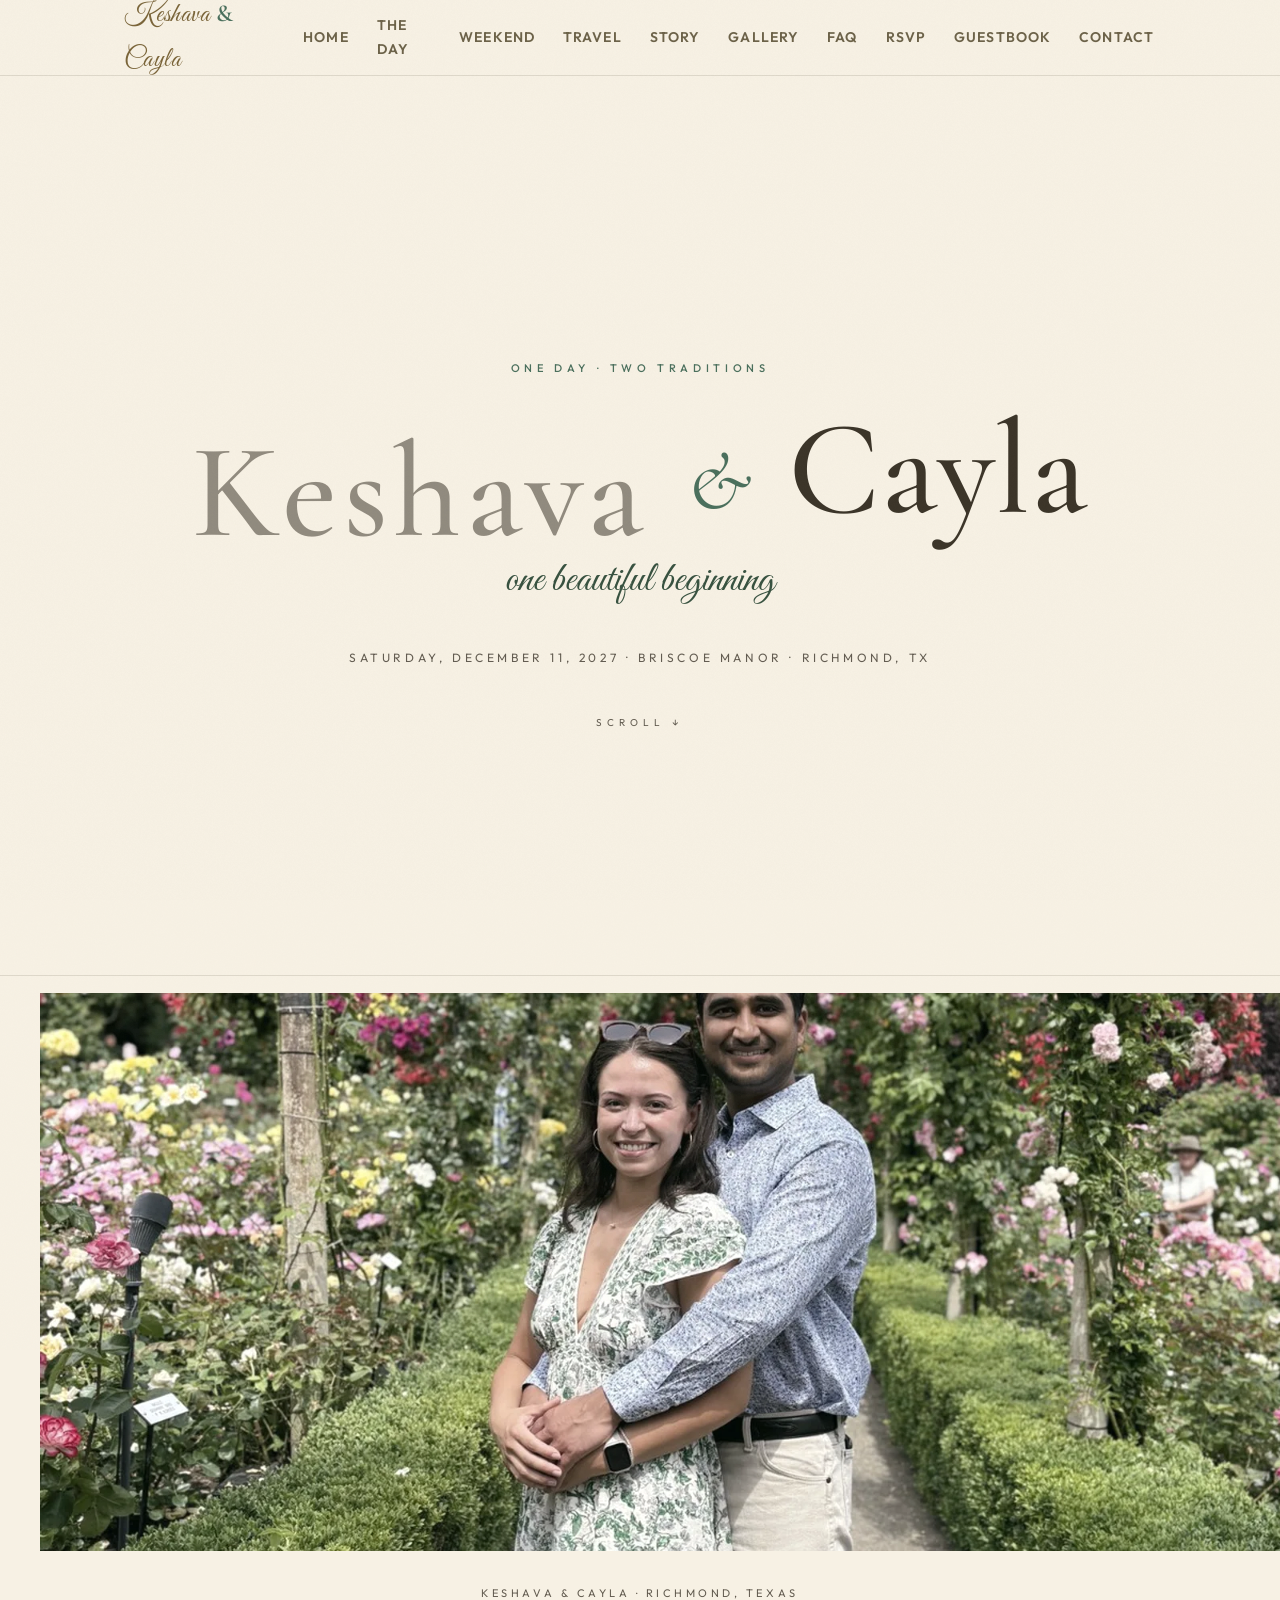
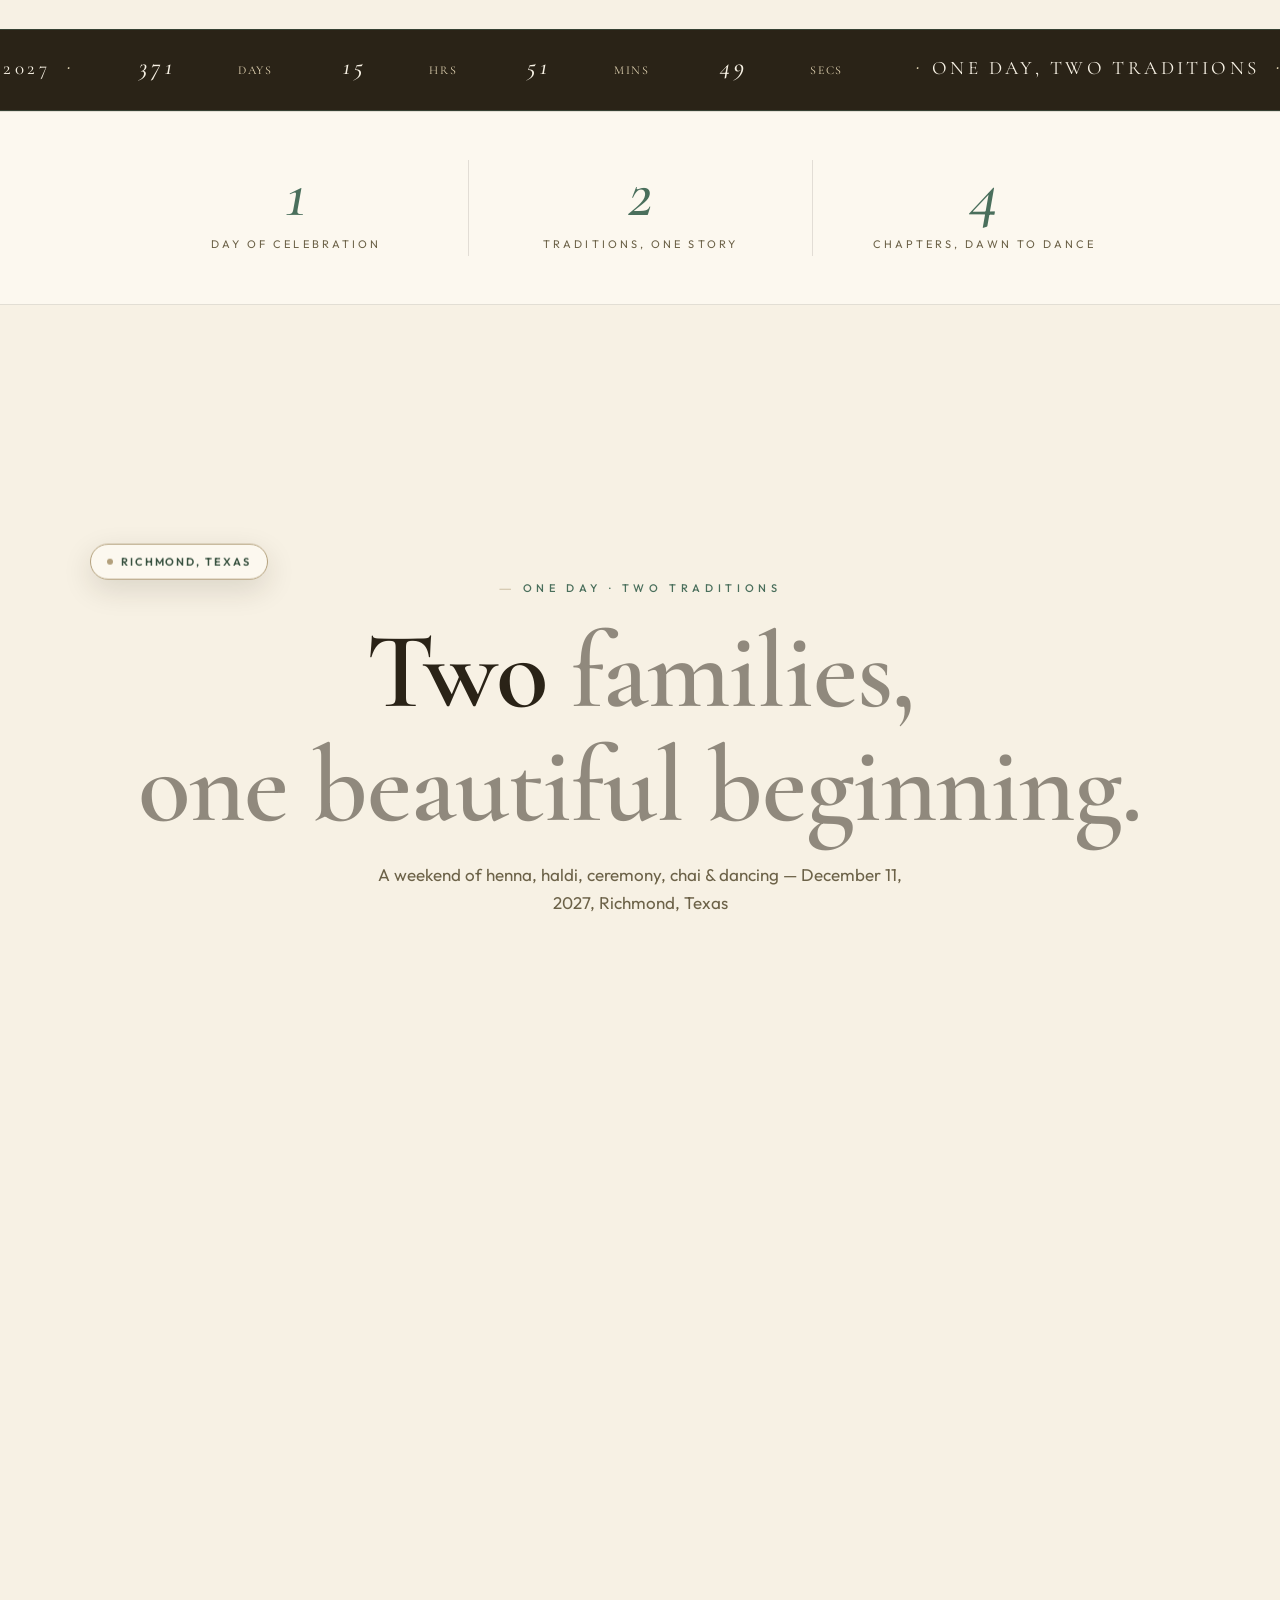
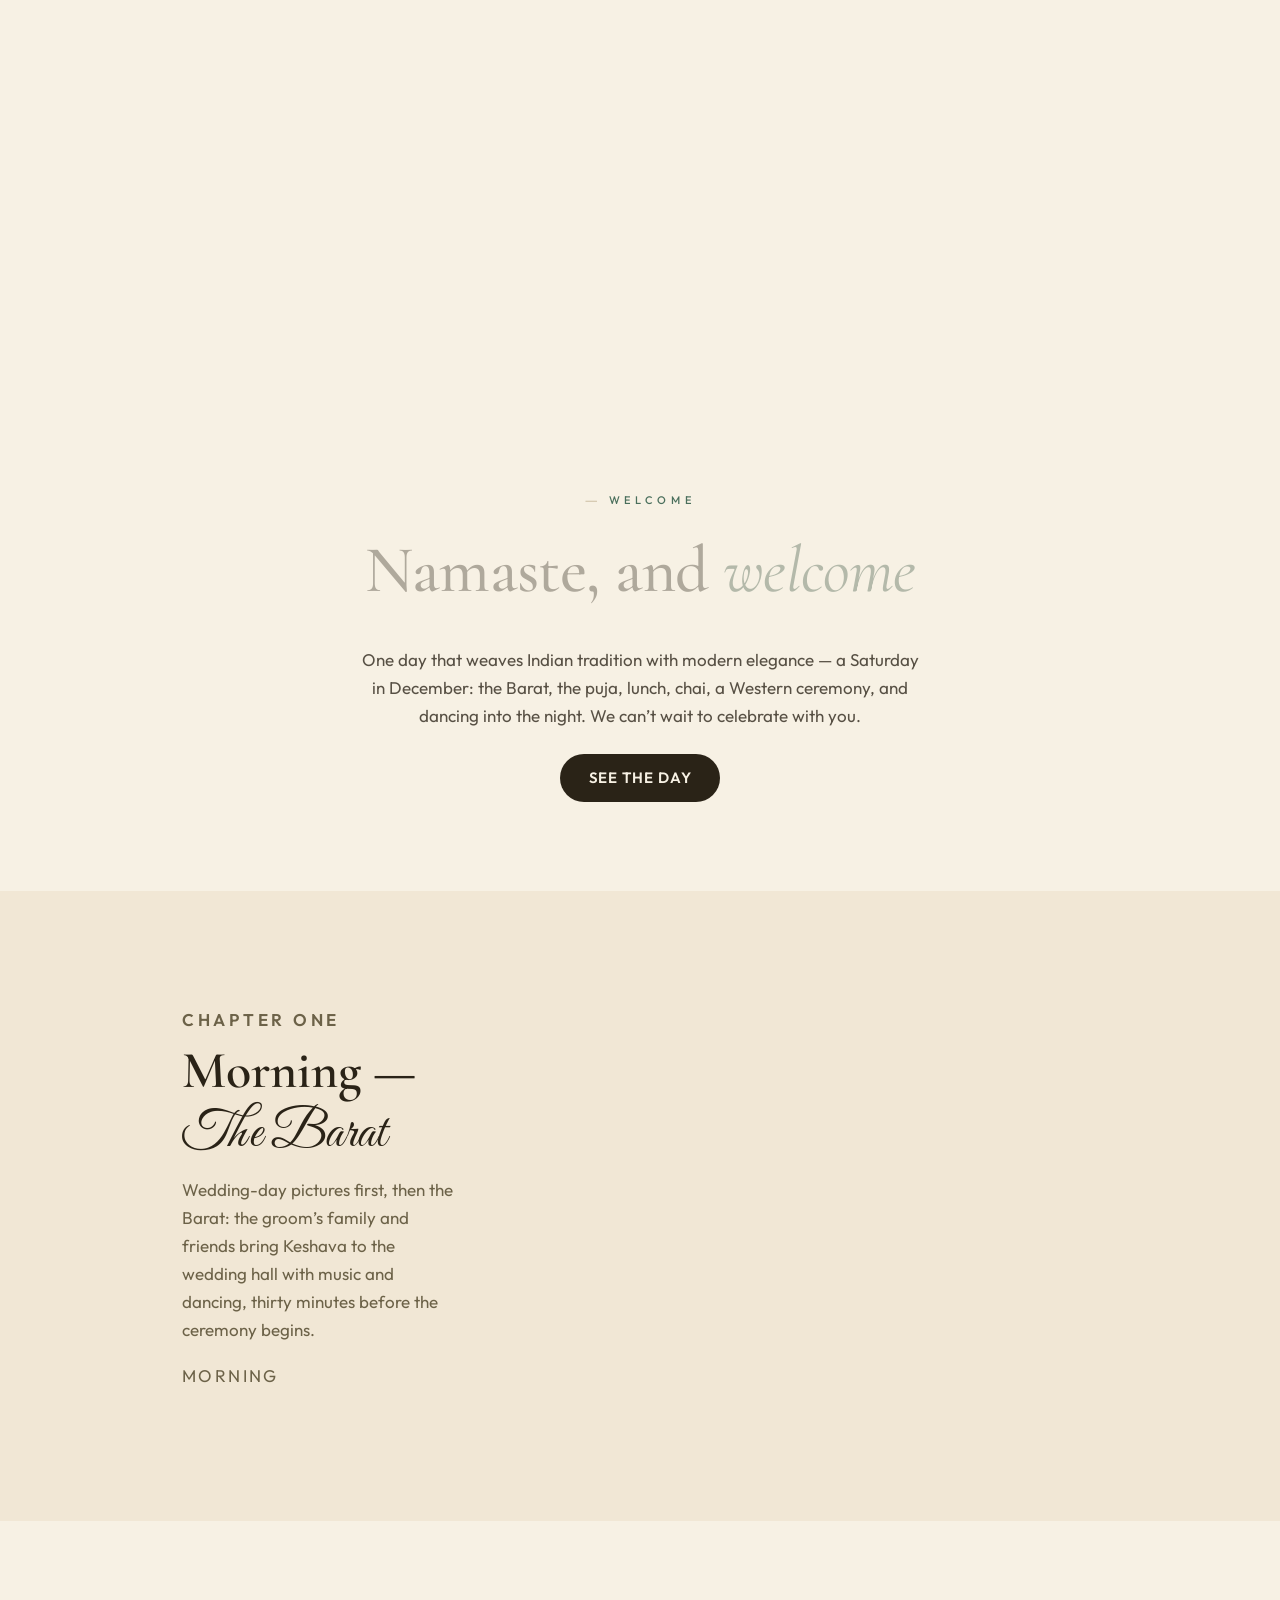
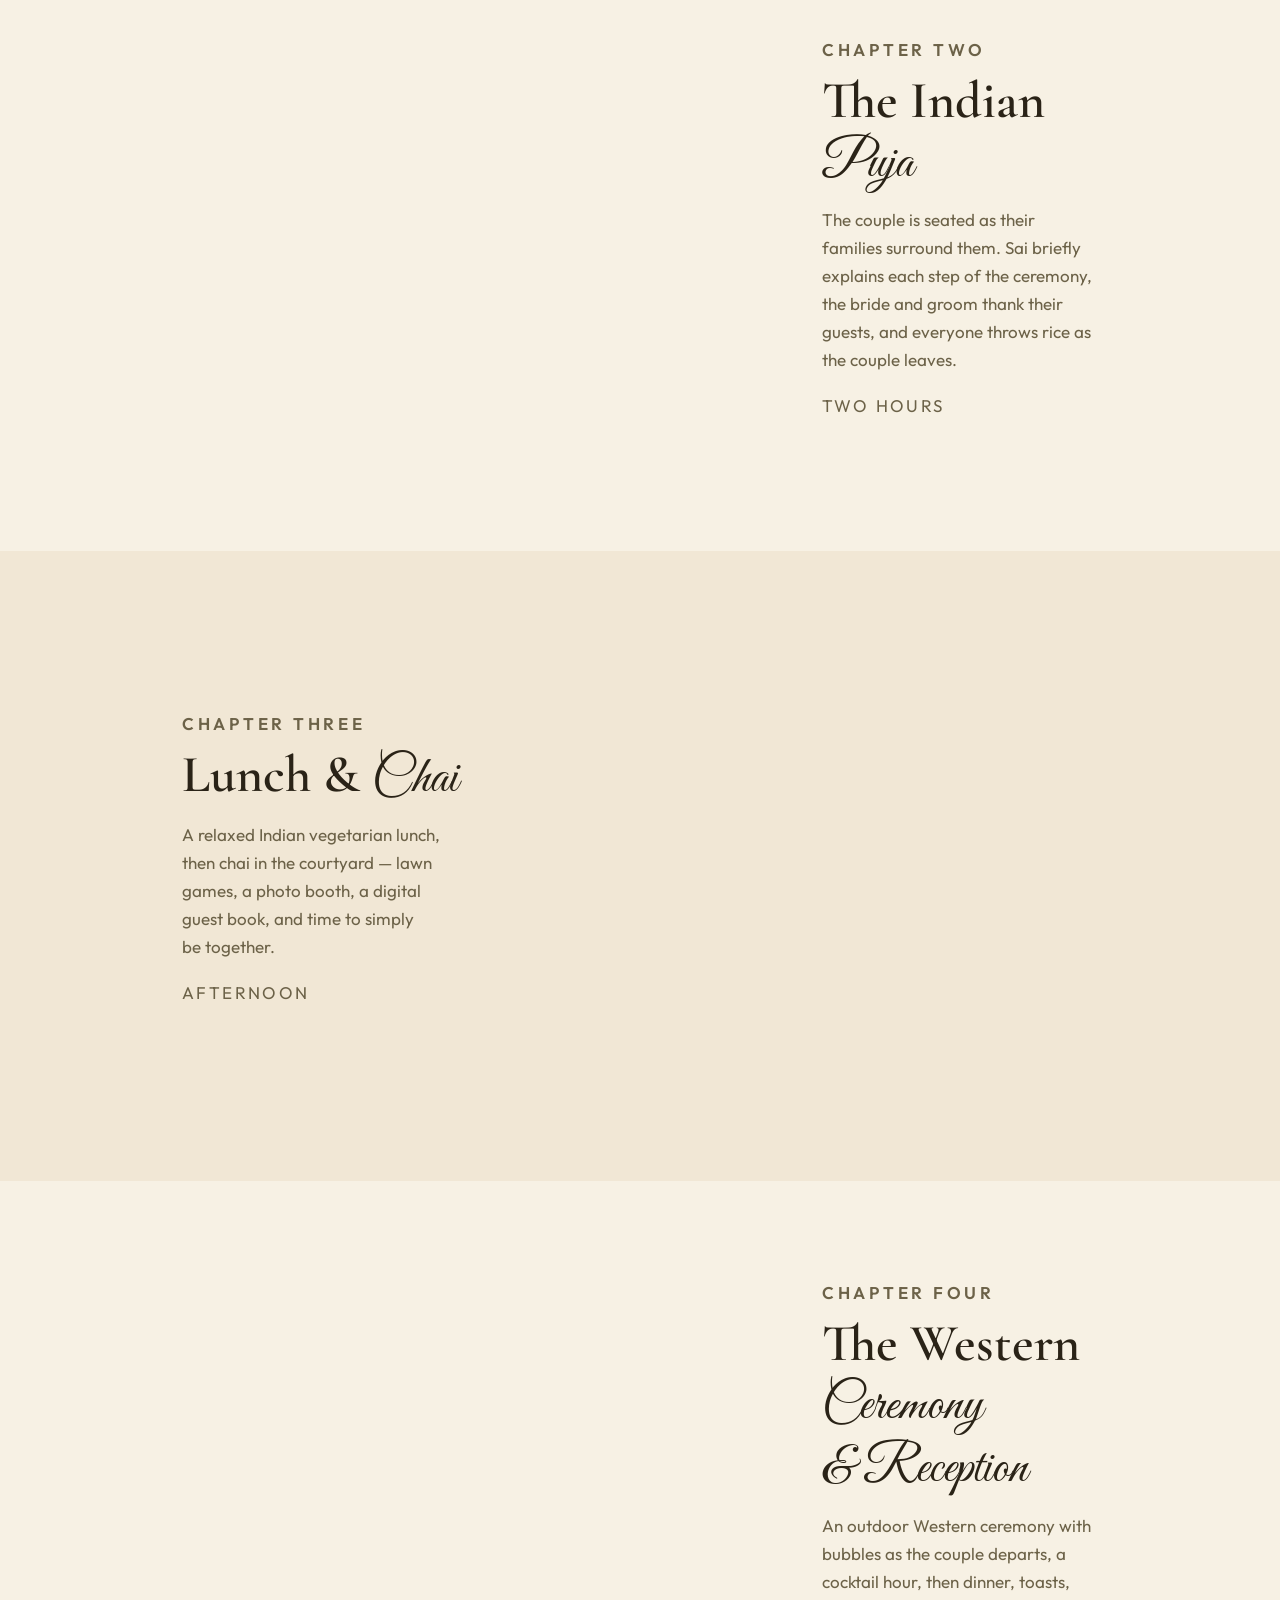
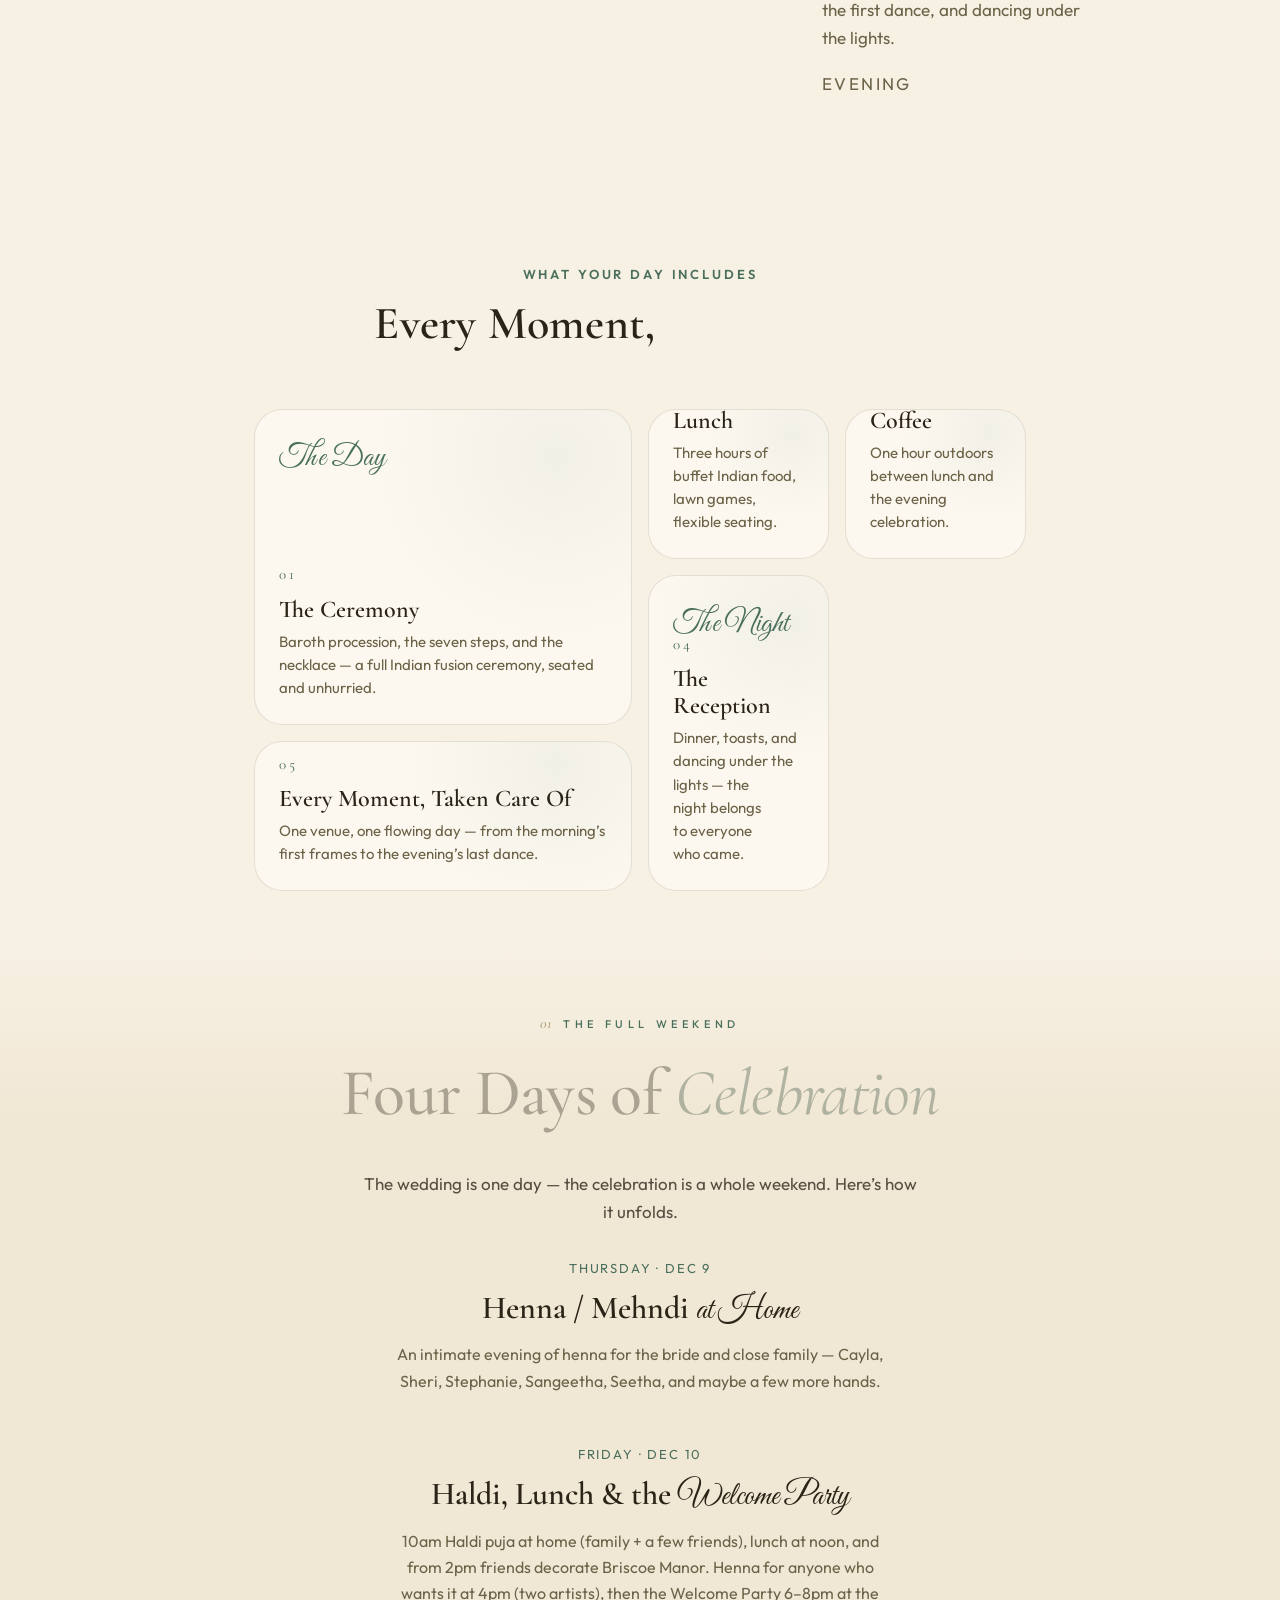
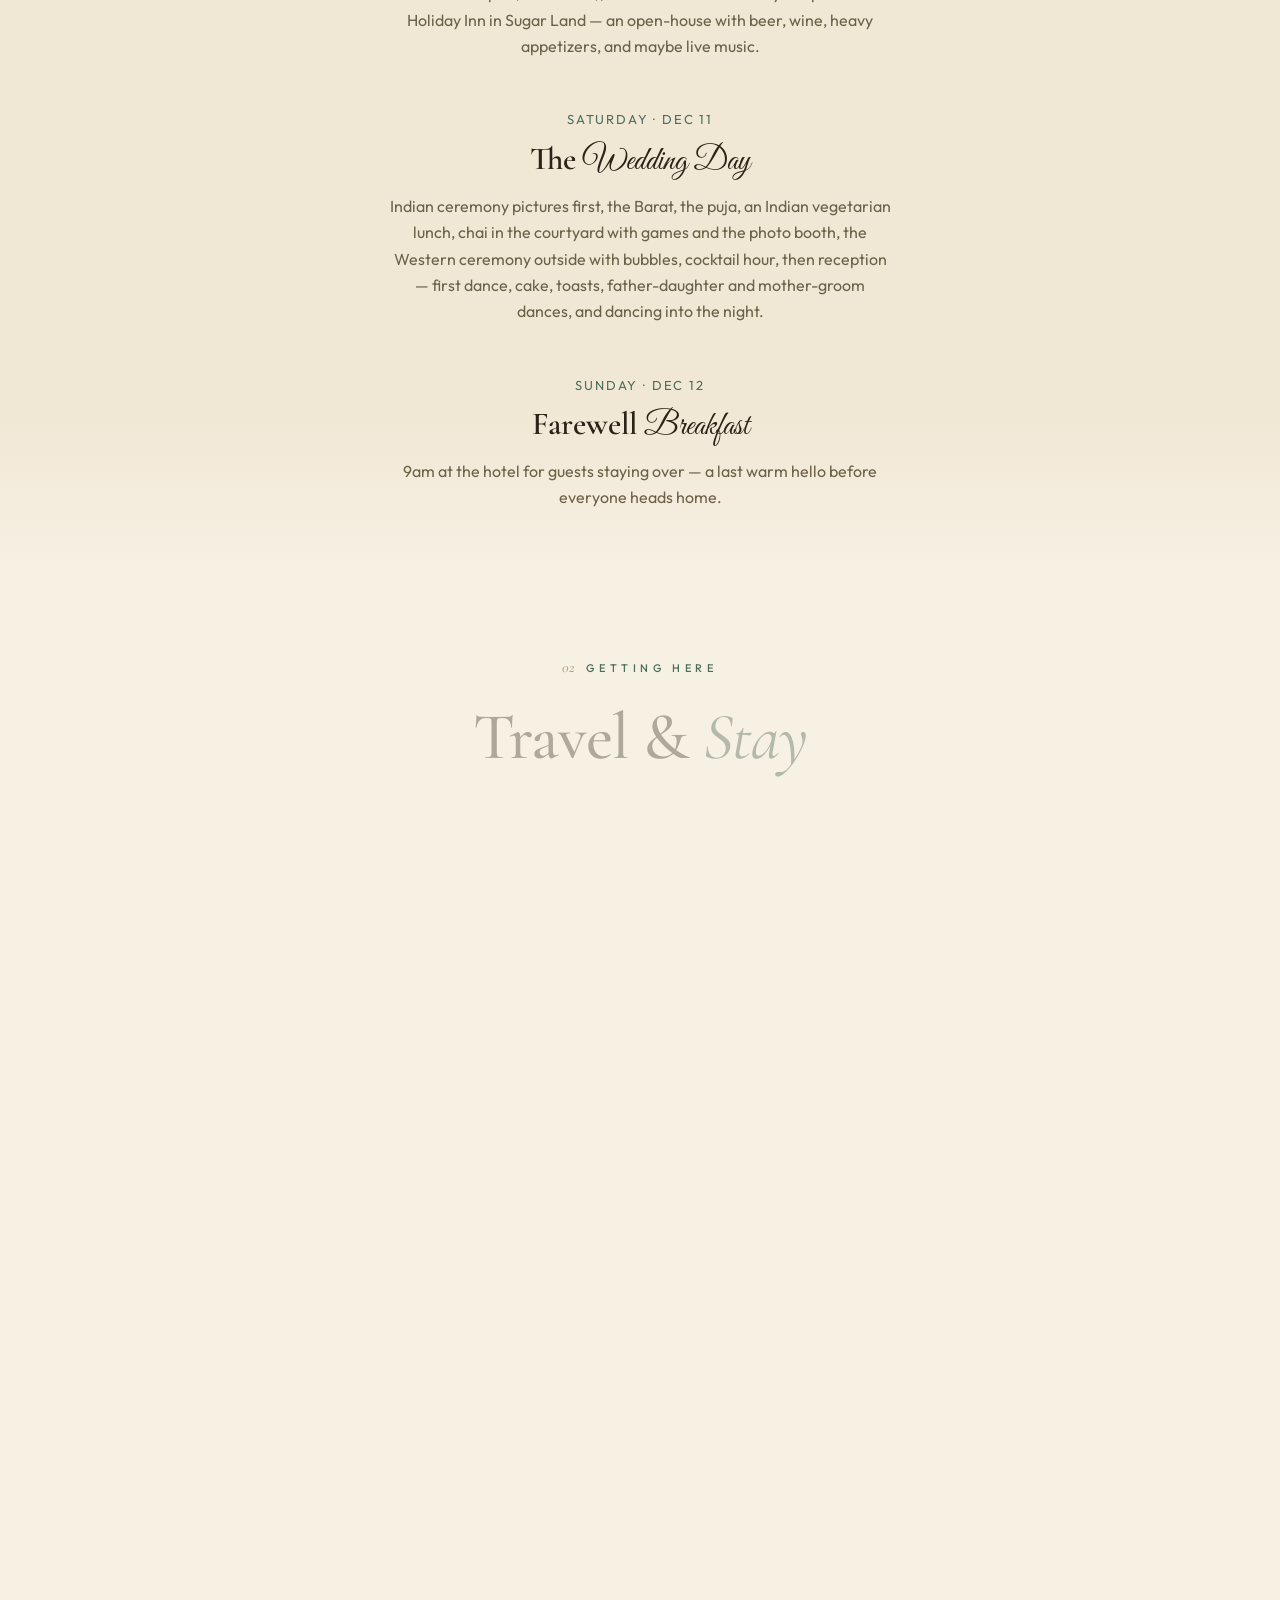
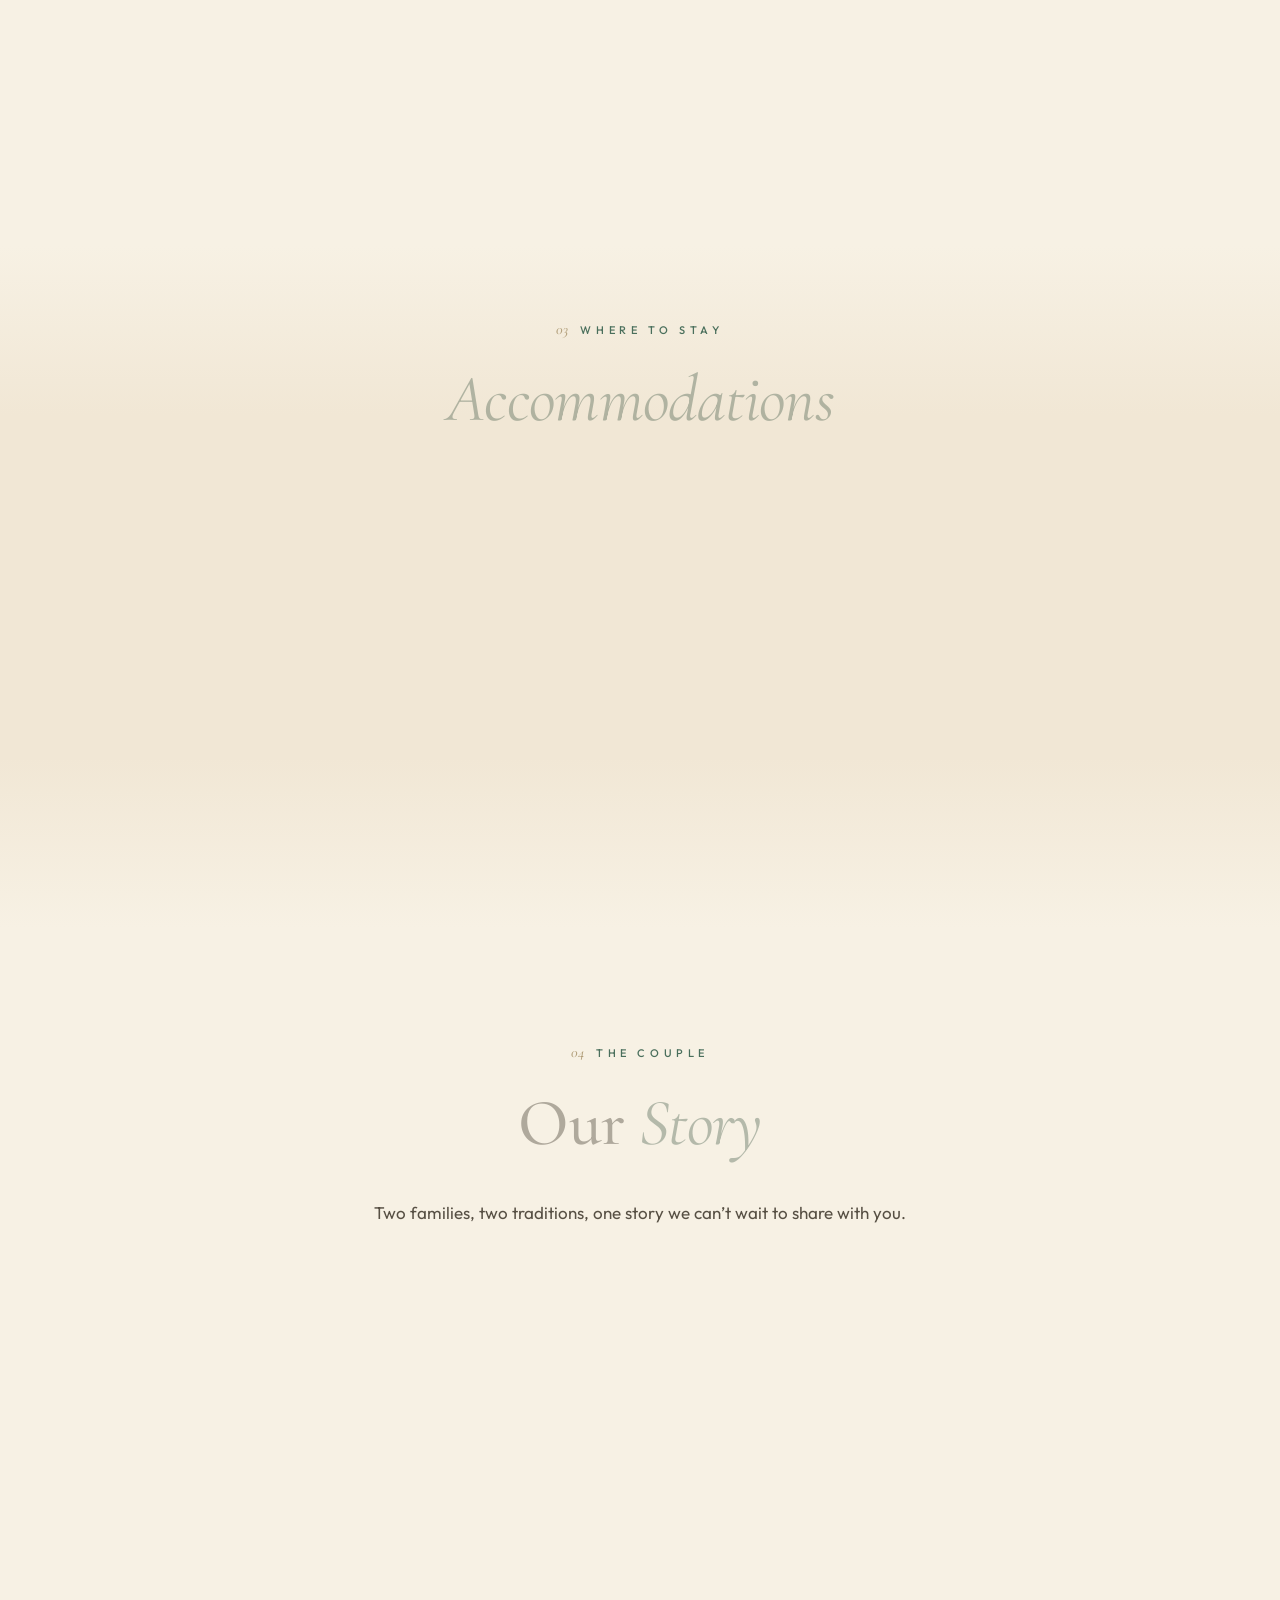
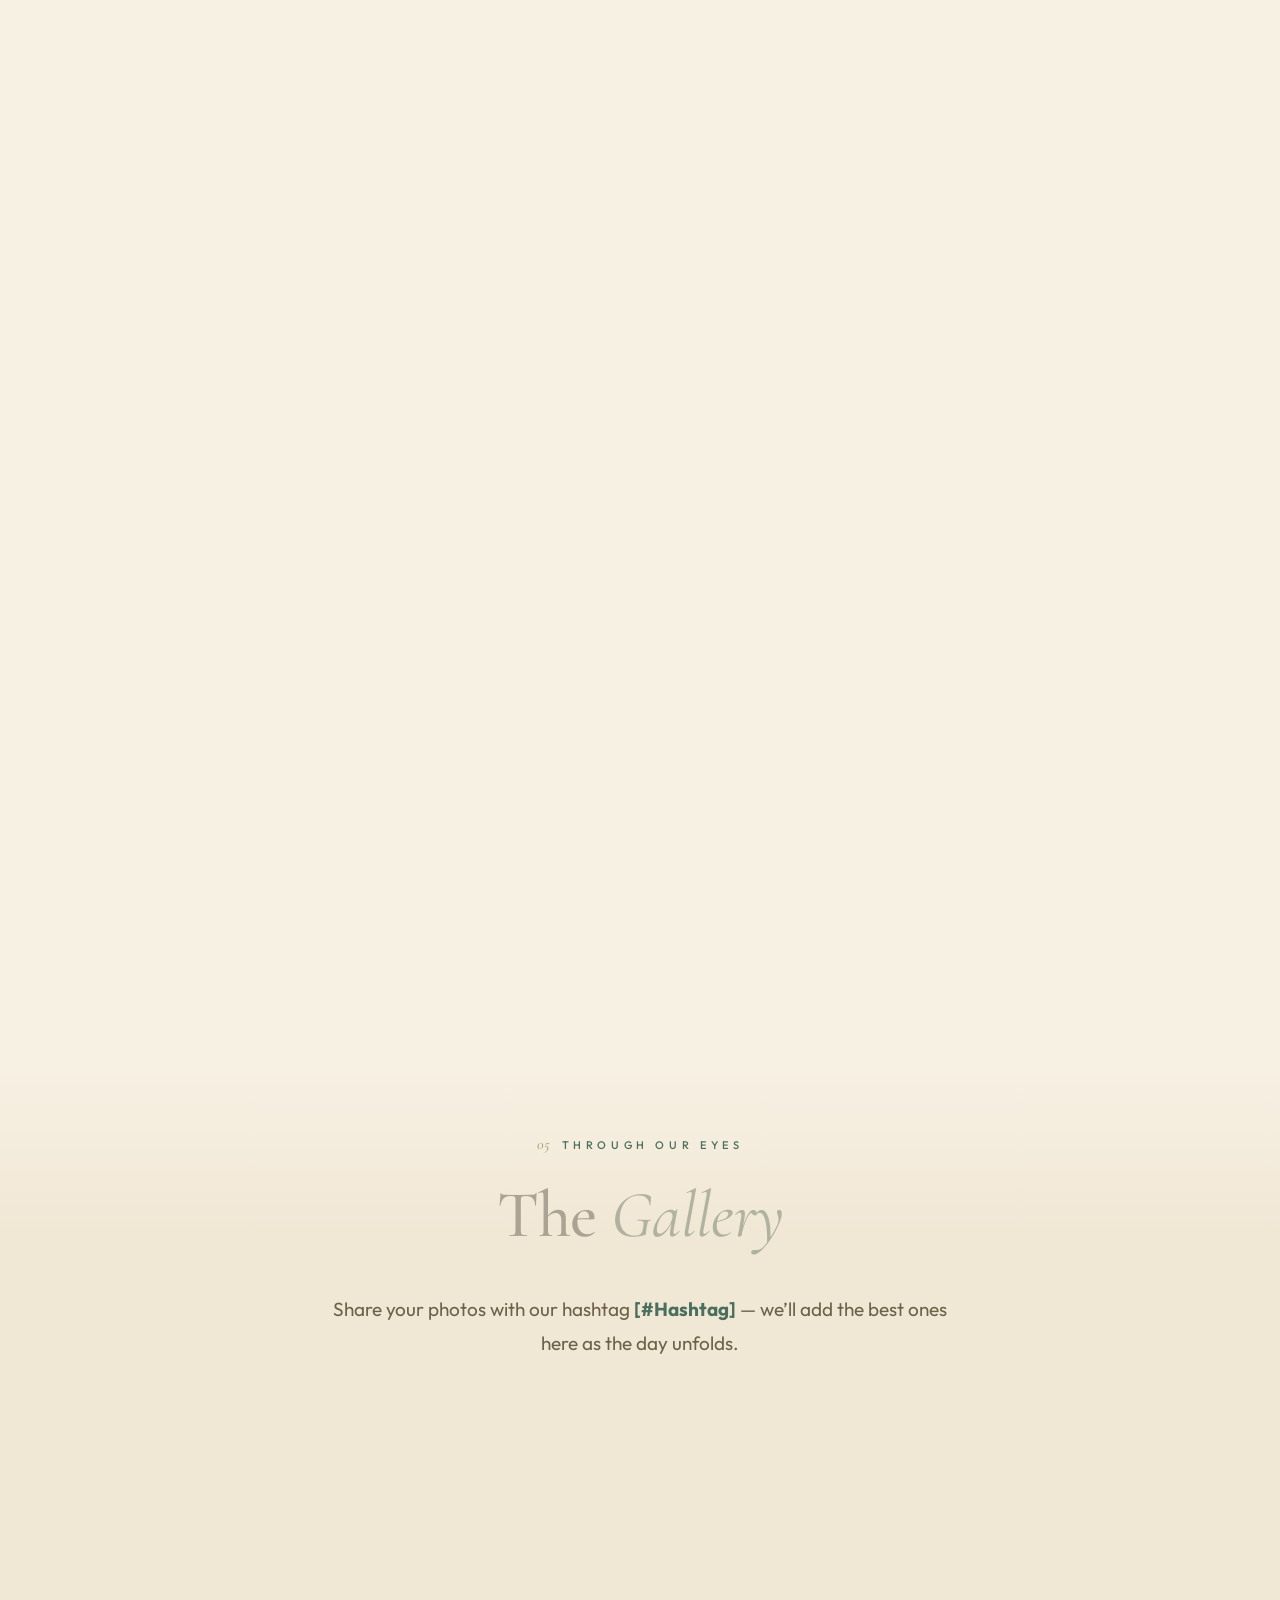
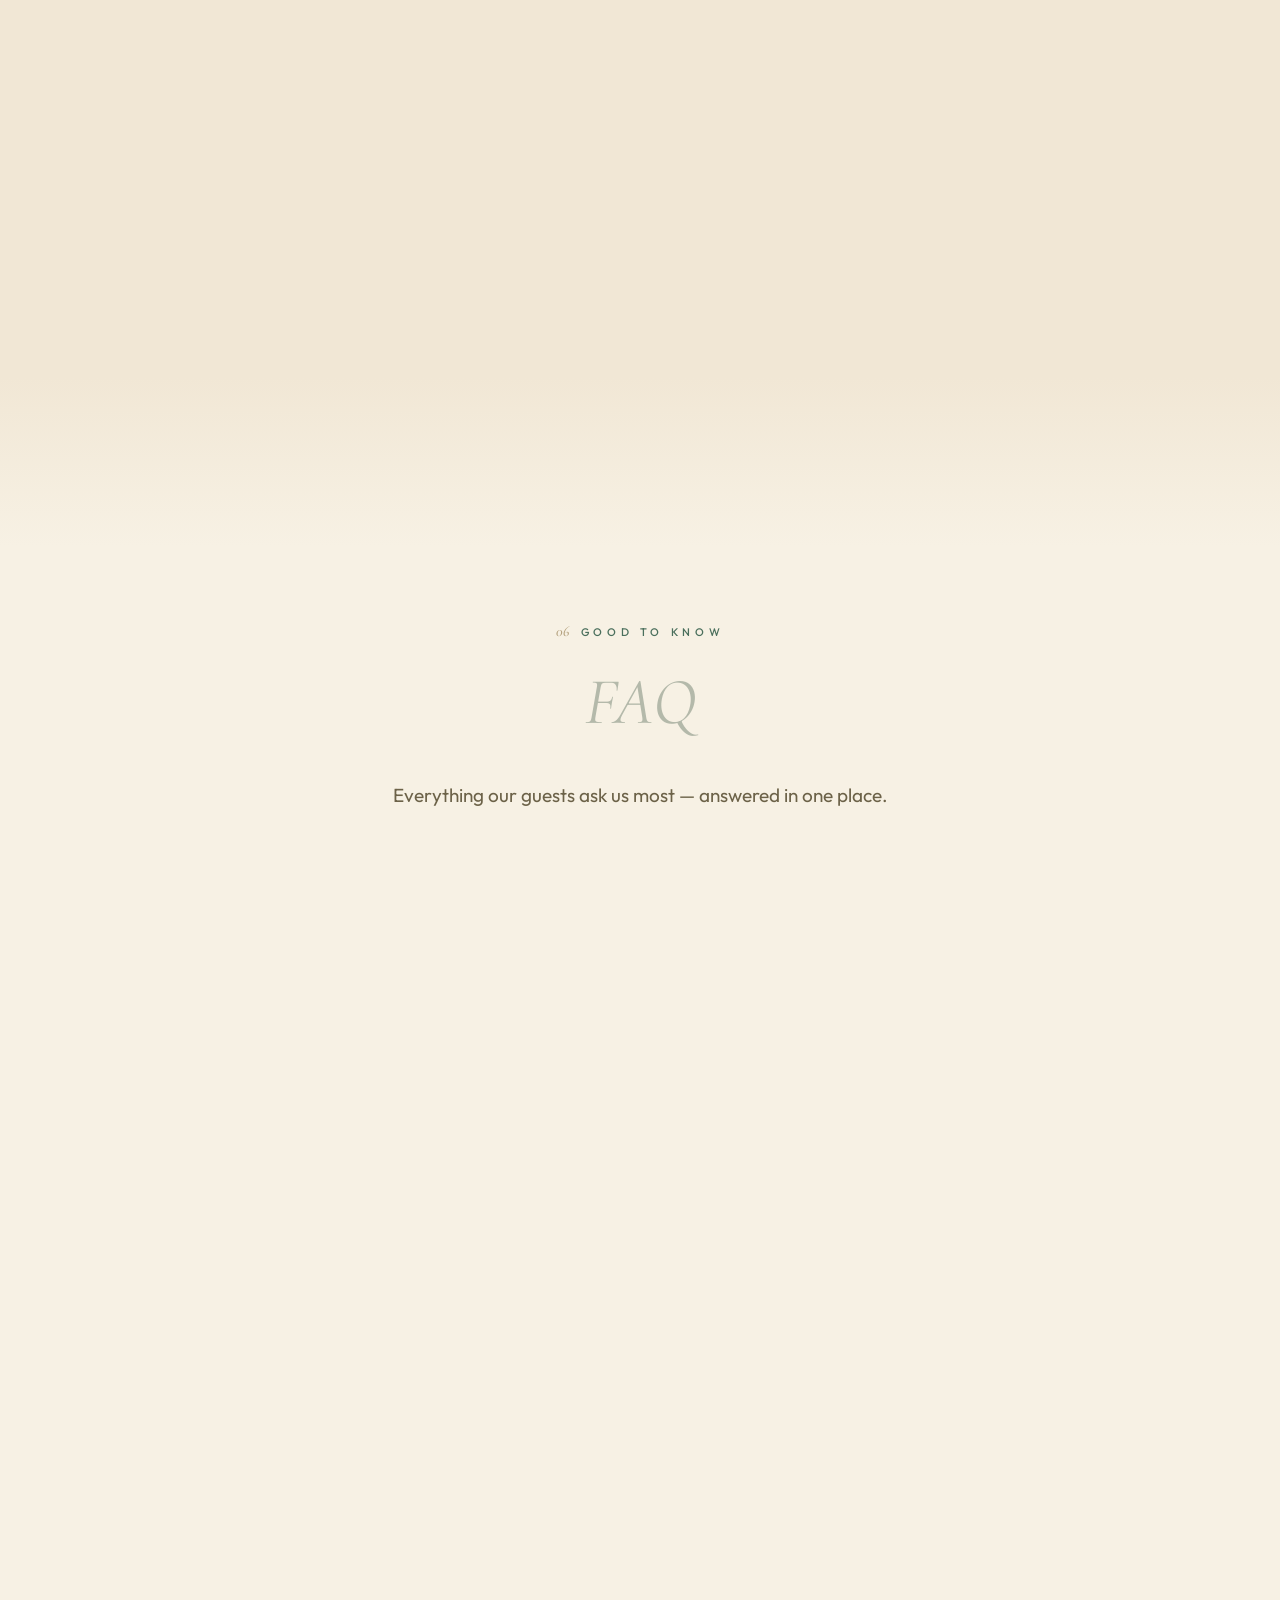
<file: story.html>
<!DOCTYPE html>
<html lang="en">
<head>
<meta charset="UTF-8">
<meta name="viewport" content="width=device-width, initial-scale=1.0">
<meta http-equiv="refresh" content="0;url=index.html#story">
<title>Keshava &amp; Cayla — redirecting…</title>
<link rel="canonical" href="index.html#story">
<style>body{font-family:Georgia,serif;background:#f7f1e4;color:#2a2317;display:flex;align-items:center;justify-content:center;min-height:100vh;margin:0;}p{text-align:center;}</style>
</head>
<body><p>Taking you to the right place… <a href="index.html#story">Continue</a></p></body>
</html>
</file>
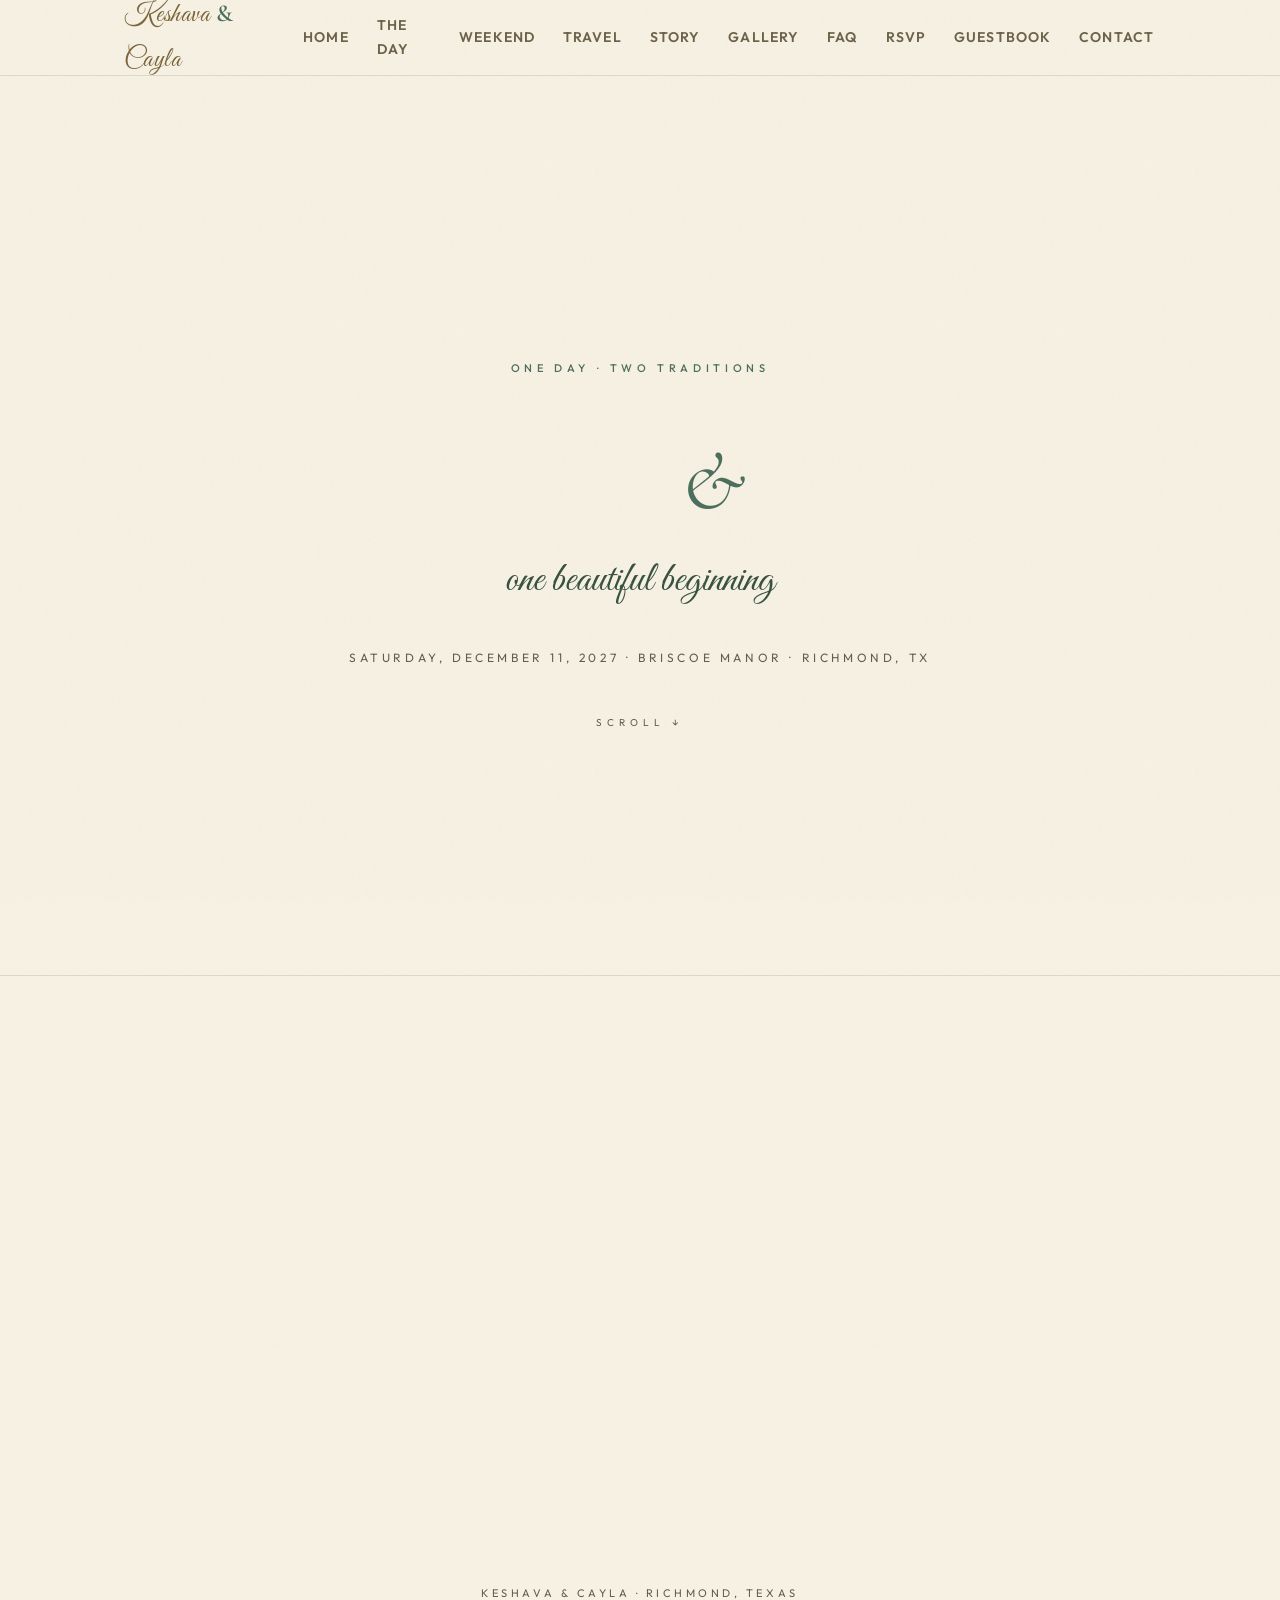
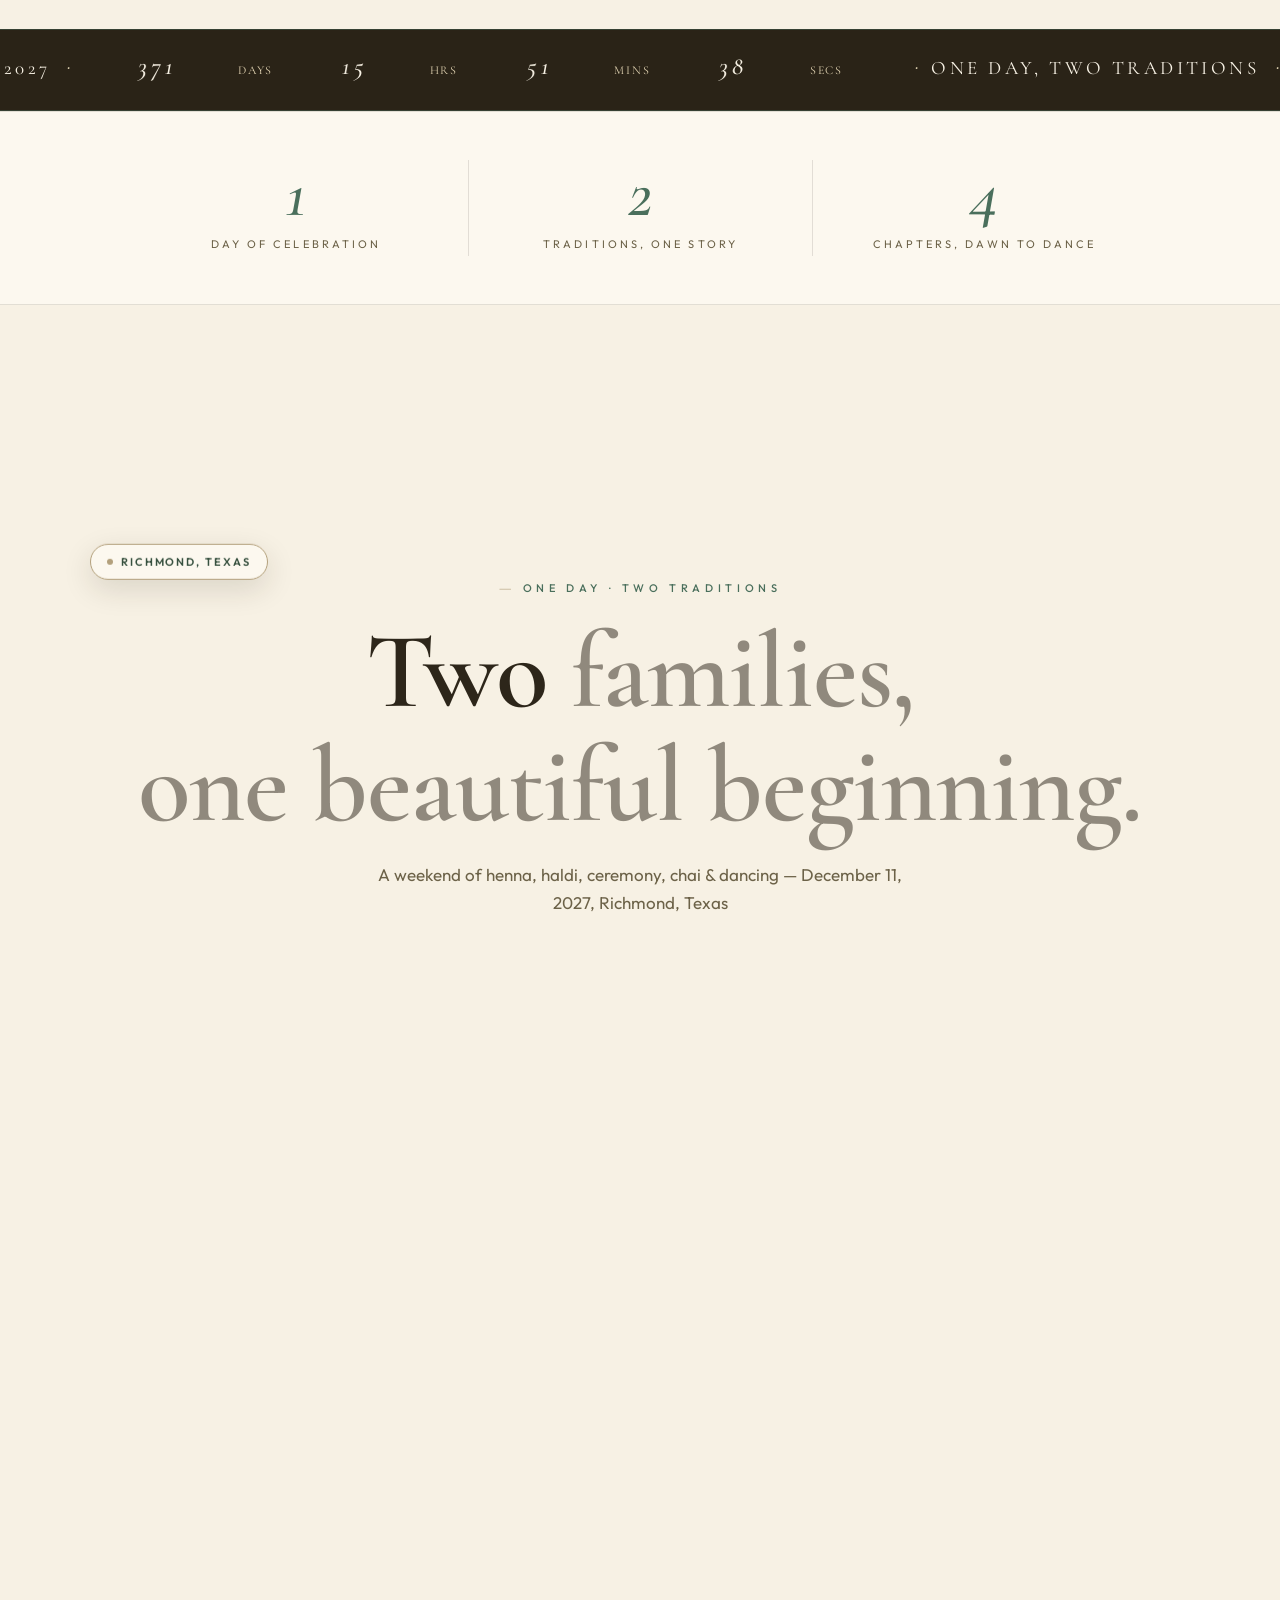
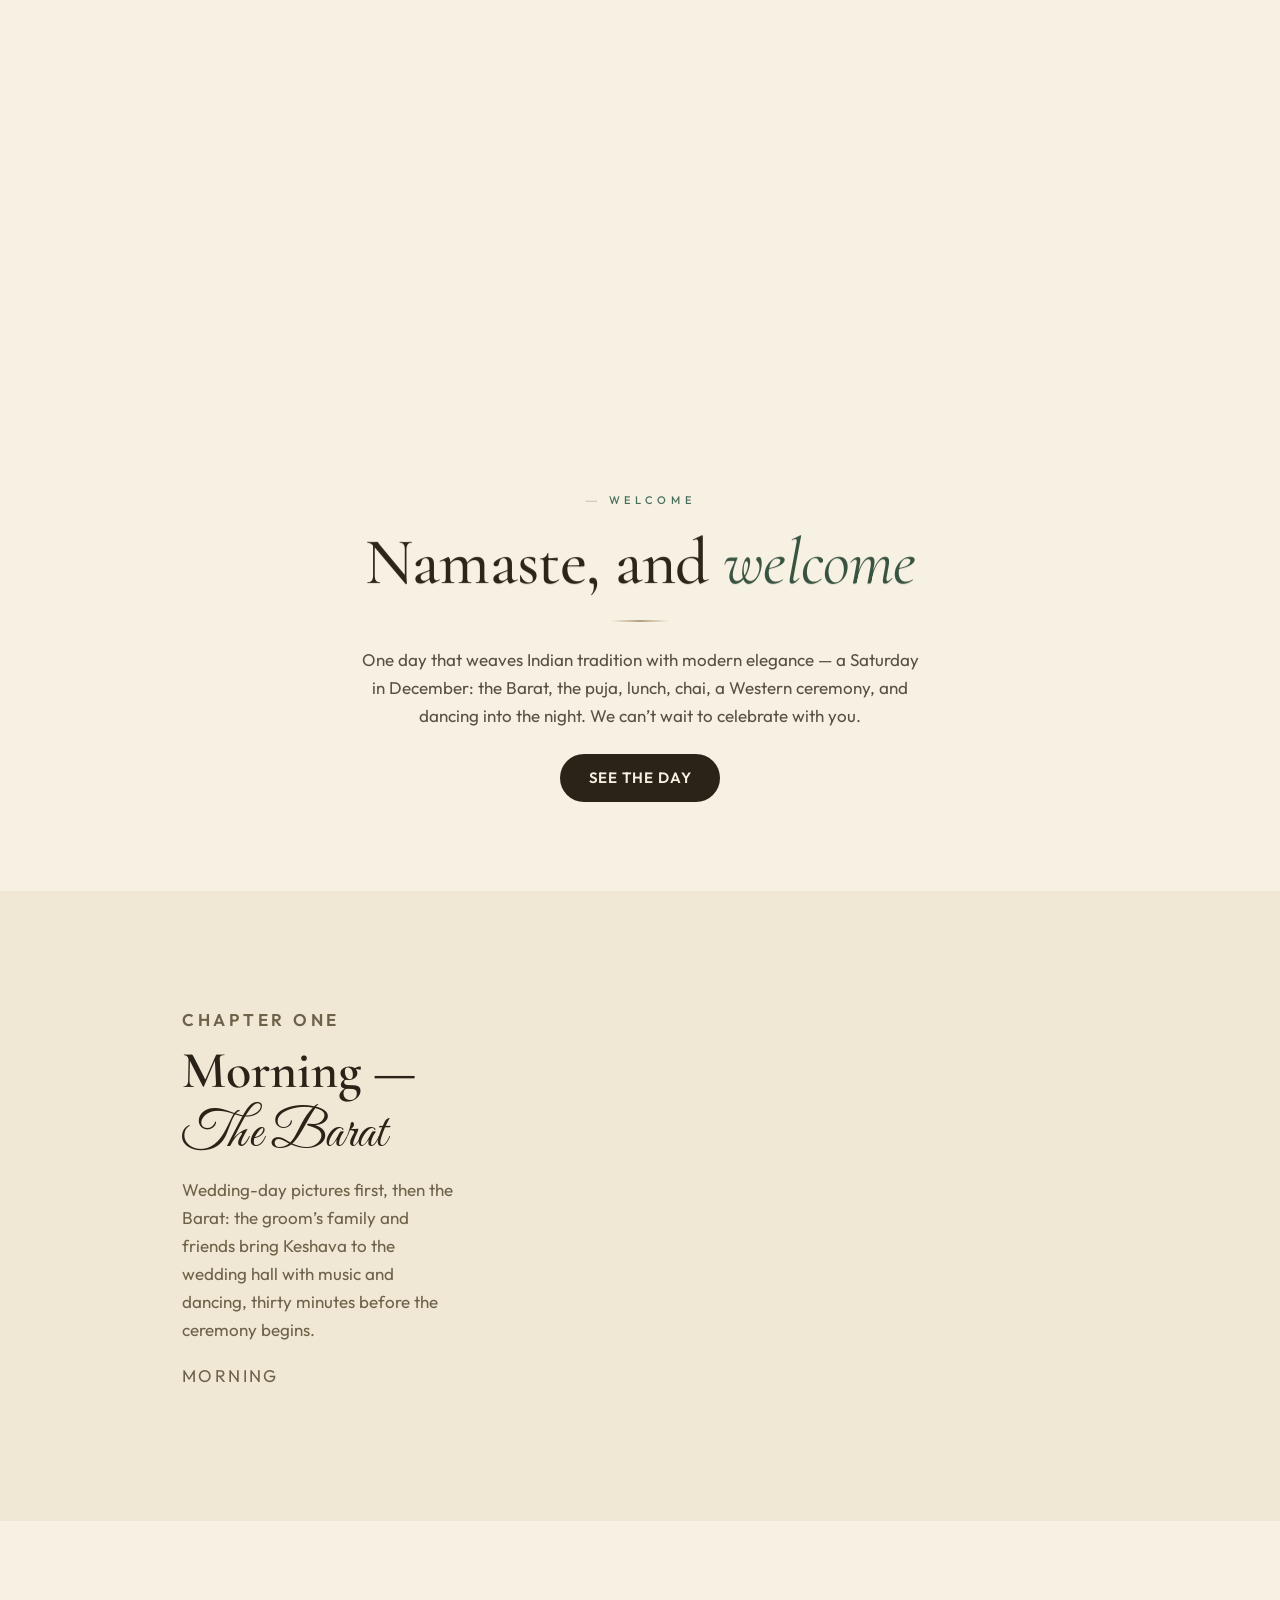
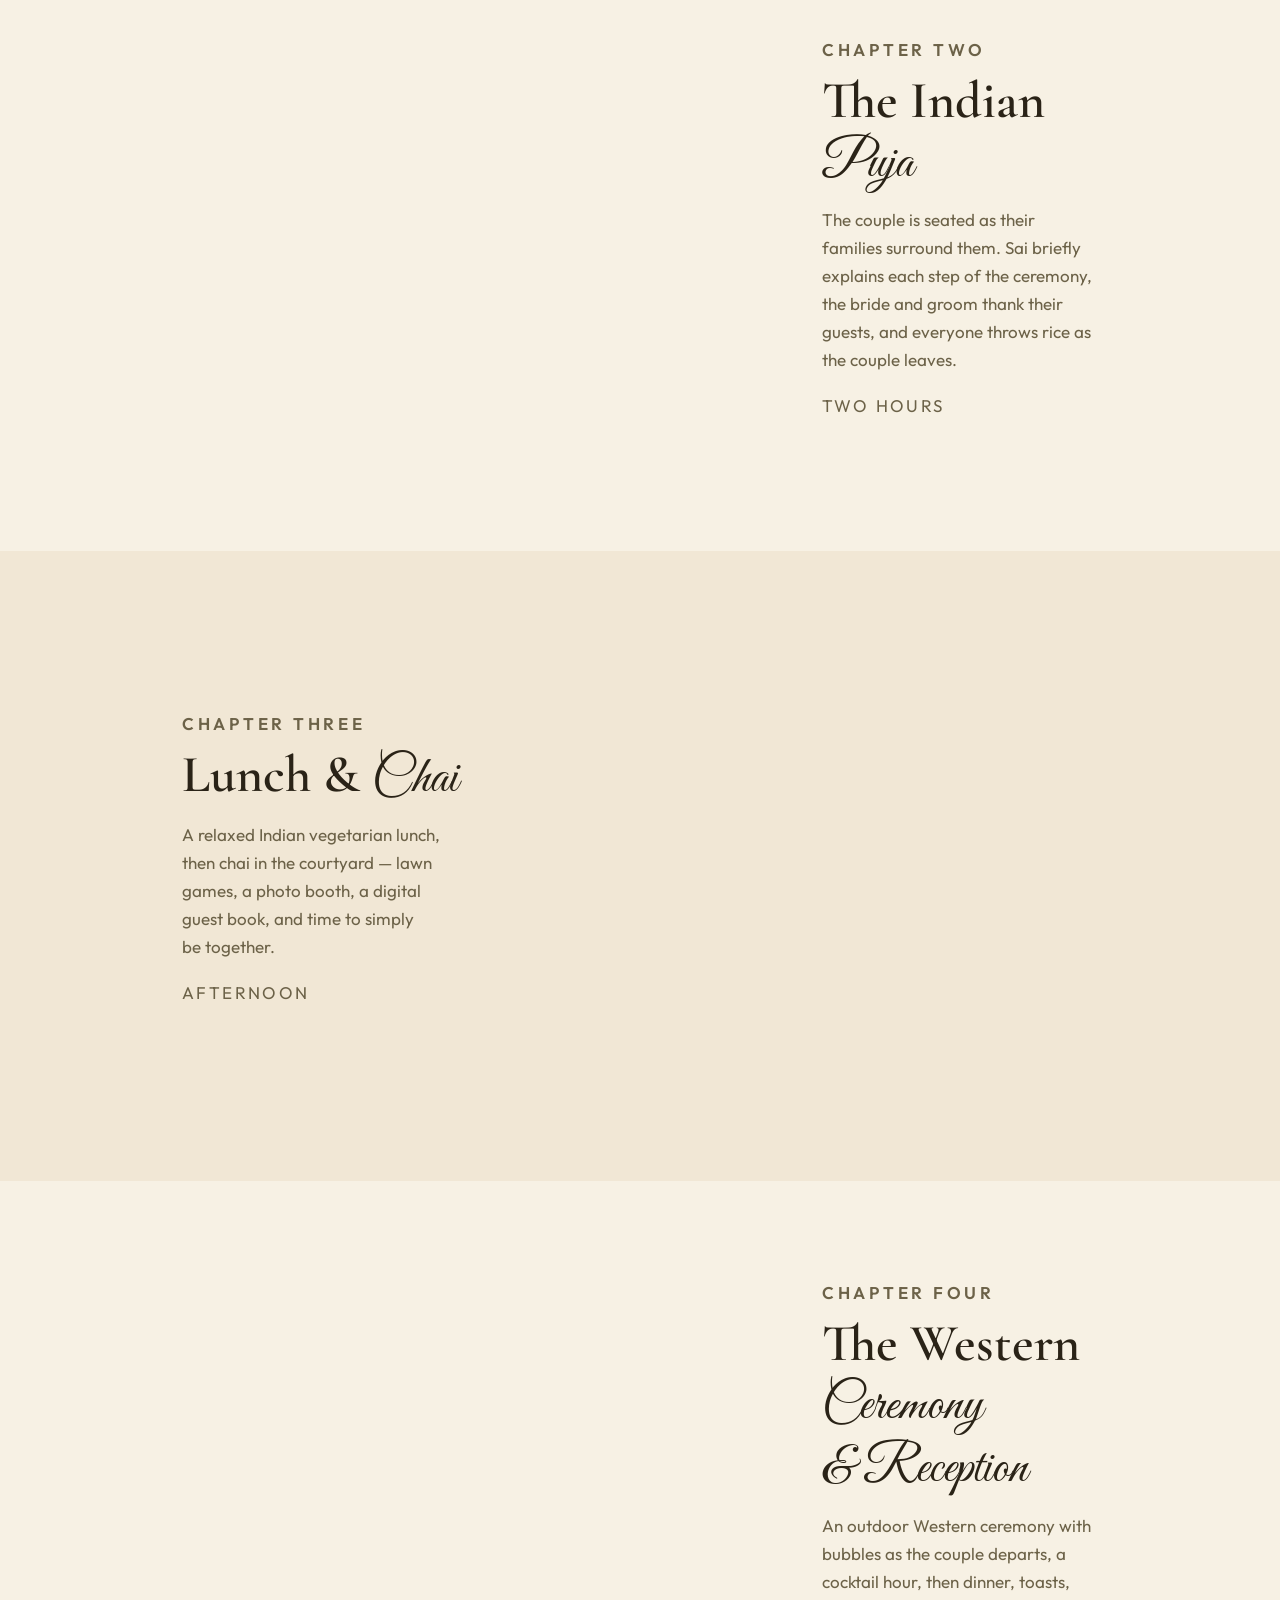
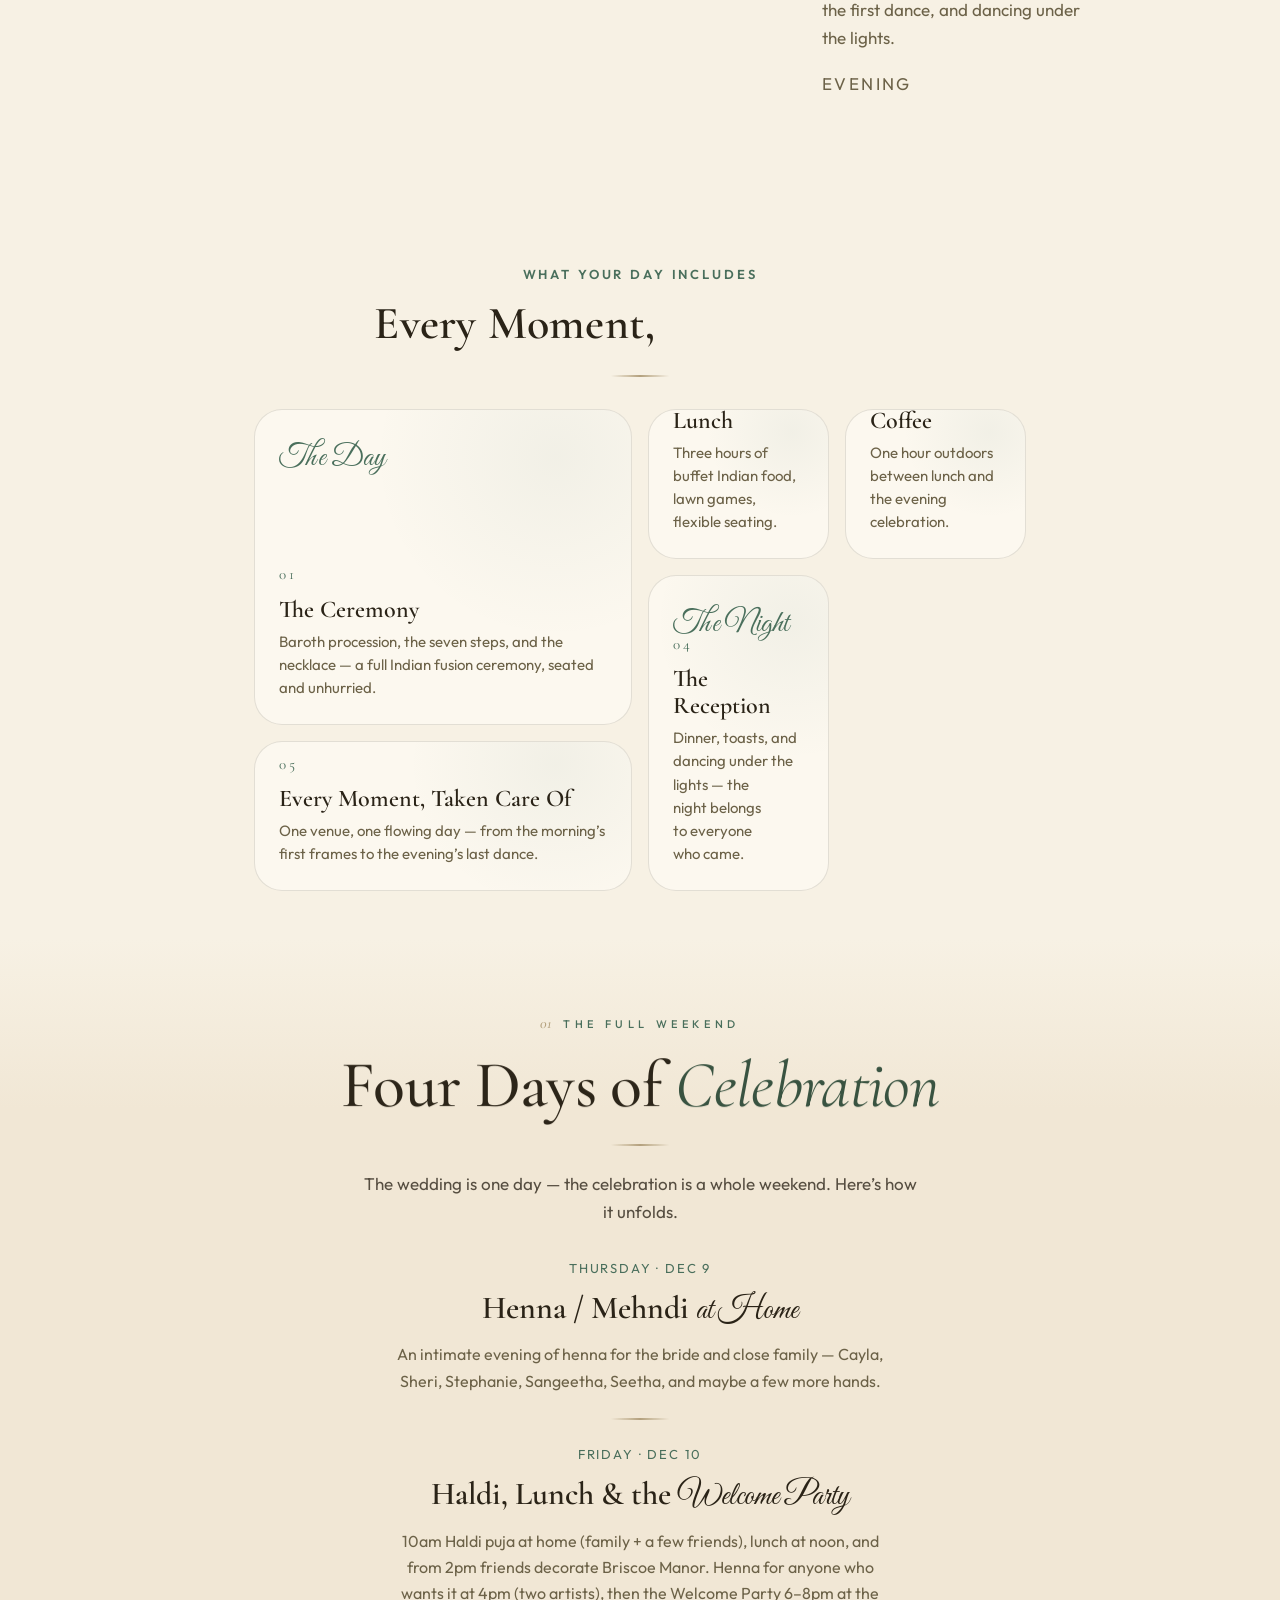
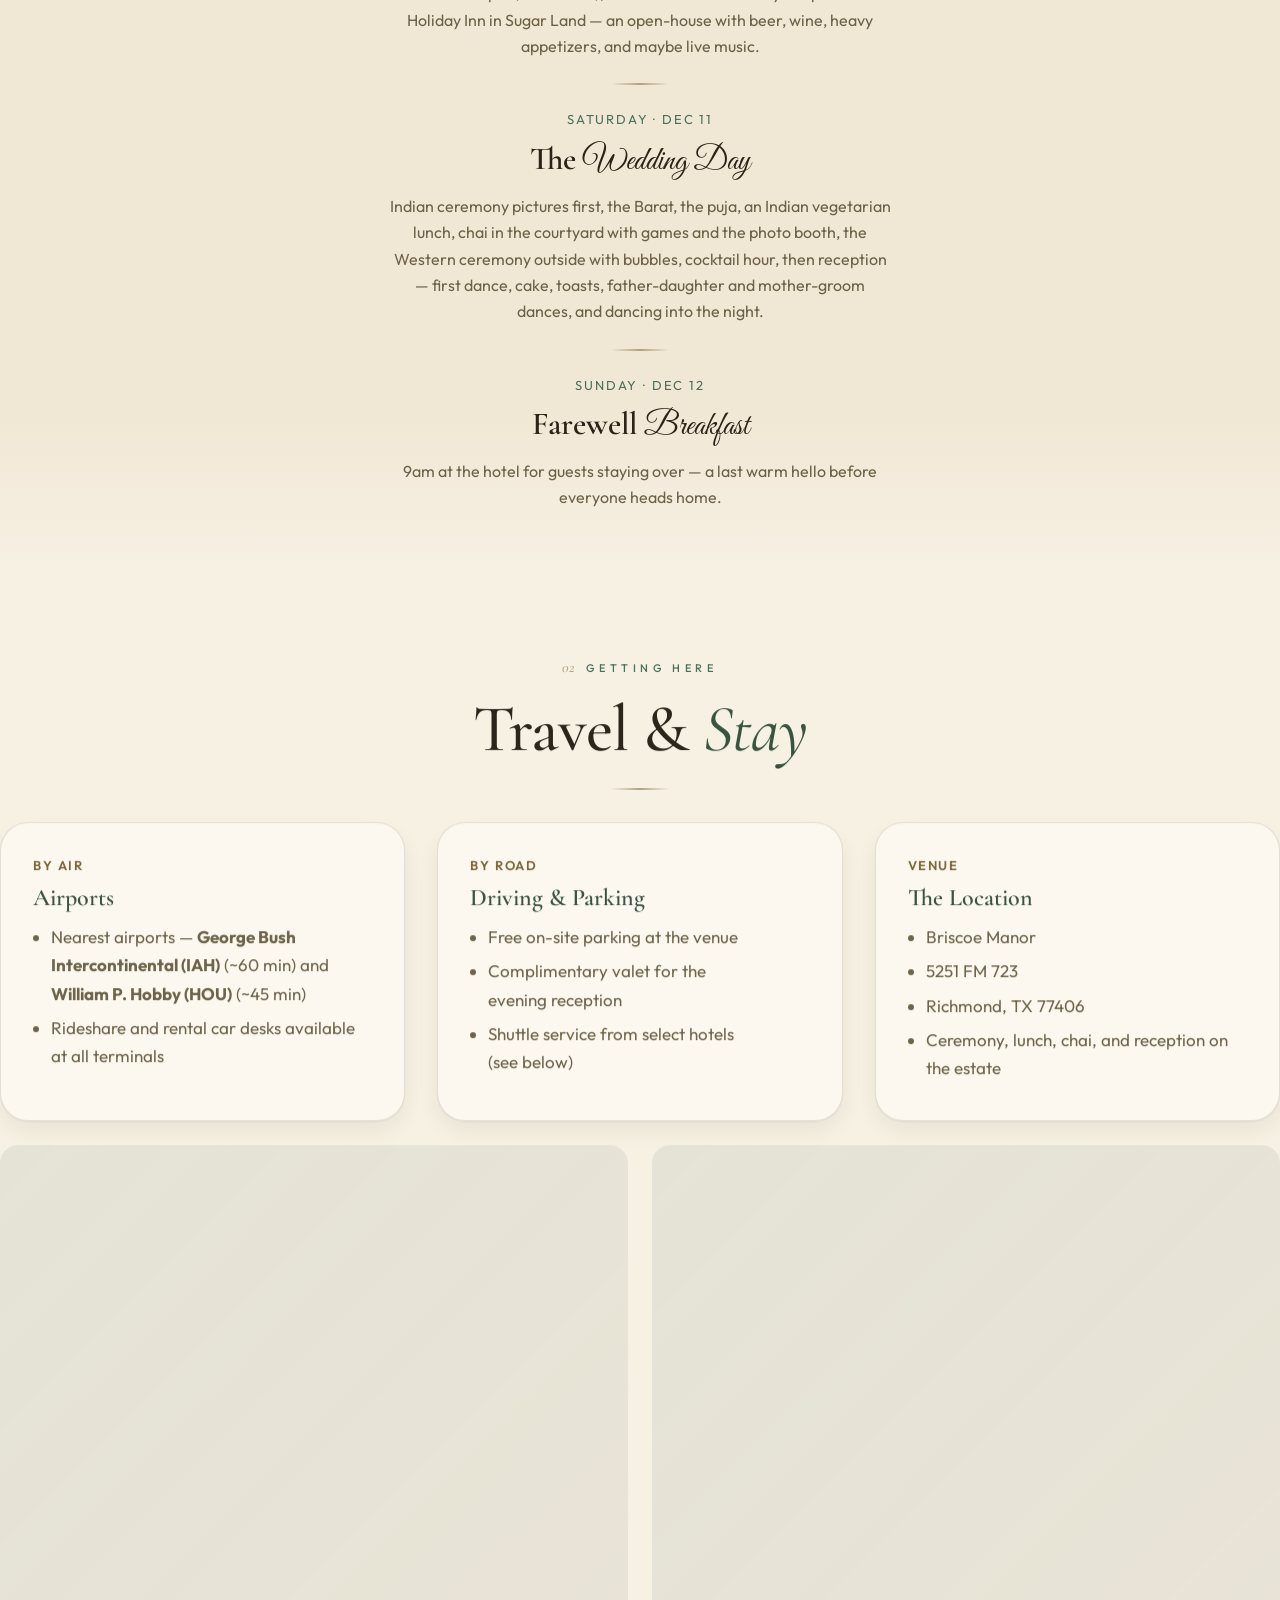
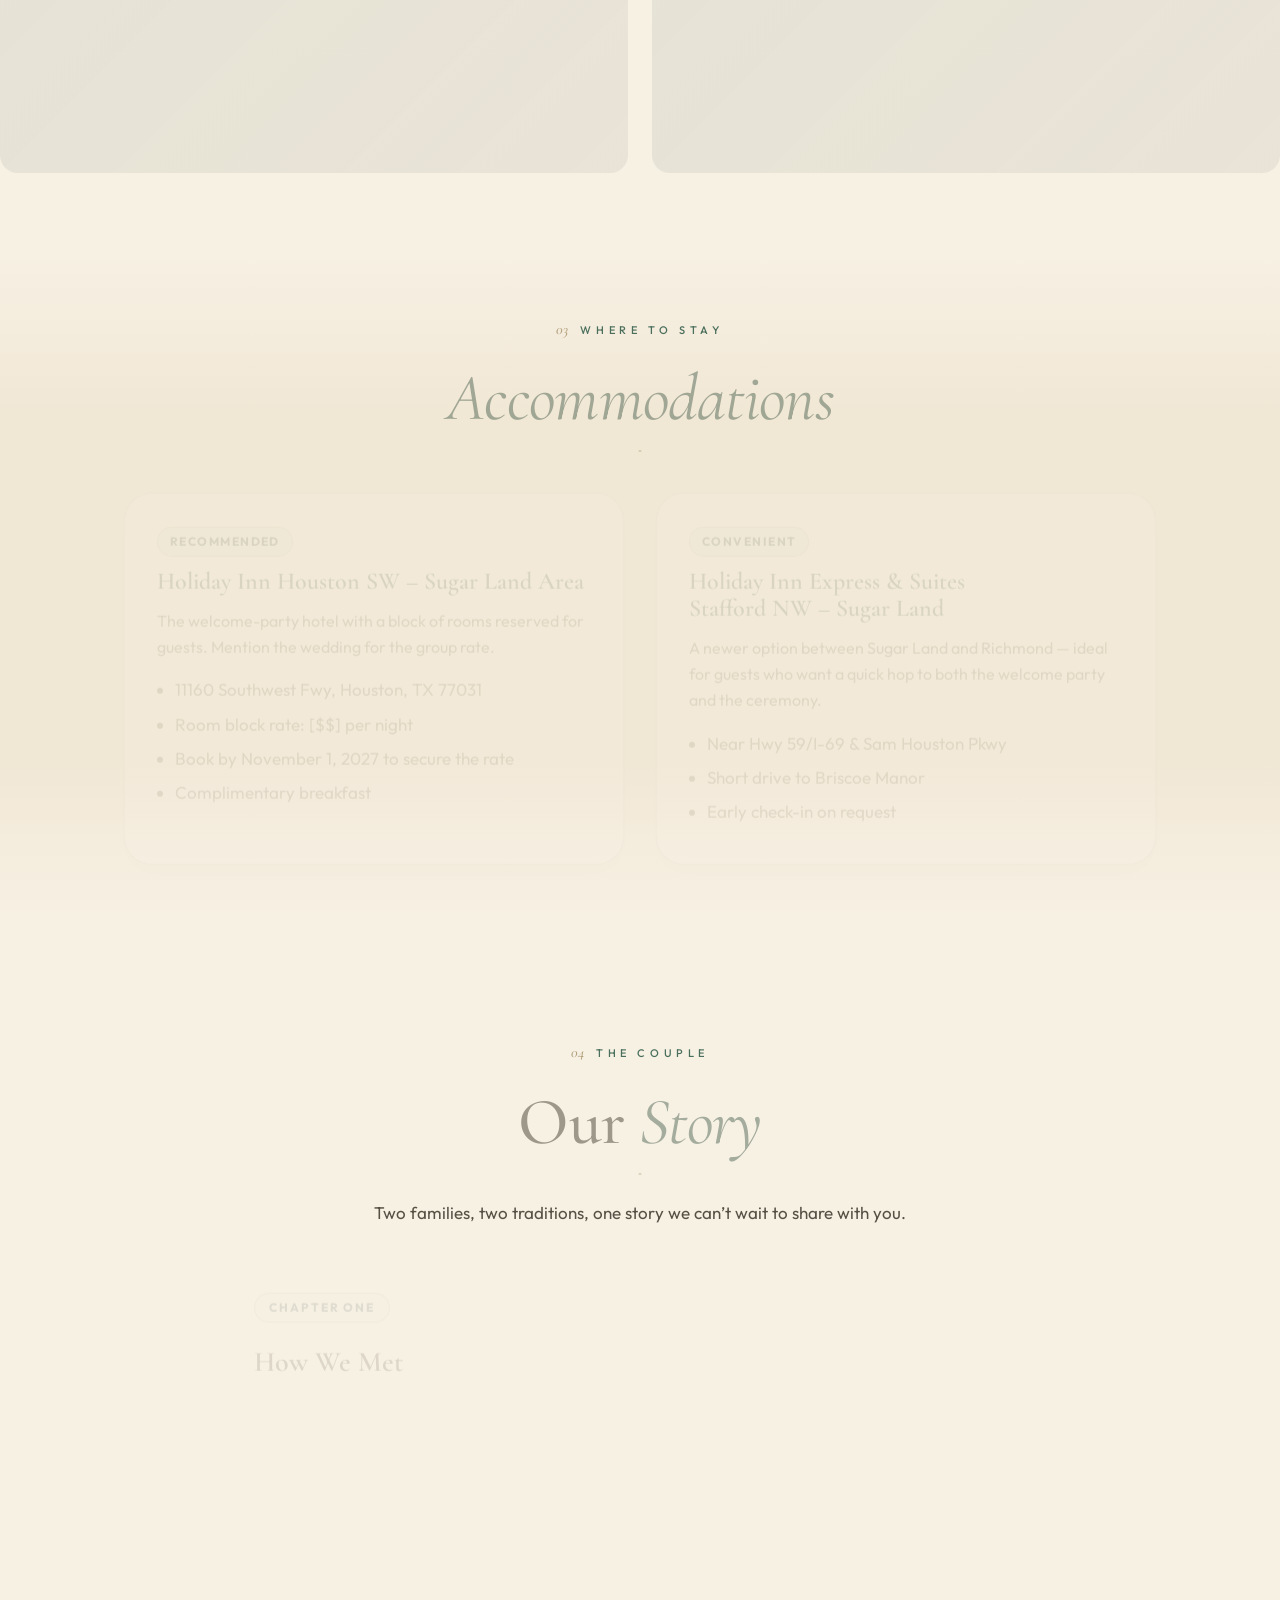
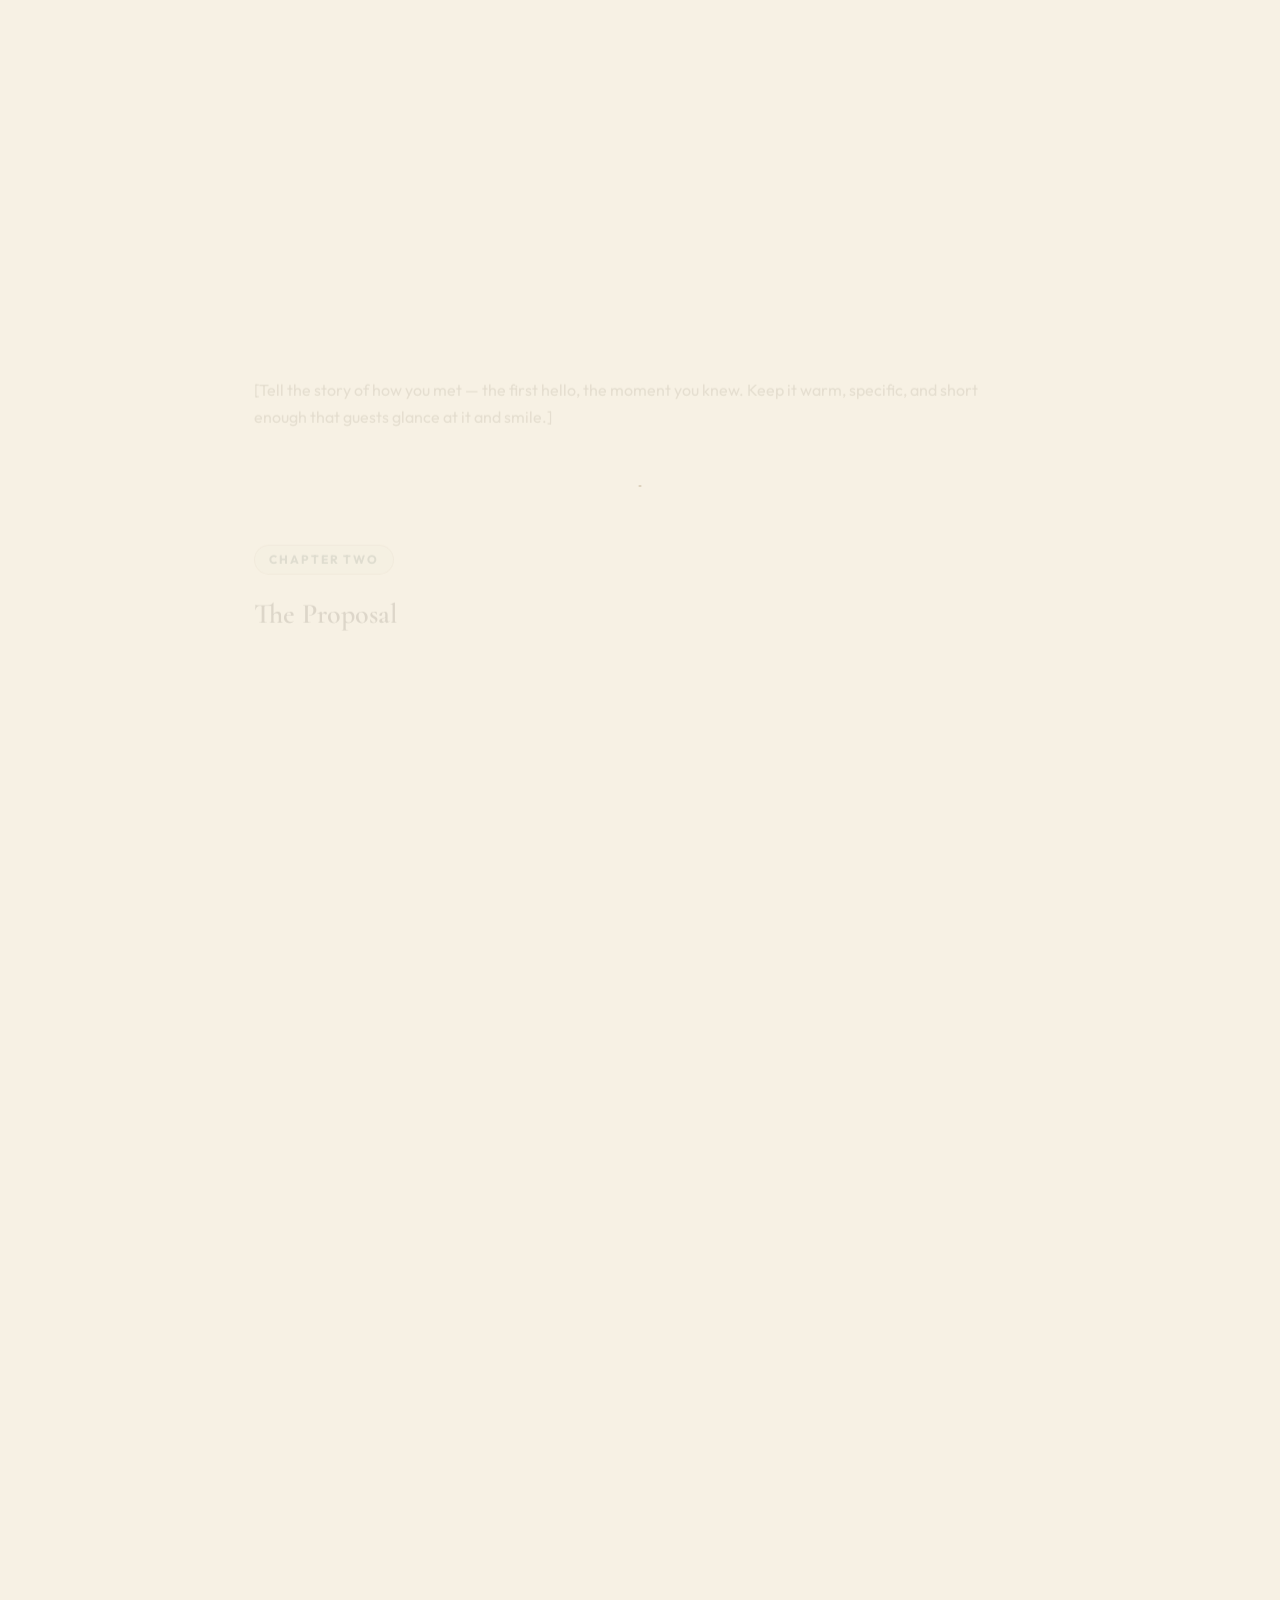
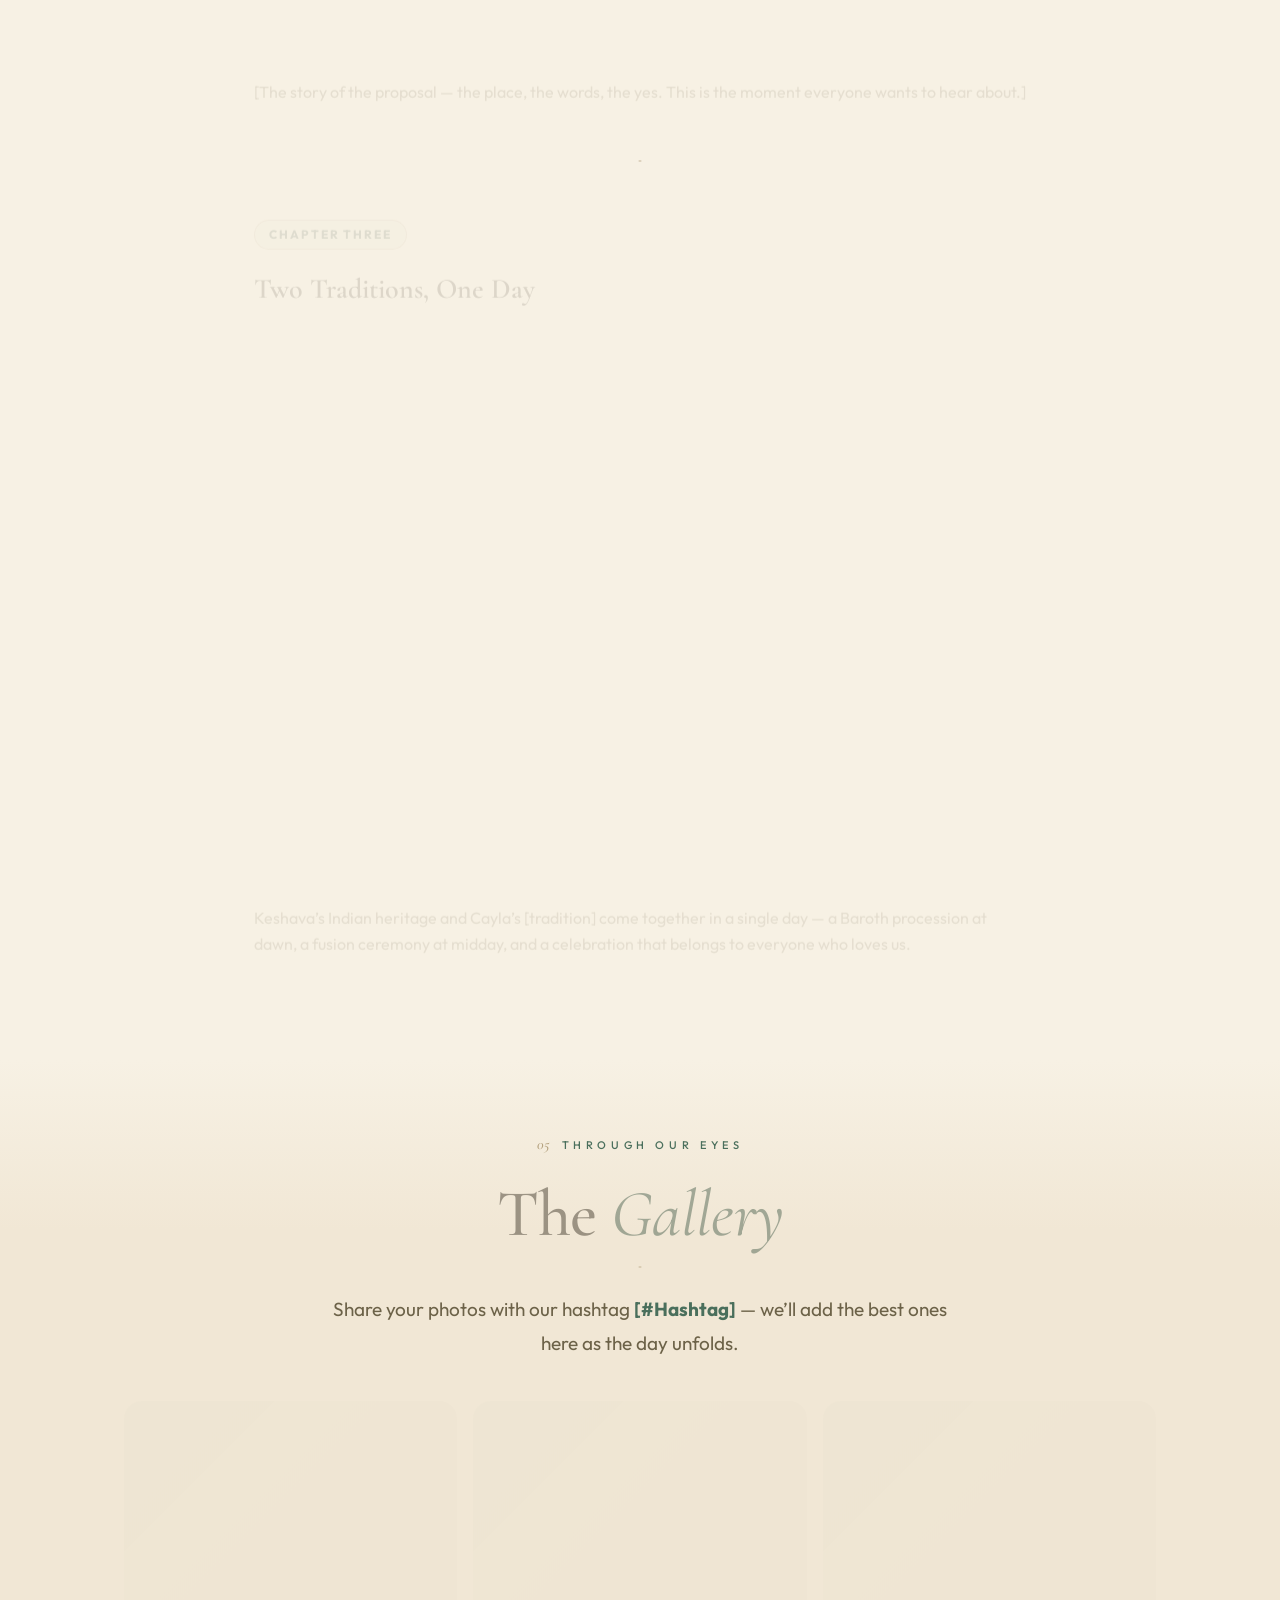
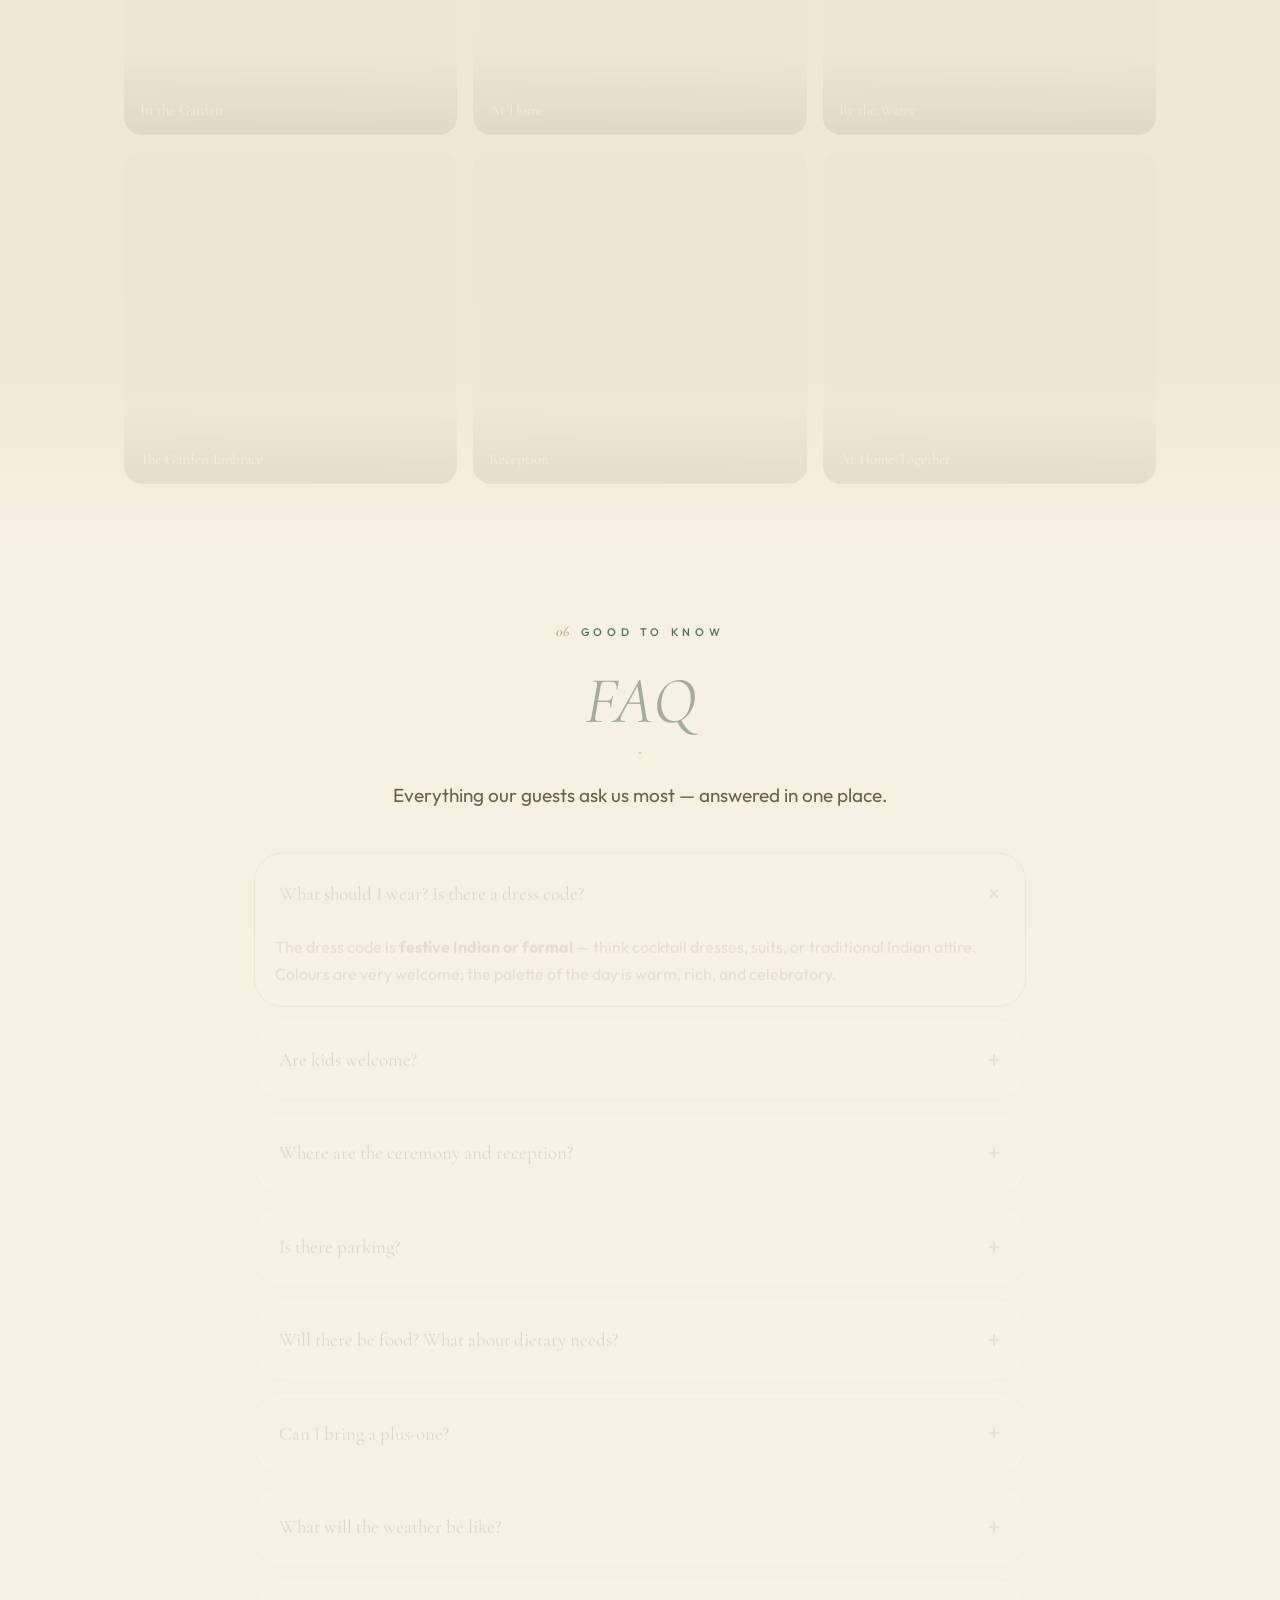
<file: travel.html>
<!DOCTYPE html>
<html lang="en">
<head>
<meta charset="UTF-8">
<meta name="viewport" content="width=device-width, initial-scale=1.0">
<meta http-equiv="refresh" content="0;url=index.html#travel">
<title>Keshava &amp; Cayla — redirecting…</title>
<link rel="canonical" href="index.html#travel">
<style>body{font-family:Georgia,serif;background:#f7f1e4;color:#2a2317;display:flex;align-items:center;justify-content:center;min-height:100vh;margin:0;}p{text-align:center;}</style>
</head>
<body><p>Taking you to the right place… <a href="index.html#travel">Continue</a></p></body>
</html>
</file>
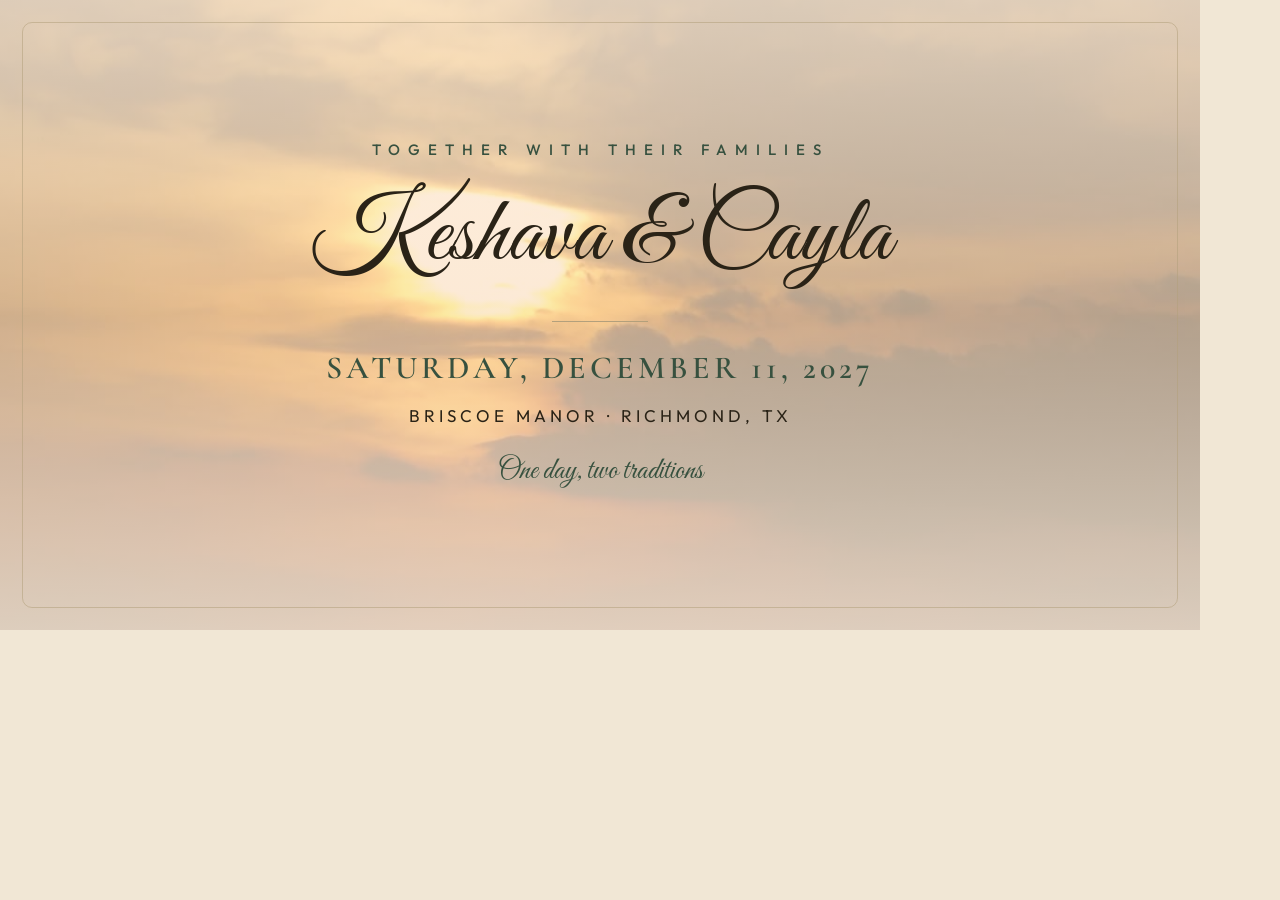
<file: images/og-card.html>
<!DOCTYPE html>
<html lang="en">
<head>
<meta charset="UTF-8">
<title>Keshava &amp; Cayla — December 11, 2027</title>
<link rel="preconnect" href="https://fonts.googleapis.com">
<link rel="preconnect" href="https://fonts.gstatic.com" crossorigin>
<link href="https://fonts.googleapis.com/css2?family=Cormorant+Garamond:wght@400;500;600&family=Great+Vibes&family=Outfit:wght@300;400;500;600&display=swap" rel="stylesheet">
<style>
  * { margin: 0; padding: 0; box-sizing: border-box; }
  html, body { width: 1200px; height: 630px; overflow: hidden; }
  body {
    position: relative;
    font-family: 'Cormorant Garamond', Georgia, serif;
    background: #f1e7d5;
  }
  .sky {
    position: absolute; inset: 0;
    background: url('hero-sky-poster.jpg') center/cover no-repeat;
  }
  /* Peach sunset overlay — same as the site hero */
  .overlay {
    position: absolute; inset: 0;
    background: linear-gradient(180deg,
      rgba(255,236,214,.82) 0%,
      rgba(250,222,192,.66) 50%,
      rgba(246,232,214,.86) 100%);
  }
  .frame {
    position: absolute; inset: 22px;
    border: 1px solid rgba(179,160,124,.55);
    border-radius: 10px;
    display: flex; flex-direction: column;
    align-items: center; justify-content: center;
    text-align: center;
  }
  .kicker {
    font-family: 'Outfit', sans-serif;
    font-size: 15px; font-weight: 500;
    letter-spacing: 8px; text-transform: uppercase;
    color: #37513f;
    margin-bottom: 26px;
  }
  .names {
    font-family: 'Great Vibes', cursive;
    font-size: 96px; line-height: 1.1;
    color: #2a2317;
  }
  .rule {
    width: 96px; height: 1px;
    background: #b3a07c;
    margin: 30px auto 26px;
  }
  .date {
    font-family: 'Cormorant Garamond', serif;
    font-size: 32px; font-weight: 600;
    letter-spacing: 4px; text-transform: uppercase;
    color: #37513f;
  }
  .venue {
    font-family: 'Outfit', sans-serif;
    font-size: 17px; font-weight: 400;
    letter-spacing: 4px; text-transform: uppercase;
    color: #2a2317;
    margin-top: 18px;
  }
  .tagline {
    font-family: 'Great Vibes', cursive;
    font-size: 30px; color: #37513f;
    margin-top: 26px;
  }
  .monogram {
    position: absolute; bottom: 38px; left: 50%;
    transform: translateX(-50%);
    font-family: 'Great Vibes', cursive;
    font-size: 26px; color: #b3a07c;
  }
</style>
</head>
<body>
  <div class="sky" aria-hidden="true"></div>
  <div class="overlay" aria-hidden="true"></div>
  <div class="frame">
    <div class="kicker">Together with their families</div>
    <div class="names">Keshava &amp; Cayla</div>
    <div class="rule"></div>
    <div class="date">Saturday, December 11, 2027</div>
    <div class="venue">Briscoe Manor &middot; Richmond, TX</div>
    <div class="tagline">One day, two traditions</div>
  </div>
</body>
</html>
</file>
<file: css/styles.css>
/* ============================================================
   Keshava & Cayla — Fusion Wedding Design System
   LIVE palette (R46 warming + R53 sage swap) — verified 2026-09-13:
     ivory #f7f1e4 / cream #f1e7d5 / paper #fcf8ef
     ink #2a2317 / ink-soft #6c6248
     sage #4a6f5c (token --maroon) / sage-deep #37513f (--maroon-deep)
     sand-gold #b3a07c / gold-light #e3d5b4
   NO saffron / forest / brick-red — those are pre-R53 and BANNED
   (see SKILL.md Pitfalls: run the old-palette grep before committing).
   Display: Cormorant Garamond · Script: Great Vibes · Body: Outfit
   ============================================================ */

:root {
  /* Palette — sunset-warmed (Round 46: match golden-hour hero video)
     Warm creams + warm near-black ink + sage photo-accent + sand-gold */
  --ivory: #f7f1e4;        /* page background (warm parchment) */
  --cream: #f1e7d5;        /* alternating section background (warm sand) */
  --paper: #fcf8ef;        /* cards */
  --maroon: #4a6f5c;       /* warm sage green — photo-accent (photo greens) */
  --maroon-deep: #37513f;  /* deep forest sage */
  --maroon-soft: #6b8f7c;  /* lighter sage */
  --gold: #b3a07c;         /* warm sand-gold (from photo golds) */
  --gold-light: #e3d5b4;   /* light sand on dark */
  --saffron: #967a52;      /* warm tan accent */
  --terracotta: #7a6438;   /* script accent — darkened R85: #8a734f scored
                              4.26:1 on --paper where the 13px w600 .meta /
                              .gb-from labels need 4.5:1 (WCAG AA) */
  --forest: #2b251b;       /* warm charcoal */
  --ink: #2a2317;          /* warm near-black (sunset-cohesive) */
  --ink-soft: #6c6248;     /* warm muted brown text */
  --line: rgba(42, 35, 23, 0.12);
  --line-gold: rgba(150, 122, 82, 0.35);

  /* Type */
  --font-display: "Cormorant Garamond", "Times New Roman", Georgia, serif;
  --font-script: "Great Vibes", "Segoe Script", cursive;
  --font-body: "Outfit", "Segoe UI", system-ui, sans-serif;

  /* Spacing */
  --s1: 8px;  --s2: 12px; --s3: 16px; --s4: 24px; --s5: 32px;
  --s6: 48px; --s7: 72px; --s8: 112px;

  /* Radii / elevation */
  --r-md: 18px;
  --r-lg: 28px;
  --r-pill: 999px;
  --r-arch: 999px 999px 28px 28px;
  --shadow-1: 0 1px 2px rgba(0,0,0,.05), 0 10px 28px rgba(0,0,0,.07);
  --shadow-2: 0 2px 4px rgba(0,0,0,.07), 0 18px 48px rgba(0,0,0,.12);
  --focus: 0 0 0 3px rgba(74,111,92,.4);

  --nav-h: 76px;
}

/* ---------- Reset & base ---------- */
*, *::before, *::after { box-sizing: border-box; }
html { scroll-behavior: smooth; }
body {
  margin: 0;
  font-family: var(--font-body);
  font-size: 17px;
  line-height: 1.65;
  color: var(--ink);
  background: var(--ivory);
  -webkit-font-smoothing: antialiased;
}
img { max-width: 100%; display: block; }
a { color: var(--maroon); text-decoration-thickness: 1px; text-underline-offset: 3px; }
h1, h2, h3, h4 { font-family: var(--font-display); font-weight: 600; line-height: 1.12; color: var(--ink); margin: 0; }
p { margin: 0 0 1em; }
::selection { background: var(--gold-light); color: var(--maroon-deep); }

:focus-visible { outline: none; box-shadow: var(--focus); border-radius: 4px; }

/* Explicit focus ring for controls that set their own box-shadow
   (buttons/glow, nav, FAQ summary, close, scroll-top) — outline-based
   so it can't be overridden by hover transitions. WCAG 2.2 min 2px. */
.btn:focus-visible,
.nav-link:focus-visible,
.brand:focus-visible,
.nav-toggle:focus-visible,
.faq-item summary:focus-visible,
.gb-close:focus-visible,
.scroll-top:focus-visible,
.skip-link:focus-visible {
  box-shadow: var(--focus);
  outline: 2px solid var(--maroon-deep);
  outline-offset: 2px;
}

/* Skip link — visually hidden until keyboard focus */
.skip-link {
  position: absolute;
  left: -9999px;
  top: 0;
  z-index: 300;
  padding: 12px 20px;
  background: var(--maroon-deep);
  color: var(--ivory);
  font-family: var(--font-body);
  font-size: 14px;
  font-weight: 600;
  letter-spacing: 0.06em;
  text-decoration: none;
  border-radius: 0 0 10px 0;
}
.skip-link:focus-visible { left: 0; box-shadow: var(--focus); }

/* Form privacy/consent small print */
.form-consent {
  margin: 14px 0 0;
  font-size: 13px;
  line-height: 1.5;
  color: var(--ink-soft);
}

/* ---------- Utilities ---------- */
.wrap { max-width: 1080px; margin: 0 auto; padding: 0 var(--s4); }
.wrap-narrow { max-width: 820px; margin: 0 auto; padding: 0 var(--s4); }
.center { text-align: center; }
.section { padding: var(--s7) 0; }
.section-tight { padding: var(--s6) 0; }
.eyebrow {
  display: inline-block;
  font-family: var(--font-body);
  font-size: 13px;
  font-weight: 600;
  letter-spacing: 0.22em;
  text-transform: uppercase;
  color: var(--maroon);
  margin-bottom: var(--s2);
}
.script { font-family: var(--font-script); font-weight: 400; }
.gold-rule {
  width: 64px; height: 2px;
  background: linear-gradient(90deg, transparent, var(--gold), transparent);
  margin: var(--s3) auto;
  border: 0;
}
hr.gold-rule { margin: var(--s4) auto; }

/* Ornamental divider (inline SVG paisley arc) */
.ornament { text-align: center; margin: var(--s3) 0; color: var(--gold); }
.ornament svg { width: 140px; height: 26px; }

/* ---------- Buttons ---------- */
.btn {
  display: inline-flex; align-items: center; justify-content: center;
  min-height: 48px; padding: 0 28px;
  font-family: var(--font-body); font-size: 15px; font-weight: 600;
  letter-spacing: 0.06em; text-transform: uppercase; text-decoration: none;
  border-radius: var(--r-pill); border: 1px solid transparent;
  cursor: pointer;
  position: relative;
  overflow: hidden;
  /* Luxury hover timing: ~130ms feels natural, not sluggish */
  transition: transform .13s ease, box-shadow .16s ease, background .16s ease, color .16s ease;
  z-index: 1;
}
.btn::before {
  content: ""; position: absolute; inset: 0; z-index: -1;
  transform: translateY(101%);
  transition: transform .22s ease;
}
.btn:hover { transform: translateY(-2px); box-shadow: var(--shadow-2); }
.btn:hover::before { transform: translateY(0); }
.btn:active { transform: scale(.97); }  /* Round 51: tactile app-like press */
.btn-maroon { background: var(--ink); color: var(--ivory); }
.btn-maroon::before { background: var(--maroon); }
.btn-maroon:hover { color: var(--ivory); box-shadow: 0 10px 30px rgba(74,111,92,.28); }
.btn-outline { border-color: var(--ink); color: var(--ink); background: transparent; }
.btn-outline::before { background: var(--ink); }
.btn-outline:hover { color: var(--ivory); }
.btn-gold { background: var(--maroon); color: var(--ivory); }
.btn-gold::before { background: var(--maroon-deep); }
.btn-gold:hover { color: var(--ivory); box-shadow: 0 10px 30px rgba(74,111,92,.28); }
.btn-block { width: 100%; }

/* ---------- Countdown (inviting anticipation) ---------- */
.countdown {
  display: inline-flex;
  gap: var(--s3);
  margin-top: var(--s4);
  flex-wrap: wrap;
  justify-content: center;
}
.cd-unit {
  min-width: 74px;
  padding: var(--s3) var(--s2);
  background: var(--paper);
  border: 1px solid var(--line-gold);
  border-radius: var(--r-md);
  text-align: center;
  box-shadow: var(--shadow-1);
}
.cd-num {
  font-family: var(--font-display);
  font-size: clamp(28px, 4vw, 40px);
  font-weight: 600;
  color: var(--maroon);
  line-height: 1;
  display: block;
}
.cd-label {
  font-size: 10px;
  letter-spacing: .16em;
  text-transform: uppercase;
  color: var(--ink-soft);
  margin-top: 6px;
  display: block;
}
.countdown-note {
  width: 100%;
  font-size: 13px;
  color: var(--ink-soft);
  letter-spacing: .08em;
  margin-top: 4px;
}
@media (max-width: 640px) {
  .cd-unit { min-width: 62px; }
  .countdown { gap: var(--s2); }
}

/* ---------- Nav ---------- */
.site-nav {
  position: sticky; top: 0; z-index: 50;
  height: calc(var(--nav-h) + env(safe-area-inset-top, 0px));
  padding-top: env(safe-area-inset-top, 0px);
  background: var(--ivory);   /* solid — hero sky must not bleed through (Round 48) */
  border-bottom: 1px solid var(--line);
}
.site-nav .wrap { display: flex; align-items: center; justify-content: space-between; height: 100%; }
.brand { font-family: var(--font-display); font-size: 24px; font-weight: 600; color: var(--maroon); text-decoration: none; letter-spacing: .02em; }
.brand .script { color: var(--terracotta); font-size: 27px; margin-right: 6px; }
.nav-links { display: flex; gap: var(--s4); align-items: center; }
.nav-links a { text-decoration: none; color: var(--ink-soft); font-size: 14px; font-weight: 600; letter-spacing: .08em; text-transform: uppercase; padding: 8px 2px; }
.nav-links a:hover, .nav-links a[aria-current="page"], .nav-links a.is-active { color: var(--maroon); box-shadow: inset 0 -2px 0 var(--gold); }

.nav-toggle { display: none; background: none; border: 0; cursor: pointer; width: 44px; height: 44px; }
.nav-toggle span { display: block; width: 22px; height: 2px; background: var(--maroon); margin: 5px auto; transition: transform .2s; }

@media (max-width: 760px) {
  .nav-toggle { display: block; }
  .nav-links {
    display: none; position: absolute; top: var(--nav-h); left: 0; right: 0;
    flex-direction: column; gap: 0; background: var(--paper);
    border-bottom: 1px solid var(--line); padding: var(--s2) 0;
  }
  .nav-links.open { display: flex; }
  .nav-links a { padding: var(--s3) var(--s4); width: 100%; min-height: 48px; display: flex; align-items: center; }
}

/* ---------- Hero (Jack Roberts anatomy: one viewport, one thought, off-center) ---------- */
.hero {
  position: relative;
  min-height: 92vh;      /* fallback */
  min-height: 100svh;    /* Round 51: true full-screen mobile (no URL-bar jump) */
  display: flex;
  align-items: center;
  padding: var(--s7) var(--s4) var(--s6);
  overflow: hidden;
  border-bottom: 1px solid var(--line);
}
.hero::before {
  content: ""; position: absolute; inset: 0; pointer-events: none;
  background:
    radial-gradient(circle at 82% 22%, rgba(74,111,92,.10), transparent 42%),
    radial-gradient(circle at 90% 80%, rgba(27,27,27,.05), transparent 40%);
}
/* Dreamy atmosphere: soft light bloom + faint texture (Dribbble 'dreamy digital experience') */
.hero::after {
  content: ""; position: absolute; inset: 0; pointer-events: none;
  background:
    radial-gradient(circle at 70% 30%, rgba(255,255,255,.18), transparent 55%),
    radial-gradient(circle at 30% 85%, rgba(74,111,92,.05), transparent 50%);
  mix-blend-mode: soft-light;
}
.hero-inner {
  position: relative;
  max-width: 560px;
  margin-left: max(var(--s4), calc((100vw - 1080px) / 2));
}
.hero-kicker {
  display: inline-block;
  font-size: 13px; font-weight: 600;
  letter-spacing: .3em; text-transform: uppercase;
  color: var(--maroon-deep);
  border: 1px solid var(--line-gold);
  border-radius: var(--r-pill);
  padding: 6px 16px;
  margin-bottom: var(--s4);
  background: rgba(74,111,92,.06);
}
.hero-names {
  font-family: var(--font-script);
  font-weight: 400;
  font-size: clamp(48px, 8vw, 104px);
  line-height: 1.2;
  color: var(--ink);
  margin: 0 0 var(--s3);
}
.hero-names .script {
  display: block;
  font-size: 1em;          /* all words same size (Round 46) */
  font-family: var(--font-script);
  color: var(--ink);
  line-height: 1.2;
}
.hero-date {
  font-size: 14px;
  letter-spacing: .2em;
  text-transform: uppercase;
  color: var(--ink-soft);
  margin-bottom: var(--s5);
}
.hero-actions { display: flex; gap: var(--s3); flex-wrap: wrap; }
.hero-note {
  margin-top: var(--s4);
  font-size: 14px;
  color: var(--ink-soft);
}
.hero-note strong { color: var(--maroon); font-weight: 600; }

/* Hero right-side ornament (composition, not decoration slop) */
.hero-mark {
  position: absolute; right: 5%; top: 50%; transform: translateY(-50%);
  width: 300px; max-width: 38vw;
  opacity: .95;
  pointer-events: none;
}
.hero-mark svg { width: 100%; height: auto; display: block; }

/* Sky video hero (AirSide-style, Round 44) */
.hero-video {
  position: absolute;
  inset: 0;
  width: 100%;
  height: 100%;
  object-fit: cover;
  z-index: 0;
  filter: saturate(.92) brightness(1.02);
  /* Round 70: full-bleed everywhere — the R64 pill mask is removed so
     the sunset fills the entire hero viewport (user request). */
}
.hero::before {
  content: "";
  position: absolute;
  inset: 0;
  z-index: 1;
  background: linear-gradient(180deg, rgba(255,236,214,.80) 0%, rgba(250,222,192,.64) 50%, rgba(246,232,214,.84) 100%);
}
.hero-inner,
.hero-mark { position: relative; z-index: 2; }
@media (prefers-reduced-motion: reduce) {
  .hero-video { opacity: .55; }
}

@media (max-width: 860px) {
  .hero { min-height: auto; padding-top: var(--s8); text-align: center; }
  .hero-inner { margin: 0 auto; }
  .hero-actions { justify-content: center; }
  .hero-mark { display: none; }
}

/* ---------- Stats strip (editorial at-a-glance, R78 Hart language) ---------- */
.stats {
  border-top: 1px solid var(--line);
  border-bottom: 1px solid var(--line);
  background: var(--paper);
}
.stats .wrap {
  display: grid;
  grid-template-columns: repeat(3, 1fr);
  gap: 0;
  padding: var(--s6) var(--s4);
}
.stat {
  text-align: center;
  padding: 0 var(--s4);
}
.stat + .stat {
  border-left: 1px solid var(--line);
}
.stat .stat-num {
  font-family: var(--font-display);
  font-style: italic;
  font-weight: 500;
  font-size: clamp(40px, 6vw, 68px);
  color: var(--maroon);
  line-height: 1;
  display: block;
}
.stat .stat-label {
  margin-top: 12px;
  font-size: 11px;
  letter-spacing: .28em;
  text-transform: uppercase;
  color: var(--ink-soft);
}
@media (max-width: 640px) {
  .stats .wrap { grid-template-columns: 1fr; gap: var(--s4); padding: var(--s5) var(--s4); }
  .stat + .stat { border-left: 0; border-top: 1px solid var(--line); padding-top: var(--s4); }
}

/* ---------- Offer stack (what guests get) ---------- */
.offer-stack { display: grid; gap: var(--s4); }
.offer {
  display: grid;
  grid-template-columns: 64px 1fr;
  gap: var(--s4);
  align-items: start;
  padding: var(--s4) 0;
  border-bottom: 1px solid var(--line);
  min-height: 118px; /* equal-height rows = the premium alignment signal */
}
.offer:last-child { border-bottom: 0; }
.offer .offer-icon {
  font-family: var(--font-display);
  font-size: 28px;
  color: var(--maroon);
  line-height: 1;
  opacity: .85;
}
.offer h3 { font-size: 22px; color: var(--ink); margin-bottom: 4px; }
.offer p { margin: 0; color: var(--ink-soft); font-size: 15.5px; line-height: 1.6; }

/* ---------- Bento grid (bentogrids.com inspiration — modern premium layout) ---------- */
.bento {
  display: grid;
  grid-template-columns: repeat(4, 1fr);
  grid-auto-rows: 150px;
  gap: var(--s3);
  margin-top: var(--s5);
}
.bento-tile {
  position: relative;
  background: var(--paper);
  border: 1px solid var(--line);
  border-radius: var(--r-lg);
  padding: var(--s4);
  overflow: hidden;
  display: flex;
  flex-direction: column;
  justify-content: flex-end;
  transition: transform .18s ease, box-shadow .18s ease;
}
.bento-tile:hover {
  transform: translateY(-3px);
  box-shadow: var(--shadow-2);
}
.bento-tile::after {
  content: ""; position: absolute; inset: 0; pointer-events: none;
  background: radial-gradient(circle at 80% 15%, rgba(74,111,92,.06), transparent 45%);
}
.bento-1 { grid-column: span 2; grid-row: span 2; }
.bento-2 { grid-column: span 1; grid-row: span 1; }
.bento-3 { grid-column: span 1; grid-row: span 1; }
.bento-4 { grid-column: span 1; grid-row: span 2; }
.bento-5 { grid-column: span 2; grid-row: span 1; }
.bento-tile .bento-num {
  font-family: var(--font-display);
  font-size: 15px;
  color: var(--maroon);
  letter-spacing: .18em;
  margin-bottom: 10px;
}
.bento-tile h3 {
  font-size: 24px;
  color: var(--ink);
  margin-bottom: 6px;
  position: relative; z-index: 1;
}
.bento-tile p {
  font-size: 15px;
  color: var(--ink-soft);
  line-height: 1.55;
  margin: 0;
  position: relative; z-index: 1;
}
.bento-tile .bento-script {
  font-family: var(--font-script);
  font-size: 30px;
  color: var(--maroon);
  position: absolute; top: var(--s4); left: var(--s4);
  z-index: 1;
}
@media (max-width: 860px) {
  .bento { grid-template-columns: repeat(2, 1fr); grid-auto-rows: 130px; }
  .bento-1 { grid-column: span 2; grid-row: span 2; }
  .bento-4 { grid-column: span 2; grid-row: span 1; }
}
@media (max-width: 520px) {
  .bento { grid-template-columns: 1fr; grid-auto-rows: auto; }
  .bento-1, .bento-4, .bento-5 { grid-column: span 1; grid-row: span 1; }
  .bento-tile { padding: var(--s4); }
}

/* ---------- Section-head script reveal (extends text-split language) ---------- */
.section-head .script {
  display: inline-block;
  animation: script-in 1s cubic-bezier(.22,1,.36,1) both;
  animation-timeline: view();
  animation-range: entry 0% entry 60%;
}
@keyframes script-in {
  from { opacity: 0; transform: translateY(0.3em) rotate(-2deg); }
  to { opacity: 1; transform: translateY(0) rotate(0); }
}
@media (prefers-reduced-motion: reduce) {
  .section-head .script { animation: none; opacity: 1; }
}

/* ---------- FAQ accordion (tap-friendly, mobile-first) ---------- */
.faq-list { display: grid; gap: var(--s2); }
.faq-item {
  background: var(--paper);
  border: 1px solid var(--line);
  border-radius: var(--r-lg);
  overflow: hidden;
  transition: border-color .2s ease;
}
.faq-item[open] { border-color: var(--gold); }
.faq-item summary {
  cursor: pointer;
  list-style: none;
  padding: var(--s4) var(--s4);
  font-family: var(--font-display);
  font-size: 19px;
  color: var(--ink);
  display: flex;
  align-items: center;
  justify-content: space-between;
  gap: var(--s3);
  transition: color .2s ease;
}
.faq-item summary::-webkit-details-marker { display: none; }
.faq-item summary:hover { color: var(--maroon); }
.faq-item summary::after {
  content: "+";
  font-family: var(--font-body);
  font-size: 26px;
  font-weight: 300;
  color: var(--maroon);
  transition: transform .25s cubic-bezier(.22,1,.36,1);
  line-height: 1;
}
.faq-item[open] summary::after { transform: rotate(45deg); }
.faq-item .faq-body {
  padding: 0 var(--s4) var(--s4);
  color: var(--ink-soft);
  font-size: 16px;
  line-height: 1.65;
  animation: faq-in .4s cubic-bezier(.22,1,.36,1) both;
}
@keyframes faq-in {
  from { opacity: 0; transform: translateY(-6px); }
  to { opacity: 1; transform: translateY(0); }
}
@media (prefers-reduced-motion: reduce) {
  .faq-item .faq-body { animation: none; }
}
.faq-item[open] summary { background: rgba(74,111,92,.04); }
.faq-item[open] summary::after { transform: rotate(45deg); }
.faq-item summary:hover { background: rgba(74,111,92,.06); }
.faq-item p {
  margin: 0;
  padding: 0 20px 18px;
  color: var(--ink-soft);
  font-size: 16px;
  line-height: 1.7;
  animation: faq-in .4s cubic-bezier(.22,1,.36,1) both;
}
.faq-item p a { color: var(--maroon); font-weight: 600; }

/* ---------- RSVP choice (large tap targets) ---------- */
.rsvp-choice { display: grid; grid-template-columns: 1fr 1fr; gap: var(--s2); }
.rsvp-option {
  position: relative;
  cursor: pointer;
}
.rsvp-option input {
  position: absolute; opacity: 0; width: 100%; height: 100%; cursor: pointer;
}
.rsvp-option span {
  display: flex; align-items: center; justify-content: center;
  min-height: 56px;
  padding: 12px 16px;
  border: 1.5px solid var(--line);
  border-radius: var(--r-md);
  font-weight: 600;
  font-size: 15px;
  color: var(--ink-soft);
  background: var(--paper);
  text-align: center;
  transition: border-color .2s, background .2s, color .2s;
}
.rsvp-option input:checked + span {
  border-color: var(--maroon);
  color: var(--maroon);
  background: rgba(74,111,92,.06);
}
.rsvp-option input:focus-visible + span { box-shadow: var(--focus); }
.rsvp-option:hover span { border-color: var(--maroon-soft); }

#rsvp-form select {
  width: 100%;
  font-family: var(--font-body);
  font-size: 16px;
  color: var(--ink);
  background: var(--ivory);
  border: 1px solid var(--line);
  border-radius: var(--r-md);
  padding: 14px;
  min-height: 48px;
}

/* ---------- Story blocks ---------- */
.story-block { padding: var(--s4) 0; }
.story-block h3 { margin-bottom: 8px; }

/* ---------- Mobile refinements (Kevin Powell: keep mobile simple) ---------- */
@media (max-width: 640px) {
  .rsvp-choice { grid-template-columns: 1fr; }
  .faq-item summary { font-size: 18px; padding: 16px; }
  .faq-item p { padding: 0 16px 16px; }
  .story-block h3 { font-size: 24px; }
  .gb-field input, .gb-field textarea, #rsvp-form select { font-size: 16px; padding: 14px; }
  .btn { width: 100%; }
  .hero-actions .btn { width: 100%; }
  .site-nav .wrap { padding: 0 var(--s3); }
  /* .scroll-top mobile sizing lives NEXT TO its base rule (~line 1244), not
     here: an equal-specificity rule in an earlier block loses to the later
     base rule, so a copy here was silently dead (found 2026-10-07). */
}

/* ---------- Gallery (CSS grid, varied tiles) ---------- */
.gallery-grid {
  display: grid;
  grid-template-columns: repeat(4, 1fr);
  grid-auto-rows: 170px;
  gap: var(--s3);
}
.gallery-tile {
  position: relative;
  border-radius: var(--r-md);
  border: 1px solid var(--line-gold);
  overflow: hidden;
  background: linear-gradient(160deg, rgba(74,111,92,.10), rgba(27,27,27,.06));
  display: flex; align-items: flex-end;
  padding: var(--s3);
  transition: transform .35s ease, box-shadow .35s ease;
}
.gallery-tile::before {
  content: ""; position: absolute; inset: 0;
  background:
    radial-gradient(circle at 20% 15%, rgba(255,255,255,.14), transparent 50%),
    radial-gradient(circle at 85% 90%, rgba(74,111,92,.12), transparent 55%);
  mix-blend-mode: soft-light;
  transition: transform .5s ease;
}
.gallery-tile:hover {
  transform: translateY(-4px);
  box-shadow: var(--shadow-2);
}
.gallery-tile:hover::before { transform: scale(1.06); }
.tile-1 { grid-column: span 2; grid-row: span 2; }
.tile-2 { grid-column: span 1; grid-row: span 1; }
.tile-3 { grid-column: span 1; grid-row: span 2; }
.tile-4 { grid-column: span 1; grid-row: span 1; }
.tile-5 { grid-column: span 2; grid-row: span 1; }
.tile-6 { grid-column: span 2; grid-row: span 1; border-style: dashed; background: transparent; }
.tile-label {
  font-family: var(--font-display);
  font-size: 18px;
  color: var(--ink);
  background: rgba(252,251,249,.82);
  padding: 6px 12px;
  border-radius: var(--r-pill);
}
.tile-6 .tile-label { color: var(--maroon); }
@media (max-width: 760px) {
  .gallery-grid { grid-template-columns: repeat(2, 1fr); grid-auto-rows: 140px; }
  .tile-1 { grid-column: span 2; grid-row: span 2; }
  .tile-5 { grid-column: span 2; }
  .tile-6 { grid-column: span 2; }
}

/* ---------- Invitation hub (stationery cards + share) ---------- */
.share-card { padding: var(--s4); }
.share-row { display: flex; gap: var(--s2); margin-top: var(--s3); }
.share-row input {
  flex: 1; min-width: 0;
  font-family: var(--font-body); font-size: 15px; color: var(--ink);
  background: var(--ivory); border: 1px solid var(--line);
  border-radius: var(--r-md); padding: 12px 14px;
}
.share-note {
  min-height: 20px; margin-top: 10px; text-align: center;
  font-size: 14px; color: var(--maroon);
}
.share-actions { display: flex; gap: var(--s2); justify-content: center; margin-top: var(--s2); flex-wrap: wrap; }
.btn-sm { min-height: 40px; padding: 0 18px; font-size: 13px; }

.stationery-grid {
  display: grid;
  grid-template-columns: repeat(3, 1fr);
  gap: var(--s4);
  margin-top: var(--s4);
}
.stationery-card {
  background: var(--paper);
  border: 1px solid var(--line);
  border-radius: var(--r-lg);
  overflow: hidden;
  display: flex; flex-direction: column;
  transition: transform .3s ease, box-shadow .3s ease;
}
.stationery-card:hover { transform: translateY(-5px); box-shadow: var(--shadow-2); }
.stationery-preview {
  aspect-ratio: 4 / 5;
  display: flex; flex-direction: column; align-items: center; justify-content: center;
  gap: 10px; text-align: center; padding: 20px;
  border-bottom: 1px solid var(--line);
}
.std-preview { background: linear-gradient(160deg, rgba(74,111,92,.12), rgba(27,27,27,.05)); }
.inv-preview { background: linear-gradient(160deg, rgba(27,27,27,.10), rgba(74,111,92,.08)); }
.rsvp-preview { background: linear-gradient(160deg, rgba(74,111,92,.08), rgba(27,27,27,.04)); }
.preview-kicker {
  font-family: var(--font-body); font-size: 11px; letter-spacing: .22em;
  text-transform: uppercase; color: var(--maroon);
}
.preview-script { font-family: var(--font-script); font-size: 26px; color: var(--ink); line-height: 1.2; }
.preview-date { font-family: var(--font-display); font-size: 14px; letter-spacing: .12em; color: var(--ink-soft); }
.stationery-body { padding: var(--s3) var(--s4) var(--s4); display: flex; flex-direction: column; flex: 1; }
.stationery-body h3 { font-size: 22px; color: var(--ink); margin-bottom: 6px; }
.stationery-body p { color: var(--ink-soft); font-size: 15px; line-height: 1.6; margin-bottom: var(--s3); flex: 1; }
.stationery-actions { display: flex; gap: var(--s2); }
@media (max-width: 860px) {
  .stationery-grid { grid-template-columns: 1fr; }
  .share-row { flex-direction: column; }
}

/* ---------- RSVP thank-you (premium micro-interaction, no alert) ---------- */
.rsvp-thanks {
  max-width: 640px;
  margin: var(--s4) auto 0;
  padding: var(--s4) var(--s5);
  text-align: center;
  font-family: var(--font-script);
  font-size: 26px;
  color: var(--maroon);
  background: var(--paper);
  border: 1px solid var(--line);
  border-radius: var(--r-lg);
  opacity: 0;
  transform: translateY(12px);
  transition: opacity .45s ease, transform .45s cubic-bezier(.22,1,.36,1);
  pointer-events: none;
}
.rsvp-thanks.show {
  opacity: 1;
  transform: translateY(0);
  pointer-events: auto;
}

/* ---------- Guestbook count stat (animated dashboard element) ---------- */
.gb-count-stat {
  margin-bottom: var(--s4);
  font-family: var(--font-display);
}
.gb-count-stat .stat-num {
  font-size: 44px;
  font-weight: 600;
  color: var(--maroon);
  display: inline-block;
  min-width: 1ch;
}
.gb-count-stat .stat-label {
  font-size: 15px;
  color: var(--ink-soft);
  letter-spacing: .04em;
  margin-left: 8px;
}

/* ---------- Contact ---------- */
.contact-card { max-width: 640px; margin: 0 auto; }
.contact-note { text-align: center; font-size: 14px; color: var(--ink-soft); margin-top: var(--s2); }

/* ---------- Typography polish (luxury: optical kerning, refined tracking) ---------- */
.hero-names {
  letter-spacing: 0.01em;
}
.hero-names .script {
  letter-spacing: 0.02em;
}
h1, h2, h3 {
  text-rendering: optimizeLegibility;
  -webkit-font-smoothing: antialiased;
}
h1, h2, h3, h4 {
  text-wrap: balance; /* Round 52: no orphaned words in headings */
}
p, li, .intro-copy, .tl-desc, .faq-body, .gb-quote, .story-block p {
  text-wrap: pretty;  /* Round 52: no orphaned words in body copy */
}

.eyebrow {
  letter-spacing: 0.22em;
}
.section-head h2 {
  letter-spacing: 0.005em;
}

/* ---------- Sections ---------- */
/* Apple-style edge-to-edge product tiles — photo-first, alternating canvases */
.photo-tile {
  display: grid;
  grid-template-columns: 1fr 1fr;
  align-items: center;
  min-height: 70vh;
  gap: 0;
}
.photo-tile-full {
  display: grid;
  grid-template-columns: 1fr;
  align-items: center;
  min-height: 80vh;
}
.photo-tile.light { background: var(--ivory); }
.photo-tile.dark { background: var(--cream); }
.photo-tile .photo-wrap {
  overflow: hidden;
  height: 100%;
  display: flex;
  align-items: center;
  justify-content: center;
}
.photo-tile .photo-wrap picture,
.photo-tile .photo-wrap img {
  width: 100%;
  height: 100%;
  object-fit: cover;
  /* One signature shadow: only on photographic imagery, like Apple */
  box-shadow: rgba(0,0,0,.22) 3px 5px 30px;
}
.photo-tile .tile-text {
  padding: var(--s7);
  max-width: 420px;
  margin: 0 auto;
}
.photo-tile .tile-text .eyebrow {
  margin-bottom: var(--s1);
}
.photo-tile .tile-text h2 {
  font-size: clamp(32px, 4.5vw, 52px);
  margin-bottom: var(--s2);
}
.photo-tile .tile-text p {
  color: var(--ink-soft);
  font-size: 17px;
  line-height: 1.65;
  margin-bottom: var(--s3);
}
@media (max-width: 760px) {
  .photo-tile { grid-template-columns: 1fr; min-height: auto; }
  .photo-tile .photo-wrap { order: -1; min-height: 0; aspect-ratio: 4 / 3; }
  .photo-tile .tile-text { padding: var(--s5); }
}

/* Responsive picture system */
.photo-responsive {
  width: 100%;
  height: 100%;
  object-fit: cover;
  display: block;
}
.photo-fallback {
  width: 100%;
  height: 100%;
  object-fit: cover;
  display: block;
  /* gradient placeholder until real photos arrive */
  background: linear-gradient(135deg, rgba(74,111,92,.12), rgba(27,27,27,.08));
}

/* Apple-style gallery square grid (1:1 product grid) */
.gallery-photo-grid {
  display: grid;
  grid-template-columns: repeat(3, 1fr);
  gap: var(--s3);
}
.gallery-photo-grid .gp-item {
  aspect-ratio: 1 / 1;
  border-radius: 18px;
  overflow: hidden;
  background: linear-gradient(135deg, rgba(74,111,92,.10), rgba(27,27,27,.06));
  position: relative;
}
.gallery-photo-grid .gp-item img,
.gallery-photo-grid .gp-item picture {
  width: 100%;
  height: 100%;
  object-fit: cover;
  display: block;
  /* Tile border radius: Apple's 18px = rounded.lg on accessory grid */
  border-radius: 18px;
}
.gallery-photo-grid .gp-item .gp-label {
  position: absolute;
  bottom: 0; left: 0; right: 0;
  padding: 40px 16px 12px;
  background: linear-gradient(transparent, rgba(0,0,0,.5));
  color: #fff;
  font-family: var(--font-display);
  font-size: 15px;
  pointer-events: none;
}
@media (max-width: 760px) {
  .gallery-photo-grid { grid-template-columns: repeat(2, 1fr); }
}
@media (max-width: 520px) {
  .gallery-photo-grid { grid-template-columns: 1fr; }
}
.section-head {
  text-align: center;
  margin-bottom: var(--s5);
}
.section-head h2 {
  font-size: clamp(30px, 5vw, 46px);
  color: var(--ink);
}
.section-head h2 .script {
  color: var(--maroon);
  font-size: 1em;   /* Round 50 type scale: script accent = heading size, no 1.25em jump */
  line-height: 1;
}
.section-head .lede {
  max-width: 560px;
  margin: var(--s2) auto 0;
  color: var(--ink-soft);
  font-size: 17px;
  line-height: 1.7;
}
.intro-copy { font-size: 19px; line-height: 1.8; color: var(--ink-soft); max-width: 640px; margin: 0 auto; }
.card {
  background: var(--paper);
  border: 1px solid var(--line);
  border-radius: var(--r-lg);
  box-shadow: var(--shadow-1);
  padding: var(--s5);
}

/* ---------- Timeline ---------- */
.timeline { position: relative; max-width: 860px; margin: 0 auto; padding: var(--s4) 0; }
.timeline::before {
  content: ""; position: absolute; top: 0; bottom: 0; left: 50%;
  width: 2px; transform: translateX(-50%);
  background: linear-gradient(180deg, transparent, var(--gold) 8%, var(--gold) 92%, transparent);
}
.tl-item { position: relative; width: 50%; padding: var(--s4) var(--s6); }
.tl-item:nth-child(odd) { left: 0; text-align: right; }
.tl-item:nth-child(even) { left: 50%; text-align: left; }
.tl-dot {
  position: absolute; top: var(--s5); width: 14px; height: 14px;
  border-radius: 50%; background: var(--ivory);
  border: 3px solid var(--gold); box-shadow: 0 0 0 4px var(--ivory);
}
.tl-item:nth-child(odd) .tl-dot { right: -7px; }
.tl-item:nth-child(even) .tl-dot { left: -7px; }
.tl-time {
  display: inline-block;
  font-size: 12px; font-weight: 700; letter-spacing: .16em; text-transform: uppercase;
  color: var(--maroon-deep); background: rgba(74,111,92,.08);
  border: 1px solid var(--line-gold);
  border-radius: var(--r-pill); padding: 4px 14px; margin-bottom: var(--s2);
}
.tl-title { font-family: var(--font-display); font-size: 28px; color: var(--maroon-deep); margin-bottom: 6px; }
.tl-desc { color: var(--ink-soft); font-size: 16px; }
.tl-item:nth-child(odd) .tl-card { border-radius: var(--r-lg) var(--r-lg) var(--r-lg) 8px; }
.tl-item:nth-child(even) .tl-card { border-radius: var(--r-lg) var(--r-lg) 8px var(--r-lg); }

@media (max-width: 760px) {
  .timeline::before { left: 10px; }
  .tl-item, .tl-item:nth-child(odd), .tl-item:nth-child(even) { width: 100%; left: 0; text-align: left; padding: var(--s3) 0 var(--s3) 44px; }
  .tl-item:nth-child(odd) .tl-dot, .tl-item:nth-child(even) .tl-dot { left: 4px; right: auto; }
}

/* ---------- Cards / grids ---------- */
.grid { display: grid; gap: var(--s5); }
.grid-2 { grid-template-columns: repeat(2, 1fr); }
.grid-3 { grid-template-columns: repeat(3, 1fr); }
@media (max-width: 860px) { .grid-2, .grid-3 { grid-template-columns: 1fr; } }

.card h3 { font-size: 24px; color: var(--maroon-deep); margin-bottom: var(--s2); }
.card .meta { font-size: 13px; letter-spacing: .12em; text-transform: uppercase; color: var(--terracotta); font-weight: 600; margin-bottom: var(--s1); }
.card ul { margin: var(--s2) 0 0; padding-left: 18px; color: var(--ink-soft); }
.card li { margin-bottom: 6px; }

/* Arch card (temple-door motif) */
.arch {
  border-radius: var(--r-arch);
  overflow: hidden;
  border: 1px solid var(--line-gold);
  background: linear-gradient(180deg, var(--paper), var(--cream));
  text-align: center;
  padding: var(--s6) var(--s4);
  position: relative;
}
.arch::after {
  content: ""; position: absolute; left: 50%; bottom: 18px; transform: translateX(-50%);
  width: 40px; height: 40px; border-radius: 50%;
  background: radial-gradient(circle, var(--maroon) 0 3px, transparent 4px);
  opacity: .45;
}

/* ---------- Guestbook ---------- */
.gb-form-card { max-width: 640px; margin: 0 auto var(--s6); }
.gb-field { margin-bottom: var(--s3); }
.gb-field label { display: block; font-size: 13px; font-weight: 600; letter-spacing: .1em; text-transform: uppercase; color: var(--maroon); margin-bottom: 6px; }
.gb-field input, .gb-field textarea {
  width: 100%; font-family: var(--font-body); font-size: 16px; color: var(--ink);
  background: var(--ivory); border: 1px solid var(--line); border-radius: var(--r-md);
  padding: 12px 14px; resize: vertical;
}
.gb-field input:focus, .gb-field textarea:focus { outline: none; border-color: var(--gold); box-shadow: var(--focus); }
.gb-field .hint { font-size: 13px; color: var(--ink-soft); margin-top: 4px; }

.gb-wall { display: grid; grid-template-columns: repeat(auto-fill, minmax(280px, 1fr)); gap: var(--s4); }
.gb-card {
  background: var(--paper); border: 1px solid var(--line); border-radius: var(--r-lg);
  box-shadow: var(--shadow-1); padding: var(--s4); position: relative;
  display: flex; flex-direction: column; gap: var(--s2);
}
.gb-card .gb-quote { font-family: var(--font-display); font-size: 21px; line-height: 1.4; color: var(--ink); }
.gb-card .gb-from { font-size: 13px; letter-spacing: .1em; text-transform: uppercase; color: var(--terracotta); font-weight: 600; }
.gb-card .gb-city { font-size: 13px; color: var(--ink-soft); }
.gb-card .gb-heart {
  align-self: flex-end; border: 0; background: none; cursor: pointer;
  font-size: 18px; color: var(--ink-soft); min-width: 44px; min-height: 44px;
  display: inline-flex; align-items: center; justify-content: center; gap: 6px;
  border-radius: var(--r-pill); transition: color .2s, transform .2s;
}
.gb-card .gb-heart:hover { color: var(--maroon); transform: scale(1.08); }
.gb-card .gb-heart.liked { color: var(--maroon); }
.gb-card .gb-heart span { font-size: 13px; font-weight: 600; }
.gb-count { font-size: 14px; color: var(--ink-soft); text-align: center; margin-bottom: var(--s4); }
.gb-empty {
  text-align: center; padding: var(--s6) var(--s4); color: var(--ink-soft);
  border: 1px dashed var(--line-gold); border-radius: var(--r-lg);
}
.gb-toast {
  position: fixed; bottom: 24px; left: 50%; transform: translateX(-50%) translateY(80px);
  background: var(--maroon-deep); color: var(--gold-light); padding: 12px 22px;
  border-radius: var(--r-pill); font-size: 14px; font-weight: 600;
  box-shadow: var(--shadow-2); opacity: 0; transition: transform .3s ease, opacity .3s ease;
  z-index: 90; pointer-events: none;
}
.gb-toast.show { transform: translateX(-50%) translateY(0); opacity: 1; }

/* Guestbook — big screen display mode */
.gb-screen {
  position: fixed; inset: 0; z-index: 100;
  background: radial-gradient(circle at 20% 15%, #23201d, #141414 45%, #0a0a0a);
  color: var(--ivory); overflow: hidden; display: none;
}
.gb-screen.active { display: block; }
.gb-screen .gb-close {
  position: absolute; top: 20px; right: 24px; z-index: 5;
  background: rgba(247,244,240,.1); border: 1px solid rgba(247,244,240,.3);
  color: var(--ivory); border-radius: var(--r-pill); font-size: 14px; font-weight: 600;
  font-family: var(--font-body);  /* Round 50: no Arial — brand font everywhere */
  min-height: 44px; padding: 0 18px; cursor: pointer;
}
.gb-screen-head { text-align: center; padding: 36px 24px 8px; }
.gb-screen-head .script { font-size: 40px; color: var(--maroon-soft); }
.gb-screen-head h2 { font-family: var(--font-display); font-size: 30px; color: var(--ivory); }
.gb-screen-wall {
  display: grid; grid-template-columns: repeat(auto-fill, minmax(360px, 1fr));
  gap: 24px; padding: 28px 40px 80px; max-height: calc(100vh - 150px); overflow-y: auto;
}
.gb-screen .gb-card { background: rgba(247,244,240,.06); border-color: rgba(74,111,92,.35); color: var(--ivory); box-shadow: none; }
.gb-screen .gb-card .gb-quote { color: var(--ivory); font-size: 26px; }
.gb-screen .gb-card .gb-from { color: var(--maroon-soft); }
.gb-screen .gb-card .gb-city { color: rgba(247,244,240,.7); }
.gb-screen .gb-heart { color: rgba(247,244,240,.75); }
.gb-screen .gb-heart.liked { color: var(--maroon-soft); }
.gb-screen .gb-toast { background: var(--maroon); color: var(--ivory); }

/* ---------- Travel ---------- */
.travel-hero { background: linear-gradient(180deg, #23201d, #161616); color: var(--ivory); text-align: center; padding: var(--s7) var(--s4); }
.travel-hero h1 { color: var(--ivory); font-size: clamp(36px, 6vw, 60px); }
.travel-hero .script { color: var(--maroon-soft); font-size: clamp(28px, 4vw, 42px); }
.travel-hero p { color: rgba(247,244,240,.8); max-width: 560px; margin: var(--s3) auto 0; }
.hotel-tag { display: inline-block; font-size: 12px; font-weight: 700; letter-spacing: .12em; text-transform: uppercase; color: var(--maroon-deep); background: rgba(74,111,92,.08); border: 1px solid var(--line-gold); border-radius: var(--r-pill); padding: 4px 12px; margin-bottom: var(--s2); }

/* ---------- Footer ---------- */
.site-footer { background: #161616; color: rgba(247,244,240,.85); padding: var(--s6) 0 calc(var(--s5) + env(safe-area-inset-bottom, 0px)); text-align: center; }
.site-footer .script { color: var(--maroon-soft); font-size: 26px; }
.site-footer p { font-size: 14px; margin: 6px 0 0; }
.site-footer .footer-links { display: flex; gap: var(--s4); justify-content: center; margin-top: var(--s3); flex-wrap: wrap; }
.site-footer a { color: var(--gold-light); }

/* ---------- Parallax (Kevin Powell CSS-only true parallax) ---------- */
/* NOTE: parallax-drift removed from hero-mark — the mandala already has
   scroll-drawing + slow spin; three motions on one ornament is "too much
   flare" per the luxury research (edit down). Keeping the keyframes for
   potential use elsewhere. */
@media (max-width: 860px) {
  .hero-mark { display: none; }
}

/* ---------- Marquee (infinite scroll strip) ---------- */
/* ---------- Page transition + scroll-to-top ---------- */
@keyframes fade-in { from { opacity: 0; } to { opacity: 1; } }
@media (prefers-reduced-motion: reduce) {
  body { animation: none !important; }
}

/* ---------- Mobile polish: prevent horizontal overflow ---------- */
html, body {
  overflow-x: hidden; /* fallback for old browsers */
  overflow-x: clip;   /* clip (not hidden) so position:sticky still works */
  max-width: 100%;
}
.marquee-track {
  display: flex;
  justify-content: center;
  flex-wrap: wrap;
  gap: 0 .5em;
  /* Round 71: ticker scroll animation removed — static strip (user:
     ambient motion across sections reads as too much) */
  animation: none;
}
.hero {
  overflow: hidden;  /* petals/tilt can't push past viewport */
}
@media (max-width: 760px) {
  .hero-tilt-wrap, .hero-mark { display: none !important; }
  .marquee { padding: 14px 0; }
  .marquee span { font-size: 17px; padding: 0 20px; }
}

/* ---------- Mobile UX polish (2026 research: thumb zones, touch targets) ---------- */
@media (max-width: 760px) {
  /* Form inputs need 48px+ touch targets */
  .gb-field input, .gb-field textarea, .gb-field select {
    min-height: 48px;
    font-size: 16px; /* prevents iOS zoom on focus */
  }
  /* Buttons big enough for thumbs */
  .btn { min-height: 48px; }
  /* Sticky RSVP/primary CTA in thumb zone on key pages */
  .sticky-mobile-cta {
    display: flex;
    position: fixed;
    bottom: calc(12px + env(safe-area-inset-bottom, 0px)); left: 50%; transform: translateX(-50%);
    z-index: 90;
    width: calc(100% - 32px); max-width: 360px;
  }
  /* Countdown compact for small screens */
  .countdown { gap: var(--s2); }
  .cd-unit { padding: 10px 12px; }
  .cd-num { font-size: 26px; }
  /* Section spacing breathes on mobile */
  .section { padding: var(--s6) 0; }
  .photo-tile .tile-text h2 { font-size: clamp(28px, 7vw, 40px); }
  /* FAQ summary bigger tap area */
  .faq-item summary { padding: var(--s4); min-height: 56px; }
  /* Guestbook count stat readable */
  .gb-count-stat .stat-num { font-size: 36px; }
}

/* ---------- Marquee (editorial announcement band, R78) ---------- */
.marquee {
  overflow: hidden;
  background: var(--ink);
  color: var(--ivory);
  padding: 20px 0;
  border-top: 1px solid rgba(74,111,92,.4);
  border-bottom: 1px solid rgba(74,111,92,.4);
  white-space: nowrap;
}
.marquee span {
  font-family: var(--font-display);
  font-size: 19px;
  letter-spacing: .18em;
  text-transform: uppercase;
  color: var(--ivory);
  padding: 0 28px;
}
.marquee span em {
  font-family: var(--font-script);
  font-style: normal;
  font-size: 24px;
  color: var(--gold-light);
  text-transform: none;
  letter-spacing: 0;
  padding: 0 6px;
}
/* Countdown inside the marquee (Round 46): compact, warm, inline */
.marquee .countdown {
  display: inline-flex;
  align-items: baseline;
  gap: 14px;
  margin: 0;
  flex-wrap: nowrap;
  vertical-align: baseline;
}
.marquee .cd-unit {
  min-width: 0;
  padding: 0;
  background: none;
  border: none;
  border-radius: 0;
  box-shadow: none;
  text-align: left;
  display: inline-flex;
  align-items: baseline;
  gap: 6px;
}
.marquee .cd-num {
  font-family: var(--font-display);
  font-style: italic;
  font-weight: 500;
  font-size: 24px;
  color: var(--ivory);
  line-height: 1;
  display: inline;
}
.marquee .cd-label {
  font-size: 12px;
  letter-spacing: .14em;
  text-transform: uppercase;
  color: var(--gold-light);
  margin: 0;
  display: inline;
}
@keyframes marquee-scroll {
  from { transform: translateX(0); }
  to { transform: translateX(-50%); }
}
@media (prefers-reduced-motion: reduce) {
  .marquee-track { animation: none; white-space: normal; }
  .marquee { white-space: normal; }
}

/* ---------- Scroll-to-top (WebDevSimplified scroll-state, CSS-first) ---------- */
.scroll-top {
  position: fixed;
  right: 22px; bottom: 22px;
  z-index: 90;
  width: 48px; height: 48px;
  border-radius: 50%;
  border: 1px solid var(--line-gold);
  background: var(--paper);
  color: var(--maroon);
  font-family: var(--font-body);  /* Round 50: no Arial — brand font everywhere */
  font-size: 18px;
  cursor: pointer;
  opacity: 0;
  visibility: hidden;
  transform: translateY(10px);
  transition: opacity .25s ease, transform .25s ease, visibility .25s;
  box-shadow: var(--shadow-1);
}
.scroll-top.visible {
  opacity: 1;
  visibility: visible;
  transform: none;
}
.scroll-top:hover {
  background: var(--maroon);
  color: var(--ivory);
}
@media (prefers-reduced-motion: reduce) {
  .scroll-top { transition: none; }
}
/* On phones the sticky RSVP bar owns the bottom of the viewport, so the
   back-to-top control sits ABOVE it (bar top ≈ bottom:60px). Placed after the
   base rule on purpose — same specificity, so order decides. */
@media (max-width: 760px) {
  .scroll-top { right: 14px; bottom: 74px; width: 52px; height: 52px; }
}

/* ---------- Alive: paper grain texture (WithJoy 'textured' category) ---------- */
body::after {
  content: ""; position: fixed; inset: 0; z-index: 9999; pointer-events: none;
  background-image: url("data:image/svg+xml,%3Csvg xmlns='http://www.w3.org/2000/svg' width='120' height='120' viewBox='0 0 120 120'%3E%3Cfilter id='n'%3E%3CfeTurbulence type='fractalNoise' baseFrequency='0.85' numOctaves='2' stitchTiles='stitch'/%3E%3CfeColorMatrix type='saturate' values='0'/%3E%3C/filter%3E%3Crect width='120' height='120' filter='url(%23n)' opacity='0.028'/%3E%3C/svg%3E");
  opacity: .55;
  mix-blend-mode: multiply;
}

/* ---------- Alive: hero bloom breathing ---------- */
@keyframes bloom-breathe {
  0%, 100% { opacity: .8; transform: scale(1); }
  50% { opacity: 1; transform: scale(1.04); }
}
.hero::after { animation: bloom-breathe 7s ease-in-out infinite; }

/* ---------- Alive: mandala slow rotation ---------- */
@keyframes mandala-spin {
  from { transform: rotate(0deg); }
  to { transform: rotate(360deg); }
}
.hero-mark .spin-ring {
  transform-origin: 200px 220px;
  animation: mandala-spin 90s linear infinite;
}
.hero-mark:hover .spin-ring { animation-duration: 45s; }

/* ---------- Alive: floating petals ---------- */
.petals {
  position: absolute; inset: 0; overflow: hidden; pointer-events: none;
}
.petal {
  position: absolute; bottom: -20px;
  border-radius: 60% 40% 55% 45%;
  opacity: 0;
  animation: petal-rise linear infinite;
}
@keyframes petal-rise {
  0% { transform: translateY(0) translateX(0) rotate(0deg); opacity: 0; }
  8% { opacity: .5; }
  92% { opacity: .4; }
  100% { transform: translateY(-110vh) translateX(40px) rotate(340deg); opacity: 0; }
}

/* ---------- Alive: marquee shimmer (Round 71: static) ---------- */
.marquee { position: relative; }
.marquee::after {
  content: "";
  position: absolute;
  inset: 0;
  z-index: 2;
  pointer-events: none;
  display: none; /* shimmer sweep removed — continuous glint too much */
}
@keyframes shimmer {
  0% { transform: translateX(-120%); }
  55% { transform: translateX(120%); }
  100% { transform: translateX(120%); }
}

/* ---------- Alive: gallery tiles gradient shift (Round 71: static) ---------- */
.gallery-tile {
  /* animation removed — continuous zoom read as "too much" */
}
.gallery-tile:nth-child(5) { animation-delay: -3s; }
.gallery-tile:nth-child(6) { animation-delay: -7s; }
@keyframes tile-breathe {
  0%, 100% { filter: hue-rotate(0deg) brightness(1); }
  50% { filter: hue-rotate(-8deg) brightness(1.04); }
}

/* ---------- Alive: countdown tick ---------- */
@keyframes cd-tick {
  0% { transform: scale(1.06); }
  100% { transform: scale(1); }
}
.cd-num.ticked { animation: cd-tick .35s ease-out; }

/* ---------- Alive: section ornament line shimmer ---------- */
@keyframes line-glow {
  0%, 100% { opacity: .6; }
  50% { opacity: 1; }
}
.gold-rule {
  /* Round 71: line-glow pulse removed — static divider */
}
.gold-rule { animation: none; }

/* Reduced motion: kill the decorative animation layer */
@media (prefers-reduced-motion: reduce) {
  .hero::after, .hero-mark .spin-ring, .petal, .marquee::after,
  .gallery-tile, .gold-rule { animation: none !important; }
  .petals { display: none; }
  body::after { display: none; }
}

/* ---------- Kinetic words (invite only — on home they compete with the hero names) ---------- */
.kinetic-words {
  position: absolute; inset: 0; overflow: hidden; pointer-events: none;
}
@media (max-width: 860px) { .kinetic-words { display: none; } }

/* ---------- Text splitting (award-winning animation technique #5) ---------- */
.hero-word {
  display: inline-block;
  opacity: 0;
  animation: word-rise .9s cubic-bezier(.22,1,.36,1) both;
}
.hero-word:nth-child(1) { animation-delay: .25s; }
.hero-word:nth-child(2) { animation-delay: .45s; }
@keyframes word-rise {
  from { opacity: 0; transform: translateY(0.4em); letter-spacing: 0.08em; }
  to { opacity: 1; transform: translateY(0); letter-spacing: normal; }
}
@media (prefers-reduced-motion: reduce) {
  .hero-word { opacity: 1; animation: none; }
}

/* ---------- Scroll-tilt hero (Seedance/Apple-style: bg shifts on tilt) ---------- */
.hero { transform-origin: center top; }
body.scrolled .hero { transition: transform .1s linear; }
@media (prefers-reduced-motion: no-preference) {
  .hero.tilt { transform: perspective(900px) rotateX(var(--tilt, 0deg)) scale(1.02); }
}
/* Round 65: the scale(1.02) overflowed the hero 4px each side on mobile
   (tilt is 0 there but the scale still applied) — clipped "Cayla" at the
   right edge on narrow phones. Kill the transform entirely under 860px. */
@media (max-width: 860px) {
  .hero.tilt { transform: none; }
  .hero { overflow-x: clip; }
}

/* ---------- Pop-out reveals (elements pop up with spring) ---------- */
/* Round 70: static homepage — reveal elements are always visible (no
   scroll-linked hiding). Removed the opacity:0 default from Round 38. */
.reveal { transform: none; }
.reveal.in { opacity: 1; transform: none; }
.reveal.pop { transform: none; }
.reveal.pop.in { opacity: 1; transform: none; }
@keyframes pop-in {
  0% { opacity: 0; transform: translateY(20px) scale(.92); }
  60% { transform: translateY(-3px) scale(1.02); }
  100% { opacity: 1; transform: none; }
}
@media (prefers-reduced-motion: reduce) {
  .reveal, .reveal.pop { opacity: 1; transform: none; transition: none; animation: none; }
}

/* Staggered delays for cards */
.tl-card.reveal, .offer.reveal { transition-delay: 0s; }
.tl-item:nth-child(2) .tl-card.reveal { transition-delay: .1s; }
.tl-item:nth-child(3) .tl-card.reveal { transition-delay: .2s; }
.tl-item:nth-child(4) .tl-card.reveal { transition-delay: .3s; }

.offer:nth-child(2).reveal { transition-delay: .1s; }
.offer:nth-child(3).reveal { transition-delay: .2s; }
.offer:nth-child(4).reveal { transition-delay: .3s; }

/* Scroll-driven progress bar (CSS-only, Chrome enhancement) */
@keyframes progress-grow {
  from { transform: scaleX(0); }
  to { transform: scaleX(1); }
}
.scroll-progress {
  position: fixed; top: 0; left: 0; z-index: 100;
  width: 100%; height: 3px;
  background: var(--line);
  transform-origin: 0 50%;
  pointer-events: none;
  animation-name: progress-grow;
  animation-timeline: scroll();
  /* Fallback: no animation in non-supporting browsers (harmless) */
}

/* ===== Round 77 — Hart Studio EDITORIAL redesign =====
   Typography-first hero on flat ivory (Hart template language): giant
   Cormorant serif names, uppercase tracked eyebrows, italic-serif accent,
   numbered section heads, generous whitespace. The sunset VIDEO hero is
   replaced by this editorial opener (user: full redesign incl. hero).
   Text-safe: no blur/zoom; JS scroll-life handles the reveals. */

/* --- Editorial hero --- */
.hero {
  position: relative;
  min-height: 100svh;
  display: flex;
  flex-direction: column;
  align-items: center;
  justify-content: center;
  text-align: center;
  background: var(--ivory);
  border-bottom: 1px solid var(--line);
  overflow: hidden;
  padding: var(--s7) var(--s4) var(--s5);
}
.hero::before, .hero::after { display: none; } /* sunset overlay + bloom retired */
.hero-inner { position: relative; z-index: 2; max-width: 1100px; margin: 0 auto; width: 100%; }
.hero-video { display: none; } /* R77: sunset video replaced by editorial type */

.hero-eyebrow {
  font-family: var(--font-body);
  font-size: 11px;
  font-weight: 500;
  text-transform: uppercase;
  letter-spacing: .42em;
  color: var(--maroon);
  margin: 0 auto var(--s4);
}
.hero-names {
  font-family: var(--font-display);
  font-weight: 500;
  font-size: clamp(52px, 10.5vw, 152px);
  line-height: .96;
  letter-spacing: -0.015em;
  color: var(--ink);
  margin: 0;
}
.hero-names .hero-amp {
  font-style: italic;
  font-weight: 400;
  font-size: .62em;
  color: var(--maroon);
  display: inline-block;
  padding: 0 .12em;
}
.hero-script-line {
  font-family: var(--font-script);
  font-size: clamp(26px, 3.4vw, 42px);
  color: var(--maroon-deep);
  margin: var(--s3) 0 0;
}
.hero-date {
  font-family: var(--font-body);
  font-size: 12px;
  font-weight: 400;
  text-transform: uppercase;
  letter-spacing: .3em;
  color: rgba(42, 35, 23, .72);
  margin: var(--s5) 0 0;
}
.hero-scroll-hint {
  font-family: var(--font-body);
  font-size: 10px;
  text-transform: uppercase;
  letter-spacing: .5em;
  color: rgba(42, 35, 23, .72);   /* R85: was .45 = 2.67:1 against AA */
  margin: var(--s6) 0 0;
}

/* Editorial opener photograph (below the type hero, Hart-style full-bleed) */
.hero-image-wrap { width: 100%; overflow: hidden; }
.hero-image-wrap img {
  width: 100%;
  height: clamp(420px, 62vh, 720px);
  object-fit: cover;
  display: block;
  filter: saturate(.92) brightness(1.02);
}
.hero-image-caption {
  font-family: var(--font-body);
  font-size: 11px;
  text-transform: uppercase;
  letter-spacing: .32em;
  color: rgba(42, 35, 23, .72);   /* R85: was .55 = 3.49:1 against AA */
  text-align: center;
  padding: var(--s3) var(--s4);
  background: var(--ivory);
}

/* --- Editorial numbered section heads (Hart "01 · Section" pattern) --- */
.ed-head { text-align: center; }
.ed-num-line {
  font-family: var(--font-body);
  font-size: 11px;
  font-weight: 500;
  text-transform: uppercase;
  letter-spacing: .42em;
  color: var(--maroon);
  margin: 0;
}
.ed-num-line .ed-num {
  font-family: var(--font-display);
  font-style: italic;
  font-size: 15px;
  letter-spacing: 0;
  color: var(--gold);
  margin-right: .8em;
}
.ed-title {
  font-family: var(--font-display);
  font-weight: 500;
  font-size: clamp(36px, 6vw, 66px);
  line-height: 1.04;
  letter-spacing: -0.01em;
  color: var(--ink);
  margin: var(--s3) 0 0;
}
.ed-title em {
  font-style: italic;
  font-weight: 400;
  color: var(--maroon-deep);
}
.ed-head .gold-rule { margin: var(--s4) auto 0; }
.ed-intro {
  font-size: 17px;
  line-height: 1.65;
  color: rgba(42, 35, 23, .78);
  max-width: 560px;
  margin: var(--s4) auto 0;
}

@media (max-width: 760px) {
  .hero-names { font-size: clamp(44px, 13vw, 72px); }
  .hero-eyebrow { letter-spacing: .3em; font-size: 10px; }
  .hero-date { letter-spacing: .22em; }
  .ed-num-line { letter-spacing: .3em; }
  /* R78 mobile editorial parity: tighter section rhythm, smaller type
     accents, hero image scaled to the small screen */
  .hero { min-height: auto; padding: var(--s8) var(--s4) var(--s6); }
  .hero-script-line { margin-top: var(--s3); }
  .hero-image-wrap img { height: clamp(300px, 58vh, 480px); }
  .hero-image-caption { padding: var(--s2) var(--s3) var(--s4); font-size: 10px; letter-spacing: .26em; }
  .section { padding: var(--s6) 0; }
  .section-tight { padding: var(--s5) 0; }
  .ed-title { font-size: clamp(32px, 9vw, 48px); }
  .ed-intro { font-size: 16px; line-height: 1.6; }
  .ed-num-line .ed-num { font-size: 14px; }
  .manifesto { height: 160vh; }
  .manifesto-type { font-size: clamp(36px, 11vw, 58px); }
  .manifesto-note { font-size: 15px; }
  .stat .stat-num { font-size: 44px; }
}

/* CSS view() timeline reveal — progressive enhancement for Chrome.
   NOTE (Round 56): .section removed from this selector — walk-camera.js
   owns section entry motion now; the two systems fought (CSS animations
   override inline transforms). Inner accents (.arch, .offer-stack) keep
   their view-timeline entrance. */
@keyframes fade-in-up {
  from { opacity: 0; transform: translateY(26px); }
  to { opacity: 1; transform: none; }
}
.arch, .offer-stack {
  animation: fade-in-up .6s both;
  animation-timeline: view();
  animation-range: entry 0% entry 80%;
}
/* Don't let CSS view-timeline override the IntersectionObserver .in class */
.section.reveal.in, .arch.reveal.in, .offer-stack.reveal.in {
  opacity: 1; transform: none;
}

/* Subtle hover on timeline cards */
.tl-card {
  transition: transform .3s ease, box-shadow .3s ease;
}
.tl-card:hover {
  transform: translateY(-4px);
  box-shadow: var(--shadow-2);
}

@media (prefers-reduced-motion: reduce) {
  html { scroll-behavior: auto; }
  .reveal { opacity: 1; transform: none; transition: none; }
  .section, .arch, .offer-stack { animation: none; opacity: 1; }
  *, *::before, *::after { animation-duration: .01ms !important; animation-iteration-count: 1 !important; transition-duration: .01ms !important; }
}

/* ---------- Print ---------- */
@media print {
  .site-nav, .site-footer, .btn, .nav-toggle { display: none !important; }
  body { background: #fff; }
  .card, .arch { box-shadow: none; }
}

/* ---------- Continuous-scroll site: new sections + scroll effects ---------- */

/* Pinned big type (AirSide-style manifesto, Round 44) */
.manifesto {
  position: relative;
  height: 190vh;
  background: var(--ivory);
  /* NOTE: no overflow:hidden here — it breaks position:sticky on .manifesto-pin */
}
.manifesto-pin {
  position: sticky;
  top: 0;
  height: 100vh;
  display: flex;
  flex-direction: column;
  align-items: center;
  justify-content: center;
  text-align: center;
  padding: 0 var(--s4);
}
.manifesto-type {
  font-family: var(--font-display);
  font-size: clamp(46px, 8.5vw, 108px);
  line-height: 1.04;
  letter-spacing: -0.01em;
  color: var(--ink);
  margin: var(--s3) 0 0;
}
.manifesto-type em {
  font-style: italic;
  font-weight: 400;
  font-family: var(--font-display);
  font-size: 1em;
  color: var(--maroon-deep);
  line-height: 1.08;
}
.manifesto-note {
  max-width: 540px;
  color: var(--ink-soft);
  margin-top: var(--s3);
}
@media (max-width: 760px) {
  .manifesto { height: 160vh; }
  .manifesto-type { font-size: clamp(36px, 11vw, 58px); }
  .manifesto-note { font-size: 15px; }
}

/* R77 editorial .hero-date is defined in the Round 77 hero block;
   the old sunset-era .hero-date rule (15px / .18em / fade-up entrance)
   was removed. */

.tile-time {
  font-family: var(--font-body);
  font-size: 13px;
  letter-spacing: .14em;
  text-transform: uppercase;
  color: var(--gold);
  margin-top: 18px;
}

/* Final CTA button row — flex + gap, no inline margin hacks (Round 49) */
.final-cta-actions {
  display: flex;
  flex-wrap: wrap;
  justify-content: center;
  gap: 10px;
  margin-top: 24px;
}

/* Weekend section */
.weekend-day { max-width: 640px; margin: 0 auto; text-align: center; }
.weekend-day h3 { font-family: var(--font-display); font-size: clamp(24px, 3.4vw, 32px); color: var(--ink); margin: 10px 0 12px; }
.weekend-day .tile-time { margin-bottom: 4px; color: var(--maroon); }
.weekend-day .tl-desc { max-width: 46ch; margin: 0 auto; }

/* Scroll effects */
@media (min-width: 761px) {
  /* Subtle parallax on photo tiles: image drifts as you scroll */
  .photo-tile .photo-wrap {
    overflow: hidden;
  }
  .photo-tile .photo-wrap img {
    transform: scale(1.06);
    will-change: transform;
    transition: transform .6s ease-out;
  }
  /* (.photo-tile .photo-wrap.is-parallax img) removed 2026-10-15 (R88): the
     ONLY thing that ever added .is-parallax / --parallax was a duplicate
     desktop parallax block in js/site-motion.js, while gentle-scroll.js was
     already drifting the same wraps. Do not re-add it here. */
  /* Gentle rise when a section enters viewport */
  section { animation: none; }
  .reveal.in { animation: sectionIn .7s cubic-bezier(.22,1,.36,1) both; }
  @keyframes sectionIn {
    from { opacity: 0; transform: translateY(26px); }
    to { opacity: 1; transform: none; }
  }
}
@media (prefers-reduced-motion: reduce) {
  .photo-tile .photo-wrap img { transform: none !important; transition: none !important; }
  .reveal.in { animation: none !important; }
}

/* ---------- Travel photos: fixed formatting (not stretched, spaced) ---------- */
.travel-photos {
  display: grid;
  grid-template-columns: 1fr 1fr;
  gap: var(--s4);
  margin-top: var(--s4);
}
.travel-photos .gp-item {
  aspect-ratio: 1 / 1;
  border-radius: 18px;
  overflow: hidden;
  background: linear-gradient(135deg, rgba(74,111,92,.10), rgba(27,27,27,.06));
}
.travel-photos .gp-item img {
  width: 100%;
  height: 100%;
  object-fit: cover;
  display: block;
  border-radius: 18px;
}
@media (max-width: 640px) {
  .travel-photos { grid-template-columns: 1fr; gap: var(--s3); }
}

/* ===== Premium graphics + motion (Round 57 — Viktor Oddy award-site language, translated on-brand) ===== */

/* Film grain — fixed, subtle, above everything (award-site texture; 4.5% opacity, no contrast impact) */
.grain {
  position: fixed; inset: -50%; width: 200%; height: 200%;
  z-index: 2000; pointer-events: none;
  background-image: url("data:image/svg+xml,%3Csvg xmlns='http://www.w3.org/2000/svg' width='300' height='300'%3E%3Cfilter id='n'%3E%3CfeTurbulence type='fractalNoise' baseFrequency='0.9' numOctaves='2'/%3E%3C/filter%3E%3Crect width='100%25' height='100%25' filter='url(%23n)' opacity='0.5'/%3E%3C/svg%3E");
  opacity: .045;
}

/* Floating chips (award-site floating badges, on-brand gold hairline) */
.floating-chip {
  position: absolute; z-index: 3;
  display: inline-flex; align-items: center; gap: 8px;
  background: var(--paper); border: 1px solid var(--gold); border-radius: 999px;
  padding: 8px 16px; font-family: var(--font-body); font-size: 11px; font-weight: 600;
  letter-spacing: .18em; text-transform: uppercase; color: var(--maroon-deep);
  box-shadow: 0 10px 30px rgba(42,35,23,.14);
  animation: chip-bob 5.5s ease-in-out infinite;
}
.floating-chip .chip-dot { width: 6px; height: 6px; border-radius: 50%; background: var(--gold); }
@keyframes chip-bob { 0%,100% { transform: translateY(0); } 50% { transform: translateY(-6px); } }
.hero-chip { right: 5%; bottom: 24%; }
.manifesto-chip { left: 7%; top: 14%; }

/* Foil catch-light on hero names — gold glint sweeps through, resting ink (contrast preserved) */
/* R77: hero foil shimmer retired with the sunset hero — editorial type
   is flat and static (Hart Studio language). Keyframe kept for history. */
.hero-names { animation: none; }
@keyframes hero-foil {
  0%, 100% { text-shadow: 0 2px 14px rgba(42,35,23,.10), 0 0 0 rgba(179,160,124,0); }
  10% { text-shadow: 0 2px 14px rgba(42,35,23,.10), 0 0 22px rgba(179,160,124,.40), 0 0 5px rgba(227,213,180,.55); }
  20% { text-shadow: 0 2px 14px rgba(42,35,23,.10), 0 0 0 rgba(179,160,124,0); }
}

/* Manifesto word reveal — dim state only when JS is ready (progressive enhancement) */
html.pm-ready .manifesto-type .mw { opacity: .5; transform: translateY(10px); transition: opacity .5s ease, transform .5s ease; }
html.pm-ready .manifesto-type .mw.on { opacity: 1; transform: none; }

/* Magnetic buttons + photo-tile 3D tilt (desktop pointer only, JS sets state) */
.mag { transition: transform .18s ease-out; }
.tilt-stage { perspective: 900px; }
.tilt-stage .tilt { transform-style: preserve-3d; transition: transform .2s ease-out; }

@media (prefers-reduced-motion: reduce) {
  .grain, .floating-chip { animation: none !important; }
  .floating-chip, .hero-names { transition: none !important; }
  .hero-names { animation: none !important; text-shadow: none; }
  html.pm-ready .manifesto-type .mw { opacity: 1 !important; transform: none !important; transition: none !important; }
}
@media (max-width: 760px) {
  .hero-chip, .manifesto-chip { display: none; }
}

/* Chips anchor to their sections */
.hero { }
.manifesto { position: relative; }

/* ===== Round 73 — gentle heading settle (scroll life, whisper level).
   Opacity .55->1 + 6px rise, finishing by entry 20% — fully settled
   LONG before the reading zone. Only animates opacity/transform so each
   heading keeps its own color. Hover/ambient untouched. ===== */
/* ===== Round 76c — heading reveal is JS-driven ONLY (see
   html.js-scroll-fallback rules below). The CSS view() timeline variant
   was removed because WebKit/Safari interprets the range inverted vs
   Chromium, and without JS it left headings at the hidden start state.
   Default: fully visible. JS adds dim state + .in. ===== */
@media (prefers-reduced-motion: reduce) {
  .gentle-reveal { animation: none; }
}

/* ===== Round 74 — more scroll life, TEXT-SAFE (user: no blur, no text
   zoom, ever). Allowed vocabulary: fade, small slides (<=10px), scaleX
   on decorative rules, parallax on photos, progress bar. Effects are
   JS-driven (scroll-life.js toggles .in); these defaults are visible
   so no-JS/reduced-motion users see plain content. ===== */
@media (prefers-reduced-motion: reduce) {
  .settle { animation: none; }
}
@media print {
  .settle, .gold-rule { animation: none; opacity: 1; transform: none; }
}

/* ===== Round 76 — manifesto word reveal (universal, gentle).
   JS (scroll-life.js) splits the manifesto into .mw spans and toggles
   .on as the pinned section scrolls. Words dim at .5 — always readable,
   no blur, no zoom. text-reveal class gates the dim state so no-JS or
   reduced-motion users see plain full-strength text. ===== */
html.text-reveal .manifesto-type .mw {
  opacity: .5;
  transform: translateY(4px);
  transition: opacity .45s ease, transform .45s ease;
}
html.text-reveal .manifesto-type .mw.on {
  opacity: 1;
  transform: none;
}

/* ===== Round 76 — heading reveal fallback for browsers without CSS
   scroll-timelines (old Safari/iPhone). JS adds .in via IO. ===== */
html.js-scroll-fallback .gentle-reveal {
  animation: none;
  opacity: .35;
  transform: translateY(8px);
  transition: opacity .6s ease, transform .6s ease;
}
html.js-scroll-fallback .gentle-reveal.in {
  opacity: 1;
  transform: none;
}

/* ===== Round 75 — universal fallback for browsers without CSS
   scroll-timelines (older Safari/iPhone). JS (scroll-life.js) adds
   html.js-scroll-fallback and drives the same effects with IO + rAF.
   The CSS below REPLACES the native animation with a transition that
   JS toggles via .in. Reduced-motion users get nothing (JS returns). */
html.js-scroll-fallback .settle {
  animation: none;
  opacity: 0;
  transform: translateY(10px);
  transition: opacity .6s ease, transform .6s ease;
}
html.js-scroll-fallback .settle.in {
  opacity: 1;
  transform: none;
}
html.js-scroll-fallback .gold-rule {
  animation: none;
  transform: scaleX(0);
  opacity: .3;
  transition: transform .8s cubic-bezier(.22,1,.36,1), opacity .8s ease;
}
html.js-scroll-fallback .gold-rule.in {
  transform: scaleX(1);
  opacity: 1;
}
html.js-scroll-fallback .scroll-progress {
  animation: none;
}

/* ===== Round 60 — cinematic effects (Viktor Oddy catalog: 3D + movie feel) ===== */

/* Movie-title clip-path wipe on section heads (desktop; JS adds .in) */
html.pm-ready .head-reveal {
  clip-path: inset(0 100% 0 0);
  transition: clip-path .9s cubic-bezier(.22,1,.36,1);
}
html.pm-ready .head-reveal.in {
  clip-path: inset(0 0 0 0);
}

/* Ken Burns slow zoom on photo-tile images (premium hover) */
.photo-tile .photo-wrap img {
  transition: transform 8s cubic-bezier(.22,1,.36,1);
  will-change: transform;
}
.photo-tile .photo-wrap:hover img {
  transform: scale(1.07);
}

@media (prefers-reduced-motion: reduce) {
  html.pm-ready .head-reveal { clip-path: none !important; transition: none !important; }
  .photo-tile .photo-wrap img { transition: none !important; }
  .photo-tile .photo-wrap:hover img { transform: none !important; }
}

/* ===== Round 61 — Viktor Oddy catalog: seamless transitions + ambient life ===== */

/* Seamless section transitions: cream sections fade FROM ivory and BACK
   to ivory instead of a hard color edge (the "gradient that makes the
   seamless transition" recipe). */
.cream {
  background: var(--cream);
  background-image:
    linear-gradient(180deg, var(--ivory) 0%, var(--cream) 170px),
    linear-gradient(0deg, var(--ivory) 0%, var(--cream) 170px);
  background-repeat: no-repeat;
  background-position: top left, bottom left;
  background-size: 100% 170px, 100% 170px;
}

/* Ambient "living" gallery cards — Round 71: breathing animation
   removed, cards are static (user: continuous motion too much) */
.gallery-photo-grid .gp-item {
  /* animation removed */
}
@keyframes card-breathe {
  0%, 100% { transform: translateY(0); }
  50% { transform: translateY(-4px); }
}

/* Hover gold-wash reveal on photos (the "hover reveal effect" recipe —
   a warm sheen sweeps across as you hover) */
.photo-wrap { position: relative; overflow: hidden; }
.photo-wrap::after {
  content: ""; position: absolute; inset: 0; z-index: 2;
  background: linear-gradient(105deg, transparent 40%, rgba(255,236,214,.28) 50%, transparent 60%);
  background-size: 220% 100%;
  opacity: 0; pointer-events: none;
  transition: opacity .25s ease;
}
.photo-wrap:hover::after {
  opacity: 1;
  animation: gold-wash 1.1s ease forwards;
}
@keyframes gold-wash { from { background-position: 130% 0; } to { background-position: -30% 0; } }

/* Staggered mobile menu links (interactive menu with animations) */
.nav-links.open .nav-link {
  animation: nav-stagger .45s cubic-bezier(.22,1,.36,1) both;
}
.nav-links.open .nav-link:nth-child(1) { animation-delay: .04s; }
.nav-links.open .nav-link:nth-child(2) { animation-delay: .08s; }
.nav-links.open .nav-link:nth-child(3) { animation-delay: .12s; }
.nav-links.open .nav-link:nth-child(4) { animation-delay: .16s; }
.nav-links.open .nav-link:nth-child(5) { animation-delay: .20s; }
.nav-links.open .nav-link:nth-child(6) { animation-delay: .24s; }
.nav-links.open .nav-link:nth-child(7) { animation-delay: .28s; }
.nav-links.open .nav-link:nth-child(8) { animation-delay: .32s; }
.nav-links.open .nav-link:nth-child(9) { animation-delay: .36s; }
.nav-links.open .nav-link:nth-child(10) { animation-delay: .40s; }
@keyframes nav-stagger {
  from { opacity: 0; transform: translateY(8px); }
  to { opacity: 1; transform: none; }
}

@media (prefers-reduced-motion: reduce) {
  .gallery-photo-grid .gp-item { animation: none !important; }
  .photo-wrap::after { animation: none !important; opacity: 0 !important; }
  .nav-links.open .nav-link { animation: none !important; }
}

/* ===== Round 67 — Apple/enterprise polish (research: restrained palette,
   motion-as-feedback, spacing-as-structure, type does the heavy lifting) ===== */

/* Nav depth on scroll — motion as feedback, not decoration.
   body.scrolled is toggled by site-motion.js (was dead CSS before R67). */
.site-nav { transition: box-shadow .3s ease; }
body.scrolled .site-nav {
  box-shadow: 0 1px 14px rgba(42,35,23,.07);
  border-bottom-color: rgba(179,160,124,.25);
}

/* Scroll-driven heading ink reveal — the Apple marketing-site signature:
   headings start soft/faded and sharpen to full presence as they enter
   the viewport. Pure CSS view() timeline (no JS animation loop).
   Animates opacity + translateY only so each heading keeps its own color
   (ink / maroon-deep / gold). Reduced-motion: none. */
@media (prefers-reduced-motion: no-preference) {
  .apple-reveal {
    animation: heading-ink linear both;
    animation-timeline: view();
    /* Round 69: finish by entry 25% — headings settle almost immediately
       on entry, well before the reading zone. */
    animation-range: entry 0% entry 25%;
  }
  @keyframes heading-ink {
    from { opacity: 0; transform: translateY(8px); filter: blur(0); }
    to   { opacity: 1; transform: none; filter: blur(0); }
  }
}
@media (prefers-reduced-motion: reduce) {
  .apple-reveal { animation: none; }
}
</file>
